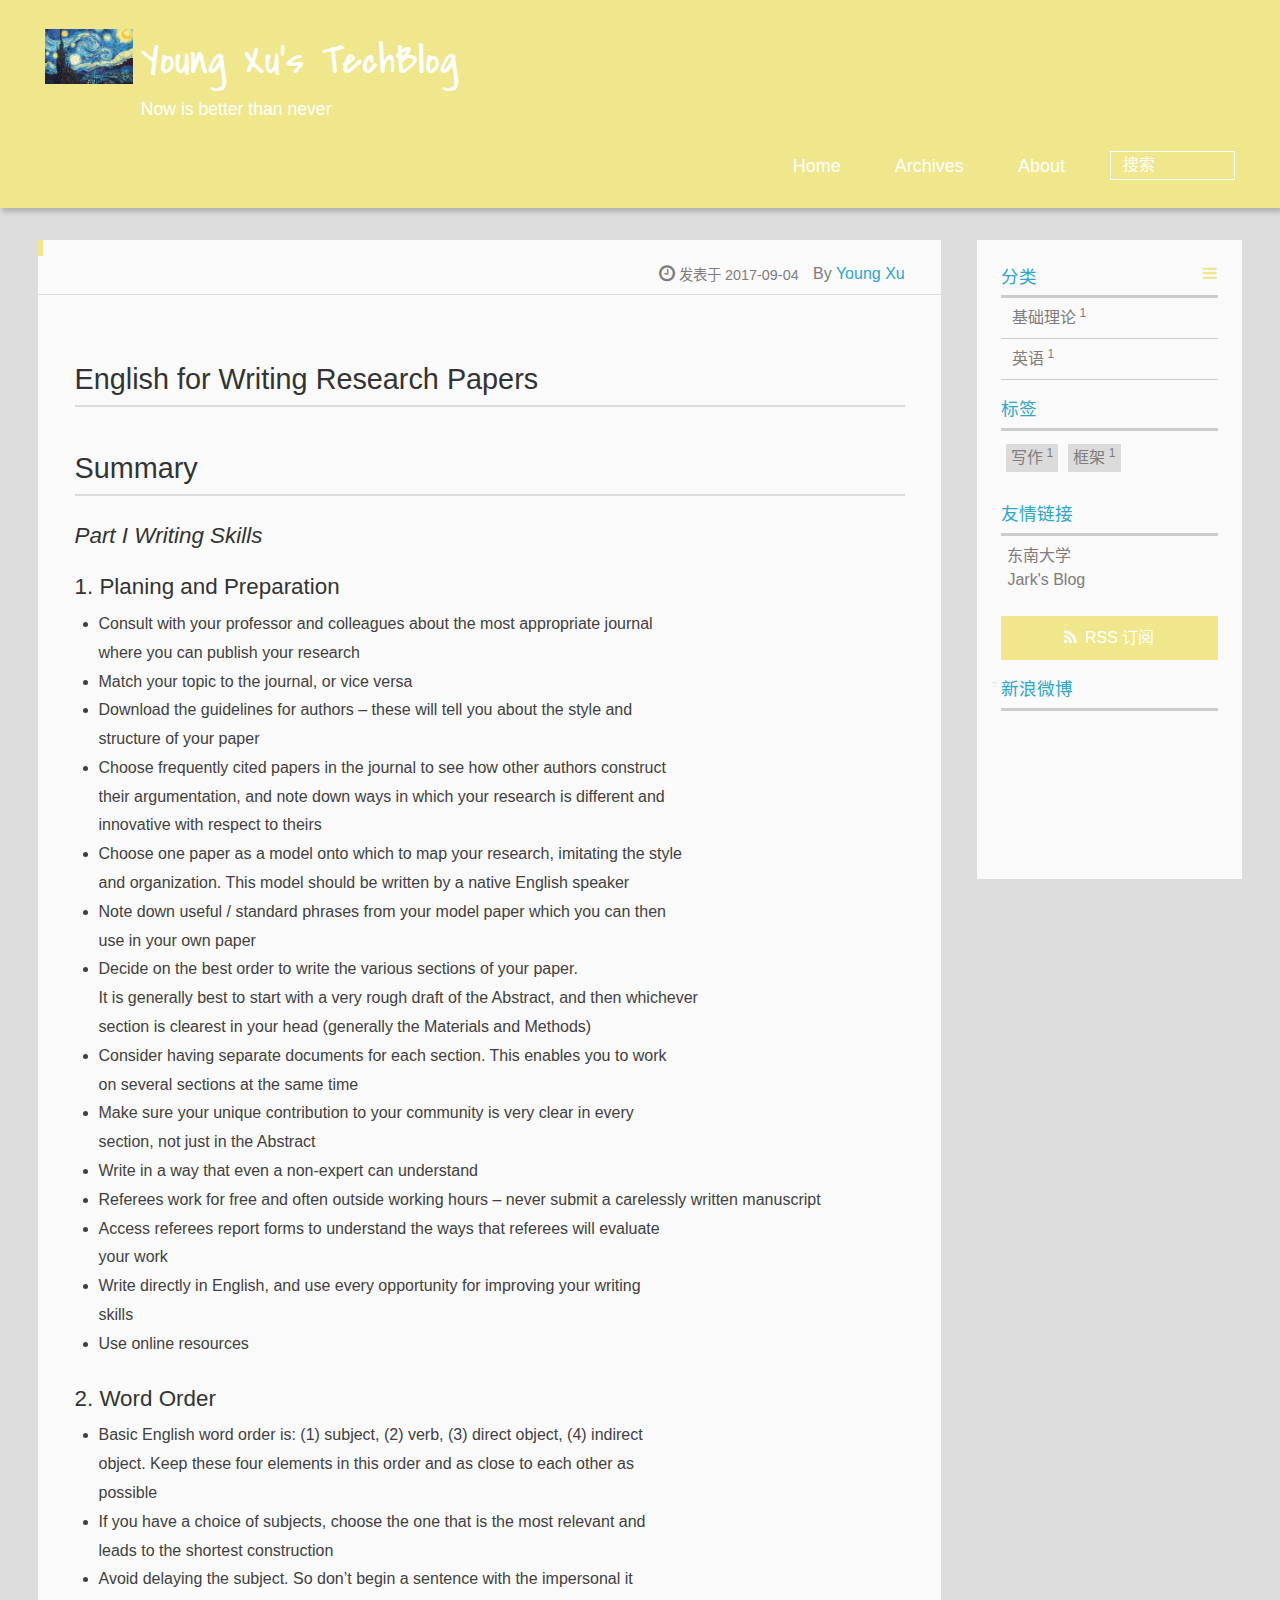
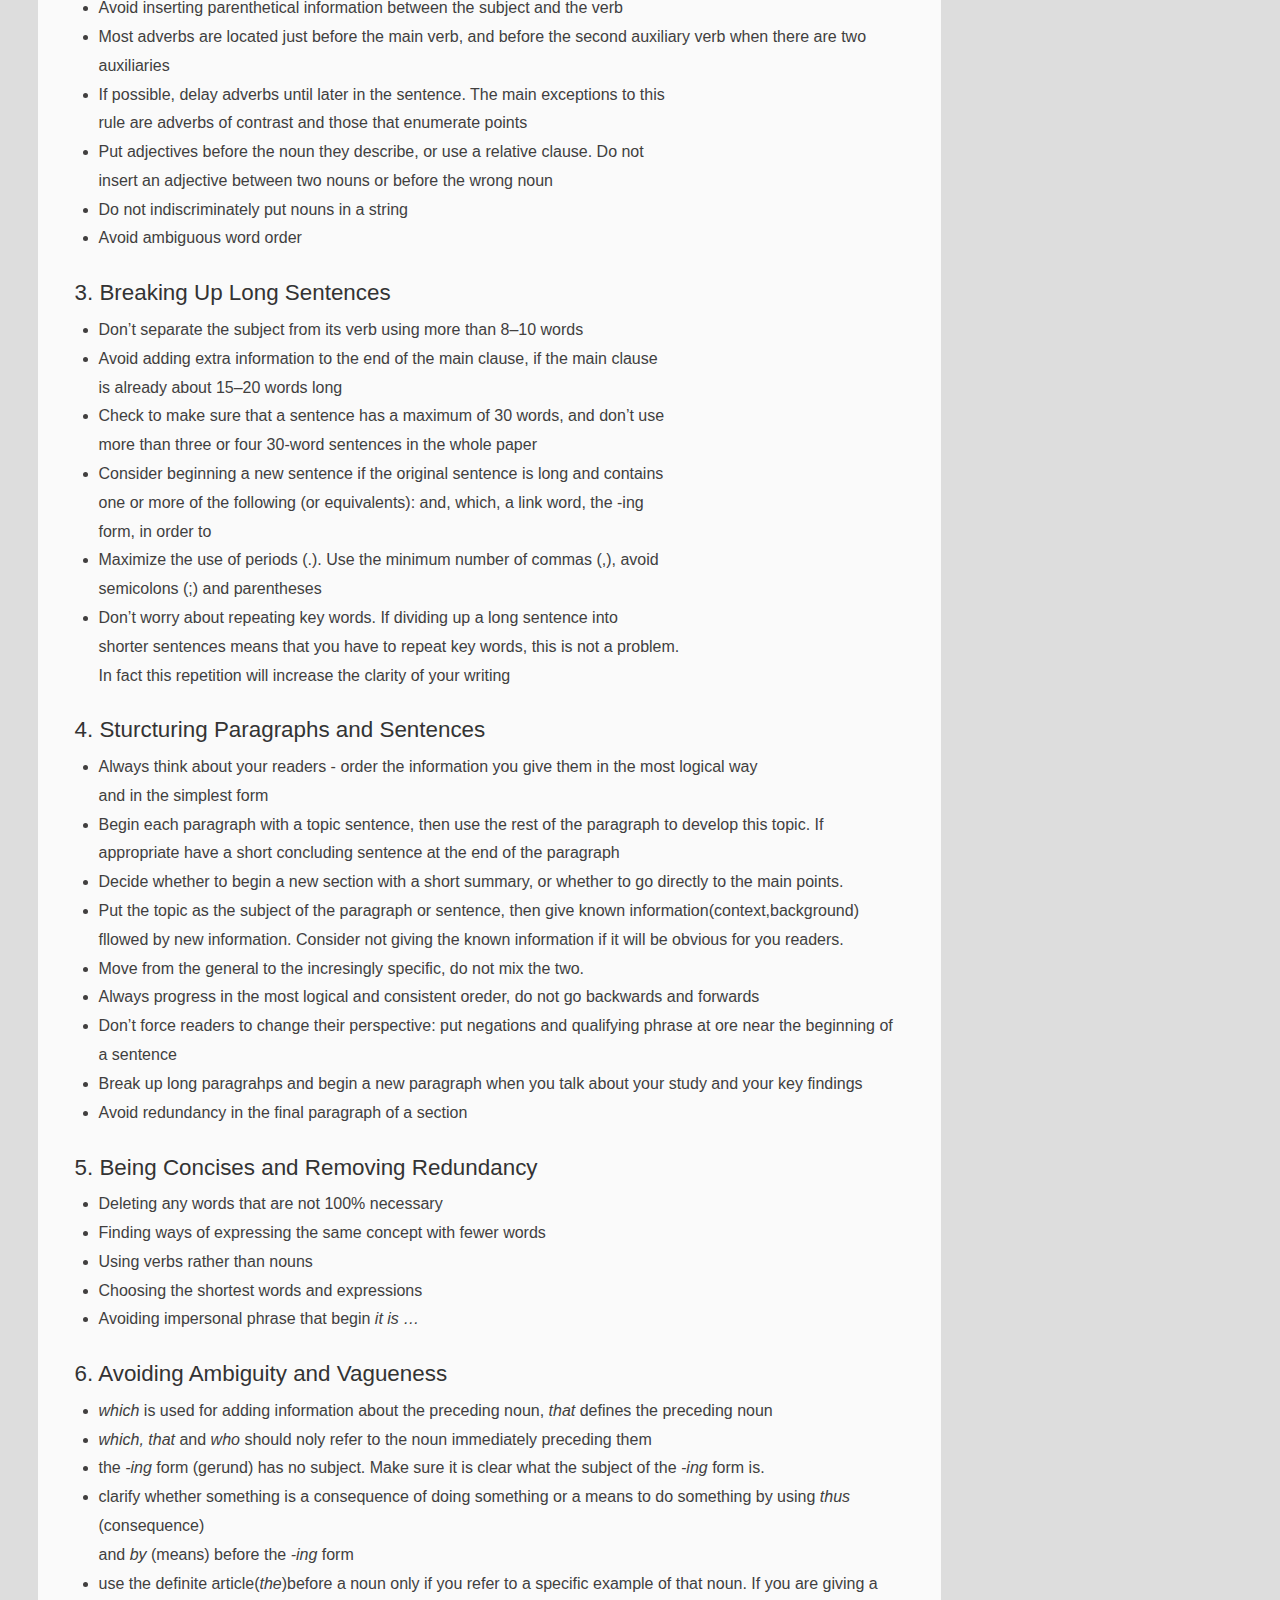
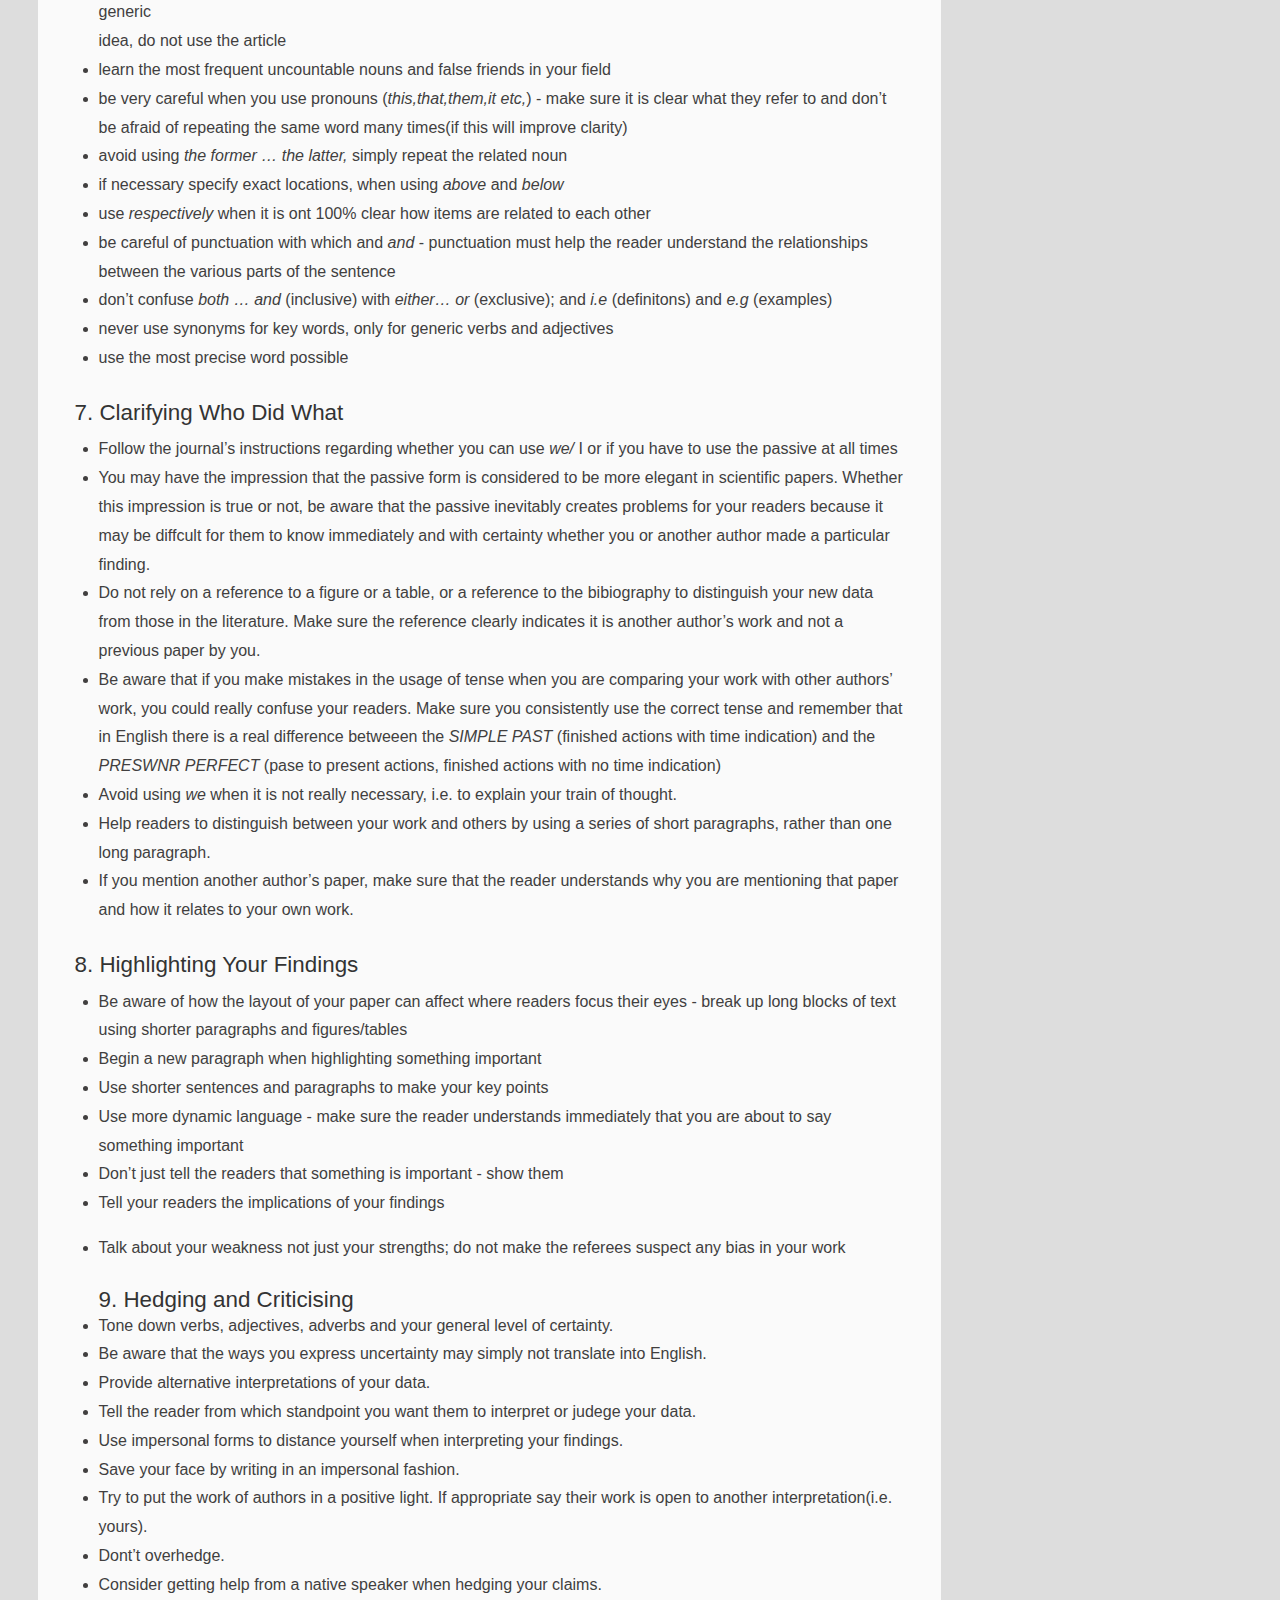
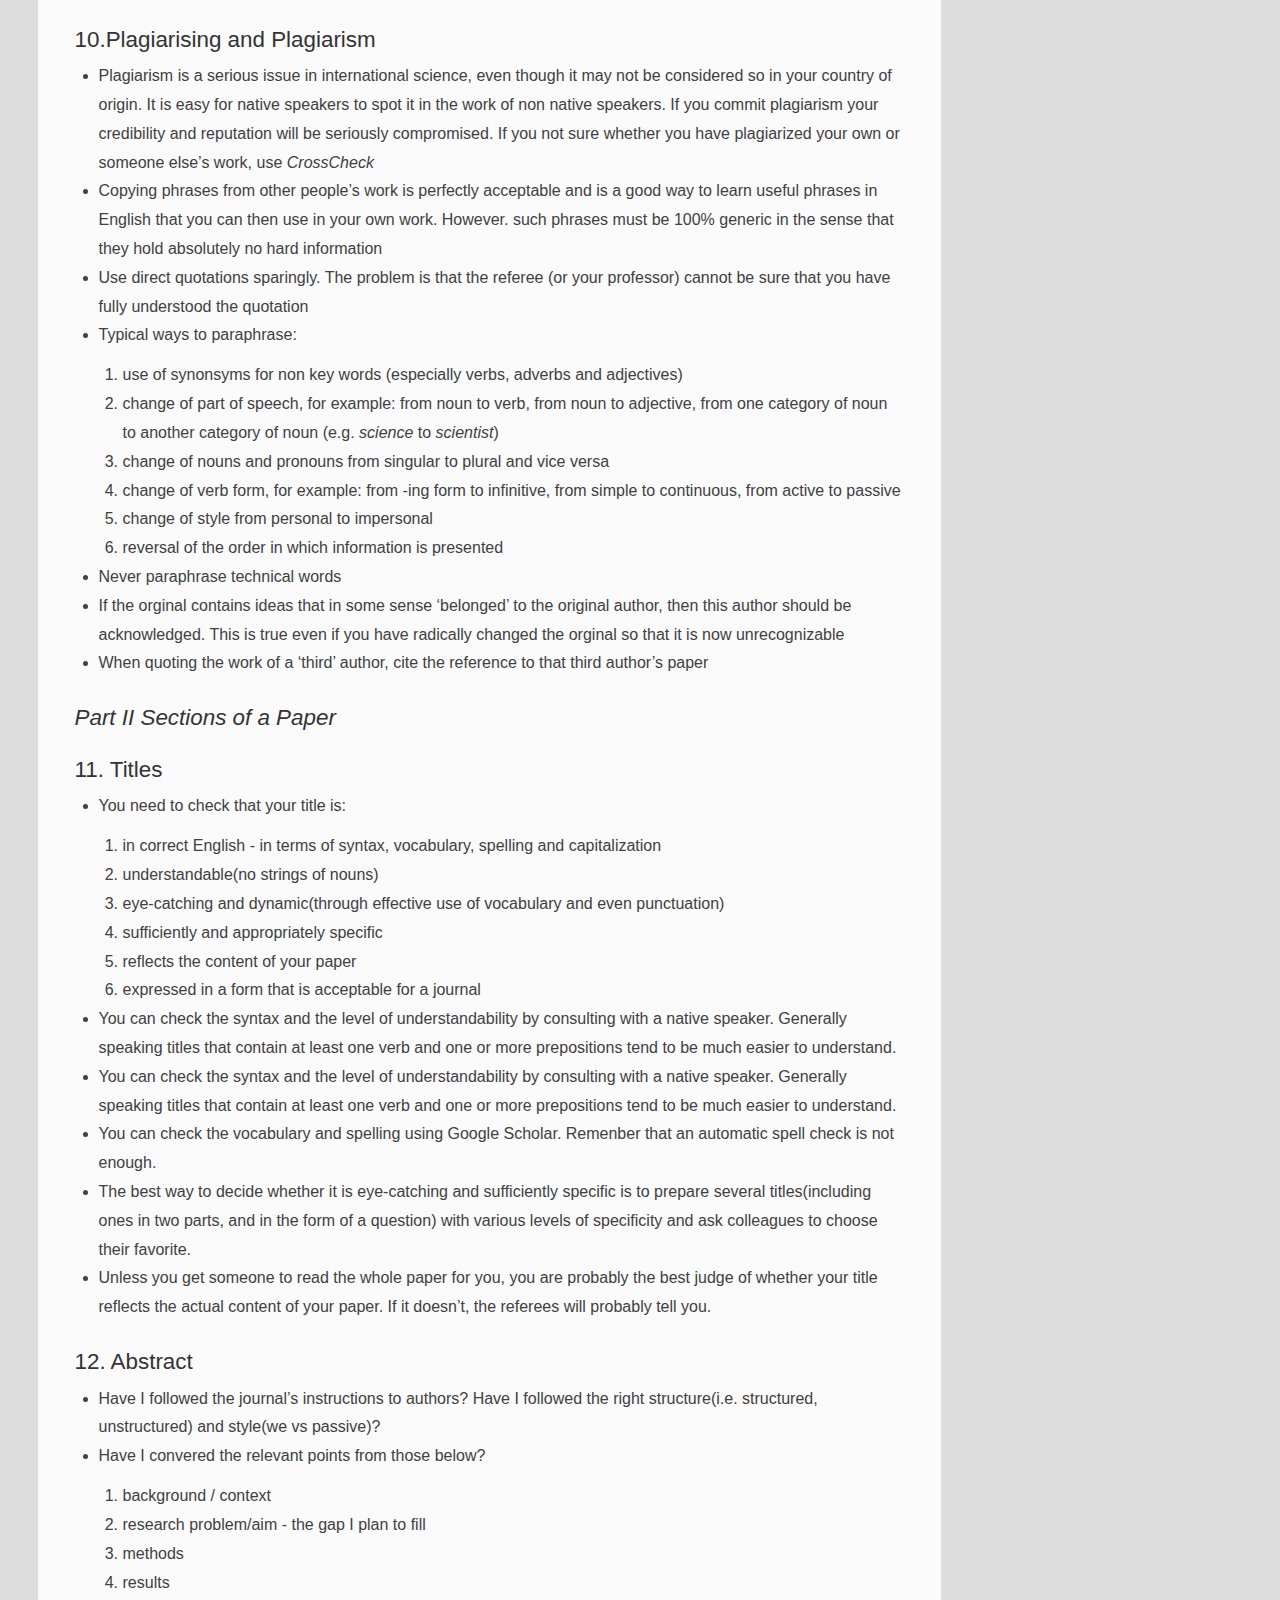
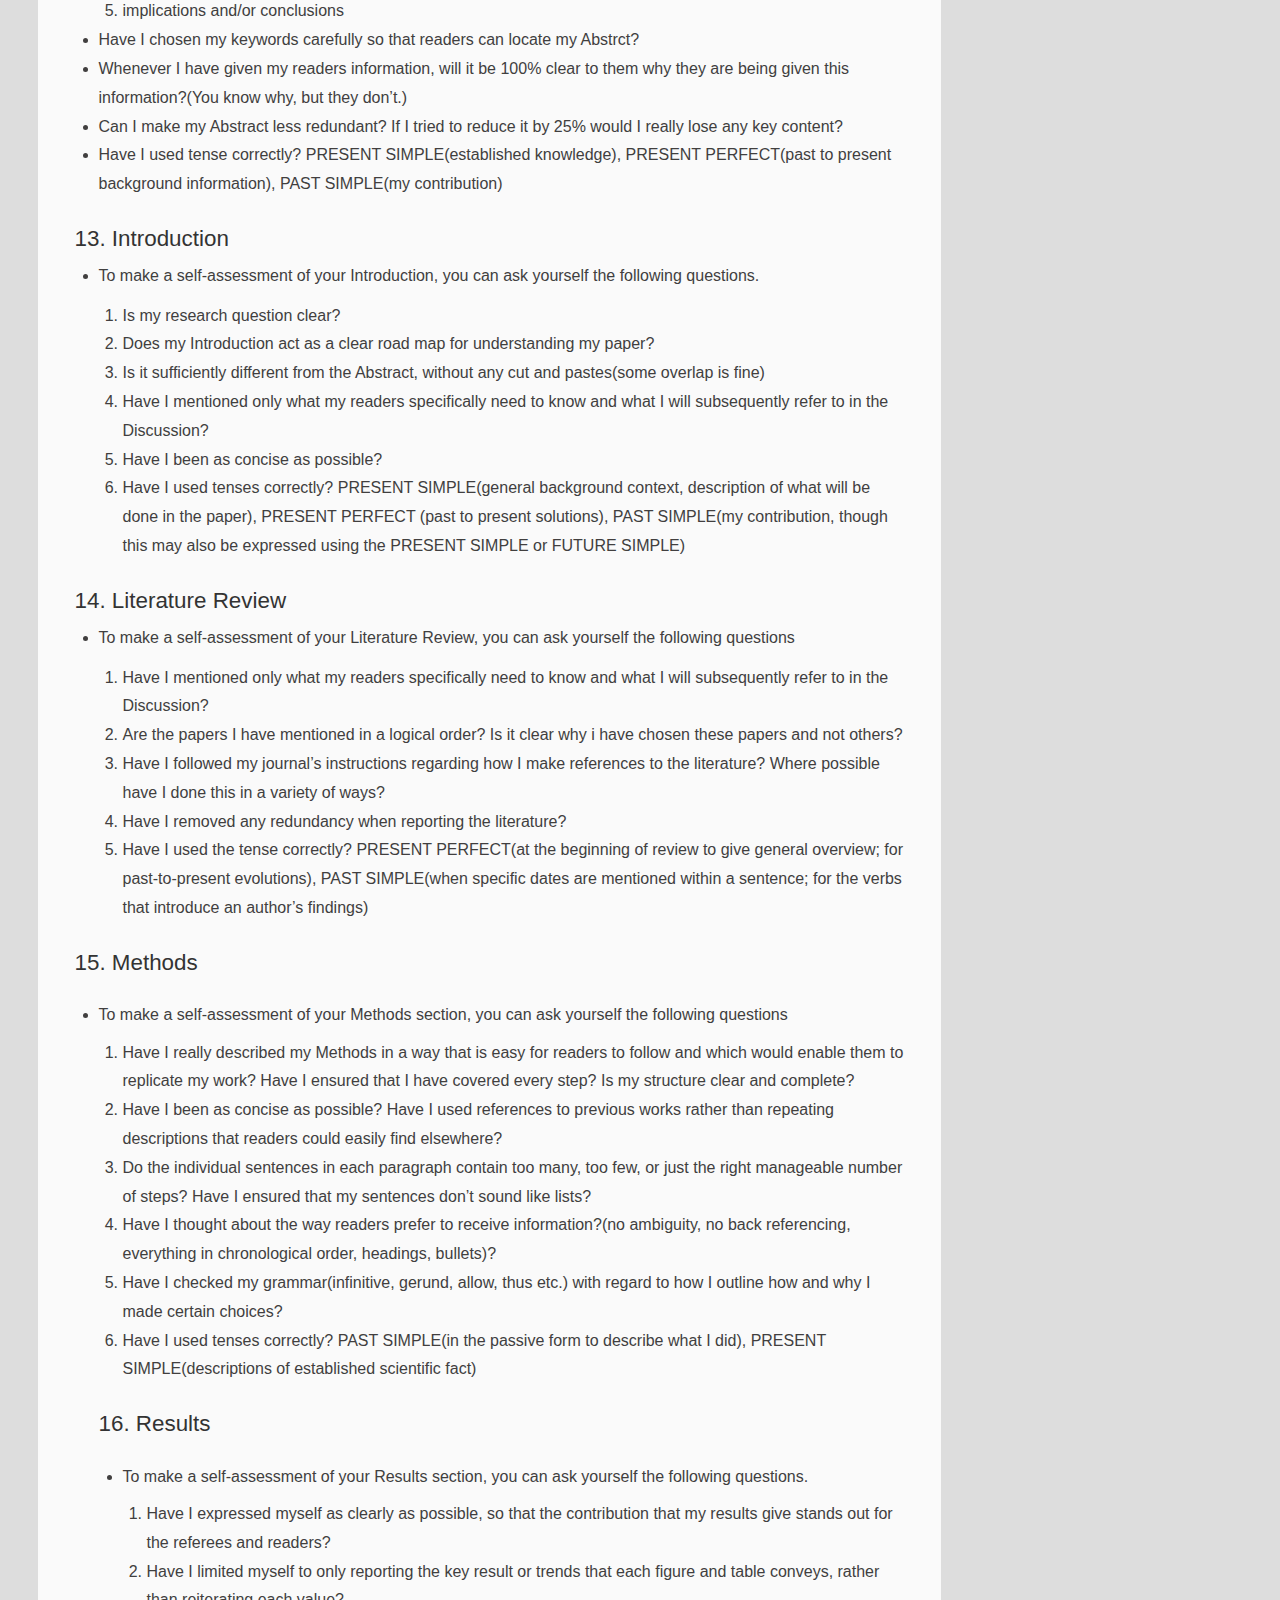
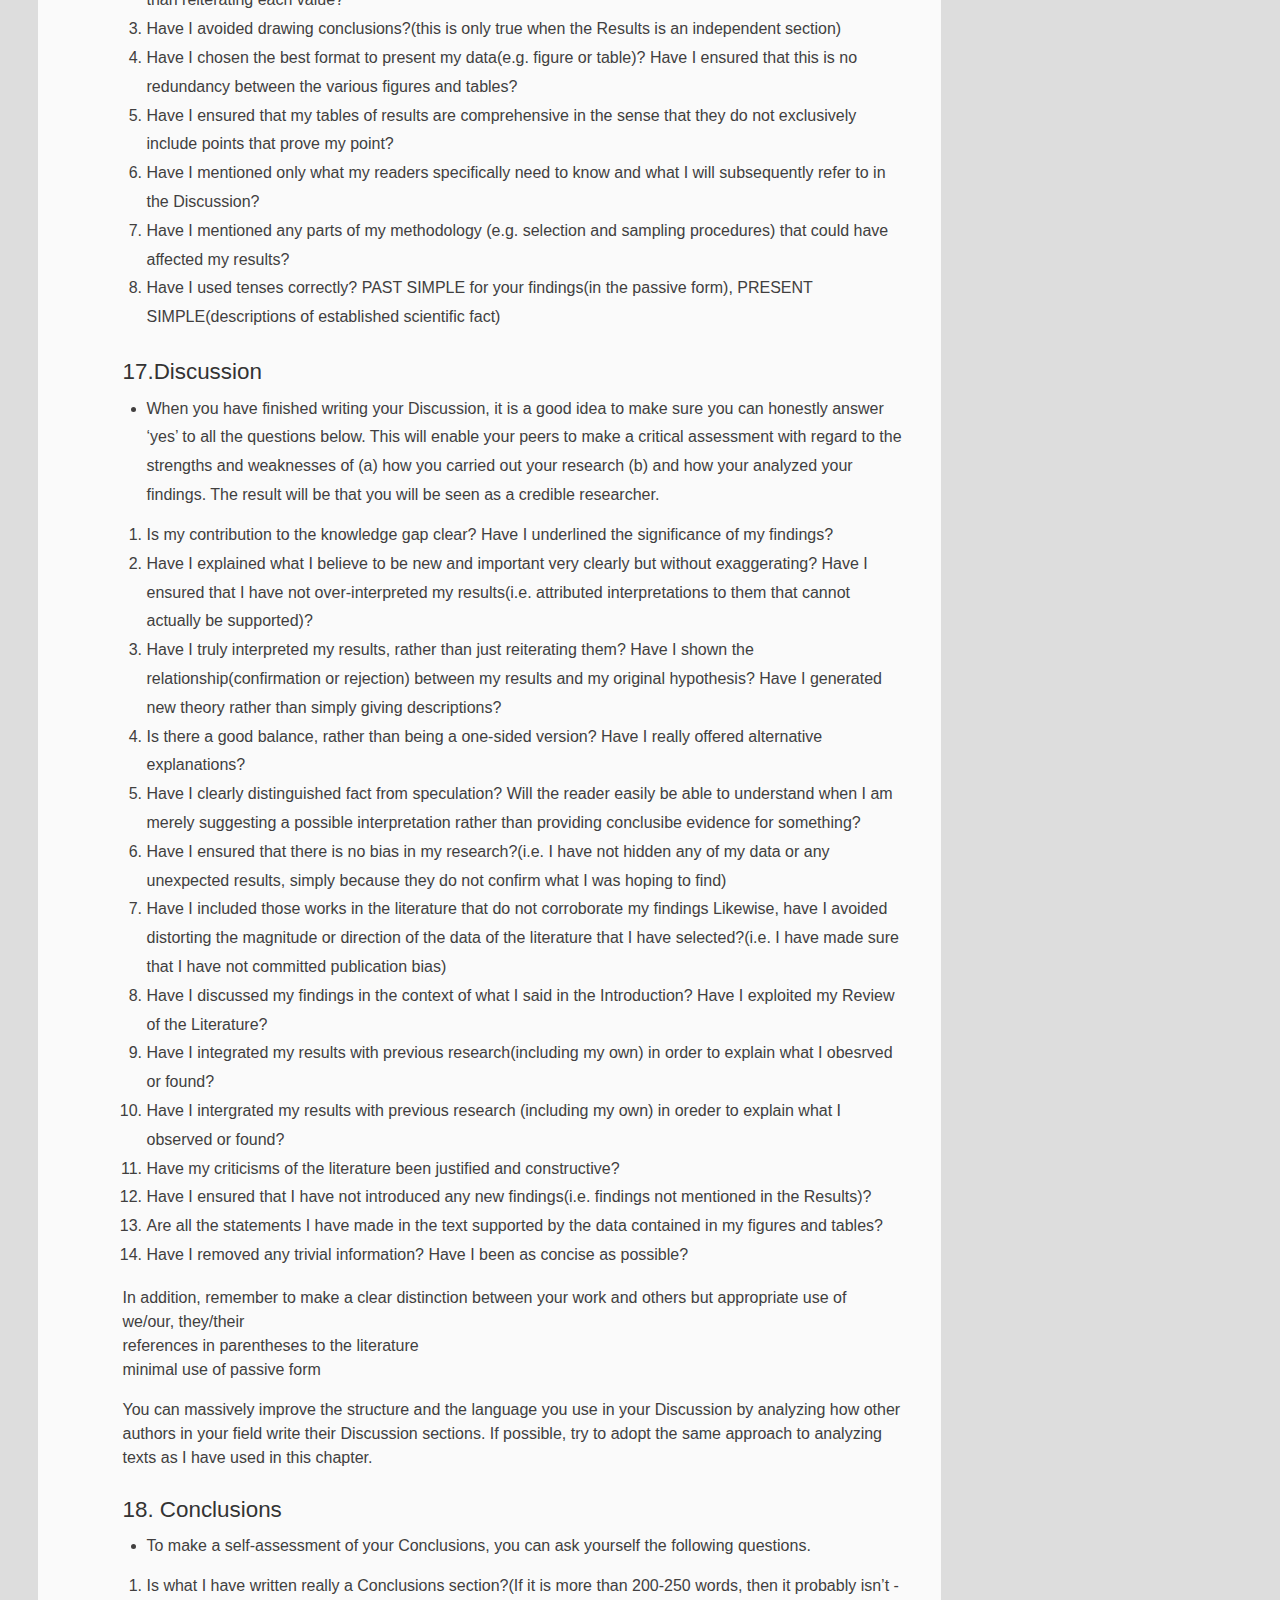
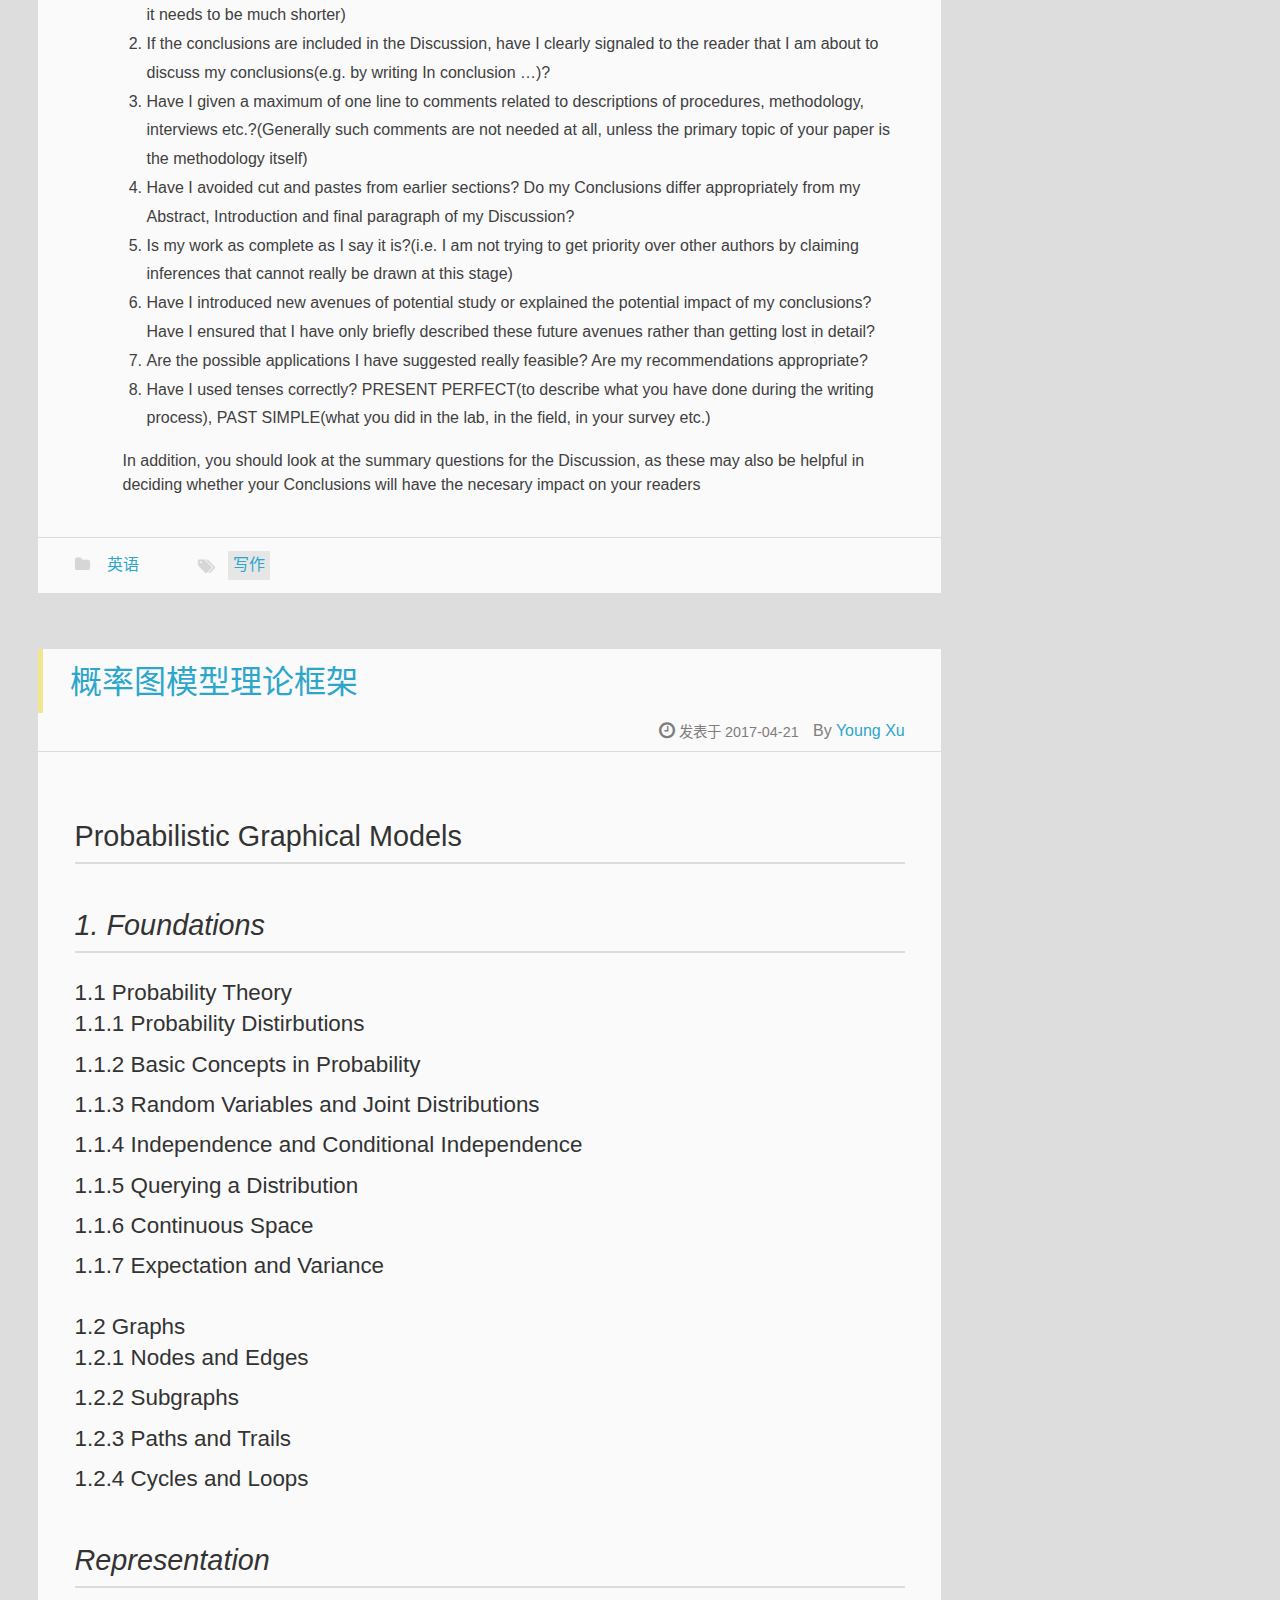
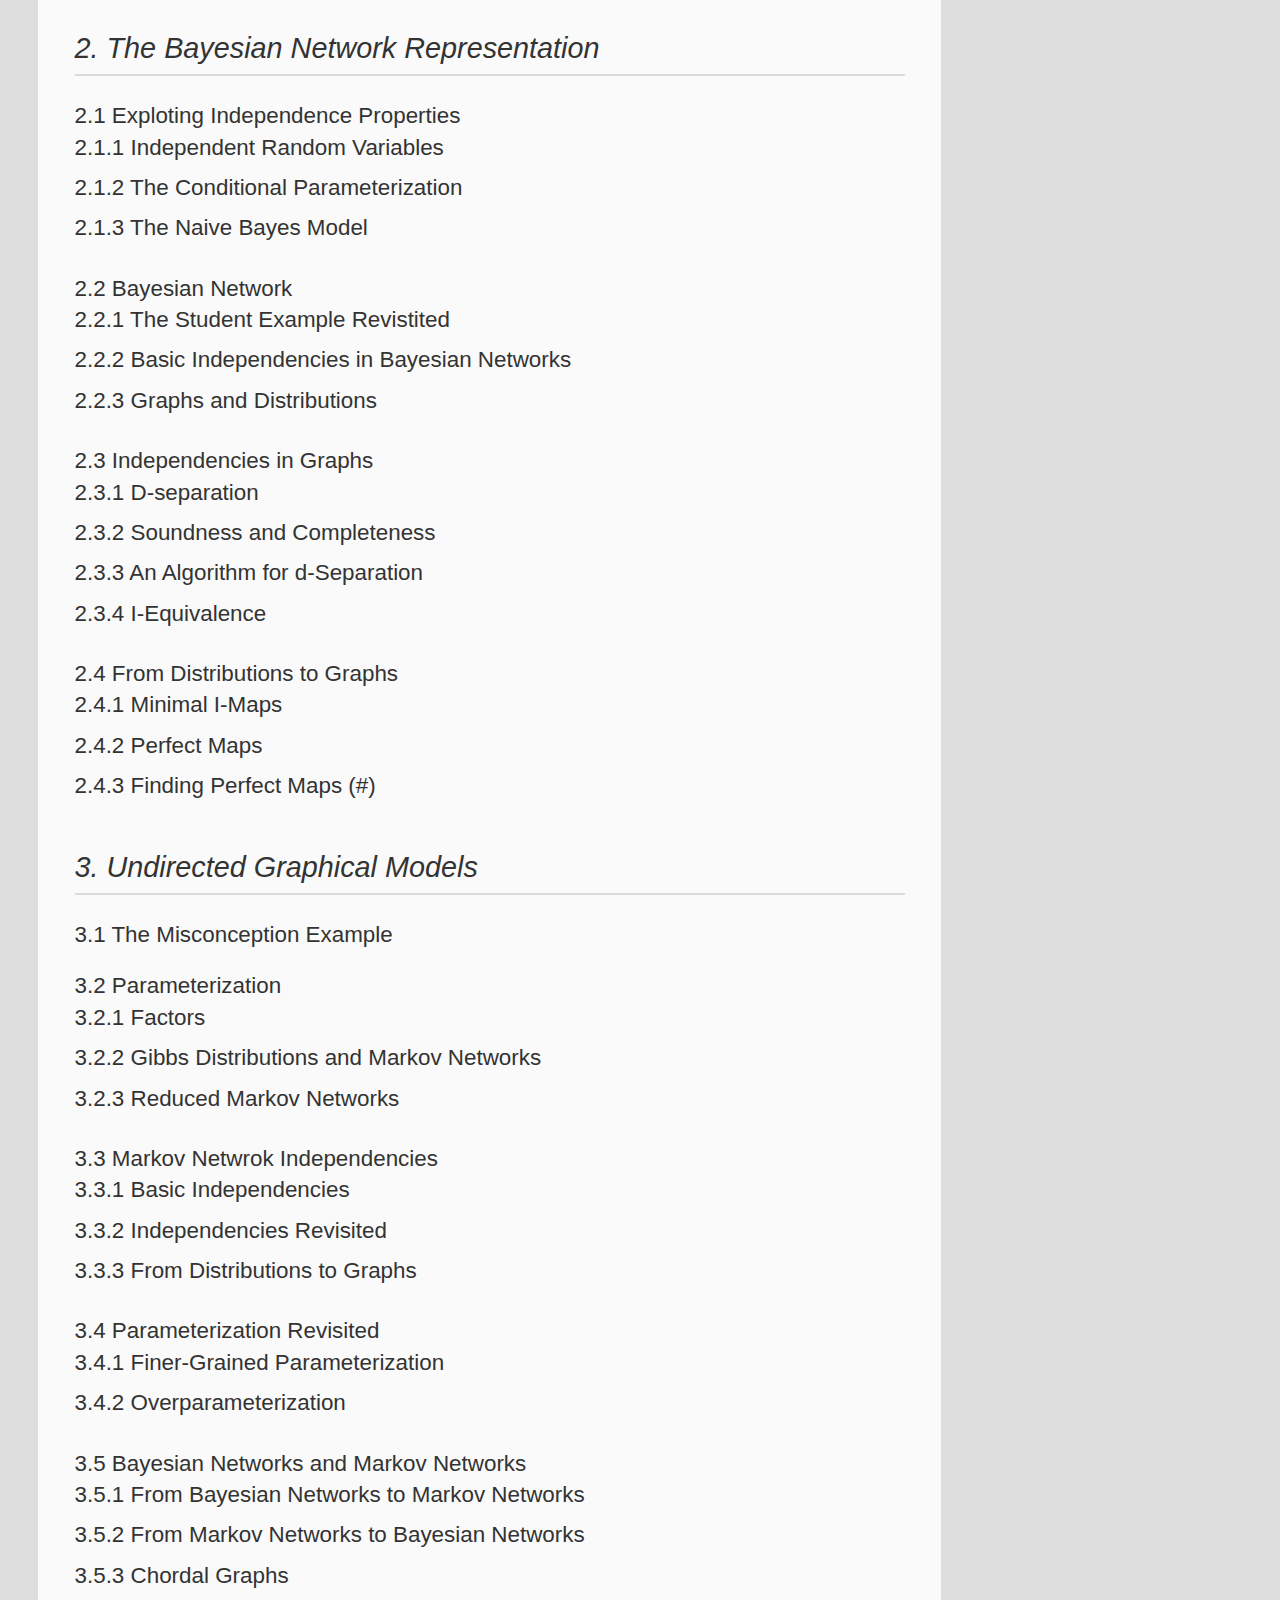
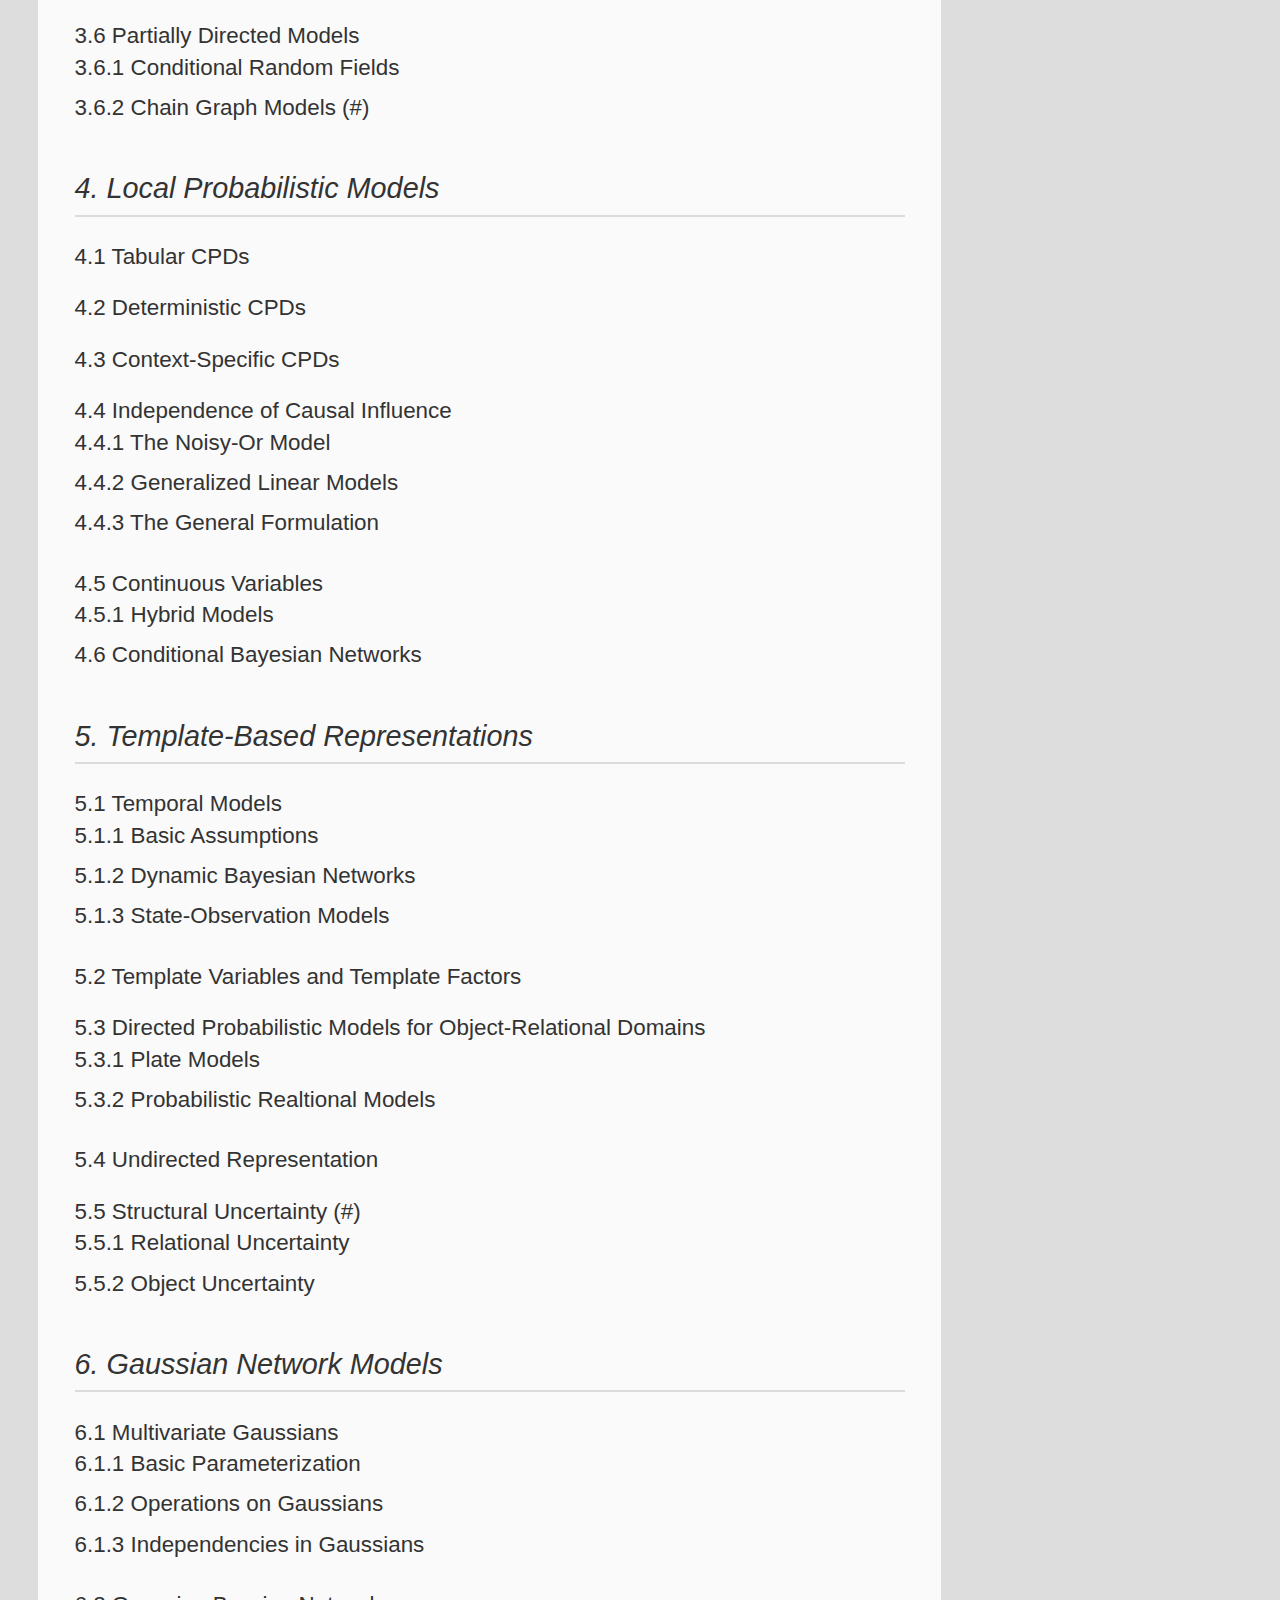
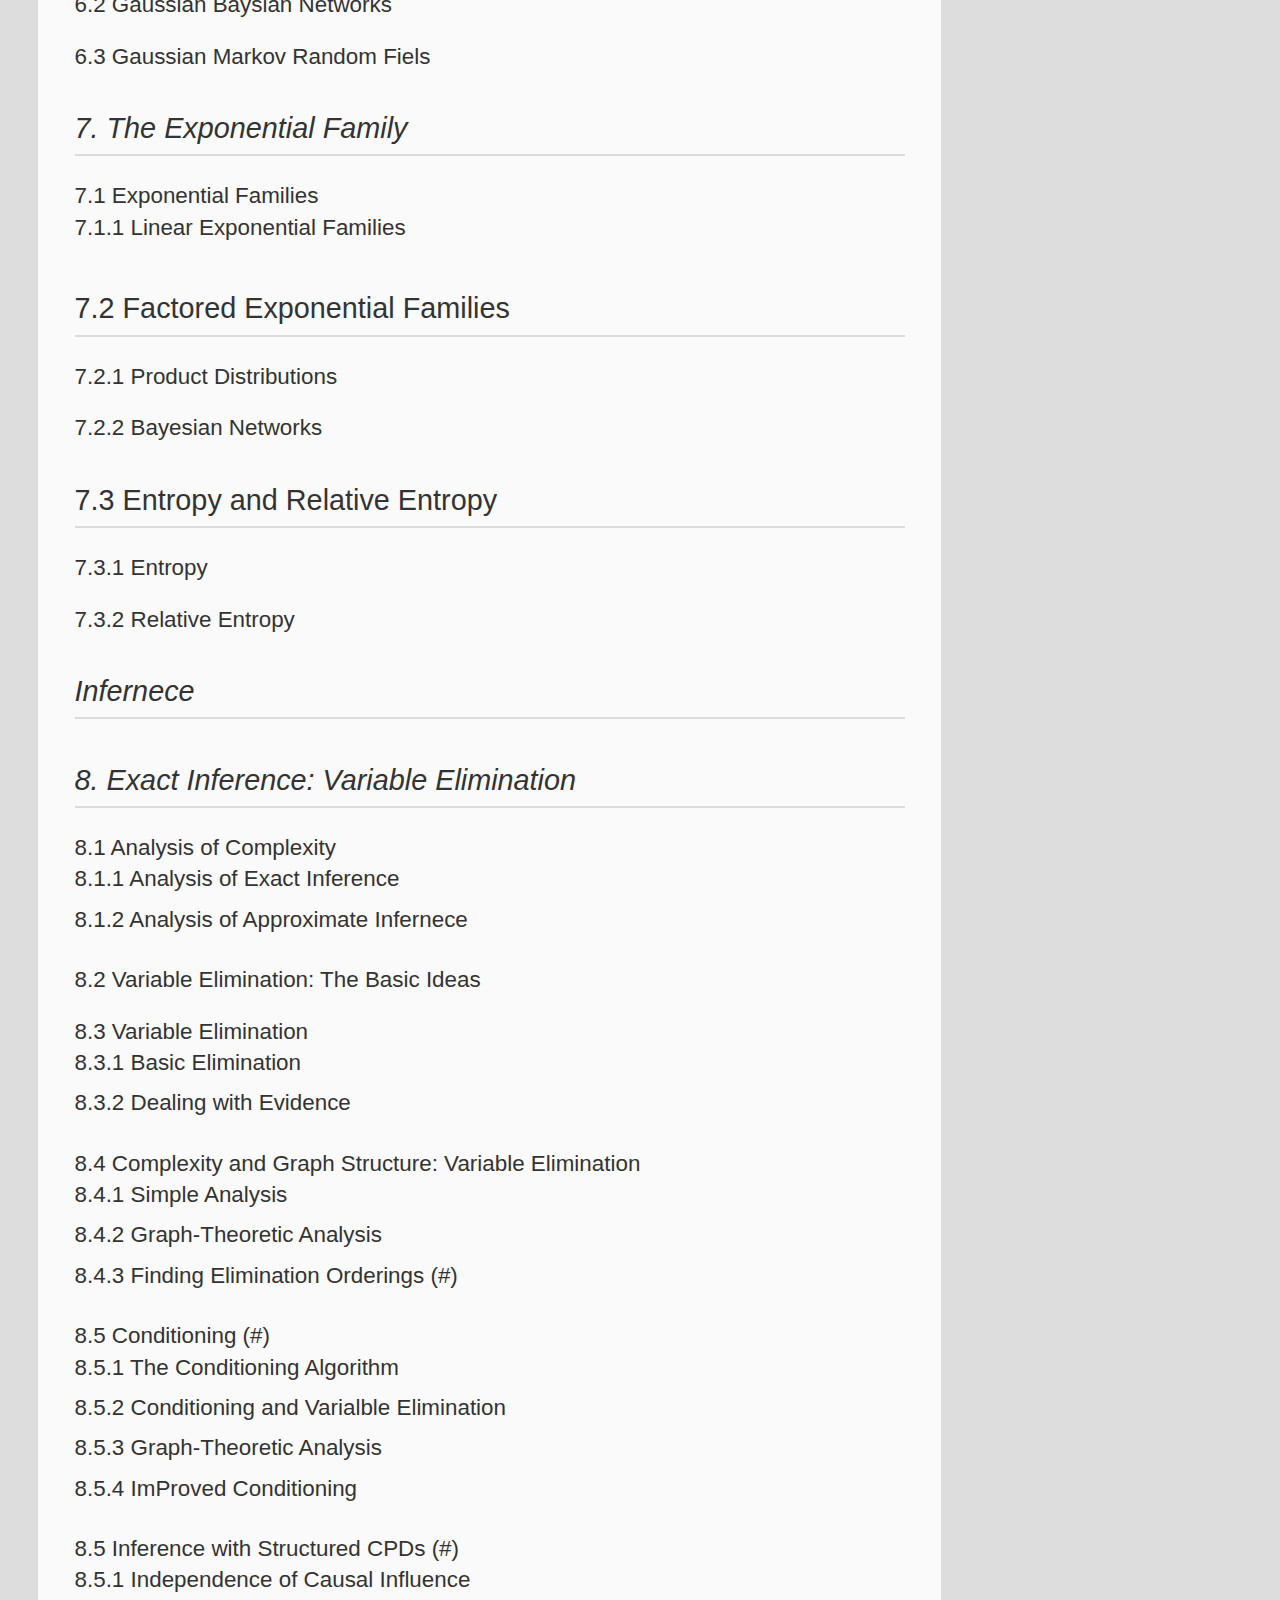
<file: index.html>
<!DOCTYPE HTML>
<html lang="zh-CN">
<head>
  <meta charset="UTF-8">
  
    <title>Young Xu&#39;s TechBlog</title>
    <meta name="viewport" content="width=device-width, initial-scale=1,user-scalable=no">
    
    <meta name="author" content="Young Xu">
    

    
    <meta name="description" content="Live a life you will remember">
<meta property="og:type" content="website">
<meta property="og:title" content="Young Xu's TechBlog">
<meta property="og:url" content="http://yoursite.com/index.html">
<meta property="og:site_name" content="Young Xu's TechBlog">
<meta property="og:description" content="Live a life you will remember">
<meta name="twitter:card" content="summary">
<meta name="twitter:title" content="Young Xu's TechBlog">
<meta name="twitter:description" content="Live a life you will remember">

    
    <link rel="alternative" href="/atom.xml" title="Young Xu&#39;s TechBlog" type="application/atom+xml">
    
    
    <link rel="icon" href="/img/favicon.ico">
    
    
    <link rel="apple-touch-icon" href="/img/jacman.jpg">
    <link rel="apple-touch-icon-precomposed" href="/img/jacman.jpg">
    
    <link rel="stylesheet" href="/css/style.css">
</head>

  <body>
    <header>
      
<div>
		
			<div id="imglogo">
				<a href="/"><img src="/img/night.jpg" alt="Young Xu&#39;s TechBlog" title="Young Xu&#39;s TechBlog"/></a>
			</div>
			
			<div id="textlogo">
				<h1 class="site-name"><a href="/" title="Young Xu&#39;s TechBlog">Young Xu&#39;s TechBlog</a></h1>
				<h2 class="blog-motto">Now is better than never</h2>
			</div>
			<div class="navbar"><a class="navbutton navmobile" href="#" title="菜单">
			</a></div>
			<nav class="animated">
				<ul>
					<ul>
					 
						<li><a href="/">Home</a></li>
					
						<li><a href="/archives">Archives</a></li>
					
						<li><a href="/about">About</a></li>
					
					<li>
 					
					<form class="search" action="//google.com/search" method="get" accept-charset="utf-8">
						<label>Search</label>
						<input type="search" id="search" name="q" autocomplete="off" maxlength="20" placeholder="搜索" />
						<input type="hidden" name="q" value="site:yoursite.com">
					</form>
					
					</li>
				</ul>
			</nav>			
</div>
    </header>
    <div id="container">
      <div id="main">

   
    
    <article class="post-expand post" itemprop="articleBody"> 
        <header class="article-info clearfix">
  <h1 itemprop="name">
    
      <a href="/2017/09/04/ERW/" title="" itemprop="url"></a>
  </h1>
  <p class="article-author">By
       
		<a href="/about" title="Young Xu" target="_blank" itemprop="author">Young Xu</a>
		
  <p class="article-time">
    <time datetime="2017-09-04T07:50:29.948Z" itemprop="datePublished"> 发表于 2017-09-04</time>
    
  </p>
</header>
    <div class="article-content">
        
        <h1 id="English-for-Writing-Research-Papers"><a href="#English-for-Writing-Research-Papers" class="headerlink" title="English for Writing Research Papers"></a>English for Writing Research Papers</h1><h2 id="Summary"><a href="#Summary" class="headerlink" title="Summary"></a>Summary</h2><h3 id="Part-I-Writing-Skills"><a href="#Part-I-Writing-Skills" class="headerlink" title="Part I Writing Skills"></a><em>Part I Writing Skills</em></h3><h3 id="1-Planing-and-Preparation"><a href="#1-Planing-and-Preparation" class="headerlink" title="1. Planing and Preparation"></a>1. Planing and Preparation</h3><ul>
<li>Consult with your professor and colleagues about the most appropriate journal<br>where you can publish your research</li>
<li>Match your topic to the journal, or vice versa</li>
<li>Download the guidelines for authors – these will tell you about the style and<br>structure of your paper</li>
<li>Choose frequently cited papers in the journal to see how other authors construct<br>their argumentation, and note down ways in which your research is different and<br>innovative with respect to theirs</li>
<li>Choose one paper as a model onto which to map your research, imitating the style<br>and organization. This model should be written by a native English speaker</li>
<li>Note down useful / standard phrases from your model paper which you can then<br>use in your own paper</li>
<li>Decide on the best order to write the various sections of your paper.<br>It is generally best to start with a very rough draft of the Abstract, and then whichever<br>section is clearest in your head (generally the Materials and Methods)</li>
<li>Consider having separate documents for each section. This enables you to work<br>on several sections at the same time</li>
<li>Make sure your unique contribution to your community is very clear in every<br>section, not just in the Abstract</li>
<li>Write in a way that even a non-expert can understand</li>
<li>Referees work for free and often outside working hours – never submit a carelessly written manuscript</li>
<li>Access referees report forms to understand the ways that referees will evaluate<br>your work</li>
<li>Write directly in English, and use every opportunity for improving your writing<br>skills</li>
<li>Use online resources</li>
</ul>
<h3 id="2-Word-Order"><a href="#2-Word-Order" class="headerlink" title="2. Word Order"></a>2. Word Order</h3><ul>
<li>Basic English word order is: (1) subject, (2) verb, (3) direct object, (4) indirect<br>object. Keep these four elements in this order and as close to each other as<br>possible</li>
<li>If you have a choice of subjects, choose the one that is the most relevant and<br>leads to the shortest construction</li>
<li>Avoid delaying the subject. So don’t begin a sentence with the impersonal it</li>
<li>Avoid inserting parenthetical information between the subject and the verb</li>
<li>Most adverbs are located just before the main verb, and before the second auxiliary verb when there are two auxiliaries</li>
<li>If possible, delay adverbs until later in the sentence. The main exceptions to this<br>rule are adverbs of contrast and those that enumerate points</li>
<li>Put adjectives before the noun they describe, or use a relative clause. Do not<br>insert an adjective between two nouns or before the wrong noun</li>
<li>Do not indiscriminately put nouns in a string</li>
<li>Avoid ambiguous word order</li>
</ul>
<h3 id="3-Breaking-Up-Long-Sentences"><a href="#3-Breaking-Up-Long-Sentences" class="headerlink" title="3. Breaking Up Long Sentences"></a>3. Breaking Up Long Sentences</h3><ul>
<li>Don’t separate the subject from its verb using more than 8–10 words</li>
<li>Avoid adding extra information to the end of the main clause, if the main clause<br>is already about 15–20 words long</li>
<li>Check to make sure that a sentence has a maximum of 30 words, and don’t use<br>more than three or four 30-word sentences in the whole paper</li>
<li>Consider beginning a new sentence if the original sentence is long and contains<br>one or more of the following (or equivalents): and, which, a link word, the -ing<br>form, in order to</li>
<li>Maximize the use of periods (.). Use the minimum number of commas (,), avoid<br>semicolons (;) and parentheses</li>
<li>Don’t worry about repeating key words. If dividing up a long sentence into<br>shorter sentences means that you have to repeat key words, this is not a problem.<br>In fact this repetition will increase the clarity of your writing</li>
</ul>
<h3 id="4-Sturcturing-Paragraphs-and-Sentences"><a href="#4-Sturcturing-Paragraphs-and-Sentences" class="headerlink" title="4. Sturcturing Paragraphs and Sentences"></a>4. Sturcturing Paragraphs and Sentences</h3><ul>
<li>Always think about your readers - order the information you give them in the most logical way<br>and in the simplest form</li>
<li>Begin each paragraph with a topic sentence, then use the rest of the paragraph to develop this topic. If<br>appropriate have a short concluding sentence at the end of the paragraph</li>
<li>Decide whether to begin a new section with a short summary, or whether to go directly to the main points.</li>
<li>Put the topic as the subject of the paragraph or sentence, then give known information(context,background)<br>fllowed by new information. Consider not giving the known information if it will be obvious for you readers.</li>
<li>Move from the general to the incresingly specific, do not mix the two.</li>
<li>Always progress in the most logical and consistent oreder, do not go backwards and forwards</li>
<li>Don’t force readers to change their perspective: put negations and qualifying phrase at ore near the beginning of<br>a sentence</li>
<li>Break up long paragrahps and begin a new paragraph when you talk about your study and your key findings</li>
<li>Avoid redundancy in the final paragraph of a section</li>
</ul>
<h3 id="5-Being-Concises-and-Removing-Redundancy"><a href="#5-Being-Concises-and-Removing-Redundancy" class="headerlink" title="5. Being Concises and Removing Redundancy"></a>5. Being Concises and Removing Redundancy</h3><ul>
<li>Deleting any words that are not 100% necessary</li>
<li>Finding ways of expressing the same concept with fewer words</li>
<li>Using verbs rather than nouns</li>
<li>Choosing the shortest words and expressions</li>
<li>Avoiding impersonal phrase that begin <em>it is …</em></li>
</ul>
<h3 id="6-Avoiding-Ambiguity-and-Vagueness"><a href="#6-Avoiding-Ambiguity-and-Vagueness" class="headerlink" title="6. Avoiding Ambiguity and Vagueness"></a>6. Avoiding Ambiguity and Vagueness</h3><ul>
<li><em>which</em> is used for adding information about the preceding noun, <em>that</em> defines the preceding noun</li>
<li><em>which, that</em> and <em>who</em> should noly refer to the noun immediately preceding them</li>
<li>the <em>-ing</em> form (gerund) has no subject. Make sure it is clear what the subject of the <em>-ing</em> form is.</li>
<li>clarify whether something is a consequence of doing something or a means to do something by using <em>thus</em> (consequence)<br>and <em>by</em> (means) before the <em>-ing</em> form</li>
<li>use the definite article(<em>the</em>)before a noun only if you refer to a specific example of that noun. If you are giving a generic<br>idea, do not use the article</li>
<li>learn the most frequent uncountable nouns and false friends in your field</li>
<li>be very careful when you use pronouns (<em>this,that,them,it etc,</em>) - make sure it is clear what they refer to and don’t be afraid of repeating the same word many times(if this will improve clarity)</li>
<li>avoid using <em>the former … the latter,</em> simply repeat the related noun</li>
<li>if necessary specify exact locations, when using <em>above</em> and <em>below</em></li>
<li>use <em>respectively</em> when it is ont 100% clear how items are related to each other</li>
<li>be careful of punctuation with which and <em>and</em> - punctuation must help the reader understand the relationships between the various parts of the sentence</li>
<li>don’t confuse <em>both … and</em> (inclusive) with <em>either… or</em> (exclusive); and <em>i.e</em> (definitons) and <em>e.g</em> (examples)</li>
<li>never use synonyms for key words, only for generic verbs and adjectives</li>
<li>use the most precise word possible</li>
</ul>
<h3 id="7-Clarifying-Who-Did-What"><a href="#7-Clarifying-Who-Did-What" class="headerlink" title="7. Clarifying Who Did What"></a>7. Clarifying Who Did What</h3><ul>
<li>Follow the journal’s instructions regarding whether you can use <em>we/</em> I or if you have to use the passive at all times</li>
<li>You may have the impression that the passive form is considered to be more elegant in scientific papers. Whether this impression is true or not, be aware that the passive inevitably creates problems for your readers because it may be diffcult for them to know immediately and with certainty whether you or another author made a particular finding.</li>
<li>Do not rely on a reference to a figure or a table, or a reference to the bibiography to distinguish your new data from those in the literature. Make sure the reference clearly indicates it is another author’s work and not a previous paper by you.</li>
<li>Be aware that if you make mistakes in the usage of tense when you are comparing your work with other authors’ work, you could really confuse your readers. Make sure you consistently use the correct tense and remember that in English there is a real difference betweeen the <em>SIMPLE PAST</em> (finished actions with time indication) and the <em>PRESWNR PERFECT</em> (pase to present actions, finished actions with no time indication)</li>
<li>Avoid using <em>we</em> when it is not really necessary, i.e. to explain your train of thought.</li>
<li>Help readers to distinguish between your work and others by using a series of short paragraphs, rather than one long paragraph.</li>
<li>If you mention another author’s paper, make sure that the reader understands why you are mentioning that paper and how it relates to your own work.</li>
</ul>
<h3 id="8-Highlighting-Your-Findings"><a href="#8-Highlighting-Your-Findings" class="headerlink" title="8. Highlighting Your Findings"></a>8. Highlighting Your Findings</h3><ul>
<li>Be aware of how the layout of your paper can affect where readers focus their eyes - break up long blocks of text using shorter paragraphs and figures/tables</li>
<li>Begin a new paragraph when highlighting something important</li>
<li>Use shorter sentences and paragraphs to make your key points</li>
<li>Use more dynamic language - make sure the reader understands immediately that you are about to say something important</li>
<li>Don’t just tell the readers that something is important - show them</li>
<li>Tell your readers the implications of your findings</li>
<li><p>Talk about your weakness not just your strengths; do not make the referees suspect any bias in your work</p>
<h3 id="9-Hedging-and-Criticising"><a href="#9-Hedging-and-Criticising" class="headerlink" title="9. Hedging and Criticising"></a>9. Hedging and Criticising</h3></li>
<li>Tone down verbs, adjectives, adverbs and your general level of certainty.</li>
<li>Be aware that the ways you express uncertainty may simply not translate into English.</li>
<li>Provide alternative interpretations of your data.</li>
<li>Tell the reader from which standpoint you want them to interpret or judege your data.</li>
<li>Use impersonal forms to distance yourself when interpreting your findings.</li>
<li>Save your face by writing in an impersonal fashion.</li>
<li>Try to put the work of authors in a positive light. If appropriate say their work is open to another interpretation(i.e. yours).</li>
<li>Dont’t overhedge.</li>
<li>Consider getting help from a native speaker when hedging your claims.</li>
</ul>
<h3 id="10-Plagiarising-and-Plagiarism"><a href="#10-Plagiarising-and-Plagiarism" class="headerlink" title="10.Plagiarising and Plagiarism"></a>10.Plagiarising and Plagiarism</h3><ul>
<li>Plagiarism is a serious issue in international science, even though it may not be considered so in your country of origin. It is easy for native speakers to spot it in the work of non native speakers. If you commit plagiarism your credibility and reputation will be seriously compromised. If you not sure whether you have plagiarized your own or someone else’s work, use <em>CrossCheck</em></li>
<li>Copying phrases from other people’s work is perfectly acceptable and is a good  way to learn useful phrases in English that you can then use in your own work. However. such phrases must be 100% generic in the sense that they hold absolutely no hard information</li>
<li>Use direct quotations sparingly. The problem is that the referee (or your professor) cannot be sure that you have fully understood the quotation</li>
<li>Typical ways to paraphrase:<ol>
<li>use of synonsyms for non key words (especially verbs, adverbs and adjectives)</li>
<li>change of part of speech, for example: from noun to verb, from noun to adjective, from one category of noun to another category of  noun (e.g. <em>science</em> to <em>scientist</em>)</li>
<li>change of nouns and pronouns from singular to plural and vice versa</li>
<li>change of verb form, for example: from -ing form to infinitive, from simple to continuous, from active to passive</li>
<li>change of style from personal to impersonal</li>
<li>reversal of the order in which information is presented</li>
</ol>
</li>
<li>Never paraphrase technical words</li>
<li>If the orginal contains ideas that in some sense ‘belonged’ to the original author, then this author should be acknowledged. This is true even if you have radically changed the orginal so that it is now unrecognizable</li>
<li>When quoting the work of a ‘third’ author, cite the reference to that third author’s paper</li>
</ul>
<h3 id="Part-II-Sections-of-a-Paper"><a href="#Part-II-Sections-of-a-Paper" class="headerlink" title="Part II Sections of a Paper"></a><em>Part II Sections of a Paper</em></h3><h3 id="11-Titles"><a href="#11-Titles" class="headerlink" title="11. Titles"></a>11. Titles</h3><ul>
<li>You need to check that your title is:<ol>
<li>in correct English - in terms of syntax, vocabulary, spelling and capitalization</li>
<li>understandable(no strings of nouns)</li>
<li>eye-catching and dynamic(through effective use of vocabulary and even punctuation)</li>
<li>sufficiently and appropriately specific</li>
<li>reflects the content of your paper</li>
<li>expressed in a form that is acceptable for a journal</li>
</ol>
</li>
<li>You can check the syntax and the level of understandability by consulting with a native speaker. Generally speaking titles that contain at least one verb and one or more prepositions tend to be much easier to understand.</li>
<li>You can check the syntax and the level of understandability by consulting with a native speaker. Generally speaking titles that contain at least one verb and one or more prepositions tend to be much easier to understand.</li>
<li>You can check the vocabulary and spelling using Google Scholar. Remenber that an automatic spell check is not enough.</li>
<li>The best way to decide whether it is eye-catching and sufficiently specific is to prepare several titles(including ones in two parts, and in the form of a question) with various levels of specificity and ask colleagues to choose their favorite.</li>
<li>Unless you get someone to read the whole paper for you, you are probably the best judge of whether your title reflects the actual content of your paper. If it doesn’t, the referees will probably tell you.</li>
</ul>
<h3 id="12-Abstract"><a href="#12-Abstract" class="headerlink" title="12. Abstract"></a>12. Abstract</h3><ul>
<li>Have I followed the journal’s instructions to authors? Have I followed the right structure(i.e. structured, unstructured) and style(we vs passive)?</li>
<li>Have I convered the relevant points from those below?<ol>
<li>background / context</li>
<li>research problem/aim - the gap I plan to fill</li>
<li>methods</li>
<li>results</li>
<li>implications and/or conclusions</li>
</ol>
</li>
<li>Have I chosen my keywords carefully so that readers can locate my Abstrct?</li>
<li>Whenever I have given my readers information, will it be 100% clear to them why they are being given this information?(You know why, but they don’t.)</li>
<li>Can I make my Abstract less redundant? If I tried to reduce it by 25% would I really lose any key content?</li>
<li>Have I used tense correctly? PRESENT SIMPLE(established knowledge), PRESENT PERFECT(past to present background information), PAST SIMPLE(my contribution)</li>
</ul>
<h3 id="13-Introduction"><a href="#13-Introduction" class="headerlink" title="13. Introduction"></a>13. Introduction</h3><ul>
<li>To make a self-assessment of your Introduction, you can ask yourself the following questions.<ol>
<li>Is my research question clear?</li>
<li>Does my Introduction act as a clear road map for understanding my paper?</li>
<li>Is it sufficiently different from the Abstract, without any cut and pastes(some overlap is fine)</li>
<li>Have I mentioned only what my readers specifically need to know and what I will subsequently refer to in the Discussion?</li>
<li>Have I been as concise as possible?</li>
<li>Have I used tenses correctly? PRESENT SIMPLE(general background context, description of what will be done in the paper), PRESENT PERFECT (past to present solutions), PAST SIMPLE(my contribution, though this may also be expressed using the PRESENT SIMPLE or FUTURE SIMPLE)</li>
</ol>
</li>
</ul>
<h3 id="14-Literature-Review"><a href="#14-Literature-Review" class="headerlink" title="14. Literature Review"></a>14. Literature Review</h3><ul>
<li>To make a self-assessment of your Literature Review, you can ask yourself the following questions<ol>
<li>Have I mentioned only what my readers specifically need to know and what I will subsequently refer to in the Discussion?</li>
<li>Are the papers I have mentioned in a logical order? Is it clear why i have chosen these papers and not others?</li>
<li>Have I followed my journal’s instructions regarding how I make references to the literature? Where possible have I done this in a variety of ways?</li>
<li>Have I removed any redundancy when reporting the literature?</li>
<li>Have I used the tense correctly? PRESENT PERFECT(at the beginning of review to give general overview; for past-to-present evolutions), PAST SIMPLE(when specific dates are mentioned within a sentence; for the verbs that introduce an author’s findings)</li>
</ol>
</li>
</ul>
<h3 id="15-Methods"><a href="#15-Methods" class="headerlink" title="15. Methods"></a>15. Methods</h3><ul>
<li><p>To make a self-assessment of your Methods section, you can ask yourself the following questions</p>
<ol>
<li>Have I really described my Methods in a way that is easy for readers to follow and which would enable them to replicate my work? Have I ensured that I have covered every step? Is my structure clear and complete?</li>
<li>Have I been as concise as possible? Have I used references to previous works rather than repeating descriptions that readers could easily find elsewhere?</li>
<li>Do the individual sentences in each paragraph contain too many, too few, or just the right manageable number of steps? Have I ensured that my sentences don’t sound like lists?</li>
<li>Have I thought about the way readers prefer to receive information?(no ambiguity, no back referencing, everything in chronological order, headings, bullets)?</li>
<li>Have I checked my grammar(infinitive, gerund, allow, thus etc.) with regard to how I outline how and why I made certain choices?</li>
<li>Have I used tenses correctly? PAST SIMPLE(in the passive form to describe what I did), PRESENT SIMPLE(descriptions of established scientific fact)</li>
</ol>
<h3 id="16-Results"><a href="#16-Results" class="headerlink" title="16. Results"></a>16. Results</h3><ul>
<li><p>To make a self-assessment of your Results section, you can ask yourself the following questions.</p>
<ol>
<li>Have I expressed myself as clearly as possible, so that the contribution that my results give stands out for the referees and readers?</li>
<li>Have I limited myself to only reporting the key result or trends that each figure and table conveys, rather than reiterating each value?</li>
<li>Have I avoided drawing conclusions?(this is only true when the Results is an independent section)</li>
<li>Have I chosen the best format to present my data(e.g. figure or table)? Have I ensured that this is no redundancy between the various figures and tables?</li>
<li>Have I ensured that my tables of results are comprehensive in the sense that they do not exclusively include points that prove my point?</li>
<li>Have I mentioned only what my readers specifically need to know and what I will subsequently refer to in the Discussion?</li>
<li>Have I mentioned any parts of my methodology (e.g. selection and sampling procedures) that could have affected my results?</li>
<li>Have I used tenses correctly? PAST SIMPLE for your findings(in the passive form), PRESENT SIMPLE(descriptions of established scientific fact)</li>
</ol>
<h3 id="17-Discussion"><a href="#17-Discussion" class="headerlink" title="17.Discussion"></a>17.Discussion</h3><ul>
<li>When you have finished writing your Discussion, it is a good idea to make sure you can honestly answer ‘yes’ to all the questions below. This will enable your peers to make a critical assessment with regard to the strengths and weaknesses of (a) how you carried out your research (b) and how your analyzed your findings. The result will be that you will be seen as a credible researcher.</li>
</ul>
<ol>
<li>Is my contribution to the knowledge gap clear? Have I underlined the significance of my findings?</li>
<li>Have I explained what I believe to be new and important very clearly but without exaggerating? Have I ensured that I have not over-interpreted my results(i.e. attributed interpretations to them that cannot actually be supported)?</li>
<li>Have I truly interpreted my results, rather than just reiterating them? Have I shown the relationship(confirmation or rejection) between my results and my original hypothesis? Have I generated new theory rather than simply giving descriptions?</li>
<li>Is there a good balance, rather than being a one-sided version? Have I really offered alternative explanations?</li>
<li>Have I clearly distinguished fact from speculation? Will the reader easily be able to understand when I am merely suggesting a possible interpretation rather than providing conclusibe evidence for something?</li>
<li>Have I ensured that there is no bias in my research?(i.e. I have not hidden any of my data or any unexpected results, simply because they do not confirm what I was hoping to find)</li>
<li>Have I included those works in the literature that do not corroborate my findings Likewise, have I avoided distorting the magnitude or direction of the data of the literature that I have selected?(i.e. I have made sure that I have not committed publication bias)</li>
<li>Have I discussed my findings in the context of what I said in the Introduction? Have I exploited my Review of the Literature?</li>
<li>Have I integrated my results with previous research(including my own) in order to explain what I obesrved or found?</li>
<li>Have I intergrated my results with previous research (including my own) in oreder to explain what I observed or found?</li>
<li>Have my criticisms of the literature been justified and constructive?</li>
<li>Have I ensured that I have not introduced any new findings(i.e. findings not mentioned in the Results)?</li>
<li>Are all the statements I have made in the text supported by the data contained in my figures and tables?</li>
<li>Have I removed any trivial information? Have I been as concise as possible?</li>
</ol>
<p>In addition, remember to make a clear distinction between your work and others but appropriate use of<br>we/our, they/their<br>references in parentheses to the literature<br>minimal use of passive form</p>
<p>You can massively improve the structure and the language you use in your Discussion by analyzing how other authors in your field write their Discussion sections. If possible, try to adopt the same approach to analyzing texts as I have used in this chapter.</p>
<h3 id="18-Conclusions"><a href="#18-Conclusions" class="headerlink" title="18. Conclusions"></a>18. Conclusions</h3><ul>
<li>To make a self-assessment of your Conclusions, you can ask yourself the following questions.</li>
</ul>
<ol>
<li>Is what I have written really a Conclusions section?(If it is more than 200-250 words, then it probably isn’t - it needs to be much shorter)</li>
<li>If the conclusions are included in the Discussion, have I clearly signaled to the reader that I am about to discuss my conclusions(e.g. by writing In conclusion …)?</li>
<li>Have I given a maximum of one line to comments related to descriptions of procedures, methodology, interviews etc.?(Generally such comments are not needed at all, unless the primary topic of your paper is the methodology itself)</li>
<li>Have I avoided cut and pastes from earlier sections? Do my Conclusions differ appropriately from my Abstract, Introduction and final paragraph of my Discussion?</li>
<li>Is my work as complete as I say it is?(i.e. I am not trying to get priority over other authors by claiming inferences that cannot really be drawn at this stage)</li>
<li>Have I introduced new avenues of potential study or explained the potential impact of my conclusions? Have I ensured that I have only briefly described these future avenues rather than getting lost in detail?</li>
<li>Are the possible applications I have suggested really feasible? Are my recommendations appropriate?</li>
<li>Have I used tenses correctly? PRESENT PERFECT(to describe what you have done during the writing process), PAST SIMPLE(what you did in the lab, in the field, in your survey etc.)</li>
</ol>
<p>In addition, you should look at the summary questions for the Discussion, as these may also be helpful in deciding whether your Conclusions will have the necesary impact on your readers</p>
</li>
</ul>
</li>
</ul>

        
        
        <p class="article-more-link">
          
       </p>
    </div>
    <footer class="article-footer clearfix">
<div class="article-catetags">

<div class="article-categories">
  <span></span>
  <a class="article-category-link" href="/categories/英语/">英语</a>
</div>


  <div class="article-tags">
  
  <span></span> <a href="/tags/写作/">写作</a>
  </div>

</div>




<div class="comments-count">
	
</div>

</footer>


    </article>






   
    
    <article class="post-expand post" itemprop="articleBody"> 
        <header class="article-info clearfix">
  <h1 itemprop="name">
    
      <a href="/2017/04/21/概率图模型理论框架/" title="概率图模型理论框架" itemprop="url">概率图模型理论框架</a>
  </h1>
  <p class="article-author">By
       
		<a href="/about" title="Young Xu" target="_blank" itemprop="author">Young Xu</a>
		
  <p class="article-time">
    <time datetime="2017-04-21T02:50:26.061Z" itemprop="datePublished"> 发表于 2017-04-21</time>
    
  </p>
</header>
    <div class="article-content">
        
        <h1 id="Probabilistic-Graphical-Models"><a href="#Probabilistic-Graphical-Models" class="headerlink" title="Probabilistic Graphical Models"></a>Probabilistic Graphical Models</h1><h2 id="1-Foundations"><a href="#1-Foundations" class="headerlink" title="1. Foundations"></a><em>1. Foundations</em></h2><h3 id="1-1-Probability-Theory"><a href="#1-1-Probability-Theory" class="headerlink" title="1.1 Probability Theory"></a>1.1 Probability Theory</h3><h4 id="1-1-1-Probability-Distirbutions"><a href="#1-1-1-Probability-Distirbutions" class="headerlink" title="1.1.1 Probability Distirbutions"></a>1.1.1 Probability Distirbutions</h4><h4 id="1-1-2-Basic-Concepts-in-Probability"><a href="#1-1-2-Basic-Concepts-in-Probability" class="headerlink" title="1.1.2 Basic Concepts in Probability"></a>1.1.2 Basic Concepts in Probability</h4><h4 id="1-1-3-Random-Variables-and-Joint-Distributions"><a href="#1-1-3-Random-Variables-and-Joint-Distributions" class="headerlink" title="1.1.3 Random Variables and Joint Distributions"></a>1.1.3 Random Variables and Joint Distributions</h4><h4 id="1-1-4-Independence-and-Conditional-Independence"><a href="#1-1-4-Independence-and-Conditional-Independence" class="headerlink" title="1.1.4 Independence and Conditional Independence"></a>1.1.4 Independence and Conditional Independence</h4><h4 id="1-1-5-Querying-a-Distribution"><a href="#1-1-5-Querying-a-Distribution" class="headerlink" title="1.1.5 Querying a Distribution"></a>1.1.5 Querying a Distribution</h4><h4 id="1-1-6-Continuous-Space"><a href="#1-1-6-Continuous-Space" class="headerlink" title="1.1.6 Continuous Space"></a>1.1.6 Continuous Space</h4><h4 id="1-1-7-Expectation-and-Variance"><a href="#1-1-7-Expectation-and-Variance" class="headerlink" title="1.1.7 Expectation and Variance"></a>1.1.7 Expectation and Variance</h4><h3 id="1-2-Graphs"><a href="#1-2-Graphs" class="headerlink" title="1.2 Graphs"></a>1.2 Graphs</h3><h4 id="1-2-1-Nodes-and-Edges"><a href="#1-2-1-Nodes-and-Edges" class="headerlink" title="1.2.1 Nodes and Edges"></a>1.2.1 Nodes and Edges</h4><h4 id="1-2-2-Subgraphs"><a href="#1-2-2-Subgraphs" class="headerlink" title="1.2.2 Subgraphs"></a>1.2.2 Subgraphs</h4><h4 id="1-2-3-Paths-and-Trails"><a href="#1-2-3-Paths-and-Trails" class="headerlink" title="1.2.3 Paths and Trails"></a>1.2.3 Paths and Trails</h4><h4 id="1-2-4-Cycles-and-Loops"><a href="#1-2-4-Cycles-and-Loops" class="headerlink" title="1.2.4 Cycles and Loops"></a>1.2.4 Cycles and Loops</h4><h1 id="Representation"><a href="#Representation" class="headerlink" title="Representation"></a><em>Representation</em></h1><h2 id="2-The-Bayesian-Network-Representation"><a href="#2-The-Bayesian-Network-Representation" class="headerlink" title="2. The Bayesian Network Representation"></a><em>2. The Bayesian Network Representation</em></h2><h3 id="2-1-Exploting-Independence-Properties"><a href="#2-1-Exploting-Independence-Properties" class="headerlink" title="2.1 Exploting Independence Properties"></a>2.1 Exploting Independence Properties</h3><h4 id="2-1-1-Independent-Random-Variables"><a href="#2-1-1-Independent-Random-Variables" class="headerlink" title="2.1.1 Independent Random Variables"></a>2.1.1 Independent Random Variables</h4><h4 id="2-1-2-The-Conditional-Parameterization"><a href="#2-1-2-The-Conditional-Parameterization" class="headerlink" title="2.1.2 The Conditional Parameterization"></a>2.1.2 The Conditional Parameterization</h4><h4 id="2-1-3-The-Naive-Bayes-Model"><a href="#2-1-3-The-Naive-Bayes-Model" class="headerlink" title="2.1.3 The Naive Bayes Model"></a>2.1.3 The Naive Bayes Model</h4><h3 id="2-2-Bayesian-Network"><a href="#2-2-Bayesian-Network" class="headerlink" title="2.2 Bayesian Network"></a>2.2 Bayesian Network</h3><h4 id="2-2-1-The-Student-Example-Revistited"><a href="#2-2-1-The-Student-Example-Revistited" class="headerlink" title="2.2.1 The Student Example Revistited"></a>2.2.1 The Student Example Revistited</h4><h4 id="2-2-2-Basic-Independencies-in-Bayesian-Networks"><a href="#2-2-2-Basic-Independencies-in-Bayesian-Networks" class="headerlink" title="2.2.2 Basic Independencies in Bayesian Networks"></a>2.2.2 Basic Independencies in Bayesian Networks</h4><h4 id="2-2-3-Graphs-and-Distributions"><a href="#2-2-3-Graphs-and-Distributions" class="headerlink" title="2.2.3 Graphs and Distributions"></a>2.2.3 Graphs and Distributions</h4><h3 id="2-3-Independencies-in-Graphs"><a href="#2-3-Independencies-in-Graphs" class="headerlink" title="2.3 Independencies in Graphs"></a>2.3 Independencies in Graphs</h3><h4 id="2-3-1-D-separation"><a href="#2-3-1-D-separation" class="headerlink" title="2.3.1 D-separation"></a>2.3.1 D-separation</h4><h4 id="2-3-2-Soundness-and-Completeness"><a href="#2-3-2-Soundness-and-Completeness" class="headerlink" title="2.3.2 Soundness and Completeness"></a>2.3.2 Soundness and Completeness</h4><h4 id="2-3-3-An-Algorithm-for-d-Separation"><a href="#2-3-3-An-Algorithm-for-d-Separation" class="headerlink" title="2.3.3 An Algorithm for d-Separation"></a>2.3.3 An Algorithm for d-Separation</h4><h4 id="2-3-4-I-Equivalence"><a href="#2-3-4-I-Equivalence" class="headerlink" title="2.3.4 I-Equivalence"></a>2.3.4 I-Equivalence</h4><h3 id="2-4-From-Distributions-to-Graphs"><a href="#2-4-From-Distributions-to-Graphs" class="headerlink" title="2.4 From Distributions to Graphs"></a>2.4 From Distributions to Graphs</h3><h4 id="2-4-1-Minimal-I-Maps"><a href="#2-4-1-Minimal-I-Maps" class="headerlink" title="2.4.1 Minimal I-Maps"></a>2.4.1 Minimal I-Maps</h4><h4 id="2-4-2-Perfect-Maps"><a href="#2-4-2-Perfect-Maps" class="headerlink" title="2.4.2 Perfect Maps"></a>2.4.2 Perfect Maps</h4><h4 id="2-4-3-Finding-Perfect-Maps"><a href="#2-4-3-Finding-Perfect-Maps" class="headerlink" title="2.4.3 Finding Perfect Maps (#)"></a>2.4.3 Finding Perfect Maps (#)</h4><h2 id="3-Undirected-Graphical-Models"><a href="#3-Undirected-Graphical-Models" class="headerlink" title="3. Undirected Graphical Models"></a><em>3. Undirected Graphical Models</em></h2><h3 id="3-1-The-Misconception-Example"><a href="#3-1-The-Misconception-Example" class="headerlink" title="3.1 The Misconception Example"></a>3.1 The Misconception Example</h3><h3 id="3-2-Parameterization"><a href="#3-2-Parameterization" class="headerlink" title="3.2 Parameterization"></a>3.2 Parameterization</h3><h4 id="3-2-1-Factors"><a href="#3-2-1-Factors" class="headerlink" title="3.2.1 Factors"></a>3.2.1 Factors</h4><h4 id="3-2-2-Gibbs-Distributions-and-Markov-Networks"><a href="#3-2-2-Gibbs-Distributions-and-Markov-Networks" class="headerlink" title="3.2.2 Gibbs Distributions and Markov Networks"></a>3.2.2 Gibbs Distributions and Markov Networks</h4><h4 id="3-2-3-Reduced-Markov-Networks"><a href="#3-2-3-Reduced-Markov-Networks" class="headerlink" title="3.2.3 Reduced Markov Networks"></a>3.2.3 Reduced Markov Networks</h4><h3 id="3-3-Markov-Netwrok-Independencies"><a href="#3-3-Markov-Netwrok-Independencies" class="headerlink" title="3.3 Markov Netwrok Independencies"></a>3.3 Markov Netwrok Independencies</h3><h4 id="3-3-1-Basic-Independencies"><a href="#3-3-1-Basic-Independencies" class="headerlink" title="3.3.1 Basic Independencies"></a>3.3.1 Basic Independencies</h4><h4 id="3-3-2-Independencies-Revisited"><a href="#3-3-2-Independencies-Revisited" class="headerlink" title="3.3.2 Independencies Revisited"></a>3.3.2 Independencies Revisited</h4><h4 id="3-3-3-From-Distributions-to-Graphs"><a href="#3-3-3-From-Distributions-to-Graphs" class="headerlink" title="3.3.3 From Distributions to Graphs"></a>3.3.3 From Distributions to Graphs</h4><h3 id="3-4-Parameterization-Revisited"><a href="#3-4-Parameterization-Revisited" class="headerlink" title="3.4 Parameterization Revisited"></a>3.4 Parameterization Revisited</h3><h4 id="3-4-1-Finer-Grained-Parameterization"><a href="#3-4-1-Finer-Grained-Parameterization" class="headerlink" title="3.4.1 Finer-Grained Parameterization"></a>3.4.1 Finer-Grained Parameterization</h4><h4 id="3-4-2-Overparameterization"><a href="#3-4-2-Overparameterization" class="headerlink" title="3.4.2 Overparameterization"></a>3.4.2 Overparameterization</h4><h3 id="3-5-Bayesian-Networks-and-Markov-Networks"><a href="#3-5-Bayesian-Networks-and-Markov-Networks" class="headerlink" title="3.5 Bayesian Networks and Markov Networks"></a>3.5 Bayesian Networks and Markov Networks</h3><h4 id="3-5-1-From-Bayesian-Networks-to-Markov-Networks"><a href="#3-5-1-From-Bayesian-Networks-to-Markov-Networks" class="headerlink" title="3.5.1 From Bayesian Networks to Markov Networks"></a>3.5.1 From Bayesian Networks to Markov Networks</h4><h4 id="3-5-2-From-Markov-Networks-to-Bayesian-Networks"><a href="#3-5-2-From-Markov-Networks-to-Bayesian-Networks" class="headerlink" title="3.5.2 From Markov Networks to Bayesian Networks"></a>3.5.2 From Markov Networks to Bayesian Networks</h4><h4 id="3-5-3-Chordal-Graphs"><a href="#3-5-3-Chordal-Graphs" class="headerlink" title="3.5.3 Chordal Graphs"></a>3.5.3 Chordal Graphs</h4><h3 id="3-6-Partially-Directed-Models"><a href="#3-6-Partially-Directed-Models" class="headerlink" title="3.6 Partially Directed Models"></a>3.6 Partially Directed Models</h3><h4 id="3-6-1-Conditional-Random-Fields"><a href="#3-6-1-Conditional-Random-Fields" class="headerlink" title="3.6.1 Conditional Random Fields"></a>3.6.1 Conditional Random Fields</h4><h4 id="3-6-2-Chain-Graph-Models"><a href="#3-6-2-Chain-Graph-Models" class="headerlink" title="3.6.2 Chain Graph Models (#)"></a>3.6.2 Chain Graph Models (#)</h4><h2 id="4-Local-Probabilistic-Models"><a href="#4-Local-Probabilistic-Models" class="headerlink" title="4. Local Probabilistic Models"></a><em>4. Local Probabilistic Models</em></h2><h3 id="4-1-Tabular-CPDs"><a href="#4-1-Tabular-CPDs" class="headerlink" title="4.1 Tabular CPDs"></a>4.1 Tabular CPDs</h3><h3 id="4-2-Deterministic-CPDs"><a href="#4-2-Deterministic-CPDs" class="headerlink" title="4.2 Deterministic CPDs"></a>4.2 Deterministic CPDs</h3><h3 id="4-3-Context-Specific-CPDs"><a href="#4-3-Context-Specific-CPDs" class="headerlink" title="4.3 Context-Specific CPDs"></a>4.3 Context-Specific CPDs</h3><h3 id="4-4-Independence-of-Causal-Influence"><a href="#4-4-Independence-of-Causal-Influence" class="headerlink" title="4.4 Independence of Causal Influence"></a>4.4 Independence of Causal Influence</h3><h4 id="4-4-1-The-Noisy-Or-Model"><a href="#4-4-1-The-Noisy-Or-Model" class="headerlink" title="4.4.1 The Noisy-Or Model"></a>4.4.1 The Noisy-Or Model</h4><h4 id="4-4-2-Generalized-Linear-Models"><a href="#4-4-2-Generalized-Linear-Models" class="headerlink" title="4.4.2 Generalized Linear Models"></a>4.4.2 Generalized Linear Models</h4><h4 id="4-4-3-The-General-Formulation"><a href="#4-4-3-The-General-Formulation" class="headerlink" title="4.4.3 The General Formulation"></a>4.4.3 The General Formulation</h4><h3 id="4-5-Continuous-Variables"><a href="#4-5-Continuous-Variables" class="headerlink" title="4.5 Continuous Variables"></a>4.5 Continuous Variables</h3><h4 id="4-5-1-Hybrid-Models"><a href="#4-5-1-Hybrid-Models" class="headerlink" title="4.5.1 Hybrid Models"></a>4.5.1 Hybrid Models</h4><h4 id="4-6-Conditional-Bayesian-Networks"><a href="#4-6-Conditional-Bayesian-Networks" class="headerlink" title="4.6 Conditional Bayesian Networks"></a>4.6 Conditional Bayesian Networks</h4><h2 id="5-Template-Based-Representations"><a href="#5-Template-Based-Representations" class="headerlink" title="5. Template-Based Representations"></a><em>5. Template-Based Representations</em></h2><h3 id="5-1-Temporal-Models"><a href="#5-1-Temporal-Models" class="headerlink" title="5.1 Temporal Models"></a>5.1 Temporal Models</h3><h4 id="5-1-1-Basic-Assumptions"><a href="#5-1-1-Basic-Assumptions" class="headerlink" title="5.1.1 Basic Assumptions"></a>5.1.1 Basic Assumptions</h4><h4 id="5-1-2-Dynamic-Bayesian-Networks"><a href="#5-1-2-Dynamic-Bayesian-Networks" class="headerlink" title="5.1.2 Dynamic Bayesian Networks"></a>5.1.2 Dynamic Bayesian Networks</h4><h4 id="5-1-3-State-Observation-Models"><a href="#5-1-3-State-Observation-Models" class="headerlink" title="5.1.3 State-Observation Models"></a>5.1.3 State-Observation Models</h4><h3 id="5-2-Template-Variables-and-Template-Factors"><a href="#5-2-Template-Variables-and-Template-Factors" class="headerlink" title="5.2 Template Variables and Template Factors"></a>5.2 Template Variables and Template Factors</h3><h3 id="5-3-Directed-Probabilistic-Models-for-Object-Relational-Domains"><a href="#5-3-Directed-Probabilistic-Models-for-Object-Relational-Domains" class="headerlink" title="5.3 Directed Probabilistic Models for Object-Relational Domains"></a>5.3 Directed Probabilistic Models for Object-Relational Domains</h3><h4 id="5-3-1-Plate-Models"><a href="#5-3-1-Plate-Models" class="headerlink" title="5.3.1 Plate Models"></a>5.3.1 Plate Models</h4><h4 id="5-3-2-Probabilistic-Realtional-Models"><a href="#5-3-2-Probabilistic-Realtional-Models" class="headerlink" title="5.3.2 Probabilistic Realtional Models"></a>5.3.2 Probabilistic Realtional Models</h4><h3 id="5-4-Undirected-Representation"><a href="#5-4-Undirected-Representation" class="headerlink" title="5.4 Undirected Representation"></a>5.4 Undirected Representation</h3><h3 id="5-5-Structural-Uncertainty"><a href="#5-5-Structural-Uncertainty" class="headerlink" title="5.5 Structural Uncertainty (#)"></a>5.5 Structural Uncertainty (#)</h3><h4 id="5-5-1-Relational-Uncertainty"><a href="#5-5-1-Relational-Uncertainty" class="headerlink" title="5.5.1 Relational Uncertainty"></a>5.5.1 Relational Uncertainty</h4><h4 id="5-5-2-Object-Uncertainty"><a href="#5-5-2-Object-Uncertainty" class="headerlink" title="5.5.2 Object Uncertainty"></a>5.5.2 Object Uncertainty</h4><h2 id="6-Gaussian-Network-Models"><a href="#6-Gaussian-Network-Models" class="headerlink" title="6. Gaussian Network Models"></a><em>6. Gaussian Network Models</em></h2><h3 id="6-1-Multivariate-Gaussians"><a href="#6-1-Multivariate-Gaussians" class="headerlink" title="6.1 Multivariate Gaussians"></a>6.1 Multivariate Gaussians</h3><h4 id="6-1-1-Basic-Parameterization"><a href="#6-1-1-Basic-Parameterization" class="headerlink" title="6.1.1 Basic Parameterization"></a>6.1.1 Basic Parameterization</h4><h4 id="6-1-2-Operations-on-Gaussians"><a href="#6-1-2-Operations-on-Gaussians" class="headerlink" title="6.1.2 Operations on Gaussians"></a>6.1.2 Operations on Gaussians</h4><h4 id="6-1-3-Independencies-in-Gaussians"><a href="#6-1-3-Independencies-in-Gaussians" class="headerlink" title="6.1.3 Independencies in Gaussians"></a>6.1.3 Independencies in Gaussians</h4><h3 id="6-2-Gaussian-Baysian-Networks"><a href="#6-2-Gaussian-Baysian-Networks" class="headerlink" title="6.2 Gaussian Baysian Networks"></a>6.2 Gaussian Baysian Networks</h3><h3 id="6-3-Gaussian-Markov-Random-Fiels"><a href="#6-3-Gaussian-Markov-Random-Fiels" class="headerlink" title="6.3 Gaussian Markov Random Fiels"></a>6.3 Gaussian Markov Random Fiels</h3><h2 id="7-The-Exponential-Family"><a href="#7-The-Exponential-Family" class="headerlink" title="7. The Exponential Family"></a><em>7. The Exponential Family</em></h2><h3 id="7-1-Exponential-Families"><a href="#7-1-Exponential-Families" class="headerlink" title="7.1 Exponential Families"></a>7.1 Exponential Families</h3><h4 id="7-1-1-Linear-Exponential-Families"><a href="#7-1-1-Linear-Exponential-Families" class="headerlink" title="7.1.1 Linear Exponential Families"></a>7.1.1 Linear Exponential Families</h4><h2 id="7-2-Factored-Exponential-Families"><a href="#7-2-Factored-Exponential-Families" class="headerlink" title="7.2 Factored Exponential Families"></a>7.2 Factored Exponential Families</h2><h3 id="7-2-1-Product-Distributions"><a href="#7-2-1-Product-Distributions" class="headerlink" title="7.2.1 Product Distributions"></a>7.2.1 Product Distributions</h3><h3 id="7-2-2-Bayesian-Networks"><a href="#7-2-2-Bayesian-Networks" class="headerlink" title="7.2.2 Bayesian Networks"></a>7.2.2 Bayesian Networks</h3><h2 id="7-3-Entropy-and-Relative-Entropy"><a href="#7-3-Entropy-and-Relative-Entropy" class="headerlink" title="7.3 Entropy and Relative Entropy"></a>7.3 Entropy and Relative Entropy</h2><h3 id="7-3-1-Entropy"><a href="#7-3-1-Entropy" class="headerlink" title="7.3.1 Entropy"></a>7.3.1 Entropy</h3><h3 id="7-3-2-Relative-Entropy"><a href="#7-3-2-Relative-Entropy" class="headerlink" title="7.3.2 Relative Entropy"></a>7.3.2 Relative Entropy</h3><h1 id="Infernece"><a href="#Infernece" class="headerlink" title="Infernece"></a><em>Infernece</em></h1><h2 id="8-Exact-Inference-Variable-Elimination"><a href="#8-Exact-Inference-Variable-Elimination" class="headerlink" title="8. Exact Inference: Variable Elimination"></a><em>8. Exact Inference: Variable Elimination</em></h2><h3 id="8-1-Analysis-of-Complexity"><a href="#8-1-Analysis-of-Complexity" class="headerlink" title="8.1 Analysis of Complexity"></a>8.1 Analysis of Complexity</h3><h4 id="8-1-1-Analysis-of-Exact-Inference"><a href="#8-1-1-Analysis-of-Exact-Inference" class="headerlink" title="8.1.1 Analysis of Exact Inference"></a>8.1.1 Analysis of Exact Inference</h4><h4 id="8-1-2-Analysis-of-Approximate-Infernece"><a href="#8-1-2-Analysis-of-Approximate-Infernece" class="headerlink" title="8.1.2 Analysis of Approximate Infernece"></a>8.1.2 Analysis of Approximate Infernece</h4><h3 id="8-2-Variable-Elimination-The-Basic-Ideas"><a href="#8-2-Variable-Elimination-The-Basic-Ideas" class="headerlink" title="8.2 Variable Elimination: The Basic Ideas"></a>8.2 Variable Elimination: The Basic Ideas</h3><h3 id="8-3-Variable-Elimination"><a href="#8-3-Variable-Elimination" class="headerlink" title="8.3 Variable Elimination"></a>8.3 Variable Elimination</h3><h4 id="8-3-1-Basic-Elimination"><a href="#8-3-1-Basic-Elimination" class="headerlink" title="8.3.1 Basic Elimination"></a>8.3.1 Basic Elimination</h4><h4 id="8-3-2-Dealing-with-Evidence"><a href="#8-3-2-Dealing-with-Evidence" class="headerlink" title="8.3.2 Dealing with Evidence"></a>8.3.2 Dealing with Evidence</h4><h3 id="8-4-Complexity-and-Graph-Structure-Variable-Elimination"><a href="#8-4-Complexity-and-Graph-Structure-Variable-Elimination" class="headerlink" title="8.4 Complexity and Graph Structure: Variable Elimination"></a>8.4 Complexity and Graph Structure: Variable Elimination</h3><h4 id="8-4-1-Simple-Analysis"><a href="#8-4-1-Simple-Analysis" class="headerlink" title="8.4.1 Simple Analysis"></a>8.4.1 Simple Analysis</h4><h4 id="8-4-2-Graph-Theoretic-Analysis"><a href="#8-4-2-Graph-Theoretic-Analysis" class="headerlink" title="8.4.2 Graph-Theoretic Analysis"></a>8.4.2 Graph-Theoretic Analysis</h4><h4 id="8-4-3-Finding-Elimination-Orderings"><a href="#8-4-3-Finding-Elimination-Orderings" class="headerlink" title="8.4.3 Finding Elimination Orderings (#)"></a>8.4.3 Finding Elimination Orderings (#)</h4><h3 id="8-5-Conditioning"><a href="#8-5-Conditioning" class="headerlink" title="8.5 Conditioning (#)"></a>8.5 Conditioning (#)</h3><h4 id="8-5-1-The-Conditioning-Algorithm"><a href="#8-5-1-The-Conditioning-Algorithm" class="headerlink" title="8.5.1 The Conditioning Algorithm"></a>8.5.1 The Conditioning Algorithm</h4><h4 id="8-5-2-Conditioning-and-Varialble-Elimination"><a href="#8-5-2-Conditioning-and-Varialble-Elimination" class="headerlink" title="8.5.2 Conditioning and Varialble Elimination"></a>8.5.2 Conditioning and Varialble Elimination</h4><h4 id="8-5-3-Graph-Theoretic-Analysis"><a href="#8-5-3-Graph-Theoretic-Analysis" class="headerlink" title="8.5.3 Graph-Theoretic Analysis"></a>8.5.3 Graph-Theoretic Analysis</h4><h4 id="8-5-4-ImProved-Conditioning"><a href="#8-5-4-ImProved-Conditioning" class="headerlink" title="8.5.4 ImProved Conditioning"></a>8.5.4 ImProved Conditioning</h4><h3 id="8-5-Inference-with-Structured-CPDs"><a href="#8-5-Inference-with-Structured-CPDs" class="headerlink" title="8.5 Inference with Structured CPDs (#)"></a>8.5 Inference with Structured CPDs (#)</h3><h4 id="8-5-1-Independence-of-Causal-Influence"><a href="#8-5-1-Independence-of-Causal-Influence" class="headerlink" title="8.5.1 Independence of Causal Influence"></a>8.5.1 Independence of Causal Influence</h4><h4 id="8-5-2-Context-Specific-Independence"><a href="#8-5-2-Context-Specific-Independence" class="headerlink" title="8.5.2 Context-Specific Independence"></a>8.5.2 Context-Specific Independence</h4><h2 id="9-Exact-Inference-Clique-Trees"><a href="#9-Exact-Inference-Clique-Trees" class="headerlink" title="9. Exact Inference: Clique Trees"></a><em>9. Exact Inference: Clique Trees</em></h2><h3 id="9-1-Variable-Elimination-and-Clique-Trees"><a href="#9-1-Variable-Elimination-and-Clique-Trees" class="headerlink" title="9.1 Variable Elimination and Clique Trees"></a>9.1 Variable Elimination and Clique Trees</h3><h4 id="9-1-1-Cluster-Graphs"><a href="#9-1-1-Cluster-Graphs" class="headerlink" title="9.1.1 Cluster Graphs"></a>9.1.1 Cluster Graphs</h4><h4 id="9-1-2-Clique-Trees"><a href="#9-1-2-Clique-Trees" class="headerlink" title="9.1.2 Clique Trees"></a>9.1.2 Clique Trees</h4><h3 id="9-2-Message-Passing-Sum-Product"><a href="#9-2-Message-Passing-Sum-Product" class="headerlink" title="9.2 Message Passing: Sum Product"></a>9.2 Message Passing: Sum Product</h3><h4 id="9-2-1-Variable-Elimination-in-a-Clique-Tree"><a href="#9-2-1-Variable-Elimination-in-a-Clique-Tree" class="headerlink" title="9.2.1 Variable Elimination in a Clique Tree"></a>9.2.1 Variable Elimination in a Clique Tree</h4><h4 id="9-2-2-Clique-Tree-Calibration"><a href="#9-2-2-Clique-Tree-Calibration" class="headerlink" title="9.2.2 Clique Tree Calibration"></a>9.2.2 Clique Tree Calibration</h4><h4 id="9-2-3-A-Calibrated-Clique-Tree-as-a-Distribution"><a href="#9-2-3-A-Calibrated-Clique-Tree-as-a-Distribution" class="headerlink" title="9.2.3 A Calibrated Clique Tree as a Distribution"></a>9.2.3 A Calibrated Clique Tree as a Distribution</h4><h3 id="9-3-Message-Passing-Belief-Update"><a href="#9-3-Message-Passing-Belief-Update" class="headerlink" title="9.3 Message Passing: Belief Update"></a>9.3 Message Passing: Belief Update</h3><h4 id="9-3-1-Message-Passing-with-Division"><a href="#9-3-1-Message-Passing-with-Division" class="headerlink" title="9.3.1 Message Passing with Division"></a>9.3.1 Message Passing with Division</h4><h4 id="9-3-2-Equivalence-of-Sum-Product-and-Belief-Update-Messages"><a href="#9-3-2-Equivalence-of-Sum-Product-and-Belief-Update-Messages" class="headerlink" title="9.3.2 Equivalence of Sum-Product and Belief Update Messages"></a>9.3.2 Equivalence of Sum-Product and Belief Update Messages</h4><h4 id="9-3-3-Answering-Queries"><a href="#9-3-3-Answering-Queries" class="headerlink" title="9.3.3 Answering Queries"></a>9.3.3 Answering Queries</h4><h3 id="9-4-Constructiong-a-Clique-Tree"><a href="#9-4-Constructiong-a-Clique-Tree" class="headerlink" title="9.4 Constructiong a Clique Tree"></a>9.4 Constructiong a Clique Tree</h3><h4 id="9-4-1-Clique-Trees-from-Variable-Elimination"><a href="#9-4-1-Clique-Trees-from-Variable-Elimination" class="headerlink" title="9.4.1 Clique Trees from Variable Elimination"></a>9.4.1 Clique Trees from Variable Elimination</h4><h4 id="9-4-2-Clique-Trees-form-Chordal-Graphs"><a href="#9-4-2-Clique-Trees-form-Chordal-Graphs" class="headerlink" title="9.4.2 Clique Trees form Chordal Graphs"></a>9.4.2 Clique Trees form Chordal Graphs</h4><h2 id="10-Inference-as-Optimization"><a href="#10-Inference-as-Optimization" class="headerlink" title="10. Inference as Optimization"></a><em>10. Inference as Optimization</em></h2><h3 id="10-1-Introduction"><a href="#10-1-Introduction" class="headerlink" title="10.1 Introduction"></a>10.1 Introduction</h3><h4 id="10-1-1-Exact-Inference-Revisited"><a href="#10-1-1-Exact-Inference-Revisited" class="headerlink" title="10.1.1 Exact Inference Revisited (#)"></a>10.1.1 Exact Inference Revisited (#)</h4><h4 id="10-1-2-The-Energy-Functional"><a href="#10-1-2-The-Energy-Functional" class="headerlink" title="10.1.2 The Energy Functional"></a>10.1.2 The Energy Functional</h4><h4 id="10-1-3-Optimizing-the-Energy-Functional"><a href="#10-1-3-Optimizing-the-Energy-Functional" class="headerlink" title="10.1.3 Optimizing the Energy Functional"></a>10.1.3 Optimizing the Energy Functional</h4><h3 id="10-2-Exact-Inference-as-Optimization"><a href="#10-2-Exact-Inference-as-Optimization" class="headerlink" title="10.2 Exact Inference as Optimization"></a>10.2 Exact Inference as Optimization</h3><h4 id="10-2-1-Fixed-Poing-Characterization"><a href="#10-2-1-Fixed-Poing-Characterization" class="headerlink" title="10.2.1 Fixed-Poing Characterization"></a>10.2.1 Fixed-Poing Characterization</h4><h4 id="10-2-2-Inference-as-Optimization"><a href="#10-2-2-Inference-as-Optimization" class="headerlink" title="10.2.2 Inference as Optimization"></a>10.2.2 Inference as Optimization</h4><h3 id="10-3-Propagation-Based-Approximation"><a href="#10-3-Propagation-Based-Approximation" class="headerlink" title="10.3 Propagation-Based Approximation"></a>10.3 Propagation-Based Approximation</h3><h4 id="10-3-1-A-Simple-Example"><a href="#10-3-1-A-Simple-Example" class="headerlink" title="10.3.1 A Simple Example"></a>10.3.1 A Simple Example</h4><h4 id="10-3-2-Cluster-Graph-Belief-Progagation"><a href="#10-3-2-Cluster-Graph-Belief-Progagation" class="headerlink" title="10.3.2 Cluster-Graph Belief Progagation"></a>10.3.2 Cluster-Graph Belief Progagation</h4><h4 id="10-3-3-Properties-of-Cluster-Graph-Belief-Propagation"><a href="#10-3-3-Properties-of-Cluster-Graph-Belief-Propagation" class="headerlink" title="10.3.3 Properties of Cluster-Graph Belief Propagation"></a>10.3.3 Properties of Cluster-Graph Belief Propagation</h4><h4 id="10-3-4-Analyzing-Convergence"><a href="#10-3-4-Analyzing-Convergence" class="headerlink" title="10.3.4 Analyzing Convergence (#)"></a>10.3.4 Analyzing Convergence (#)</h4><h4 id="10-3-5-Constructiong-Cluster-Graphs"><a href="#10-3-5-Constructiong-Cluster-Graphs" class="headerlink" title="10.3.5 Constructiong Cluster Graphs"></a>10.3.5 Constructiong Cluster Graphs</h4><h4 id="10-3-6-Variatioanal-Analysis"><a href="#10-3-6-Variatioanal-Analysis" class="headerlink" title="10.3.6 Variatioanal Analysis"></a>10.3.6 Variatioanal Analysis</h4><h4 id="10-3-7-Other-Enrtopy-Approximations"><a href="#10-3-7-Other-Enrtopy-Approximations" class="headerlink" title="10.3.7 Other Enrtopy Approximations (#)"></a>10.3.7 Other Enrtopy Approximations (#)</h4><h3 id="10-4-Propagation-with-Approximate-Messages"><a href="#10-4-Propagation-with-Approximate-Messages" class="headerlink" title="10.4 Propagation with Approximate Messages (#)"></a>10.4 Propagation with Approximate Messages (#)</h3><h4 id="10-4-1-Facotrized-Messages"><a href="#10-4-1-Facotrized-Messages" class="headerlink" title="10.4.1 Facotrized Messages"></a>10.4.1 Facotrized Messages</h4><h4 id="10-4-2-Approximate-Message-Computation"><a href="#10-4-2-Approximate-Message-Computation" class="headerlink" title="10.4.2 Approximate Message Computation"></a>10.4.2 Approximate Message Computation</h4><h4 id="10-4-3-Inference-with-Approximate-Messages"><a href="#10-4-3-Inference-with-Approximate-Messages" class="headerlink" title="10.4.3 Inference with Approximate Messages"></a>10.4.3 Inference with Approximate Messages</h4><h4 id="10-4-4-Expectation-Propagation"><a href="#10-4-4-Expectation-Propagation" class="headerlink" title="10.4.4 Expectation Propagation"></a>10.4.4 Expectation Propagation</h4><h4 id="10-4-5-Variational-Analysis"><a href="#10-4-5-Variational-Analysis" class="headerlink" title="10.4.5 Variational Analysis"></a>10.4.5 Variational Analysis</h4><h3 id="10-5-Structured-Variatioanl-Approximations"><a href="#10-5-Structured-Variatioanl-Approximations" class="headerlink" title="10.5 Structured Variatioanl Approximations"></a>10.5 Structured Variatioanl Approximations</h3><h4 id="10-5-1-The-Mean-Field-Approximation"><a href="#10-5-1-The-Mean-Field-Approximation" class="headerlink" title="10.5.1 The Mean Field Approximation"></a>10.5.1 The Mean Field Approximation</h4><h4 id="10-5-2-Structured-Approximations"><a href="#10-5-2-Structured-Approximations" class="headerlink" title="10.5.2 Structured Approximations"></a>10.5.2 Structured Approximations</h4><h4 id="10-5-3-Local-Variational-Methods"><a href="#10-5-3-Local-Variational-Methods" class="headerlink" title="10.5.3 Local Variational Methods (#)"></a>10.5.3 Local Variational Methods (#)</h4><h2 id="11-Particle-Based-Approximate-Inference"><a href="#11-Particle-Based-Approximate-Inference" class="headerlink" title="11. Particle-Based Approximate Inference"></a><em>11. Particle-Based Approximate Inference</em></h2><h3 id="11-1-Forward-Sampling"><a href="#11-1-Forward-Sampling" class="headerlink" title="11.1 Forward Sampling"></a>11.1 Forward Sampling</h3><h4 id="11-1-1-Sampling-from-a-Bayesian-Network"><a href="#11-1-1-Sampling-from-a-Bayesian-Network" class="headerlink" title="11.1.1 Sampling from a Bayesian Network"></a>11.1.1 Sampling from a Bayesian Network</h4><h4 id="11-1-2-Analysis-of-Error"><a href="#11-1-2-Analysis-of-Error" class="headerlink" title="11.1.2 Analysis of Error"></a>11.1.2 Analysis of Error</h4><h4 id="11-1-3-Conditional-Probability-Queries"><a href="#11-1-3-Conditional-Probability-Queries" class="headerlink" title="11.1.3 Conditional Probability Queries"></a>11.1.3 Conditional Probability Queries</h4><h3 id="11-2-Likelihood-Weighting-and-Importance-Sampling"><a href="#11-2-Likelihood-Weighting-and-Importance-Sampling" class="headerlink" title="11.2 Likelihood Weighting and Importance Sampling"></a>11.2 Likelihood Weighting and Importance Sampling</h3><h4 id="11-2-1-Likelihood-Weighting-Intuition"><a href="#11-2-1-Likelihood-Weighting-Intuition" class="headerlink" title="11.2.1 Likelihood Weighting: Intuition"></a>11.2.1 Likelihood Weighting: Intuition</h4><h4 id="11-2-2-Importance-Sampling"><a href="#11-2-2-Importance-Sampling" class="headerlink" title="11.2.2 Importance Sampling"></a>11.2.2 Importance Sampling</h4><h4 id="11-2-3-Importance-Sampling-for-Bayesian-Networks"><a href="#11-2-3-Importance-Sampling-for-Bayesian-Networks" class="headerlink" title="11.2.3 Importance Sampling for Bayesian Networks"></a>11.2.3 Importance Sampling for Bayesian Networks</h4><h4 id="11-2-4-Importance-Sampling-Revisisted"><a href="#11-2-4-Importance-Sampling-Revisisted" class="headerlink" title="11.2.4 Importance Sampling Revisisted"></a>11.2.4 Importance Sampling Revisisted</h4><h3 id="11-3-Markov-Chain-Monte-Carlo-Mehtods"><a href="#11-3-Markov-Chain-Monte-Carlo-Mehtods" class="headerlink" title="11.3 Markov Chain Monte Carlo Mehtods"></a>11.3 Markov Chain Monte Carlo Mehtods</h3><h4 id="11-3-1-Gibbs-Sampling-Algorithm"><a href="#11-3-1-Gibbs-Sampling-Algorithm" class="headerlink" title="11.3.1 Gibbs Sampling Algorithm"></a>11.3.1 Gibbs Sampling Algorithm</h4><h4 id="11-3-2-Markov-Chains"><a href="#11-3-2-Markov-Chains" class="headerlink" title="11.3.2 Markov Chains"></a>11.3.2 Markov Chains</h4><h4 id="11-3-3-Gibbs-Sampling-Revisited"><a href="#11-3-3-Gibbs-Sampling-Revisited" class="headerlink" title="11.3.3 Gibbs Sampling Revisited"></a>11.3.3 Gibbs Sampling Revisited</h4><h4 id="11-3-4-A-Broader-Class-of-Markov-Chains"><a href="#11-3-4-A-Broader-Class-of-Markov-Chains" class="headerlink" title="11.3.4 A Broader Class of Markov Chains (#)"></a>11.3.4 A Broader Class of Markov Chains (#)</h4><h4 id="11-3-4-Using-a-Markov-Chain"><a href="#11-3-4-Using-a-Markov-Chain" class="headerlink" title="11.3.4 Using a Markov Chain"></a>11.3.4 Using a Markov Chain</h4><h3 id="11-4-Collapsed-Particles"><a href="#11-4-Collapsed-Particles" class="headerlink" title="11.4 Collapsed Particles"></a>11.4 Collapsed Particles</h3><h4 id="11-4-1-Collapsed-Likelihood-Weighting"><a href="#11-4-1-Collapsed-Likelihood-Weighting" class="headerlink" title="11.4.1 Collapsed Likelihood Weighting (#)"></a>11.4.1 Collapsed Likelihood Weighting (#)</h4><h4 id="11-4-2-Collapsed-MCMC"><a href="#11-4-2-Collapsed-MCMC" class="headerlink" title="11.4.2 Collapsed MCMC"></a>11.4.2 Collapsed MCMC</h4><h4 id="11-5-Deterministic-Search-Methods"><a href="#11-5-Deterministic-Search-Methods" class="headerlink" title="11.5 Deterministic Search Methods (#)"></a>11.5 Deterministic Search Methods (#)</h4><h2 id="12-MAP-Inference"><a href="#12-MAP-Inference" class="headerlink" title="12. MAP Inference"></a><em>12. MAP Inference</em></h2><h3 id="12-1-Overview"><a href="#12-1-Overview" class="headerlink" title="12.1 Overview"></a>12.1 Overview</h3><h4 id="12-1-1-Computational-Complexity"><a href="#12-1-1-Computational-Complexity" class="headerlink" title="12.1.1 Computational Complexity"></a>12.1.1 Computational Complexity</h4><h4 id="12-1-2-Overview-of-Solution-Methods"><a href="#12-1-2-Overview-of-Solution-Methods" class="headerlink" title="12.1.2 Overview of Solution Methods"></a>12.1.2 Overview of Solution Methods</h4><h3 id="12-2-Variable-Elimination-for-Marginal-MAP"><a href="#12-2-Variable-Elimination-for-Marginal-MAP" class="headerlink" title="12.2 Variable Elimination for (Marginal) MAP"></a>12.2 Variable Elimination for (Marginal) MAP</h3><h4 id="12-2-1-Max-Product-Variable-Elimination"><a href="#12-2-1-Max-Product-Variable-Elimination" class="headerlink" title="12.2.1 Max-Product Variable Elimination"></a>12.2.1 Max-Product Variable Elimination</h4><h4 id="12-2-2-Finding-the-Most-Probalbe-Assignment"><a href="#12-2-2-Finding-the-Most-Probalbe-Assignment" class="headerlink" title="12.2.2 Finding the Most Probalbe Assignment"></a>12.2.2 Finding the Most Probalbe Assignment</h4><h4 id="12-2-3-Variable-Elimination-for-Marginal-MAP"><a href="#12-2-3-Variable-Elimination-for-Marginal-MAP" class="headerlink" title="12.2.3 Variable Elimination for Marginal MAP (#)"></a>12.2.3 Variable Elimination for Marginal MAP (#)</h4><h3 id="12-3-Max-Product-in-Clique-Trees"><a href="#12-3-Max-Product-in-Clique-Trees" class="headerlink" title="12.3 Max-Product in Clique Trees"></a>12.3 Max-Product in Clique Trees</h3><h4 id="12-3-1-Computing-Max-Marginals"><a href="#12-3-1-Computing-Max-Marginals" class="headerlink" title="12.3.1 Computing Max-Marginals"></a>12.3.1 Computing Max-Marginals</h4><h4 id="12-3-2-Message-Passing-as-Reparameterization"><a href="#12-3-2-Message-Passing-as-Reparameterization" class="headerlink" title="12.3.2 Message Passing as Reparameterization"></a>12.3.2 Message Passing as Reparameterization</h4><h4 id="12-3-3-Decoding-Max-Marginals"><a href="#12-3-3-Decoding-Max-Marginals" class="headerlink" title="12.3.3 Decoding Max-Marginals"></a>12.3.3 Decoding Max-Marginals</h4><h3 id="12-4-Max-Product-Belief-Propagation-in-Loopy-Cluster-Graphs"><a href="#12-4-Max-Product-Belief-Propagation-in-Loopy-Cluster-Graphs" class="headerlink" title="12.4 Max-Product Belief Propagation in Loopy Cluster Graphs"></a>12.4 Max-Product Belief Propagation in Loopy Cluster Graphs</h3><h4 id="12-4-1-Standard-Max-Product-Message-Passing"><a href="#12-4-1-Standard-Max-Product-Message-Passing" class="headerlink" title="12.4.1 Standard Max-Product Message Passing"></a>12.4.1 Standard Max-Product Message Passing</h4><h4 id="12-4-2-Max-Product-BP-with-Counting-Numbers"><a href="#12-4-2-Max-Product-BP-with-Counting-Numbers" class="headerlink" title="12.4.2 Max-Product BP with Counting Numbers (#)"></a>12.4.2 Max-Product BP with Counting Numbers (#)</h4><h3 id="12-5-MAP-as-a-Linear-Optimization-Problem"><a href="#12-5-MAP-as-a-Linear-Optimization-Problem" class="headerlink" title="12.5 MAP as a Linear Optimization Problem"></a>12.5 MAP as a Linear Optimization Problem</h3><h4 id="12-5-1-The-Integer-Program-Formulation"><a href="#12-5-1-The-Integer-Program-Formulation" class="headerlink" title="12.5.1 The Integer Program Formulation"></a>12.5.1 The Integer Program Formulation</h4><h4 id="12-5-2-Linear-Programming-Relaxation"><a href="#12-5-2-Linear-Programming-Relaxation" class="headerlink" title="12.5.2 Linear Programming Relaxation"></a>12.5.2 Linear Programming Relaxation</h4><h4 id="12-5-3-Low-Temperature-Limits"><a href="#12-5-3-Low-Temperature-Limits" class="headerlink" title="12.5.3 Low-Temperature Limits"></a>12.5.3 Low-Temperature Limits</h4><h3 id="12-6-Using-Graph-Cuts-for-MAP"><a href="#12-6-Using-Graph-Cuts-for-MAP" class="headerlink" title="12.6 Using Graph Cuts for MAP"></a>12.6 Using Graph Cuts for MAP</h3><h4 id="12-6-1-Inference-Using-Graph-Cuts"><a href="#12-6-1-Inference-Using-Graph-Cuts" class="headerlink" title="12.6.1 Inference Using Graph Cuts"></a>12.6.1 Inference Using Graph Cuts</h4><h4 id="12-6-2-Nonbinary-Variables"><a href="#12-6-2-Nonbinary-Variables" class="headerlink" title="12.6.2 Nonbinary Variables"></a>12.6.2 Nonbinary Variables</h4><h3 id="12-7-Local-Search-Algorithms"><a href="#12-7-Local-Search-Algorithms" class="headerlink" title="12.7 Local Search Algorithms"></a>12.7 Local Search Algorithms</h3><h2 id="13-Inference-in-Hybrid-Networks"><a href="#13-Inference-in-Hybrid-Networks" class="headerlink" title="13. Inference in Hybrid Networks"></a><em>13. Inference in Hybrid Networks</em></h2><h3 id="13-1-Variable-Elimination-in-Gaussian-Networks"><a href="#13-1-Variable-Elimination-in-Gaussian-Networks" class="headerlink" title="13.1 Variable Elimination in Gaussian Networks"></a>13.1 Variable Elimination in Gaussian Networks</h3><h4 id="13-1-1-Canonical-Forms"><a href="#13-1-1-Canonical-Forms" class="headerlink" title="13.1.1 Canonical Forms"></a>13.1.1 Canonical Forms</h4><h4 id="13-1-2-Sum-Product-Algorithms"><a href="#13-1-2-Sum-Product-Algorithms" class="headerlink" title="13.1.2 Sum-Product Algorithms"></a>13.1.2 Sum-Product Algorithms</h4><h4 id="13-1-3-Gaussian-Belief-Propagation"><a href="#13-1-3-Gaussian-Belief-Propagation" class="headerlink" title="13.1.3 Gaussian Belief Propagation"></a>13.1.3 Gaussian Belief Propagation</h4><h3 id="13-2-Hybird-Networks"><a href="#13-2-Hybird-Networks" class="headerlink" title="13.2 Hybird Networks"></a>13.2 Hybird Networks</h3><h4 id="13-2-1-The-Difficulities"><a href="#13-2-1-The-Difficulities" class="headerlink" title="13.2.1 The Difficulities"></a>13.2.1 The Difficulities</h4><h4 id="13-2-2-Factor-Operations-for-Hybrid-Gaussian-Networks"><a href="#13-2-2-Factor-Operations-for-Hybrid-Gaussian-Networks" class="headerlink" title="13.2.2 Factor Operations for Hybrid Gaussian Networks"></a>13.2.2 Factor Operations for Hybrid Gaussian Networks</h4><h4 id="13-2-3-EP-for-CLG-Networks"><a href="#13-2-3-EP-for-CLG-Networks" class="headerlink" title="13.2.3 EP for CLG Networks"></a>13.2.3 EP for CLG Networks</h4><h4 id="13-2-4-An-“Exact”-ClG-Algorithm"><a href="#13-2-4-An-“Exact”-ClG-Algorithm" class="headerlink" title="13.2.4 An “Exact” ClG Algorithm (#)"></a>13.2.4 An “Exact” ClG Algorithm (#)</h4><h3 id="13-3-Nonlinear-Dependencies"><a href="#13-3-Nonlinear-Dependencies" class="headerlink" title="13.3 Nonlinear Dependencies"></a>13.3 Nonlinear Dependencies</h3><h4 id="13-3-1-Linearization"><a href="#13-3-1-Linearization" class="headerlink" title="13.3.1 Linearization"></a>13.3.1 Linearization</h4><h4 id="13-3-2-Expectation-Propagation-with-Gaussian-Approximation"><a href="#13-3-2-Expectation-Propagation-with-Gaussian-Approximation" class="headerlink" title="13.3.2 Expectation Propagation with Gaussian Approximation"></a>13.3.2 Expectation Propagation with Gaussian Approximation</h4><h3 id="13-4-Particle-Based-Approximation-Methods"><a href="#13-4-Particle-Based-Approximation-Methods" class="headerlink" title="13.4 Particle-Based Approximation Methods"></a>13.4 Particle-Based Approximation Methods</h3><h4 id="13-4-1-Sampling-in-Continuous-Spaces"><a href="#13-4-1-Sampling-in-Continuous-Spaces" class="headerlink" title="13.4.1 Sampling in Continuous Spaces"></a>13.4.1 Sampling in Continuous Spaces</h4><h4 id="13-4-2-Forwrad-Sampling-in-Bayesian-Networks"><a href="#13-4-2-Forwrad-Sampling-in-Bayesian-Networks" class="headerlink" title="13.4.2 Forwrad Sampling in Bayesian Networks"></a>13.4.2 Forwrad Sampling in Bayesian Networks</h4><h4 id="13-4-3-MCMC-Methods"><a href="#13-4-3-MCMC-Methods" class="headerlink" title="13.4.3 MCMC Methods"></a>13.4.3 MCMC Methods</h4><h4 id="13-4-4-Collapsed-Particles"><a href="#13-4-4-Collapsed-Particles" class="headerlink" title="13.4.4 Collapsed Particles"></a>13.4.4 Collapsed Particles</h4><h4 id="13-4-5-Nonparametric-Message-Passing"><a href="#13-4-5-Nonparametric-Message-Passing" class="headerlink" title="13.4.5 Nonparametric Message Passing"></a>13.4.5 Nonparametric Message Passing</h4><h2 id="14-Inference-in-Temporal-Models"><a href="#14-Inference-in-Temporal-Models" class="headerlink" title="14. Inference in Temporal Models"></a><em>14. Inference in Temporal Models</em></h2><h3 id="14-1-Exact-Inference"><a href="#14-1-Exact-Inference" class="headerlink" title="14.1 Exact Inference"></a>14.1 Exact Inference</h3><h4 id="14-1-1-Filtering-in-State-Observation-Models"><a href="#14-1-1-Filtering-in-State-Observation-Models" class="headerlink" title="14.1.1 Filtering in State-Observation Models"></a>14.1.1 Filtering in State-Observation Models</h4><h4 id="14-1-2-Filtering-as-Clique-Tree-Propagation"><a href="#14-1-2-Filtering-as-Clique-Tree-Propagation" class="headerlink" title="14.1.2 Filtering as Clique Tree Propagation"></a>14.1.2 Filtering as Clique Tree Propagation</h4><h4 id="14-1-3-Clique-Tree-Inference-in-DBNs"><a href="#14-1-3-Clique-Tree-Inference-in-DBNs" class="headerlink" title="14.1.3 Clique Tree Inference in DBNs"></a>14.1.3 Clique Tree Inference in DBNs</h4><h4 id="14-1-4-Entanglement"><a href="#14-1-4-Entanglement" class="headerlink" title="14.1.4 Entanglement"></a>14.1.4 Entanglement</h4><h3 id="14-2-Approximate-Inference"><a href="#14-2-Approximate-Inference" class="headerlink" title="14.2 Approximate Inference"></a>14.2 Approximate Inference</h3><h4 id="14-2-1-Key-Ideas"><a href="#14-2-1-Key-Ideas" class="headerlink" title="14.2.1 Key Ideas"></a>14.2.1 Key Ideas</h4><h4 id="14-2-2-Factored-Belief-State-Methods"><a href="#14-2-2-Factored-Belief-State-Methods" class="headerlink" title="14.2.2 Factored Belief State Methods"></a>14.2.2 Factored Belief State Methods</h4><h4 id="14-2-3-Particle-Filtering"><a href="#14-2-3-Particle-Filtering" class="headerlink" title="14.2.3 Particle Filtering"></a>14.2.3 Particle Filtering</h4><h4 id="14-2-4-Deterministic-Search-Techniques"><a href="#14-2-4-Deterministic-Search-Techniques" class="headerlink" title="14.2.4 Deterministic Search Techniques"></a>14.2.4 Deterministic Search Techniques</h4><h3 id="14-3-Hybrid-DBNs"><a href="#14-3-Hybrid-DBNs" class="headerlink" title="14.3 Hybrid DBNs"></a>14.3 Hybrid DBNs</h3><h4 id="14-3-1-Continuous-Models"><a href="#14-3-1-Continuous-Models" class="headerlink" title="14.3.1 Continuous Models"></a>14.3.1 Continuous Models</h4><h4 id="14-3-2-Hybrid-Models"><a href="#14-3-2-Hybrid-Models" class="headerlink" title="14.3.2 Hybrid Models"></a>14.3.2 Hybrid Models</h4><h2 id="15-Learning-Graphical-Models-Overview"><a href="#15-Learning-Graphical-Models-Overview" class="headerlink" title="15. Learning Graphical Models: Overview"></a><em>15. Learning Graphical Models: Overview</em></h2><h3 id="15-1-Goal-of-Learning"><a href="#15-1-Goal-of-Learning" class="headerlink" title="15.1 Goal of Learning"></a>15.1 Goal of Learning</h3><h4 id="15-1-1-Density-Estimation"><a href="#15-1-1-Density-Estimation" class="headerlink" title="15.1.1 Density Estimation"></a>15.1.1 Density Estimation</h4><h4 id="15-1-2-Specific-Prediction-Tasks"><a href="#15-1-2-Specific-Prediction-Tasks" class="headerlink" title="15.1.2 Specific Prediction Tasks"></a>15.1.2 Specific Prediction Tasks</h4><h4 id="15-1-3-Knowledge-Discovery"><a href="#15-1-3-Knowledge-Discovery" class="headerlink" title="15.1.3 Knowledge Discovery"></a>15.1.3 Knowledge Discovery</h4><h3 id="15-2-Learning-as-Optimization"><a href="#15-2-Learning-as-Optimization" class="headerlink" title="15.2 Learning as Optimization"></a>15.2 Learning as Optimization</h3><h4 id="15-2-1-Empirical-Risk-as-Overfitting"><a href="#15-2-1-Empirical-Risk-as-Overfitting" class="headerlink" title="15.2.1 Empirical Risk as Overfitting"></a>15.2.1 Empirical Risk as Overfitting</h4><h4 id="15-2-2-Discriminative-versus-Generative-Training"><a href="#15-2-2-Discriminative-versus-Generative-Training" class="headerlink" title="15.2.2 Discriminative versus Generative Training"></a>15.2.2 Discriminative versus Generative Training</h4><h3 id="15-3-Learning-Tasks"><a href="#15-3-Learning-Tasks" class="headerlink" title="15.3 Learning Tasks"></a>15.3 Learning Tasks</h3><h4 id="15-3-1-Model-Constraints"><a href="#15-3-1-Model-Constraints" class="headerlink" title="15.3.1 Model Constraints"></a>15.3.1 Model Constraints</h4><h4 id="15-3-2-Data-Observability"><a href="#15-3-2-Data-Observability" class="headerlink" title="15.3.2 Data Observability"></a>15.3.2 Data Observability</h4><h4 id="15-3-3-Taxonmomy-of-Learning-Tasks"><a href="#15-3-3-Taxonmomy-of-Learning-Tasks" class="headerlink" title="15.3.3 Taxonmomy of Learning Tasks"></a>15.3.3 Taxonmomy of Learning Tasks</h4><h2 id="16-Parameter-Estimation"><a href="#16-Parameter-Estimation" class="headerlink" title="16. Parameter Estimation"></a><em>16. Parameter Estimation</em></h2><h3 id="16-1-Maximum-Likelihood-Estimation"><a href="#16-1-Maximum-Likelihood-Estimation" class="headerlink" title="16.1 Maximum Likelihood Estimation"></a>16.1 Maximum Likelihood Estimation</h3><h4 id="16-1-1-The-Thumbtack-Example"><a href="#16-1-1-The-Thumbtack-Example" class="headerlink" title="16.1.1 The Thumbtack Example"></a>16.1.1 The Thumbtack Example</h4><h4 id="16-1-2-The-Maximum-Likelihood-Principle"><a href="#16-1-2-The-Maximum-Likelihood-Principle" class="headerlink" title="16.1.2 The Maximum Likelihood Principle"></a>16.1.2 The Maximum Likelihood Principle</h4><h3 id="16-2-MLE-for-Bayesian-Networks"><a href="#16-2-MLE-for-Bayesian-Networks" class="headerlink" title="16.2 MLE for Bayesian Networks"></a>16.2 MLE for Bayesian Networks</h3><h4 id="16-2-1-A-Simple-Example"><a href="#16-2-1-A-Simple-Example" class="headerlink" title="16.2.1 A Simple Example"></a>16.2.1 A Simple Example</h4><h4 id="16-2-2-Global-Likelihood-Decomposition"><a href="#16-2-2-Global-Likelihood-Decomposition" class="headerlink" title="16.2.2 Global Likelihood Decomposition"></a>16.2.2 Global Likelihood Decomposition</h4><h4 id="16-2-3-Table-CPDs"><a href="#16-2-3-Table-CPDs" class="headerlink" title="16.2.3 Table-CPDs"></a>16.2.3 Table-CPDs</h4><h4 id="16-2-4-Gaussian-Bayesian-Networks"><a href="#16-2-4-Gaussian-Bayesian-Networks" class="headerlink" title="16.2.4 Gaussian Bayesian Networks (#)"></a>16.2.4 Gaussian Bayesian Networks (#)</h4><h4 id="16-2-5-Maximum-Likelihood-Estimation-as-M-Projection"><a href="#16-2-5-Maximum-Likelihood-Estimation-as-M-Projection" class="headerlink" title="16.2.5 Maximum Likelihood Estimation as M-Projection"></a>16.2.5 Maximum Likelihood Estimation as M-Projection</h4><h3 id="16-3-Bayesian-Parameter-Estimation"><a href="#16-3-Bayesian-Parameter-Estimation" class="headerlink" title="16.3 Bayesian Parameter Estimation"></a>16.3 Bayesian Parameter Estimation</h3><h4 id="16-3-1-Parameter-Independence-and-Global-Decompotion"><a href="#16-3-1-Parameter-Independence-and-Global-Decompotion" class="headerlink" title="16.3.1 Parameter Independence and Global Decompotion"></a>16.3.1 Parameter Independence and Global Decompotion</h4><h4 id="16-3-2-Local-Decompostion"><a href="#16-3-2-Local-Decompostion" class="headerlink" title="16.3.2 Local Decompostion"></a>16.3.2 Local Decompostion</h4><h4 id="16-3-3-Priors-for-Baysian-Network-Learning"><a href="#16-3-3-Priors-for-Baysian-Network-Learning" class="headerlink" title="16.3.3 Priors for Baysian Network Learning"></a>16.3.3 Priors for Baysian Network Learning</h4><h4 id="16-3-4-MAP-Estimation"><a href="#16-3-4-MAP-Estimation" class="headerlink" title="16.3.4 MAP Estimation (#)"></a>16.3.4 MAP Estimation (#)</h4><h3 id="16-4-Learning-Models-with-Shared-Parameters"><a href="#16-4-Learning-Models-with-Shared-Parameters" class="headerlink" title="16.4 Learning Models with Shared Parameters"></a>16.4 Learning Models with Shared Parameters</h3><h4 id="16-4-1-Global-Parameter-Sharing"><a href="#16-4-1-Global-Parameter-Sharing" class="headerlink" title="16.4.1 Global Parameter Sharing"></a>16.4.1 Global Parameter Sharing</h4><h4 id="16-4-2-Local-Parameter-Sharing"><a href="#16-4-2-Local-Parameter-Sharing" class="headerlink" title="16.4.2 Local Parameter Sharing"></a>16.4.2 Local Parameter Sharing</h4><h4 id="16-4-3-Bayesian-Inference-with-Shared-Parameters"><a href="#16-4-3-Bayesian-Inference-with-Shared-Parameters" class="headerlink" title="16.4.3 Bayesian Inference with Shared Parameters"></a>16.4.3 Bayesian Inference with Shared Parameters</h4><h4 id="16-4-4-Hierarchical-Priors"><a href="#16-4-4-Hierarchical-Priors" class="headerlink" title="16.4.4 Hierarchical Priors (#)"></a>16.4.4 Hierarchical Priors (#)</h4><h3 id="16-5-Generalization-Analysis"><a href="#16-5-Generalization-Analysis" class="headerlink" title="16.5 Generalization Analysis"></a>16.5 Generalization Analysis</h3><h4 id="16-5-1-Asymptotic-Analysis"><a href="#16-5-1-Asymptotic-Analysis" class="headerlink" title="16.5.1 Asymptotic Analysis"></a>16.5.1 Asymptotic Analysis</h4><h4 id="16-5-2-PAC-Bounds"><a href="#16-5-2-PAC-Bounds" class="headerlink" title="16.5.2 PAC-Bounds"></a>16.5.2 PAC-Bounds</h4><h2 id="17-Structure-Learning-in-Baysian-Networks"><a href="#17-Structure-Learning-in-Baysian-Networks" class="headerlink" title="17. Structure Learning in Baysian Networks"></a><em>17. Structure Learning in Baysian Networks</em></h2><h3 id="17-1-Constraint-Based-Approcaches"><a href="#17-1-Constraint-Based-Approcaches" class="headerlink" title="17.1 Constraint-Based Approcaches"></a>17.1 Constraint-Based Approcaches</h3><h4 id="17-1-1-General-Framework"><a href="#17-1-1-General-Framework" class="headerlink" title="17.1.1 General Framework"></a>17.1.1 General Framework</h4><h4 id="17-1-2-Independence-Tests"><a href="#17-1-2-Independence-Tests" class="headerlink" title="17.1.2 Independence Tests"></a>17.1.2 Independence Tests</h4><h3 id="17-2-Structure-Scores"><a href="#17-2-Structure-Scores" class="headerlink" title="17.2 Structure Scores"></a>17.2 Structure Scores</h3><h4 id="17-2-1-Likelihood-Scores"><a href="#17-2-1-Likelihood-Scores" class="headerlink" title="17.2.1 Likelihood Scores"></a>17.2.1 Likelihood Scores</h4><h4 id="17-2-2-Bayesian-Score"><a href="#17-2-2-Bayesian-Score" class="headerlink" title="17.2.2 Bayesian Score"></a>17.2.2 Bayesian Score</h4><h4 id="17-2-3-Marginal-Likelihood-for-a-Single-Variable"><a href="#17-2-3-Marginal-Likelihood-for-a-Single-Variable" class="headerlink" title="17.2.3 Marginal Likelihood for a Single Variable"></a>17.2.3 Marginal Likelihood for a Single Variable</h4><h4 id="17-2-4-Bayesian-Score-for-Bayesian-Networks"><a href="#17-2-4-Bayesian-Score-for-Bayesian-Networks" class="headerlink" title="17.2.4 Bayesian Score for Bayesian Networks"></a>17.2.4 Bayesian Score for Bayesian Networks</h4><h4 id="17-2-4-Understanding-the-Bayesian-Score"><a href="#17-2-4-Understanding-the-Bayesian-Score" class="headerlink" title="17.2.4 Understanding the Bayesian Score"></a>17.2.4 Understanding the Bayesian Score</h4><h4 id="17-2-5-Priors"><a href="#17-2-5-Priors" class="headerlink" title="17.2.5 Priors"></a>17.2.5 Priors</h4><h4 id="17-2-6-Score-Equivalence"><a href="#17-2-6-Score-Equivalence" class="headerlink" title="17.2.6 Score Equivalence (#)"></a>17.2.6 Score Equivalence (#)</h4><h3 id="17-3-Strucutre-Search"><a href="#17-3-Strucutre-Search" class="headerlink" title="17.3 Strucutre Search"></a>17.3 Strucutre Search</h3><h4 id="17-3-1-Learning-Tree-Structured-Networks"><a href="#17-3-1-Learning-Tree-Structured-Networks" class="headerlink" title="17.3.1 Learning Tree-Structured Networks"></a>17.3.1 Learning Tree-Structured Networks</h4><h4 id="17-3-2-Known-Order"><a href="#17-3-2-Known-Order" class="headerlink" title="17.3.2 Known Order"></a>17.3.2 Known Order</h4><h4 id="17-3-3-General-Graphs"><a href="#17-3-3-General-Graphs" class="headerlink" title="17.3.3 General Graphs"></a>17.3.3 General Graphs</h4><h4 id="17-3-4-Learning-with-Equivalence-Classes-）"><a href="#17-3-4-Learning-with-Equivalence-Classes-）" class="headerlink" title="17.3.4 Learning with Equivalence Classes (#）"></a>17.3.4 Learning with Equivalence Classes (#）</h4><h3 id="17-4-Bayesian-Model-Averaging"><a href="#17-4-Bayesian-Model-Averaging" class="headerlink" title="17.4 Bayesian Model Averaging (#)"></a>17.4 Bayesian Model Averaging (#)</h3><h4 id="17-4-1-Basic-Theory"><a href="#17-4-1-Basic-Theory" class="headerlink" title="17.4.1 Basic Theory"></a>17.4.1 Basic Theory</h4><h4 id="17-4-2-Model-AVeraging-Given-an-Order"><a href="#17-4-2-Model-AVeraging-Given-an-Order" class="headerlink" title="17.4.2 Model AVeraging Given an Order"></a>17.4.2 Model AVeraging Given an Order</h4><h4 id="17-4-3-The-General-Case"><a href="#17-4-3-The-General-Case" class="headerlink" title="17.4.3 The General Case"></a>17.4.3 The General Case</h4><h3 id="17-5-Learning-Models-with-Additional-Structure"><a href="#17-5-Learning-Models-with-Additional-Structure" class="headerlink" title="17.5 Learning Models with Additional Structure"></a>17.5 Learning Models with Additional Structure</h3><h4 id="17-5-1-Learning-with-Local-Structure"><a href="#17-5-1-Learning-with-Local-Structure" class="headerlink" title="17.5.1 Learning with Local Structure"></a>17.5.1 Learning with Local Structure</h4><h4 id="17-5-2-Learning-Template-Models"><a href="#17-5-2-Learning-Template-Models" class="headerlink" title="17.5.2 Learning Template Models"></a>17.5.2 Learning Template Models</h4><h2 id="18-Partially-Observed-Data"><a href="#18-Partially-Observed-Data" class="headerlink" title="18. Partially Observed Data"></a><em>18. Partially Observed Data</em></h2><h3 id="18-1-Foundations"><a href="#18-1-Foundations" class="headerlink" title="18.1 Foundations"></a>18.1 Foundations</h3><h4 id="18-1-1-Likelihood-of-Data-and-Observation-Models"><a href="#18-1-1-Likelihood-of-Data-and-Observation-Models" class="headerlink" title="18.1.1 Likelihood of Data and Observation Models"></a>18.1.1 Likelihood of Data and Observation Models</h4><h4 id="18-1-2-Decoupling-of-Observation-Mechanism"><a href="#18-1-2-Decoupling-of-Observation-Mechanism" class="headerlink" title="18.1.2 Decoupling of Observation Mechanism"></a>18.1.2 Decoupling of Observation Mechanism</h4><h4 id="18-1-3-The-Likelihood-Function"><a href="#18-1-3-The-Likelihood-Function" class="headerlink" title="18.1.3 The Likelihood Function"></a>18.1.3 The Likelihood Function</h4><h4 id="18-1-4-Identifiability"><a href="#18-1-4-Identifiability" class="headerlink" title="18.1.4 Identifiability"></a>18.1.4 Identifiability</h4><h3 id="18-2-Parameter-Estimation"><a href="#18-2-Parameter-Estimation" class="headerlink" title="18.2 Parameter Estimation"></a>18.2 Parameter Estimation</h3><h4 id="18-2-1-Gradient-Ascent"><a href="#18-2-1-Gradient-Ascent" class="headerlink" title="18.2.1 Gradient Ascent"></a>18.2.1 Gradient Ascent</h4><h4 id="18-2-2-Expectation-Maximization-EM"><a href="#18-2-2-Expectation-Maximization-EM" class="headerlink" title="18.2.2 Expectation Maximization (EM)"></a>18.2.2 Expectation Maximization (EM)</h4><h4 id="18-2-3-Comparison-Gradient-Ascent-versus-EM"><a href="#18-2-3-Comparison-Gradient-Ascent-versus-EM" class="headerlink" title="18.2.3 Comparison: Gradient Ascent versus EM"></a>18.2.3 Comparison: Gradient Ascent versus EM</h4><h4 id="18-2-4-Approximate-Inference"><a href="#18-2-4-Approximate-Inference" class="headerlink" title="18.2.4 Approximate Inference (#)"></a>18.2.4 Approximate Inference (#)</h4><h3 id="18-3-Bayesian-Learning-with-Incomplete-Data"><a href="#18-3-Bayesian-Learning-with-Incomplete-Data" class="headerlink" title="18.3 Bayesian Learning with Incomplete Data (#)"></a>18.3 Bayesian Learning with Incomplete Data (#)</h3><h4 id="18-3-1-Overview"><a href="#18-3-1-Overview" class="headerlink" title="18.3.1 Overview"></a>18.3.1 Overview</h4><h4 id="18-3-2-MCMC-Sampling"><a href="#18-3-2-MCMC-Sampling" class="headerlink" title="18.3.2 MCMC Sampling"></a>18.3.2 MCMC Sampling</h4><h4 id="18-3-3-Variational-Bayesian-Learning"><a href="#18-3-3-Variational-Bayesian-Learning" class="headerlink" title="18.3.3 Variational Bayesian Learning"></a>18.3.3 Variational Bayesian Learning</h4><h3 id="18-4-Structure-Learning"><a href="#18-4-Structure-Learning" class="headerlink" title="18.4 Structure Learning"></a>18.4 Structure Learning</h3><h4 id="18-4-1-Scoring-Structures"><a href="#18-4-1-Scoring-Structures" class="headerlink" title="18.4.1 Scoring Structures"></a>18.4.1 Scoring Structures</h4><h4 id="18-4-2-Structure-Search"><a href="#18-4-2-Structure-Search" class="headerlink" title="18.4.2 Structure Search"></a>18.4.2 Structure Search</h4><h4 id="18-4-3-Structural-EM"><a href="#18-4-3-Structural-EM" class="headerlink" title="18.4.3 Structural EM"></a>18.4.3 Structural EM</h4><h3 id="18-5-Learning-Models-with-Hideen-Variables"><a href="#18-5-Learning-Models-with-Hideen-Variables" class="headerlink" title="18.5 Learning Models with Hideen Variables"></a>18.5 Learning Models with Hideen Variables</h3><h4 id="18-5-1-Information-Content-of-Hidden-Varialbles"><a href="#18-5-1-Information-Content-of-Hidden-Varialbles" class="headerlink" title="18.5.1 Information Content of Hidden Varialbles"></a>18.5.1 Information Content of Hidden Varialbles</h4><h4 id="18-5-2-Determining-the-Cardinality"><a href="#18-5-2-Determining-the-Cardinality" class="headerlink" title="18.5.2 Determining the Cardinality"></a>18.5.2 Determining the Cardinality</h4><h4 id="18-5-3-Introducing-Hidden-Variables"><a href="#18-5-3-Introducing-Hidden-Variables" class="headerlink" title="18.5.3 Introducing Hidden Variables"></a>18.5.3 Introducing Hidden Variables</h4><h2 id="19-Learning-Undirected-Models"><a href="#19-Learning-Undirected-Models" class="headerlink" title="19. Learning Undirected Models"></a><em>19. Learning Undirected Models</em></h2><h3 id="19-1-Overview"><a href="#19-1-Overview" class="headerlink" title="19.1 Overview"></a>19.1 Overview</h3><h3 id="19-2-The-Likelihood-Function"><a href="#19-2-The-Likelihood-Function" class="headerlink" title="19.2 The Likelihood Function"></a>19.2 The Likelihood Function</h3><h4 id="19-2-1-An-Example"><a href="#19-2-1-An-Example" class="headerlink" title="19.2.1 An Example"></a>19.2.1 An Example</h4><h4 id="19-2-2-Form-of-the-Likelihood-Function"><a href="#19-2-2-Form-of-the-Likelihood-Function" class="headerlink" title="19.2.2 Form of the Likelihood Function"></a>19.2.2 Form of the Likelihood Function</h4><h4 id="19-2-3-Properties-of-the-Likelihood-Function"><a href="#19-2-3-Properties-of-the-Likelihood-Function" class="headerlink" title="19.2.3 Properties of the Likelihood Function"></a>19.2.3 Properties of the Likelihood Function</h4><h3 id="19-3-Maximum-Conditiaonal-Likelihood-Parameter-Estimation"><a href="#19-3-Maximum-Conditiaonal-Likelihood-Parameter-Estimation" class="headerlink" title="19.3 Maximum (Conditiaonal) Likelihood Parameter Estimation"></a>19.3 Maximum (Conditiaonal) Likelihood Parameter Estimation</h3><h4 id="19-3-1-Maximum-Likelihood-Estimation"><a href="#19-3-1-Maximum-Likelihood-Estimation" class="headerlink" title="19.3.1 Maximum Likelihood Estimation"></a>19.3.1 Maximum Likelihood Estimation</h4><h4 id="19-3-2-Conditionally-Trained-Models"><a href="#19-3-2-Conditionally-Trained-Models" class="headerlink" title="19.3.2 Conditionally Trained Models"></a>19.3.2 Conditionally Trained Models</h4><h4 id="19-3-3-Learning-with-Missing-Data"><a href="#19-3-3-Learning-with-Missing-Data" class="headerlink" title="19.3.3 Learning with Missing Data"></a>19.3.3 Learning with Missing Data</h4><h4 id="19-3-4-Maximum-Entropy-and-Maximum-Likelihood"><a href="#19-3-4-Maximum-Entropy-and-Maximum-Likelihood" class="headerlink" title="19.3.4 Maximum Entropy and Maximum Likelihood (#)"></a>19.3.4 Maximum Entropy and Maximum Likelihood (#)</h4><h3 id="19-4-Parameter-Priors-and-Regularization"><a href="#19-4-Parameter-Priors-and-Regularization" class="headerlink" title="19.4 Parameter Priors and Regularization"></a>19.4 Parameter Priors and Regularization</h3><h4 id="19-4-1-Local-Priors"><a href="#19-4-1-Local-Priors" class="headerlink" title="19.4.1 Local Priors"></a>19.4.1 Local Priors</h4><h4 id="19-4-2-Global-Priors"><a href="#19-4-2-Global-Priors" class="headerlink" title="19.4.2 Global Priors"></a>19.4.2 Global Priors</h4><h3 id="19-5-Learning-with-Approximate-Inference"><a href="#19-5-Learning-with-Approximate-Inference" class="headerlink" title="19.5 Learning with Approximate Inference"></a>19.5 Learning with Approximate Inference</h3><h4 id="19-5-1-Belief-Propagation"><a href="#19-5-1-Belief-Propagation" class="headerlink" title="19.5.1 Belief Propagation"></a>19.5.1 Belief Propagation</h4><h4 id="19-5-2-Map-Based-Learning"><a href="#19-5-2-Map-Based-Learning" class="headerlink" title="19.5.2 Map-Based Learning (#)"></a>19.5.2 Map-Based Learning (#)</h4><h3 id="19-6-Alternative-Objectives"><a href="#19-6-Alternative-Objectives" class="headerlink" title="19.6 Alternative Objectives"></a>19.6 Alternative Objectives</h3><h4 id="19-6-1-Pseudolikelihood-and-Its-Generalizations"><a href="#19-6-1-Pseudolikelihood-and-Its-Generalizations" class="headerlink" title="19.6.1 Pseudolikelihood and Its Generalizations"></a>19.6.1 Pseudolikelihood and Its Generalizations</h4><h4 id="19-6-2-Constrastive-Optimization-Criteria"><a href="#19-6-2-Constrastive-Optimization-Criteria" class="headerlink" title="19.6.2 Constrastive Optimization Criteria"></a>19.6.2 Constrastive Optimization Criteria</h4><h3 id="19-7-Structure-Learning"><a href="#19-7-Structure-Learning" class="headerlink" title="19.7 Structure Learning"></a>19.7 Structure Learning</h3><h4 id="19-7-1-Structure-Learning-Using-Independence-Tests"><a href="#19-7-1-Structure-Learning-Using-Independence-Tests" class="headerlink" title="19.7.1 Structure Learning Using Independence Tests"></a>19.7.1 Structure Learning Using Independence Tests</h4><h4 id="19-7-2-Score-Based-Learning-Hypothesis-Spaces"><a href="#19-7-2-Score-Based-Learning-Hypothesis-Spaces" class="headerlink" title="19.7.2 Score-Based Learning: Hypothesis Spaces"></a>19.7.2 Score-Based Learning: Hypothesis Spaces</h4><h4 id="19-7-3-Objective-Functions"><a href="#19-7-3-Objective-Functions" class="headerlink" title="19.7.3 Objective Functions"></a>19.7.3 Objective Functions</h4><h4 id="19-7-4-Optimization-Task"><a href="#19-7-4-Optimization-Task" class="headerlink" title="19.7.4 Optimization Task"></a>19.7.4 Optimization Task</h4><h4 id="19-7-5-Evaluating-Changes-to-the-Model"><a href="#19-7-5-Evaluating-Changes-to-the-Model" class="headerlink" title="19.7.5 Evaluating Changes to the Model"></a>19.7.5 Evaluating Changes to the Model</h4><h2 id="20-Causality"><a href="#20-Causality" class="headerlink" title="20. Causality"></a><em>20. Causality</em></h2><h3 id="20-1-Motivation-and-Overview"><a href="#20-1-Motivation-and-Overview" class="headerlink" title="20.1 Motivation and Overview"></a>20.1 Motivation and Overview</h3><h4 id="20-1-1-Conditioning-and-Intervention"><a href="#20-1-1-Conditioning-and-Intervention" class="headerlink" title="20.1.1 Conditioning and Intervention"></a>20.1.1 Conditioning and Intervention</h4><h4 id="20-1-2-Correlation-and-Causation"><a href="#20-1-2-Correlation-and-Causation" class="headerlink" title="20.1.2 Correlation and Causation"></a>20.1.2 Correlation and Causation</h4><h3 id="20-2-Causal-Models"><a href="#20-2-Causal-Models" class="headerlink" title="20.2 Causal Models"></a>20.2 Causal Models</h3><h4 id="20-3-Structural-Causal-Identifiability"><a href="#20-3-Structural-Causal-Identifiability" class="headerlink" title="20.3 Structural Causal Identifiability"></a>20.3 Structural Causal Identifiability</h4><h4 id="20-3-1-Query-Simplification-Rules"><a href="#20-3-1-Query-Simplification-Rules" class="headerlink" title="20.3.1 Query Simplification Rules"></a>20.3.1 Query Simplification Rules</h4><h4 id="20-3-2-Interated-Query-Simplification"><a href="#20-3-2-Interated-Query-Simplification" class="headerlink" title="20.3.2 Interated Query Simplification"></a>20.3.2 Interated Query Simplification</h4><h3 id="20-4-Mechanisms-and-Response-Variables"><a href="#20-4-Mechanisms-and-Response-Variables" class="headerlink" title="20.4 Mechanisms and Response Variables (#)"></a>20.4 Mechanisms and Response Variables (#)</h3><h3 id="20-5-Partial-Identifiability-in-Functional-Causal-Models"><a href="#20-5-Partial-Identifiability-in-Functional-Causal-Models" class="headerlink" title="20.5 Partial Identifiability in Functional Causal Models (#)"></a>20.5 Partial Identifiability in Functional Causal Models (#)</h3><h3 id="20-6-Counterfactual-Queries"><a href="#20-6-Counterfactual-Queries" class="headerlink" title="20.6 Counterfactual Queries (#)"></a>20.6 Counterfactual Queries (#)</h3><h4 id="20-6-1-Twinned-Netwroks"><a href="#20-6-1-Twinned-Netwroks" class="headerlink" title="20.6.1 Twinned Netwroks"></a>20.6.1 Twinned Netwroks</h4><h4 id="20-6-2-Bounds-on-Counterfactual-Queries"><a href="#20-6-2-Bounds-on-Counterfactual-Queries" class="headerlink" title="20.6.2 Bounds on Counterfactual Queries"></a>20.6.2 Bounds on Counterfactual Queries</h4><h3 id="20-7-Learning-Causal-Models"><a href="#20-7-Learning-Causal-Models" class="headerlink" title="20.7 Learning Causal Models"></a>20.7 Learning Causal Models</h3><h4 id="20-7-1-Learning-Causal-Models-without-Confounding-Factors"><a href="#20-7-1-Learning-Causal-Models-without-Confounding-Factors" class="headerlink" title="20.7.1 Learning Causal Models without Confounding Factors"></a>20.7.1 Learning Causal Models without Confounding Factors</h4><h4 id="20-7-2-Learning-from-Interventional-Data"><a href="#20-7-2-Learning-from-Interventional-Data" class="headerlink" title="20.7.2 Learning from Interventional Data"></a>20.7.2 Learning from Interventional Data</h4><h4 id="20-7-3-Dealing-with-Latent-Variables"><a href="#20-7-3-Dealing-with-Latent-Variables" class="headerlink" title="20.7.3 Dealing with Latent Variables (#)"></a>20.7.3 Dealing with Latent Variables (#)</h4><h4 id="20-7-4-Learning-Functional-Causal-Models"><a href="#20-7-4-Learning-Functional-Causal-Models" class="headerlink" title="20.7.4 Learning Functional Causal Models (#)"></a>20.7.4 Learning Functional Causal Models (#)</h4><h2 id="21-Utilities-and-Decisions"><a href="#21-Utilities-and-Decisions" class="headerlink" title="21. Utilities and Decisions"></a><em>21. Utilities and Decisions</em></h2><h3 id="21-1-Foundations-Maximizing-Expected-Utility"><a href="#21-1-Foundations-Maximizing-Expected-Utility" class="headerlink" title="21.1 Foundations: Maximizing Expected Utility"></a>21.1 Foundations: Maximizing Expected Utility</h3><h4 id="21-1-1-Decision-Making-Under-Uncertainty"><a href="#21-1-1-Decision-Making-Under-Uncertainty" class="headerlink" title="21.1.1 Decision Making Under Uncertainty"></a>21.1.1 Decision Making Under Uncertainty</h4><h4 id="21-1-2-Theoretical-Justification"><a href="#21-1-2-Theoretical-Justification" class="headerlink" title="21.1.2 Theoretical Justification (#)"></a>21.1.2 Theoretical Justification (#)</h4><h3 id="21-2-Utility-Curves"><a href="#21-2-Utility-Curves" class="headerlink" title="21.2 Utility Curves"></a>21.2 Utility Curves</h3><h4 id="21-2-1-Utility-of-Money"><a href="#21-2-1-Utility-of-Money" class="headerlink" title="21.2.1 Utility of Money"></a>21.2.1 Utility of Money</h4><h4 id="21-2-2-Attitudes-Toward-Risk"><a href="#21-2-2-Attitudes-Toward-Risk" class="headerlink" title="21.2.2 Attitudes Toward Risk"></a>21.2.2 Attitudes Toward Risk</h4><h4 id="21-2-3-Rationality"><a href="#21-2-3-Rationality" class="headerlink" title="21.2.3 Rationality"></a>21.2.3 Rationality</h4><h3 id="21-3-Utility-Elicitation"><a href="#21-3-Utility-Elicitation" class="headerlink" title="21.3 Utility Elicitation"></a>21.3 Utility Elicitation</h3><h4 id="21-3-1-Utility-Elicitation-Procedures"><a href="#21-3-1-Utility-Elicitation-Procedures" class="headerlink" title="21.3.1 Utility Elicitation Procedures"></a>21.3.1 Utility Elicitation Procedures</h4><h4 id="21-3-2-Utility-of-Human-Life"><a href="#21-3-2-Utility-of-Human-Life" class="headerlink" title="21.3.2 Utility of Human Life"></a>21.3.2 Utility of Human Life</h4><h3 id="21-4-Utilities-of-Complex-Outcomes"><a href="#21-4-Utilities-of-Complex-Outcomes" class="headerlink" title="21.4 Utilities of Complex Outcomes"></a>21.4 Utilities of Complex Outcomes</h3><h4 id="21-4-1-Preference-and-Utility-Independence"><a href="#21-4-1-Preference-and-Utility-Independence" class="headerlink" title="21.4.1 Preference and Utility Independence (#)"></a>21.4.1 Preference and Utility Independence (#)</h4><h4 id="21-4-2-Additive-Independence-Properties"><a href="#21-4-2-Additive-Independence-Properties" class="headerlink" title="21.4.2 Additive Independence Properties"></a>21.4.2 Additive Independence Properties</h4><h2 id="22-Structured-Decision-Problems"><a href="#22-Structured-Decision-Problems" class="headerlink" title="22. Structured Decision Problems"></a><em>22. Structured Decision Problems</em></h2><h3 id="22-1-Decision-Trees"><a href="#22-1-Decision-Trees" class="headerlink" title="22.1 Decision Trees"></a>22.1 Decision Trees</h3><h4 id="22-1-1-Representation"><a href="#22-1-1-Representation" class="headerlink" title="22.1.1 Representation"></a>22.1.1 Representation</h4><h4 id="22-1-2-Backward-Induction-Algorithm"><a href="#22-1-2-Backward-Induction-Algorithm" class="headerlink" title="22.1.2 Backward Induction Algorithm"></a>22.1.2 Backward Induction Algorithm</h4><h3 id="22-2-Influence-Diagrams"><a href="#22-2-Influence-Diagrams" class="headerlink" title="22.2 Influence Diagrams"></a>22.2 Influence Diagrams</h3><h4 id="22-2-1-Basic-Representation"><a href="#22-2-1-Basic-Representation" class="headerlink" title="22.2.1 Basic Representation"></a>22.2.1 Basic Representation</h4><h4 id="22-2-2-Decision-Rules"><a href="#22-2-2-Decision-Rules" class="headerlink" title="22.2.2 Decision Rules"></a>22.2.2 Decision Rules</h4><h4 id="22-2-3-Semantics-and-Optimality-Criterion"><a href="#22-2-3-Semantics-and-Optimality-Criterion" class="headerlink" title="22.2.3 Semantics and Optimality Criterion"></a>22.2.3 Semantics and Optimality Criterion</h4><h3 id="22-3-Backward-Induction-in-Influence-Diagrams"><a href="#22-3-Backward-Induction-in-Influence-Diagrams" class="headerlink" title="22.3 Backward Induction in Influence Diagrams"></a>22.3 Backward Induction in Influence Diagrams</h3><h4 id="22-3-1-Decision-Trees-for-Influence-Diagrams"><a href="#22-3-1-Decision-Trees-for-Influence-Diagrams" class="headerlink" title="22.3.1 Decision Trees for Influence Diagrams"></a>22.3.1 Decision Trees for Influence Diagrams</h4><h4 id="22-3-2-Sum-Max-Sum-Rule"><a href="#22-3-2-Sum-Max-Sum-Rule" class="headerlink" title="22.3.2 Sum-Max-Sum Rule"></a>22.3.2 Sum-Max-Sum Rule</h4><h3 id="22-4-Computing-Expected-Utilities"><a href="#22-4-Computing-Expected-Utilities" class="headerlink" title="22.4 Computing Expected Utilities"></a>22.4 Computing Expected Utilities</h3><h4 id="22-4-1-Simple-Variable-Elimination"><a href="#22-4-1-Simple-Variable-Elimination" class="headerlink" title="22.4.1 Simple Variable Elimination"></a>22.4.1 Simple Variable Elimination</h4><h4 id="22-4-2-Multiple-Utility-Variables-Simple-Approaches"><a href="#22-4-2-Multiple-Utility-Variables-Simple-Approaches" class="headerlink" title="22.4.2 Multiple Utility Variables: Simple Approaches"></a>22.4.2 Multiple Utility Variables: Simple Approaches</h4><h4 id="22-4-3-Generalized-Variable-Elimination"><a href="#22-4-3-Generalized-Variable-Elimination" class="headerlink" title="22.4.3 Generalized Variable Elimination (#)"></a>22.4.3 Generalized Variable Elimination (#)</h4><h3 id="22-5-Optimization-in-Influence-Diagrams"><a href="#22-5-Optimization-in-Influence-Diagrams" class="headerlink" title="22.5 Optimization in Influence Diagrams"></a>22.5 Optimization in Influence Diagrams</h3><h4 id="22-5-1-Optimizaing-a-Single-Decision-Rule"><a href="#22-5-1-Optimizaing-a-Single-Decision-Rule" class="headerlink" title="22.5.1 Optimizaing a Single Decision Rule"></a>22.5.1 Optimizaing a Single Decision Rule</h4><h4 id="22-5-2-Iterated-Optimization-Algorithm"><a href="#22-5-2-Iterated-Optimization-Algorithm" class="headerlink" title="22.5.2 Iterated Optimization Algorithm"></a>22.5.2 Iterated Optimization Algorithm</h4><h4 id="22-5-3-Strategic-Relevance-and-Global-Optimality"><a href="#22-5-3-Strategic-Relevance-and-Global-Optimality" class="headerlink" title="22.5.3 Strategic Relevance and Global Optimality"></a>22.5.3 Strategic Relevance and Global Optimality</h4><h3 id="22-6-Ignoring-Irrelevant-Information"><a href="#22-6-Ignoring-Irrelevant-Information" class="headerlink" title="22.6 Ignoring Irrelevant Information"></a>22.6 Ignoring Irrelevant Information</h3><h3 id="22-7-Value-of-Information"><a href="#22-7-Value-of-Information" class="headerlink" title="22.7 Value of Information"></a>22.7 Value of Information</h3><h4 id="22-7-1-Single-Observations"><a href="#22-7-1-Single-Observations" class="headerlink" title="22.7.1 Single Observations"></a>22.7.1 Single Observations</h4><h4 id="22-7-2-Multiple-Observations"><a href="#22-7-2-Multiple-Observations" class="headerlink" title="22.7.2 Multiple Observations"></a>22.7.2 Multiple Observations</h4>
        
        
        <p class="article-more-link">
          
       </p>
    </div>
    <footer class="article-footer clearfix">
<div class="article-catetags">

<div class="article-categories">
  <span></span>
  <a class="article-category-link" href="/categories/基础理论/">基础理论</a>
</div>


  <div class="article-tags">
  
  <span></span> <a href="/tags/框架/">框架</a>
  </div>

</div>




<div class="comments-count">
	
</div>

</footer>


    </article>






   
    
    <article class="post-expand post" itemprop="articleBody"> 
        <header class="article-info clearfix">
  <h1 itemprop="name">
    
      <a href="/2017/03/03/hello-world/" title="Hello World" itemprop="url">Hello World</a>
  </h1>
  <p class="article-author">By
       
		<a href="/about" title="Young Xu" target="_blank" itemprop="author">Young Xu</a>
		
  <p class="article-time">
    <time datetime="2017-03-03T13:27:13.665Z" itemprop="datePublished"> 发表于 2017-03-03</time>
    
  </p>
</header>
    <div class="article-content">
        
        <p>Welcome to <a href="https://hexo.io/" target="_blank" rel="external">Hexo</a>! This is your very first post. Check <a href="https://hexo.io/docs/" target="_blank" rel="external">documentation</a> for more info. If you get any problems when using Hexo, you can find the answer in <a href="https://hexo.io/docs/troubleshooting.html" target="_blank" rel="external">troubleshooting</a> or you can ask me on <a href="https://github.com/hexojs/hexo/issues" target="_blank" rel="external">GitHub</a>.</p>
<h2 id="Quick-Start"><a href="#Quick-Start" class="headerlink" title="Quick Start"></a>Quick Start</h2><h3 id="Create-a-new-post"><a href="#Create-a-new-post" class="headerlink" title="Create a new post"></a>Create a new post</h3><figure class="highlight bash"><table><tr><td class="gutter"><pre><div class="line">1</div></pre></td><td class="code"><pre><div class="line">$ hexo new <span class="string">"My New Post"</span></div></pre></td></tr></table></figure>
<p>More info: <a href="https://hexo.io/docs/writing.html" target="_blank" rel="external">Writing</a></p>
<h3 id="Run-server"><a href="#Run-server" class="headerlink" title="Run server"></a>Run server</h3><figure class="highlight bash"><table><tr><td class="gutter"><pre><div class="line">1</div></pre></td><td class="code"><pre><div class="line">$ hexo server</div></pre></td></tr></table></figure>
<p>More info: <a href="https://hexo.io/docs/server.html" target="_blank" rel="external">Server</a></p>
<h3 id="Generate-static-files"><a href="#Generate-static-files" class="headerlink" title="Generate static files"></a>Generate static files</h3><figure class="highlight bash"><table><tr><td class="gutter"><pre><div class="line">1</div></pre></td><td class="code"><pre><div class="line">$ hexo generate</div></pre></td></tr></table></figure>
<p>More info: <a href="https://hexo.io/docs/generating.html" target="_blank" rel="external">Generating</a></p>
<h3 id="Deploy-to-remote-sites"><a href="#Deploy-to-remote-sites" class="headerlink" title="Deploy to remote sites"></a>Deploy to remote sites</h3><figure class="highlight bash"><table><tr><td class="gutter"><pre><div class="line">1</div></pre></td><td class="code"><pre><div class="line">$ hexo deploy</div></pre></td></tr></table></figure>
<p>More info: <a href="https://hexo.io/docs/deployment.html" target="_blank" rel="external">Deployment</a></p>

        
        
        <p class="article-more-link">
          
       </p>
    </div>
    <footer class="article-footer clearfix">
<div class="article-catetags">


</div>




<div class="comments-count">
	
</div>

</footer>


    </article>







</div>
      <div class="openaside"><a class="navbutton" href="#" title="显示侧边栏"></a></div>

<div id="asidepart">
<div class="closeaside"><a class="closebutton" href="#" title="隐藏侧边栏"></a></div>
<aside class="clearfix">

  


  
<div class="categorieslist">
	<p class="asidetitle">分类</p>
		<ul>
		
		  
			<li><a href="/categories/基础理论/" title="基础理论">基础理论<sup>1</sup></a></li>
		  
		
		  
			<li><a href="/categories/英语/" title="英语">英语<sup>1</sup></a></li>
		  
		
		</ul>
</div>


  
<div class="tagslist">
	<p class="asidetitle">标签</p>
		<ul class="clearfix">
		
			
				<li><a href="/tags/写作/" title="写作">写作<sup>1</sup></a></li>
			
		
			
				<li><a href="/tags/框架/" title="框架">框架<sup>1</sup></a></li>
			
		
		</ul>
</div>


  <div class="linkslist">
  <p class="asidetitle">友情链接</p>
    <ul>
        
          <li>
            
            	<a href="http://seu.edu.cn" target="_blank" title="东南大学">东南大学</a>
            
          </li>
        
          <li>
            
            	<a href="http://wuchong.me" target="_blank" title="Jark&#39;s Blog">Jark&#39;s Blog</a>
            
          </li>
        
    </ul>
</div>

  


  <div class="rsspart">
	<a href="/atom.xml" target="_blank" title="rss">RSS 订阅</a>
</div>

  <div class="weiboshow">
  <p class="asidetitle">新浪微博</p>
    <iframe width="100%" height="119" class="share_self"  frameborder="0" scrolling="no" src="http://widget.weibo.com/weiboshow/index.php?language=&width=0&height=119&fansRow=2&ptype=1&speed=0&skin=9&isTitle=1&noborder=1&isWeibo=0&isFans=0&uid=null&verifier=&dpc=1"></iframe>
</div>


</aside>
</div>
    </div>
    <footer><div id="footer" >
	
	<div class="line">
		<span></span>
		<div class="author"></div>
	</div>
	
	
	<section class="info">
		<p> Hello ,I&#39;m Young Xu in SEU. <br/>
			This is my blog,believe it or not.</p>
	</section>
	 
	<div class="social-font" class="clearfix">
		
		<a href="http://weibo.com/MagicXYoung" target="_blank" class="icon-weibo" title="微博"></a>
		
		
		
		
		
		
		
		
		<a href="http://www.zhihu.com/people/xu-yang-33-4" target="_blank" class="icon-zhihu" title="知乎"></a>
		
		
		
	</div>
			
		

		<p class="copyright">
		Powered by <a href="http://hexo.io" target="_blank" title="hexo">hexo</a> and Theme by <a href="https://github.com/wuchong/jacman" target="_blank" title="jacman">Jacman</a> © 2017 
		
		<a href="/about" target="_blank" title="Young Xu">Young Xu</a>
		
		
		</p>
</div>
</footer>
    <script src="/js/jquery-2.0.3.min.js"></script>
<script src="/js/jquery.imagesloaded.min.js"></script>
<script src="/js/gallery.js"></script>
<script src="/js/jquery.qrcode-0.12.0.min.js"></script>

<script type="text/javascript">
$(document).ready(function(){ 
  $('.navbar').click(function(){
    $('header nav').toggleClass('shownav');
  });
  var myWidth = 0;
  function getSize(){
    if( typeof( window.innerWidth ) == 'number' ) {
      myWidth = window.innerWidth;
    } else if( document.documentElement && document.documentElement.clientWidth) {
      myWidth = document.documentElement.clientWidth;
    };
  };
  var m = $('#main'),
      a = $('#asidepart'),
      c = $('.closeaside'),
      o = $('.openaside');
  c.click(function(){
    a.addClass('fadeOut').css('display', 'none');
    o.css('display', 'block').addClass('fadeIn');
    m.addClass('moveMain');
  });
  o.click(function(){
    o.css('display', 'none').removeClass('beforeFadeIn');
    a.css('display', 'block').removeClass('fadeOut').addClass('fadeIn');      
    m.removeClass('moveMain');
  });
  $(window).scroll(function(){
    o.css("top",Math.max(80,260-$(this).scrollTop()));
  });
  
  $(window).resize(function(){
    getSize(); 
    if (myWidth >= 1024) {
      $('header nav').removeClass('shownav');
    }else{
      m.removeClass('moveMain');
      a.css('display', 'block').removeClass('fadeOut');
      o.css('display', 'none');
        
    }
  });
});
</script>










<link rel="stylesheet" href="/fancybox/jquery.fancybox.css" media="screen" type="text/css">
<script src="/fancybox/jquery.fancybox.pack.js"></script>
<script type="text/javascript">
$(document).ready(function(){ 
  $('.article-content').each(function(i){
    $(this).find('img').each(function(){
      if ($(this).parent().hasClass('fancybox')) return;
      var alt = this.alt;
      if (alt) $(this).after('<span class="caption">' + alt + '</span>');
      $(this).wrap('<a href="' + this.src + '" title="' + alt + '" class="fancybox"></a>');
    });
    $(this).find('.fancybox').each(function(){
      $(this).attr('rel', 'article' + i);
    });
  });
  if($.fancybox){
    $('.fancybox').fancybox();
  }
}); 
</script>



<!-- Analytics Begin -->



<script>
var _hmt = _hmt || [];
(function() {
  var hm = document.createElement("script");
  hm.src = "//hm.baidu.com/hm.js?e6d1f421bbc9962127a50488f9ed37d1";
  var s = document.getElementsByTagName("script")[0]; 
  s.parentNode.insertBefore(hm, s);
})();
</script>



<!-- Analytics End -->

<!-- Totop Begin -->

	<div id="totop">
	<a title="返回顶部"><img src="/img/scrollup.png"/></a>
	</div>
	<script src="/js/totop.js"></script>

<!-- Totop End -->

<!-- MathJax Begin -->
<!-- mathjax config similar to math.stackexchange -->


<!-- MathJax End -->

<!-- Tiny_search Begin -->

<!-- Tiny_search End -->

  </body>
 </html>
</file>
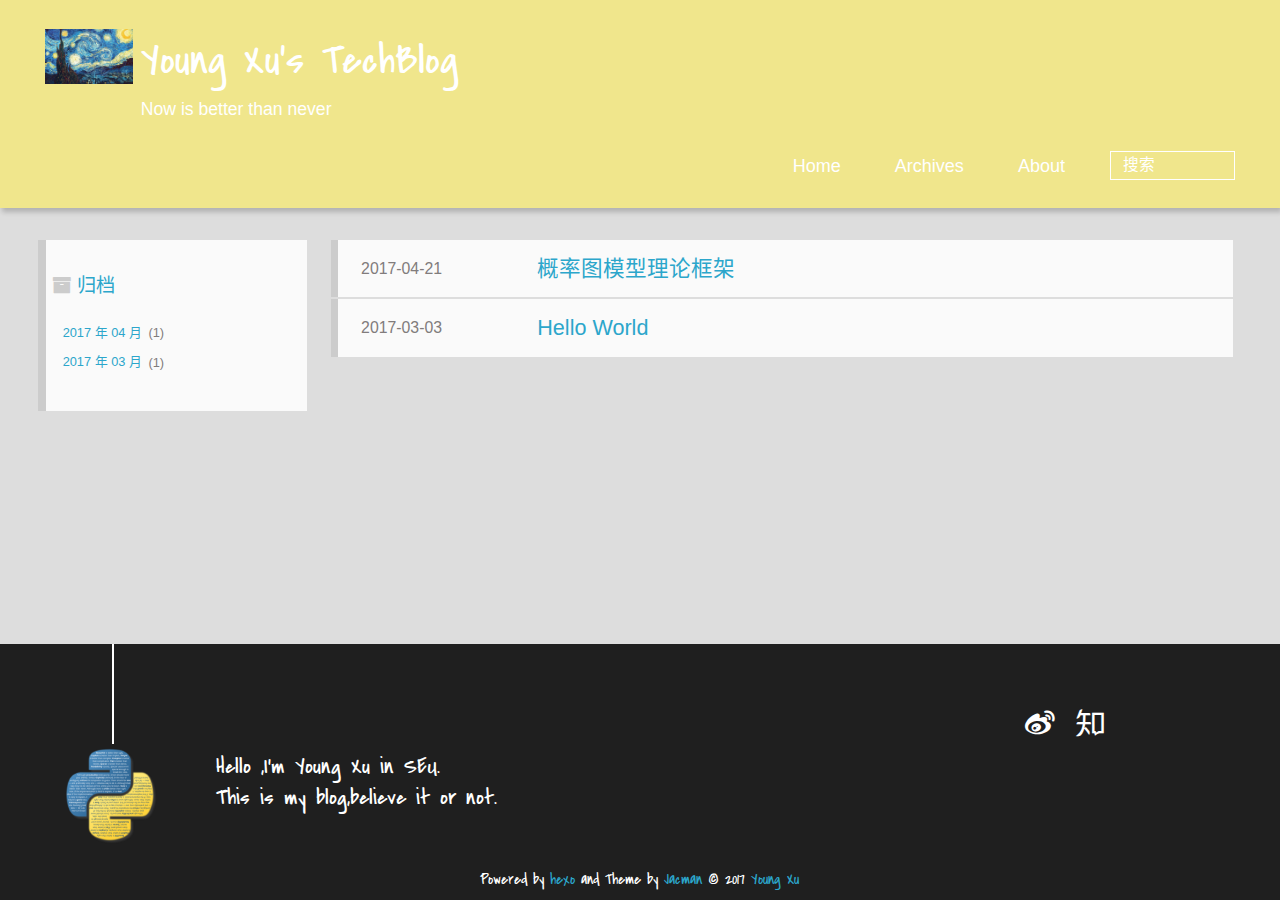
<file: archives/index.html>
<!DOCTYPE HTML>
<html lang="zh-CN">
<head>
  <meta charset="UTF-8">
  
    <title>归档 | Young Xu&#39;s TechBlog</title>
    <meta name="viewport" content="width=device-width, initial-scale=1,user-scalable=no">
    
    <meta name="author" content="Young Xu">
    

    
    <meta name="description" content="Live a life you will remember">
<meta property="og:type" content="website">
<meta property="og:title" content="Young Xu's TechBlog">
<meta property="og:url" content="http://yoursite.com/archives/index.html">
<meta property="og:site_name" content="Young Xu's TechBlog">
<meta property="og:description" content="Live a life you will remember">
<meta name="twitter:card" content="summary">
<meta name="twitter:title" content="Young Xu's TechBlog">
<meta name="twitter:description" content="Live a life you will remember">

    
    <link rel="alternative" href="/atom.xml" title="Young Xu&#39;s TechBlog" type="application/atom+xml">
    
    
    <link rel="icon" href="/img/favicon.ico">
    
    
    <link rel="apple-touch-icon" href="/img/jacman.jpg">
    <link rel="apple-touch-icon-precomposed" href="/img/jacman.jpg">
    
    <link rel="stylesheet" href="/css/style.css">
</head>

    <body>
      <header>
        
<div>
		
			<div id="imglogo">
				<a href="/"><img src="/img/night.jpg" alt="Young Xu&#39;s TechBlog" title="Young Xu&#39;s TechBlog"/></a>
			</div>
			
			<div id="textlogo">
				<h1 class="site-name"><a href="/" title="Young Xu&#39;s TechBlog">Young Xu&#39;s TechBlog</a></h1>
				<h2 class="blog-motto">Now is better than never</h2>
			</div>
			<div class="navbar"><a class="navbutton navmobile" href="#" title="菜单">
			</a></div>
			<nav class="animated">
				<ul>
					<ul>
					 
						<li><a href="/">Home</a></li>
					
						<li><a href="/archives">Archives</a></li>
					
						<li><a href="/about">About</a></li>
					
					<li>
 					
					<form class="search" action="//google.com/search" method="get" accept-charset="utf-8">
						<label>Search</label>
						<input type="search" id="search" name="q" autocomplete="off" maxlength="20" placeholder="搜索" />
						<input type="hidden" name="q" value="site:yoursite.com">
					</form>
					
					</li>
				</ul>
			</nav>			
</div>
      </header>
      <div id="container">
        

<div class="archive-title" >
  <h2 class="archive-icon">归档</h2>
  
  <div class="archiveslist archive-float clearfix">
   <ul class="archive-list"><li class="archive-list-item"><a class="archive-list-link" href="/archives/2017/04/">2017 年 04 月</a><span class="archive-list-count">1</span></li><li class="archive-list-item"><a class="archive-list-link" href="/archives/2017/03/">2017 年 03 月</a><span class="archive-list-count">1</span></li></ul>
 </div>
  
</div>
<div id="main" class="archive-part clearfix">
  <div id="archive-page">

  <section class="post" itemscope itemprop="blogPost">
  
    <a href="/2017/04/21/概率图模型理论框架/" title="概率图模型理论框架" itemprop="url">
  

    <time datetime="2017-04-21T02:50:26.061Z" itemprop="datePublished">2017-04-21</time>


    <h1 itemprop="name">概率图模型理论框架</h1>

  </a>
</section>

  <section class="post" itemscope itemprop="blogPost">
  
    <a href="/2017/03/03/hello-world/" title="Hello World" itemprop="url">
  

    <time datetime="2017-03-03T13:27:13.665Z" itemprop="datePublished">2017-03-03</time>


    <h1 itemprop="name">Hello World</h1>

  </a>
</section>


  </div>
</div>

      </div>
      <footer><div id="footer" >
	
	<div class="line">
		<span></span>
		<div class="author"></div>
	</div>
	
	
	<section class="info">
		<p> Hello ,I&#39;m Young Xu in SEU. <br/>
			This is my blog,believe it or not.</p>
	</section>
	 
	<div class="social-font" class="clearfix">
		
		<a href="http://weibo.com/MagicXYoung" target="_blank" class="icon-weibo" title="微博"></a>
		
		
		
		
		
		
		
		
		<a href="http://www.zhihu.com/people/xu-yang-33-4" target="_blank" class="icon-zhihu" title="知乎"></a>
		
		
		
	</div>
			
		

		<p class="copyright">
		Powered by <a href="http://hexo.io" target="_blank" title="hexo">hexo</a> and Theme by <a href="https://github.com/wuchong/jacman" target="_blank" title="jacman">Jacman</a> © 2017 
		
		<a href="/about" target="_blank" title="Young Xu">Young Xu</a>
		
		
		</p>
</div>
</footer>
      <script src="/js/jquery-2.0.3.min.js"></script>
<script src="/js/jquery.imagesloaded.min.js"></script>
<script src="/js/gallery.js"></script>
<script src="/js/jquery.qrcode-0.12.0.min.js"></script>

<script type="text/javascript">
$(document).ready(function(){ 
  $('.navbar').click(function(){
    $('header nav').toggleClass('shownav');
  });
  var myWidth = 0;
  function getSize(){
    if( typeof( window.innerWidth ) == 'number' ) {
      myWidth = window.innerWidth;
    } else if( document.documentElement && document.documentElement.clientWidth) {
      myWidth = document.documentElement.clientWidth;
    };
  };
  var m = $('#main'),
      a = $('#asidepart'),
      c = $('.closeaside'),
      o = $('.openaside');
  c.click(function(){
    a.addClass('fadeOut').css('display', 'none');
    o.css('display', 'block').addClass('fadeIn');
    m.addClass('moveMain');
  });
  o.click(function(){
    o.css('display', 'none').removeClass('beforeFadeIn');
    a.css('display', 'block').removeClass('fadeOut').addClass('fadeIn');      
    m.removeClass('moveMain');
  });
  $(window).scroll(function(){
    o.css("top",Math.max(80,260-$(this).scrollTop()));
  });
  
  $(window).resize(function(){
    getSize(); 
    if (myWidth >= 1024) {
      $('header nav').removeClass('shownav');
    }else{
      m.removeClass('moveMain');
      a.css('display', 'block').removeClass('fadeOut');
      o.css('display', 'none');
        
    }
  });
});
</script>










<link rel="stylesheet" href="/fancybox/jquery.fancybox.css" media="screen" type="text/css">
<script src="/fancybox/jquery.fancybox.pack.js"></script>
<script type="text/javascript">
$(document).ready(function(){ 
  $('.article-content').each(function(i){
    $(this).find('img').each(function(){
      if ($(this).parent().hasClass('fancybox')) return;
      var alt = this.alt;
      if (alt) $(this).after('<span class="caption">' + alt + '</span>');
      $(this).wrap('<a href="' + this.src + '" title="' + alt + '" class="fancybox"></a>');
    });
    $(this).find('.fancybox').each(function(){
      $(this).attr('rel', 'article' + i);
    });
  });
  if($.fancybox){
    $('.fancybox').fancybox();
  }
}); 
</script>



<!-- Analytics Begin -->



<script>
var _hmt = _hmt || [];
(function() {
  var hm = document.createElement("script");
  hm.src = "//hm.baidu.com/hm.js?e6d1f421bbc9962127a50488f9ed37d1";
  var s = document.getElementsByTagName("script")[0]; 
  s.parentNode.insertBefore(hm, s);
})();
</script>



<!-- Analytics End -->

<!-- Totop Begin -->

	<div id="totop">
	<a title="返回顶部"><img src="/img/scrollup.png"/></a>
	</div>
	<script src="/js/totop.js"></script>

<!-- Totop End -->

<!-- MathJax Begin -->
<!-- mathjax config similar to math.stackexchange -->


<!-- MathJax End -->

<!-- Tiny_search Begin -->

<!-- Tiny_search End -->

    </body>
   </html>
</file>
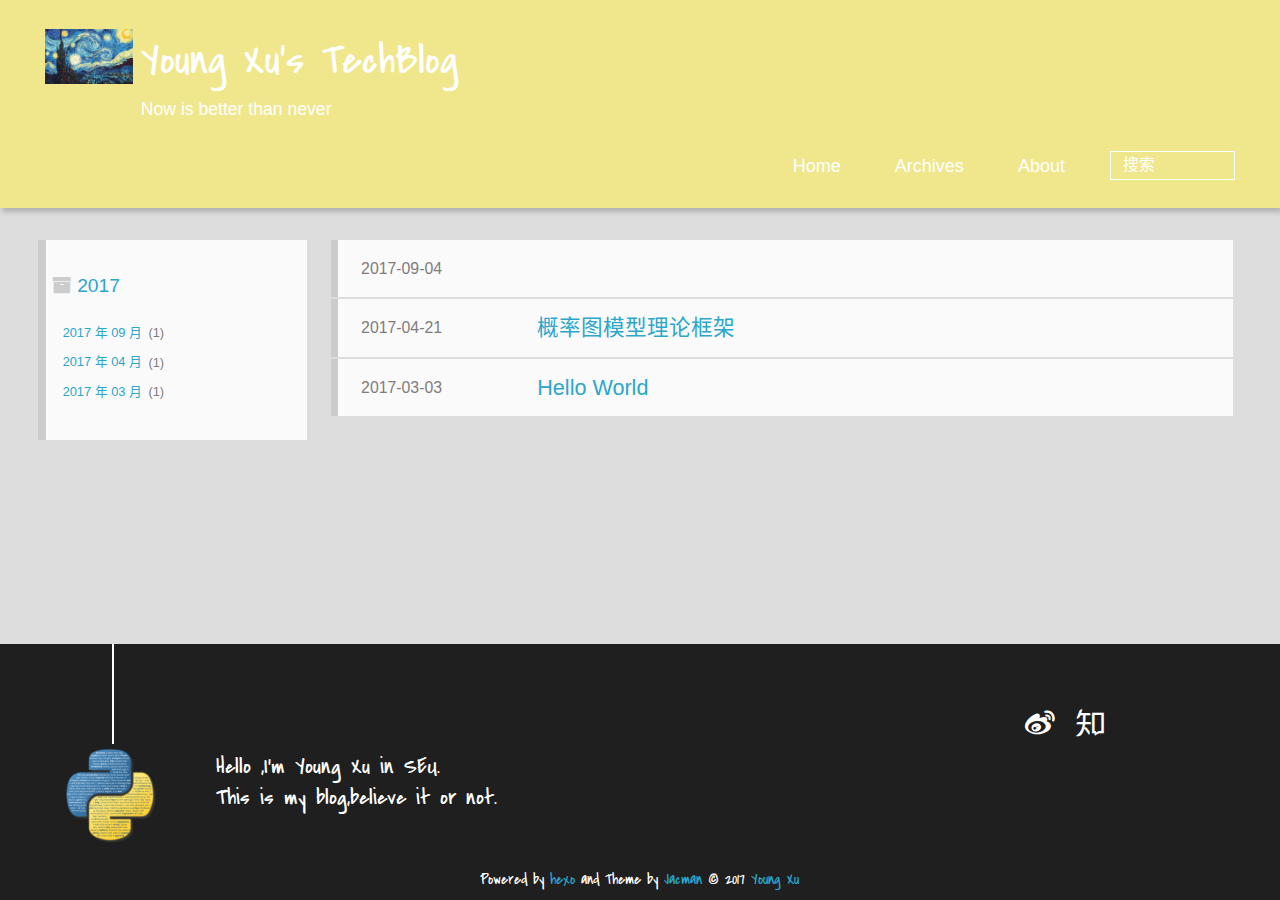
<file: archives/2017/index.html>
<!DOCTYPE HTML>
<html lang="zh-CN">
<head>
  <meta charset="UTF-8">
  
    <title>归档: 2017 | Young Xu&#39;s TechBlog</title>
    <meta name="viewport" content="width=device-width, initial-scale=1,user-scalable=no">
    
    <meta name="author" content="Young Xu">
    

    
    <meta name="description" content="Live a life you will remember">
<meta property="og:type" content="website">
<meta property="og:title" content="Young Xu's TechBlog">
<meta property="og:url" content="http://yoursite.com/archives/2017/index.html">
<meta property="og:site_name" content="Young Xu's TechBlog">
<meta property="og:description" content="Live a life you will remember">
<meta name="twitter:card" content="summary">
<meta name="twitter:title" content="Young Xu's TechBlog">
<meta name="twitter:description" content="Live a life you will remember">

    
    <link rel="alternative" href="/atom.xml" title="Young Xu&#39;s TechBlog" type="application/atom+xml">
    
    
    <link rel="icon" href="/img/favicon.ico">
    
    
    <link rel="apple-touch-icon" href="/img/jacman.jpg">
    <link rel="apple-touch-icon-precomposed" href="/img/jacman.jpg">
    
    <link rel="stylesheet" href="/css/style.css">
</head>

    <body>
      <header>
        
<div>
		
			<div id="imglogo">
				<a href="/"><img src="/img/night.jpg" alt="Young Xu&#39;s TechBlog" title="Young Xu&#39;s TechBlog"/></a>
			</div>
			
			<div id="textlogo">
				<h1 class="site-name"><a href="/" title="Young Xu&#39;s TechBlog">Young Xu&#39;s TechBlog</a></h1>
				<h2 class="blog-motto">Now is better than never</h2>
			</div>
			<div class="navbar"><a class="navbutton navmobile" href="#" title="菜单">
			</a></div>
			<nav class="animated">
				<ul>
					<ul>
					 
						<li><a href="/">Home</a></li>
					
						<li><a href="/archives">Archives</a></li>
					
						<li><a href="/about">About</a></li>
					
					<li>
 					
					<form class="search" action="//google.com/search" method="get" accept-charset="utf-8">
						<label>Search</label>
						<input type="search" id="search" name="q" autocomplete="off" maxlength="20" placeholder="搜索" />
						<input type="hidden" name="q" value="site:yoursite.com">
					</form>
					
					</li>
				</ul>
			</nav>			
</div>
      </header>
      <div id="container">
        

<div class="archive-title" >
  <h2 class="archive-icon">2017</h2>
  
  <div class="archiveslist archive-float clearfix">
   <ul class="archive-list"><li class="archive-list-item"><a class="archive-list-link" href="/archives/2017/09/">2017 年 09 月</a><span class="archive-list-count">1</span></li><li class="archive-list-item"><a class="archive-list-link" href="/archives/2017/04/">2017 年 04 月</a><span class="archive-list-count">1</span></li><li class="archive-list-item"><a class="archive-list-link" href="/archives/2017/03/">2017 年 03 月</a><span class="archive-list-count">1</span></li></ul>
 </div>
  
</div>
<div id="main" class="archive-part clearfix">
  <div id="archive-page">

  <section class="post" itemscope itemprop="blogPost">
  
    <a href="/2017/09/04/ERW/" title="" itemprop="url">
  

    <time datetime="2017-09-04T07:50:29.948Z" itemprop="datePublished">2017-09-04</time>


    <h1 itemprop="name">&nbsp;</h1>

  </a>
</section>

  <section class="post" itemscope itemprop="blogPost">
  
    <a href="/2017/04/21/概率图模型理论框架/" title="概率图模型理论框架" itemprop="url">
  

    <time datetime="2017-04-21T02:50:26.061Z" itemprop="datePublished">2017-04-21</time>


    <h1 itemprop="name">概率图模型理论框架</h1>

  </a>
</section>

  <section class="post" itemscope itemprop="blogPost">
  
    <a href="/2017/03/03/hello-world/" title="Hello World" itemprop="url">
  

    <time datetime="2017-03-03T13:27:13.665Z" itemprop="datePublished">2017-03-03</time>


    <h1 itemprop="name">Hello World</h1>

  </a>
</section>


  </div>
</div>

      </div>
      <footer><div id="footer" >
	
	<div class="line">
		<span></span>
		<div class="author"></div>
	</div>
	
	
	<section class="info">
		<p> Hello ,I&#39;m Young Xu in SEU. <br/>
			This is my blog,believe it or not.</p>
	</section>
	 
	<div class="social-font" class="clearfix">
		
		<a href="http://weibo.com/MagicXYoung" target="_blank" class="icon-weibo" title="微博"></a>
		
		
		
		
		
		
		
		
		<a href="http://www.zhihu.com/people/xu-yang-33-4" target="_blank" class="icon-zhihu" title="知乎"></a>
		
		
		
	</div>
			
		

		<p class="copyright">
		Powered by <a href="http://hexo.io" target="_blank" title="hexo">hexo</a> and Theme by <a href="https://github.com/wuchong/jacman" target="_blank" title="jacman">Jacman</a> © 2017 
		
		<a href="/about" target="_blank" title="Young Xu">Young Xu</a>
		
		
		</p>
</div>
</footer>
      <script src="/js/jquery-2.0.3.min.js"></script>
<script src="/js/jquery.imagesloaded.min.js"></script>
<script src="/js/gallery.js"></script>
<script src="/js/jquery.qrcode-0.12.0.min.js"></script>

<script type="text/javascript">
$(document).ready(function(){ 
  $('.navbar').click(function(){
    $('header nav').toggleClass('shownav');
  });
  var myWidth = 0;
  function getSize(){
    if( typeof( window.innerWidth ) == 'number' ) {
      myWidth = window.innerWidth;
    } else if( document.documentElement && document.documentElement.clientWidth) {
      myWidth = document.documentElement.clientWidth;
    };
  };
  var m = $('#main'),
      a = $('#asidepart'),
      c = $('.closeaside'),
      o = $('.openaside');
  c.click(function(){
    a.addClass('fadeOut').css('display', 'none');
    o.css('display', 'block').addClass('fadeIn');
    m.addClass('moveMain');
  });
  o.click(function(){
    o.css('display', 'none').removeClass('beforeFadeIn');
    a.css('display', 'block').removeClass('fadeOut').addClass('fadeIn');      
    m.removeClass('moveMain');
  });
  $(window).scroll(function(){
    o.css("top",Math.max(80,260-$(this).scrollTop()));
  });
  
  $(window).resize(function(){
    getSize(); 
    if (myWidth >= 1024) {
      $('header nav').removeClass('shownav');
    }else{
      m.removeClass('moveMain');
      a.css('display', 'block').removeClass('fadeOut');
      o.css('display', 'none');
        
    }
  });
});
</script>










<link rel="stylesheet" href="/fancybox/jquery.fancybox.css" media="screen" type="text/css">
<script src="/fancybox/jquery.fancybox.pack.js"></script>
<script type="text/javascript">
$(document).ready(function(){ 
  $('.article-content').each(function(i){
    $(this).find('img').each(function(){
      if ($(this).parent().hasClass('fancybox')) return;
      var alt = this.alt;
      if (alt) $(this).after('<span class="caption">' + alt + '</span>');
      $(this).wrap('<a href="' + this.src + '" title="' + alt + '" class="fancybox"></a>');
    });
    $(this).find('.fancybox').each(function(){
      $(this).attr('rel', 'article' + i);
    });
  });
  if($.fancybox){
    $('.fancybox').fancybox();
  }
}); 
</script>



<!-- Analytics Begin -->



<script>
var _hmt = _hmt || [];
(function() {
  var hm = document.createElement("script");
  hm.src = "//hm.baidu.com/hm.js?e6d1f421bbc9962127a50488f9ed37d1";
  var s = document.getElementsByTagName("script")[0]; 
  s.parentNode.insertBefore(hm, s);
})();
</script>



<!-- Analytics End -->

<!-- Totop Begin -->

	<div id="totop">
	<a title="返回顶部"><img src="/img/scrollup.png"/></a>
	</div>
	<script src="/js/totop.js"></script>

<!-- Totop End -->

<!-- MathJax Begin -->
<!-- mathjax config similar to math.stackexchange -->


<!-- MathJax End -->

<!-- Tiny_search Begin -->

<!-- Tiny_search End -->

    </body>
   </html>
</file>
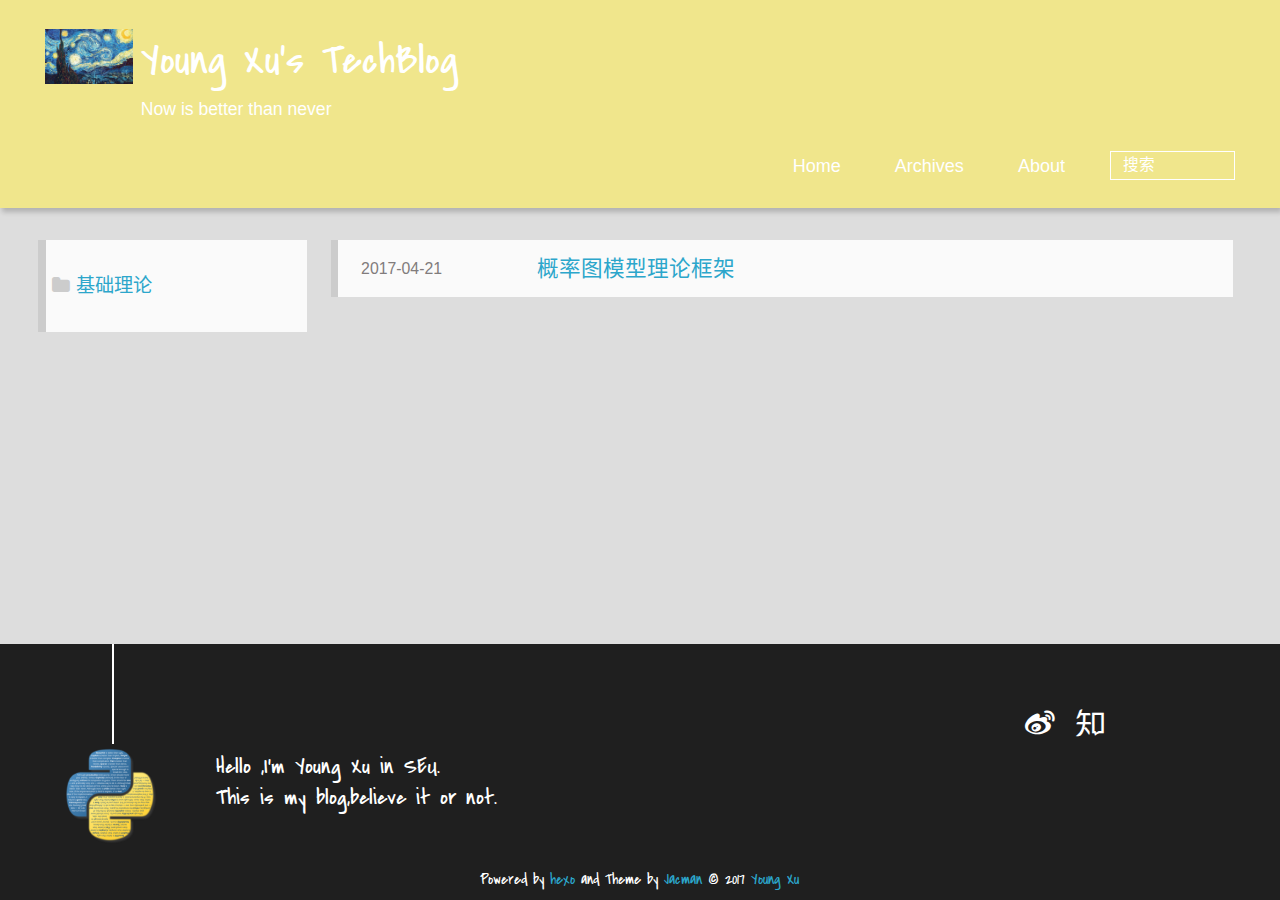
<file: categories/基础理论/index.html>
<!DOCTYPE HTML>
<html lang="zh-CN">
<head>
  <meta charset="UTF-8">
  
    <title>分类 : 基础理论 | Young Xu&#39;s TechBlog</title>
    <meta name="viewport" content="width=device-width, initial-scale=1,user-scalable=no">
    
    <meta name="author" content="Young Xu">
    

    
    <meta name="description" content="Live a life you will remember">
<meta property="og:type" content="website">
<meta property="og:title" content="Young Xu's TechBlog">
<meta property="og:url" content="http://yoursite.com/categories/基础理论/index.html">
<meta property="og:site_name" content="Young Xu's TechBlog">
<meta property="og:description" content="Live a life you will remember">
<meta name="twitter:card" content="summary">
<meta name="twitter:title" content="Young Xu's TechBlog">
<meta name="twitter:description" content="Live a life you will remember">

    
    <link rel="alternative" href="/atom.xml" title="Young Xu&#39;s TechBlog" type="application/atom+xml">
    
    
    <link rel="icon" href="/img/favicon.ico">
    
    
    <link rel="apple-touch-icon" href="/img/jacman.jpg">
    <link rel="apple-touch-icon-precomposed" href="/img/jacman.jpg">
    
    <link rel="stylesheet" href="/css/style.css">
</head>

    <body>
      <header>
        
<div>
		
			<div id="imglogo">
				<a href="/"><img src="/img/night.jpg" alt="Young Xu&#39;s TechBlog" title="Young Xu&#39;s TechBlog"/></a>
			</div>
			
			<div id="textlogo">
				<h1 class="site-name"><a href="/" title="Young Xu&#39;s TechBlog">Young Xu&#39;s TechBlog</a></h1>
				<h2 class="blog-motto">Now is better than never</h2>
			</div>
			<div class="navbar"><a class="navbutton navmobile" href="#" title="菜单">
			</a></div>
			<nav class="animated">
				<ul>
					<ul>
					 
						<li><a href="/">Home</a></li>
					
						<li><a href="/archives">Archives</a></li>
					
						<li><a href="/about">About</a></li>
					
					<li>
 					
					<form class="search" action="//google.com/search" method="get" accept-charset="utf-8">
						<label>Search</label>
						<input type="search" id="search" name="q" autocomplete="off" maxlength="20" placeholder="搜索" />
						<input type="hidden" name="q" value="site:yoursite.com">
					</form>
					
					</li>
				</ul>
			</nav>			
</div>
      </header>
      <div id="container">
        

<div class="archive-title" >
  <h2 class="category-icon">基础理论</h2>
  
</div>
<div id="main" class="archive-part clearfix">
  <div id="archive-page">

  <section class="post" itemscope itemprop="blogPost">
  
    <a href="/2017/04/21/概率图模型理论框架/" title="概率图模型理论框架" itemprop="url">
  

    <time datetime="2017-04-21T02:50:26.061Z" itemprop="datePublished">2017-04-21</time>


    <h1 itemprop="name">概率图模型理论框架</h1>

  </a>
</section>


  </div>
</div>

      </div>
      <footer><div id="footer" >
	
	<div class="line">
		<span></span>
		<div class="author"></div>
	</div>
	
	
	<section class="info">
		<p> Hello ,I&#39;m Young Xu in SEU. <br/>
			This is my blog,believe it or not.</p>
	</section>
	 
	<div class="social-font" class="clearfix">
		
		<a href="http://weibo.com/MagicXYoung" target="_blank" class="icon-weibo" title="微博"></a>
		
		
		
		
		
		
		
		
		<a href="http://www.zhihu.com/people/xu-yang-33-4" target="_blank" class="icon-zhihu" title="知乎"></a>
		
		
		
	</div>
			
		

		<p class="copyright">
		Powered by <a href="http://hexo.io" target="_blank" title="hexo">hexo</a> and Theme by <a href="https://github.com/wuchong/jacman" target="_blank" title="jacman">Jacman</a> © 2017 
		
		<a href="/about" target="_blank" title="Young Xu">Young Xu</a>
		
		
		</p>
</div>
</footer>
      <script src="/js/jquery-2.0.3.min.js"></script>
<script src="/js/jquery.imagesloaded.min.js"></script>
<script src="/js/gallery.js"></script>
<script src="/js/jquery.qrcode-0.12.0.min.js"></script>

<script type="text/javascript">
$(document).ready(function(){ 
  $('.navbar').click(function(){
    $('header nav').toggleClass('shownav');
  });
  var myWidth = 0;
  function getSize(){
    if( typeof( window.innerWidth ) == 'number' ) {
      myWidth = window.innerWidth;
    } else if( document.documentElement && document.documentElement.clientWidth) {
      myWidth = document.documentElement.clientWidth;
    };
  };
  var m = $('#main'),
      a = $('#asidepart'),
      c = $('.closeaside'),
      o = $('.openaside');
  c.click(function(){
    a.addClass('fadeOut').css('display', 'none');
    o.css('display', 'block').addClass('fadeIn');
    m.addClass('moveMain');
  });
  o.click(function(){
    o.css('display', 'none').removeClass('beforeFadeIn');
    a.css('display', 'block').removeClass('fadeOut').addClass('fadeIn');      
    m.removeClass('moveMain');
  });
  $(window).scroll(function(){
    o.css("top",Math.max(80,260-$(this).scrollTop()));
  });
  
  $(window).resize(function(){
    getSize(); 
    if (myWidth >= 1024) {
      $('header nav').removeClass('shownav');
    }else{
      m.removeClass('moveMain');
      a.css('display', 'block').removeClass('fadeOut');
      o.css('display', 'none');
        
    }
  });
});
</script>










<link rel="stylesheet" href="/fancybox/jquery.fancybox.css" media="screen" type="text/css">
<script src="/fancybox/jquery.fancybox.pack.js"></script>
<script type="text/javascript">
$(document).ready(function(){ 
  $('.article-content').each(function(i){
    $(this).find('img').each(function(){
      if ($(this).parent().hasClass('fancybox')) return;
      var alt = this.alt;
      if (alt) $(this).after('<span class="caption">' + alt + '</span>');
      $(this).wrap('<a href="' + this.src + '" title="' + alt + '" class="fancybox"></a>');
    });
    $(this).find('.fancybox').each(function(){
      $(this).attr('rel', 'article' + i);
    });
  });
  if($.fancybox){
    $('.fancybox').fancybox();
  }
}); 
</script>



<!-- Analytics Begin -->



<script>
var _hmt = _hmt || [];
(function() {
  var hm = document.createElement("script");
  hm.src = "//hm.baidu.com/hm.js?e6d1f421bbc9962127a50488f9ed37d1";
  var s = document.getElementsByTagName("script")[0]; 
  s.parentNode.insertBefore(hm, s);
})();
</script>



<!-- Analytics End -->

<!-- Totop Begin -->

	<div id="totop">
	<a title="返回顶部"><img src="/img/scrollup.png"/></a>
	</div>
	<script src="/js/totop.js"></script>

<!-- Totop End -->

<!-- MathJax Begin -->
<!-- mathjax config similar to math.stackexchange -->


<!-- MathJax End -->

<!-- Tiny_search Begin -->

<!-- Tiny_search End -->

    </body>
   </html>
</file>
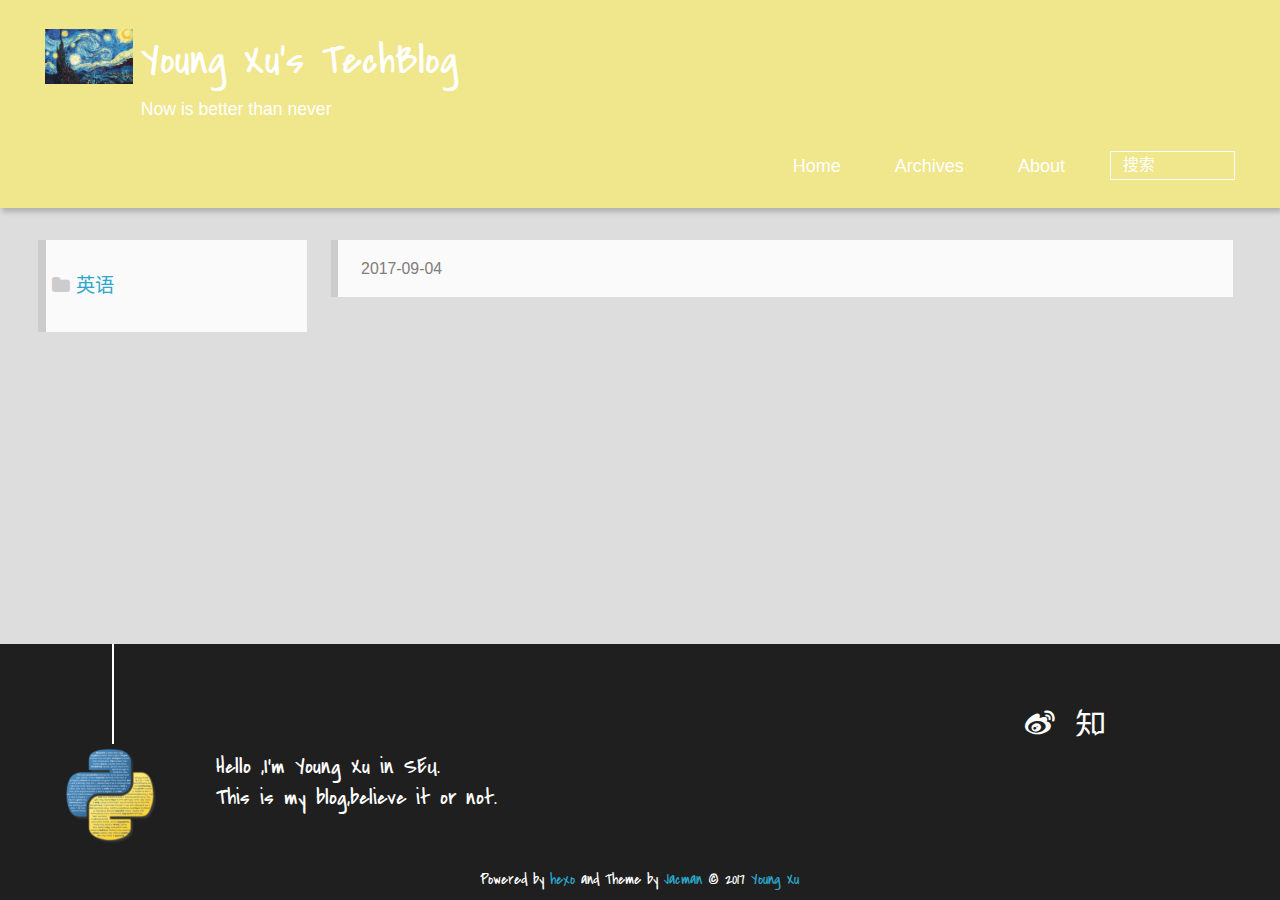
<file: categories/英语/index.html>
<!DOCTYPE HTML>
<html lang="zh-CN">
<head>
  <meta charset="UTF-8">
  
    <title>分类 : 英语 | Young Xu&#39;s TechBlog</title>
    <meta name="viewport" content="width=device-width, initial-scale=1,user-scalable=no">
    
    <meta name="author" content="Young Xu">
    

    
    <meta name="description" content="Live a life you will remember">
<meta property="og:type" content="website">
<meta property="og:title" content="Young Xu's TechBlog">
<meta property="og:url" content="http://yoursite.com/categories/英语/index.html">
<meta property="og:site_name" content="Young Xu's TechBlog">
<meta property="og:description" content="Live a life you will remember">
<meta name="twitter:card" content="summary">
<meta name="twitter:title" content="Young Xu's TechBlog">
<meta name="twitter:description" content="Live a life you will remember">

    
    <link rel="alternative" href="/atom.xml" title="Young Xu&#39;s TechBlog" type="application/atom+xml">
    
    
    <link rel="icon" href="/img/favicon.ico">
    
    
    <link rel="apple-touch-icon" href="/img/jacman.jpg">
    <link rel="apple-touch-icon-precomposed" href="/img/jacman.jpg">
    
    <link rel="stylesheet" href="/css/style.css">
</head>

    <body>
      <header>
        
<div>
		
			<div id="imglogo">
				<a href="/"><img src="/img/night.jpg" alt="Young Xu&#39;s TechBlog" title="Young Xu&#39;s TechBlog"/></a>
			</div>
			
			<div id="textlogo">
				<h1 class="site-name"><a href="/" title="Young Xu&#39;s TechBlog">Young Xu&#39;s TechBlog</a></h1>
				<h2 class="blog-motto">Now is better than never</h2>
			</div>
			<div class="navbar"><a class="navbutton navmobile" href="#" title="菜单">
			</a></div>
			<nav class="animated">
				<ul>
					<ul>
					 
						<li><a href="/">Home</a></li>
					
						<li><a href="/archives">Archives</a></li>
					
						<li><a href="/about">About</a></li>
					
					<li>
 					
					<form class="search" action="//google.com/search" method="get" accept-charset="utf-8">
						<label>Search</label>
						<input type="search" id="search" name="q" autocomplete="off" maxlength="20" placeholder="搜索" />
						<input type="hidden" name="q" value="site:yoursite.com">
					</form>
					
					</li>
				</ul>
			</nav>			
</div>
      </header>
      <div id="container">
        

<div class="archive-title" >
  <h2 class="category-icon">英语</h2>
  
</div>
<div id="main" class="archive-part clearfix">
  <div id="archive-page">

  <section class="post" itemscope itemprop="blogPost">
  
    <a href="/2017/09/04/ERW/" title="" itemprop="url">
  

    <time datetime="2017-09-04T07:50:29.948Z" itemprop="datePublished">2017-09-04</time>


    <h1 itemprop="name">&nbsp;</h1>

  </a>
</section>


  </div>
</div>

      </div>
      <footer><div id="footer" >
	
	<div class="line">
		<span></span>
		<div class="author"></div>
	</div>
	
	
	<section class="info">
		<p> Hello ,I&#39;m Young Xu in SEU. <br/>
			This is my blog,believe it or not.</p>
	</section>
	 
	<div class="social-font" class="clearfix">
		
		<a href="http://weibo.com/MagicXYoung" target="_blank" class="icon-weibo" title="微博"></a>
		
		
		
		
		
		
		
		
		<a href="http://www.zhihu.com/people/xu-yang-33-4" target="_blank" class="icon-zhihu" title="知乎"></a>
		
		
		
	</div>
			
		

		<p class="copyright">
		Powered by <a href="http://hexo.io" target="_blank" title="hexo">hexo</a> and Theme by <a href="https://github.com/wuchong/jacman" target="_blank" title="jacman">Jacman</a> © 2017 
		
		<a href="/about" target="_blank" title="Young Xu">Young Xu</a>
		
		
		</p>
</div>
</footer>
      <script src="/js/jquery-2.0.3.min.js"></script>
<script src="/js/jquery.imagesloaded.min.js"></script>
<script src="/js/gallery.js"></script>
<script src="/js/jquery.qrcode-0.12.0.min.js"></script>

<script type="text/javascript">
$(document).ready(function(){ 
  $('.navbar').click(function(){
    $('header nav').toggleClass('shownav');
  });
  var myWidth = 0;
  function getSize(){
    if( typeof( window.innerWidth ) == 'number' ) {
      myWidth = window.innerWidth;
    } else if( document.documentElement && document.documentElement.clientWidth) {
      myWidth = document.documentElement.clientWidth;
    };
  };
  var m = $('#main'),
      a = $('#asidepart'),
      c = $('.closeaside'),
      o = $('.openaside');
  c.click(function(){
    a.addClass('fadeOut').css('display', 'none');
    o.css('display', 'block').addClass('fadeIn');
    m.addClass('moveMain');
  });
  o.click(function(){
    o.css('display', 'none').removeClass('beforeFadeIn');
    a.css('display', 'block').removeClass('fadeOut').addClass('fadeIn');      
    m.removeClass('moveMain');
  });
  $(window).scroll(function(){
    o.css("top",Math.max(80,260-$(this).scrollTop()));
  });
  
  $(window).resize(function(){
    getSize(); 
    if (myWidth >= 1024) {
      $('header nav').removeClass('shownav');
    }else{
      m.removeClass('moveMain');
      a.css('display', 'block').removeClass('fadeOut');
      o.css('display', 'none');
        
    }
  });
});
</script>










<link rel="stylesheet" href="/fancybox/jquery.fancybox.css" media="screen" type="text/css">
<script src="/fancybox/jquery.fancybox.pack.js"></script>
<script type="text/javascript">
$(document).ready(function(){ 
  $('.article-content').each(function(i){
    $(this).find('img').each(function(){
      if ($(this).parent().hasClass('fancybox')) return;
      var alt = this.alt;
      if (alt) $(this).after('<span class="caption">' + alt + '</span>');
      $(this).wrap('<a href="' + this.src + '" title="' + alt + '" class="fancybox"></a>');
    });
    $(this).find('.fancybox').each(function(){
      $(this).attr('rel', 'article' + i);
    });
  });
  if($.fancybox){
    $('.fancybox').fancybox();
  }
}); 
</script>



<!-- Analytics Begin -->



<script>
var _hmt = _hmt || [];
(function() {
  var hm = document.createElement("script");
  hm.src = "//hm.baidu.com/hm.js?e6d1f421bbc9962127a50488f9ed37d1";
  var s = document.getElementsByTagName("script")[0]; 
  s.parentNode.insertBefore(hm, s);
})();
</script>



<!-- Analytics End -->

<!-- Totop Begin -->

	<div id="totop">
	<a title="返回顶部"><img src="/img/scrollup.png"/></a>
	</div>
	<script src="/js/totop.js"></script>

<!-- Totop End -->

<!-- MathJax Begin -->
<!-- mathjax config similar to math.stackexchange -->


<!-- MathJax End -->

<!-- Tiny_search Begin -->

<!-- Tiny_search End -->

    </body>
   </html>
</file>
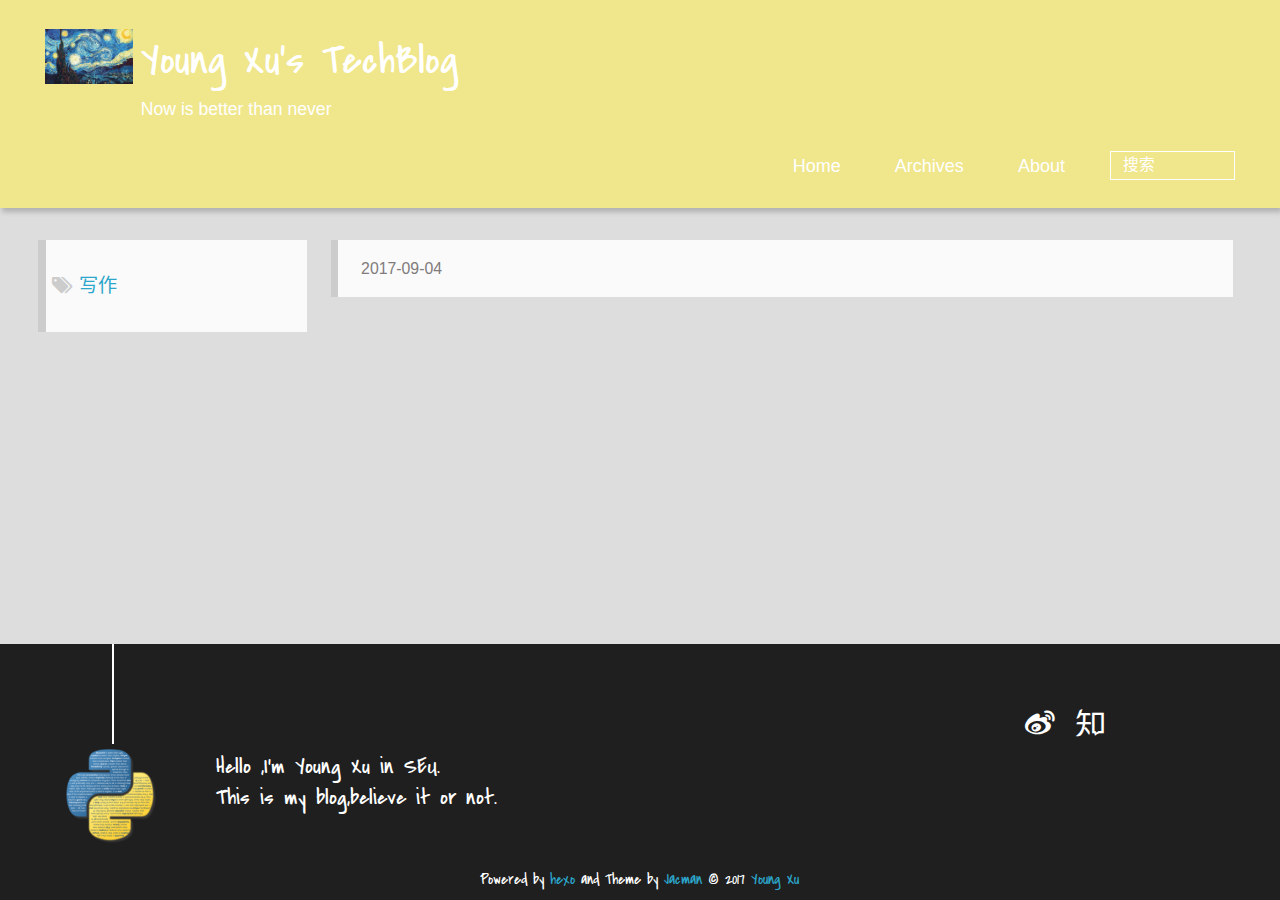
<file: tags/写作/index.html>
<!DOCTYPE HTML>
<html lang="zh-CN">
<head>
  <meta charset="UTF-8">
  
    <title>标签 : 写作 | Young Xu&#39;s TechBlog</title>
    <meta name="viewport" content="width=device-width, initial-scale=1,user-scalable=no">
    
    <meta name="author" content="Young Xu">
    

    
    <meta name="description" content="Live a life you will remember">
<meta property="og:type" content="website">
<meta property="og:title" content="Young Xu's TechBlog">
<meta property="og:url" content="http://yoursite.com/tags/写作/index.html">
<meta property="og:site_name" content="Young Xu's TechBlog">
<meta property="og:description" content="Live a life you will remember">
<meta name="twitter:card" content="summary">
<meta name="twitter:title" content="Young Xu's TechBlog">
<meta name="twitter:description" content="Live a life you will remember">

    
    <link rel="alternative" href="/atom.xml" title="Young Xu&#39;s TechBlog" type="application/atom+xml">
    
    
    <link rel="icon" href="/img/favicon.ico">
    
    
    <link rel="apple-touch-icon" href="/img/jacman.jpg">
    <link rel="apple-touch-icon-precomposed" href="/img/jacman.jpg">
    
    <link rel="stylesheet" href="/css/style.css">
</head>

    <body>
      <header>
        
<div>
		
			<div id="imglogo">
				<a href="/"><img src="/img/night.jpg" alt="Young Xu&#39;s TechBlog" title="Young Xu&#39;s TechBlog"/></a>
			</div>
			
			<div id="textlogo">
				<h1 class="site-name"><a href="/" title="Young Xu&#39;s TechBlog">Young Xu&#39;s TechBlog</a></h1>
				<h2 class="blog-motto">Now is better than never</h2>
			</div>
			<div class="navbar"><a class="navbutton navmobile" href="#" title="菜单">
			</a></div>
			<nav class="animated">
				<ul>
					<ul>
					 
						<li><a href="/">Home</a></li>
					
						<li><a href="/archives">Archives</a></li>
					
						<li><a href="/about">About</a></li>
					
					<li>
 					
					<form class="search" action="//google.com/search" method="get" accept-charset="utf-8">
						<label>Search</label>
						<input type="search" id="search" name="q" autocomplete="off" maxlength="20" placeholder="搜索" />
						<input type="hidden" name="q" value="site:yoursite.com">
					</form>
					
					</li>
				</ul>
			</nav>			
</div>
      </header>
      <div id="container">
        

<div class="archive-title" >
  <h2 class="tag-icon">写作</h2>
  
</div>
<div id="main" class="archive-part clearfix">
  <div id="archive-page">

  <section class="post" itemscope itemprop="blogPost">
  
    <a href="/2017/09/04/ERW/" title="" itemprop="url">
  

    <time datetime="2017-09-04T07:50:29.948Z" itemprop="datePublished">2017-09-04</time>


    <h1 itemprop="name">&nbsp;</h1>

  </a>
</section>


  </div>
</div>

      </div>
      <footer><div id="footer" >
	
	<div class="line">
		<span></span>
		<div class="author"></div>
	</div>
	
	
	<section class="info">
		<p> Hello ,I&#39;m Young Xu in SEU. <br/>
			This is my blog,believe it or not.</p>
	</section>
	 
	<div class="social-font" class="clearfix">
		
		<a href="http://weibo.com/MagicXYoung" target="_blank" class="icon-weibo" title="微博"></a>
		
		
		
		
		
		
		
		
		<a href="http://www.zhihu.com/people/xu-yang-33-4" target="_blank" class="icon-zhihu" title="知乎"></a>
		
		
		
	</div>
			
		

		<p class="copyright">
		Powered by <a href="http://hexo.io" target="_blank" title="hexo">hexo</a> and Theme by <a href="https://github.com/wuchong/jacman" target="_blank" title="jacman">Jacman</a> © 2017 
		
		<a href="/about" target="_blank" title="Young Xu">Young Xu</a>
		
		
		</p>
</div>
</footer>
      <script src="/js/jquery-2.0.3.min.js"></script>
<script src="/js/jquery.imagesloaded.min.js"></script>
<script src="/js/gallery.js"></script>
<script src="/js/jquery.qrcode-0.12.0.min.js"></script>

<script type="text/javascript">
$(document).ready(function(){ 
  $('.navbar').click(function(){
    $('header nav').toggleClass('shownav');
  });
  var myWidth = 0;
  function getSize(){
    if( typeof( window.innerWidth ) == 'number' ) {
      myWidth = window.innerWidth;
    } else if( document.documentElement && document.documentElement.clientWidth) {
      myWidth = document.documentElement.clientWidth;
    };
  };
  var m = $('#main'),
      a = $('#asidepart'),
      c = $('.closeaside'),
      o = $('.openaside');
  c.click(function(){
    a.addClass('fadeOut').css('display', 'none');
    o.css('display', 'block').addClass('fadeIn');
    m.addClass('moveMain');
  });
  o.click(function(){
    o.css('display', 'none').removeClass('beforeFadeIn');
    a.css('display', 'block').removeClass('fadeOut').addClass('fadeIn');      
    m.removeClass('moveMain');
  });
  $(window).scroll(function(){
    o.css("top",Math.max(80,260-$(this).scrollTop()));
  });
  
  $(window).resize(function(){
    getSize(); 
    if (myWidth >= 1024) {
      $('header nav').removeClass('shownav');
    }else{
      m.removeClass('moveMain');
      a.css('display', 'block').removeClass('fadeOut');
      o.css('display', 'none');
        
    }
  });
});
</script>










<link rel="stylesheet" href="/fancybox/jquery.fancybox.css" media="screen" type="text/css">
<script src="/fancybox/jquery.fancybox.pack.js"></script>
<script type="text/javascript">
$(document).ready(function(){ 
  $('.article-content').each(function(i){
    $(this).find('img').each(function(){
      if ($(this).parent().hasClass('fancybox')) return;
      var alt = this.alt;
      if (alt) $(this).after('<span class="caption">' + alt + '</span>');
      $(this).wrap('<a href="' + this.src + '" title="' + alt + '" class="fancybox"></a>');
    });
    $(this).find('.fancybox').each(function(){
      $(this).attr('rel', 'article' + i);
    });
  });
  if($.fancybox){
    $('.fancybox').fancybox();
  }
}); 
</script>



<!-- Analytics Begin -->



<script>
var _hmt = _hmt || [];
(function() {
  var hm = document.createElement("script");
  hm.src = "//hm.baidu.com/hm.js?e6d1f421bbc9962127a50488f9ed37d1";
  var s = document.getElementsByTagName("script")[0]; 
  s.parentNode.insertBefore(hm, s);
})();
</script>



<!-- Analytics End -->

<!-- Totop Begin -->

	<div id="totop">
	<a title="返回顶部"><img src="/img/scrollup.png"/></a>
	</div>
	<script src="/js/totop.js"></script>

<!-- Totop End -->

<!-- MathJax Begin -->
<!-- mathjax config similar to math.stackexchange -->


<!-- MathJax End -->

<!-- Tiny_search Begin -->

<!-- Tiny_search End -->

    </body>
   </html>
</file>
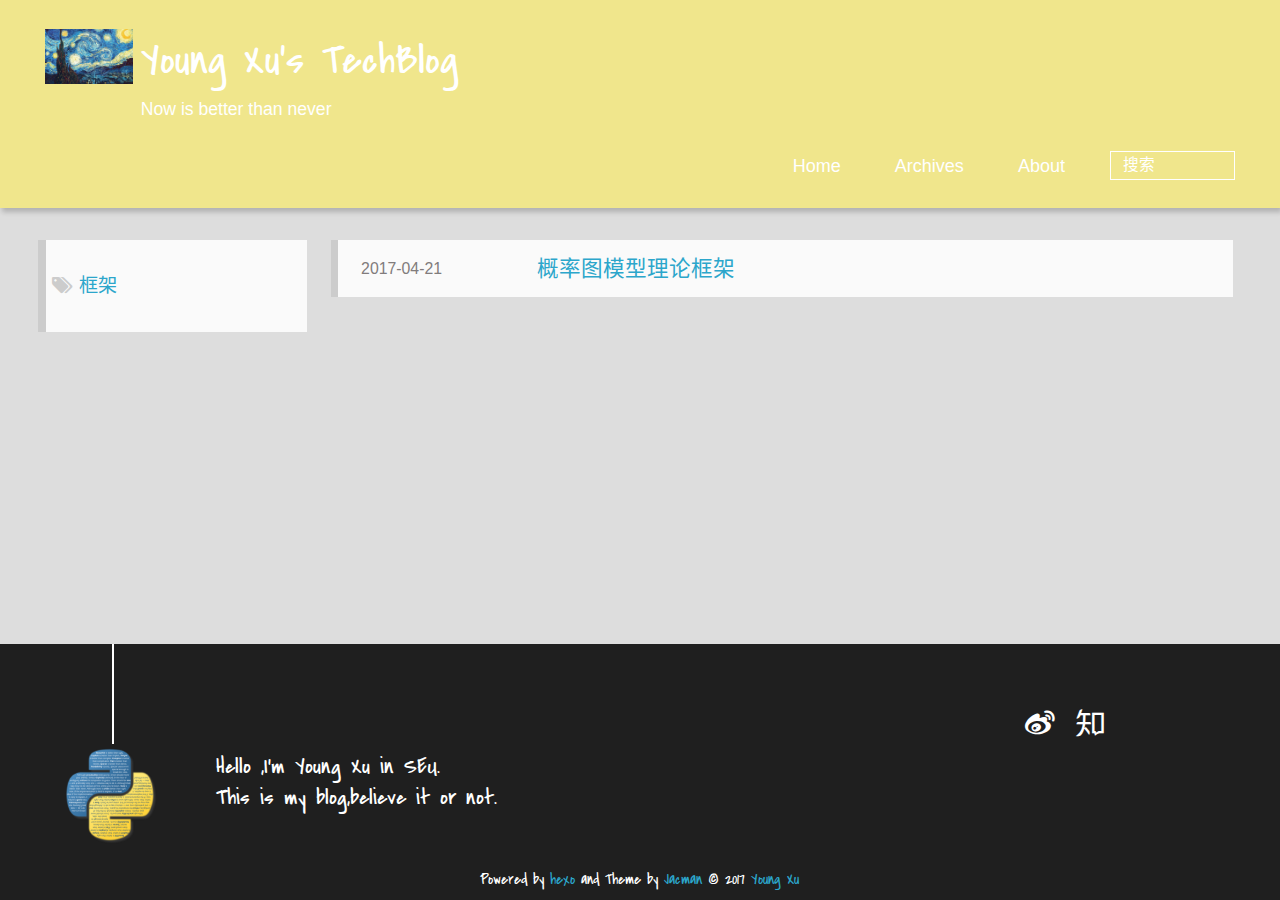
<file: tags/框架/index.html>
<!DOCTYPE HTML>
<html lang="zh-CN">
<head>
  <meta charset="UTF-8">
  
    <title>标签 : 框架 | Young Xu&#39;s TechBlog</title>
    <meta name="viewport" content="width=device-width, initial-scale=1,user-scalable=no">
    
    <meta name="author" content="Young Xu">
    

    
    <meta name="description" content="Live a life you will remember">
<meta property="og:type" content="website">
<meta property="og:title" content="Young Xu's TechBlog">
<meta property="og:url" content="http://yoursite.com/tags/框架/index.html">
<meta property="og:site_name" content="Young Xu's TechBlog">
<meta property="og:description" content="Live a life you will remember">
<meta name="twitter:card" content="summary">
<meta name="twitter:title" content="Young Xu's TechBlog">
<meta name="twitter:description" content="Live a life you will remember">

    
    <link rel="alternative" href="/atom.xml" title="Young Xu&#39;s TechBlog" type="application/atom+xml">
    
    
    <link rel="icon" href="/img/favicon.ico">
    
    
    <link rel="apple-touch-icon" href="/img/jacman.jpg">
    <link rel="apple-touch-icon-precomposed" href="/img/jacman.jpg">
    
    <link rel="stylesheet" href="/css/style.css">
</head>

    <body>
      <header>
        
<div>
		
			<div id="imglogo">
				<a href="/"><img src="/img/night.jpg" alt="Young Xu&#39;s TechBlog" title="Young Xu&#39;s TechBlog"/></a>
			</div>
			
			<div id="textlogo">
				<h1 class="site-name"><a href="/" title="Young Xu&#39;s TechBlog">Young Xu&#39;s TechBlog</a></h1>
				<h2 class="blog-motto">Now is better than never</h2>
			</div>
			<div class="navbar"><a class="navbutton navmobile" href="#" title="菜单">
			</a></div>
			<nav class="animated">
				<ul>
					<ul>
					 
						<li><a href="/">Home</a></li>
					
						<li><a href="/archives">Archives</a></li>
					
						<li><a href="/about">About</a></li>
					
					<li>
 					
					<form class="search" action="//google.com/search" method="get" accept-charset="utf-8">
						<label>Search</label>
						<input type="search" id="search" name="q" autocomplete="off" maxlength="20" placeholder="搜索" />
						<input type="hidden" name="q" value="site:yoursite.com">
					</form>
					
					</li>
				</ul>
			</nav>			
</div>
      </header>
      <div id="container">
        

<div class="archive-title" >
  <h2 class="tag-icon">框架</h2>
  
</div>
<div id="main" class="archive-part clearfix">
  <div id="archive-page">

  <section class="post" itemscope itemprop="blogPost">
  
    <a href="/2017/04/21/概率图模型理论框架/" title="概率图模型理论框架" itemprop="url">
  

    <time datetime="2017-04-21T02:50:26.061Z" itemprop="datePublished">2017-04-21</time>


    <h1 itemprop="name">概率图模型理论框架</h1>

  </a>
</section>


  </div>
</div>

      </div>
      <footer><div id="footer" >
	
	<div class="line">
		<span></span>
		<div class="author"></div>
	</div>
	
	
	<section class="info">
		<p> Hello ,I&#39;m Young Xu in SEU. <br/>
			This is my blog,believe it or not.</p>
	</section>
	 
	<div class="social-font" class="clearfix">
		
		<a href="http://weibo.com/MagicXYoung" target="_blank" class="icon-weibo" title="微博"></a>
		
		
		
		
		
		
		
		
		<a href="http://www.zhihu.com/people/xu-yang-33-4" target="_blank" class="icon-zhihu" title="知乎"></a>
		
		
		
	</div>
			
		

		<p class="copyright">
		Powered by <a href="http://hexo.io" target="_blank" title="hexo">hexo</a> and Theme by <a href="https://github.com/wuchong/jacman" target="_blank" title="jacman">Jacman</a> © 2017 
		
		<a href="/about" target="_blank" title="Young Xu">Young Xu</a>
		
		
		</p>
</div>
</footer>
      <script src="/js/jquery-2.0.3.min.js"></script>
<script src="/js/jquery.imagesloaded.min.js"></script>
<script src="/js/gallery.js"></script>
<script src="/js/jquery.qrcode-0.12.0.min.js"></script>

<script type="text/javascript">
$(document).ready(function(){ 
  $('.navbar').click(function(){
    $('header nav').toggleClass('shownav');
  });
  var myWidth = 0;
  function getSize(){
    if( typeof( window.innerWidth ) == 'number' ) {
      myWidth = window.innerWidth;
    } else if( document.documentElement && document.documentElement.clientWidth) {
      myWidth = document.documentElement.clientWidth;
    };
  };
  var m = $('#main'),
      a = $('#asidepart'),
      c = $('.closeaside'),
      o = $('.openaside');
  c.click(function(){
    a.addClass('fadeOut').css('display', 'none');
    o.css('display', 'block').addClass('fadeIn');
    m.addClass('moveMain');
  });
  o.click(function(){
    o.css('display', 'none').removeClass('beforeFadeIn');
    a.css('display', 'block').removeClass('fadeOut').addClass('fadeIn');      
    m.removeClass('moveMain');
  });
  $(window).scroll(function(){
    o.css("top",Math.max(80,260-$(this).scrollTop()));
  });
  
  $(window).resize(function(){
    getSize(); 
    if (myWidth >= 1024) {
      $('header nav').removeClass('shownav');
    }else{
      m.removeClass('moveMain');
      a.css('display', 'block').removeClass('fadeOut');
      o.css('display', 'none');
        
    }
  });
});
</script>










<link rel="stylesheet" href="/fancybox/jquery.fancybox.css" media="screen" type="text/css">
<script src="/fancybox/jquery.fancybox.pack.js"></script>
<script type="text/javascript">
$(document).ready(function(){ 
  $('.article-content').each(function(i){
    $(this).find('img').each(function(){
      if ($(this).parent().hasClass('fancybox')) return;
      var alt = this.alt;
      if (alt) $(this).after('<span class="caption">' + alt + '</span>');
      $(this).wrap('<a href="' + this.src + '" title="' + alt + '" class="fancybox"></a>');
    });
    $(this).find('.fancybox').each(function(){
      $(this).attr('rel', 'article' + i);
    });
  });
  if($.fancybox){
    $('.fancybox').fancybox();
  }
}); 
</script>



<!-- Analytics Begin -->



<script>
var _hmt = _hmt || [];
(function() {
  var hm = document.createElement("script");
  hm.src = "//hm.baidu.com/hm.js?e6d1f421bbc9962127a50488f9ed37d1";
  var s = document.getElementsByTagName("script")[0]; 
  s.parentNode.insertBefore(hm, s);
})();
</script>



<!-- Analytics End -->

<!-- Totop Begin -->

	<div id="totop">
	<a title="返回顶部"><img src="/img/scrollup.png"/></a>
	</div>
	<script src="/js/totop.js"></script>

<!-- Totop End -->

<!-- MathJax Begin -->
<!-- mathjax config similar to math.stackexchange -->


<!-- MathJax End -->

<!-- Tiny_search Begin -->

<!-- Tiny_search End -->

    </body>
   </html>
</file>
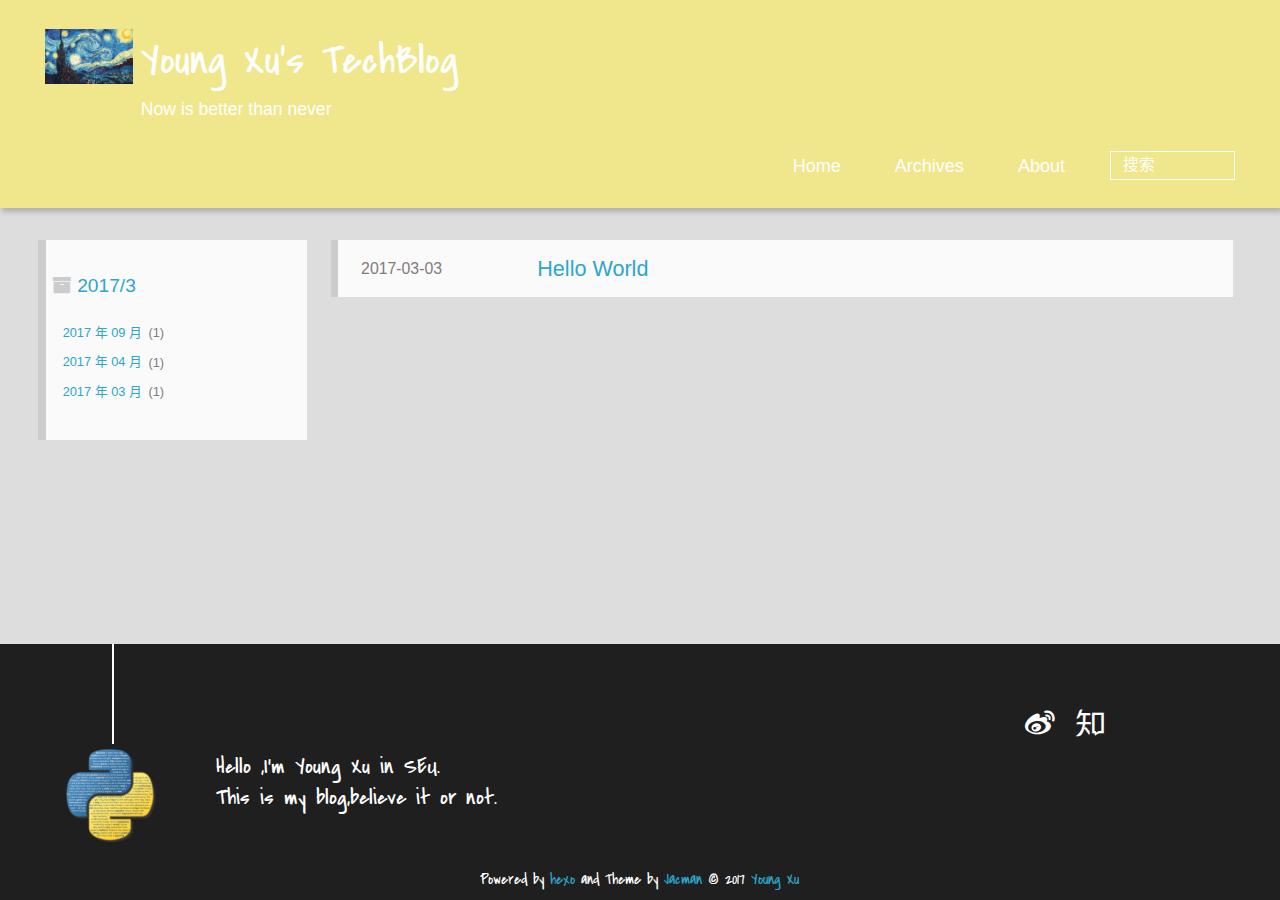
<file: archives/2017/03/index.html>
<!DOCTYPE HTML>
<html lang="zh-CN">
<head>
  <meta charset="UTF-8">
  
    <title>归档: 2017/3 | Young Xu&#39;s TechBlog</title>
    <meta name="viewport" content="width=device-width, initial-scale=1,user-scalable=no">
    
    <meta name="author" content="Young Xu">
    

    
    <meta name="description" content="Live a life you will remember">
<meta property="og:type" content="website">
<meta property="og:title" content="Young Xu's TechBlog">
<meta property="og:url" content="http://yoursite.com/archives/2017/03/index.html">
<meta property="og:site_name" content="Young Xu's TechBlog">
<meta property="og:description" content="Live a life you will remember">
<meta name="twitter:card" content="summary">
<meta name="twitter:title" content="Young Xu's TechBlog">
<meta name="twitter:description" content="Live a life you will remember">

    
    <link rel="alternative" href="/atom.xml" title="Young Xu&#39;s TechBlog" type="application/atom+xml">
    
    
    <link rel="icon" href="/img/favicon.ico">
    
    
    <link rel="apple-touch-icon" href="/img/jacman.jpg">
    <link rel="apple-touch-icon-precomposed" href="/img/jacman.jpg">
    
    <link rel="stylesheet" href="/css/style.css">
</head>

    <body>
      <header>
        
<div>
		
			<div id="imglogo">
				<a href="/"><img src="/img/night.jpg" alt="Young Xu&#39;s TechBlog" title="Young Xu&#39;s TechBlog"/></a>
			</div>
			
			<div id="textlogo">
				<h1 class="site-name"><a href="/" title="Young Xu&#39;s TechBlog">Young Xu&#39;s TechBlog</a></h1>
				<h2 class="blog-motto">Now is better than never</h2>
			</div>
			<div class="navbar"><a class="navbutton navmobile" href="#" title="菜单">
			</a></div>
			<nav class="animated">
				<ul>
					<ul>
					 
						<li><a href="/">Home</a></li>
					
						<li><a href="/archives">Archives</a></li>
					
						<li><a href="/about">About</a></li>
					
					<li>
 					
					<form class="search" action="//google.com/search" method="get" accept-charset="utf-8">
						<label>Search</label>
						<input type="search" id="search" name="q" autocomplete="off" maxlength="20" placeholder="搜索" />
						<input type="hidden" name="q" value="site:yoursite.com">
					</form>
					
					</li>
				</ul>
			</nav>			
</div>
      </header>
      <div id="container">
        

<div class="archive-title" >
  <h2 class="archive-icon">2017/3</h2>
  
  <div class="archiveslist archive-float clearfix">
   <ul class="archive-list"><li class="archive-list-item"><a class="archive-list-link" href="/archives/2017/09/">2017 年 09 月</a><span class="archive-list-count">1</span></li><li class="archive-list-item"><a class="archive-list-link" href="/archives/2017/04/">2017 年 04 月</a><span class="archive-list-count">1</span></li><li class="archive-list-item"><a class="archive-list-link" href="/archives/2017/03/">2017 年 03 月</a><span class="archive-list-count">1</span></li></ul>
 </div>
  
</div>
<div id="main" class="archive-part clearfix">
  <div id="archive-page">

  <section class="post" itemscope itemprop="blogPost">
  
    <a href="/2017/03/03/hello-world/" title="Hello World" itemprop="url">
  

    <time datetime="2017-03-03T13:27:13.665Z" itemprop="datePublished">2017-03-03</time>


    <h1 itemprop="name">Hello World</h1>

  </a>
</section>


  </div>
</div>

      </div>
      <footer><div id="footer" >
	
	<div class="line">
		<span></span>
		<div class="author"></div>
	</div>
	
	
	<section class="info">
		<p> Hello ,I&#39;m Young Xu in SEU. <br/>
			This is my blog,believe it or not.</p>
	</section>
	 
	<div class="social-font" class="clearfix">
		
		<a href="http://weibo.com/MagicXYoung" target="_blank" class="icon-weibo" title="微博"></a>
		
		
		
		
		
		
		
		
		<a href="http://www.zhihu.com/people/xu-yang-33-4" target="_blank" class="icon-zhihu" title="知乎"></a>
		
		
		
	</div>
			
		

		<p class="copyright">
		Powered by <a href="http://hexo.io" target="_blank" title="hexo">hexo</a> and Theme by <a href="https://github.com/wuchong/jacman" target="_blank" title="jacman">Jacman</a> © 2017 
		
		<a href="/about" target="_blank" title="Young Xu">Young Xu</a>
		
		
		</p>
</div>
</footer>
      <script src="/js/jquery-2.0.3.min.js"></script>
<script src="/js/jquery.imagesloaded.min.js"></script>
<script src="/js/gallery.js"></script>
<script src="/js/jquery.qrcode-0.12.0.min.js"></script>

<script type="text/javascript">
$(document).ready(function(){ 
  $('.navbar').click(function(){
    $('header nav').toggleClass('shownav');
  });
  var myWidth = 0;
  function getSize(){
    if( typeof( window.innerWidth ) == 'number' ) {
      myWidth = window.innerWidth;
    } else if( document.documentElement && document.documentElement.clientWidth) {
      myWidth = document.documentElement.clientWidth;
    };
  };
  var m = $('#main'),
      a = $('#asidepart'),
      c = $('.closeaside'),
      o = $('.openaside');
  c.click(function(){
    a.addClass('fadeOut').css('display', 'none');
    o.css('display', 'block').addClass('fadeIn');
    m.addClass('moveMain');
  });
  o.click(function(){
    o.css('display', 'none').removeClass('beforeFadeIn');
    a.css('display', 'block').removeClass('fadeOut').addClass('fadeIn');      
    m.removeClass('moveMain');
  });
  $(window).scroll(function(){
    o.css("top",Math.max(80,260-$(this).scrollTop()));
  });
  
  $(window).resize(function(){
    getSize(); 
    if (myWidth >= 1024) {
      $('header nav').removeClass('shownav');
    }else{
      m.removeClass('moveMain');
      a.css('display', 'block').removeClass('fadeOut');
      o.css('display', 'none');
        
    }
  });
});
</script>










<link rel="stylesheet" href="/fancybox/jquery.fancybox.css" media="screen" type="text/css">
<script src="/fancybox/jquery.fancybox.pack.js"></script>
<script type="text/javascript">
$(document).ready(function(){ 
  $('.article-content').each(function(i){
    $(this).find('img').each(function(){
      if ($(this).parent().hasClass('fancybox')) return;
      var alt = this.alt;
      if (alt) $(this).after('<span class="caption">' + alt + '</span>');
      $(this).wrap('<a href="' + this.src + '" title="' + alt + '" class="fancybox"></a>');
    });
    $(this).find('.fancybox').each(function(){
      $(this).attr('rel', 'article' + i);
    });
  });
  if($.fancybox){
    $('.fancybox').fancybox();
  }
}); 
</script>



<!-- Analytics Begin -->



<script>
var _hmt = _hmt || [];
(function() {
  var hm = document.createElement("script");
  hm.src = "//hm.baidu.com/hm.js?e6d1f421bbc9962127a50488f9ed37d1";
  var s = document.getElementsByTagName("script")[0]; 
  s.parentNode.insertBefore(hm, s);
})();
</script>



<!-- Analytics End -->

<!-- Totop Begin -->

	<div id="totop">
	<a title="返回顶部"><img src="/img/scrollup.png"/></a>
	</div>
	<script src="/js/totop.js"></script>

<!-- Totop End -->

<!-- MathJax Begin -->
<!-- mathjax config similar to math.stackexchange -->


<!-- MathJax End -->

<!-- Tiny_search Begin -->

<!-- Tiny_search End -->

    </body>
   </html>
</file>
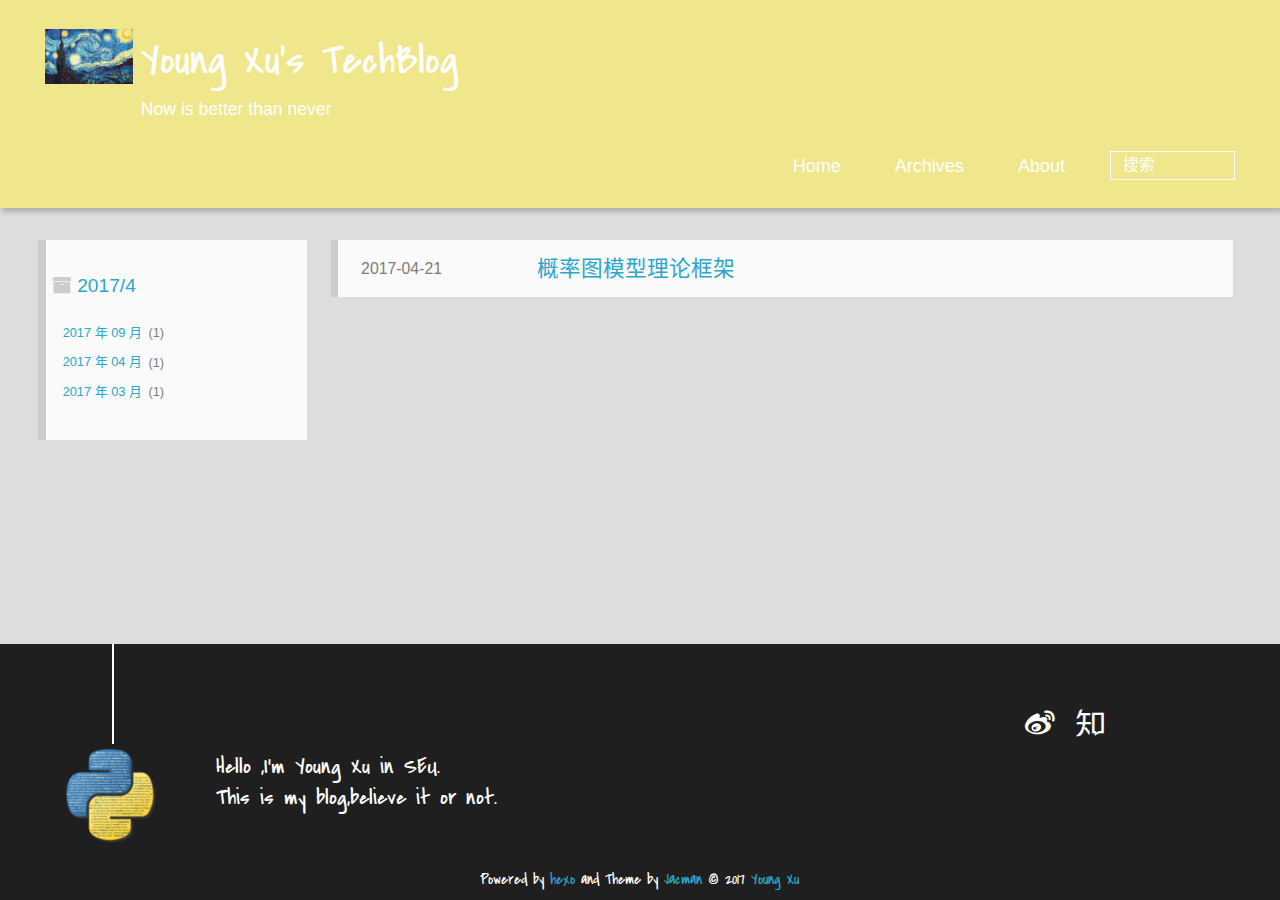
<file: archives/2017/04/index.html>
<!DOCTYPE HTML>
<html lang="zh-CN">
<head>
  <meta charset="UTF-8">
  
    <title>归档: 2017/4 | Young Xu&#39;s TechBlog</title>
    <meta name="viewport" content="width=device-width, initial-scale=1,user-scalable=no">
    
    <meta name="author" content="Young Xu">
    

    
    <meta name="description" content="Live a life you will remember">
<meta property="og:type" content="website">
<meta property="og:title" content="Young Xu's TechBlog">
<meta property="og:url" content="http://yoursite.com/archives/2017/04/index.html">
<meta property="og:site_name" content="Young Xu's TechBlog">
<meta property="og:description" content="Live a life you will remember">
<meta name="twitter:card" content="summary">
<meta name="twitter:title" content="Young Xu's TechBlog">
<meta name="twitter:description" content="Live a life you will remember">

    
    <link rel="alternative" href="/atom.xml" title="Young Xu&#39;s TechBlog" type="application/atom+xml">
    
    
    <link rel="icon" href="/img/favicon.ico">
    
    
    <link rel="apple-touch-icon" href="/img/jacman.jpg">
    <link rel="apple-touch-icon-precomposed" href="/img/jacman.jpg">
    
    <link rel="stylesheet" href="/css/style.css">
</head>

    <body>
      <header>
        
<div>
		
			<div id="imglogo">
				<a href="/"><img src="/img/night.jpg" alt="Young Xu&#39;s TechBlog" title="Young Xu&#39;s TechBlog"/></a>
			</div>
			
			<div id="textlogo">
				<h1 class="site-name"><a href="/" title="Young Xu&#39;s TechBlog">Young Xu&#39;s TechBlog</a></h1>
				<h2 class="blog-motto">Now is better than never</h2>
			</div>
			<div class="navbar"><a class="navbutton navmobile" href="#" title="菜单">
			</a></div>
			<nav class="animated">
				<ul>
					<ul>
					 
						<li><a href="/">Home</a></li>
					
						<li><a href="/archives">Archives</a></li>
					
						<li><a href="/about">About</a></li>
					
					<li>
 					
					<form class="search" action="//google.com/search" method="get" accept-charset="utf-8">
						<label>Search</label>
						<input type="search" id="search" name="q" autocomplete="off" maxlength="20" placeholder="搜索" />
						<input type="hidden" name="q" value="site:yoursite.com">
					</form>
					
					</li>
				</ul>
			</nav>			
</div>
      </header>
      <div id="container">
        

<div class="archive-title" >
  <h2 class="archive-icon">2017/4</h2>
  
  <div class="archiveslist archive-float clearfix">
   <ul class="archive-list"><li class="archive-list-item"><a class="archive-list-link" href="/archives/2017/09/">2017 年 09 月</a><span class="archive-list-count">1</span></li><li class="archive-list-item"><a class="archive-list-link" href="/archives/2017/04/">2017 年 04 月</a><span class="archive-list-count">1</span></li><li class="archive-list-item"><a class="archive-list-link" href="/archives/2017/03/">2017 年 03 月</a><span class="archive-list-count">1</span></li></ul>
 </div>
  
</div>
<div id="main" class="archive-part clearfix">
  <div id="archive-page">

  <section class="post" itemscope itemprop="blogPost">
  
    <a href="/2017/04/21/概率图模型理论框架/" title="概率图模型理论框架" itemprop="url">
  

    <time datetime="2017-04-21T02:50:26.061Z" itemprop="datePublished">2017-04-21</time>


    <h1 itemprop="name">概率图模型理论框架</h1>

  </a>
</section>


  </div>
</div>

      </div>
      <footer><div id="footer" >
	
	<div class="line">
		<span></span>
		<div class="author"></div>
	</div>
	
	
	<section class="info">
		<p> Hello ,I&#39;m Young Xu in SEU. <br/>
			This is my blog,believe it or not.</p>
	</section>
	 
	<div class="social-font" class="clearfix">
		
		<a href="http://weibo.com/MagicXYoung" target="_blank" class="icon-weibo" title="微博"></a>
		
		
		
		
		
		
		
		
		<a href="http://www.zhihu.com/people/xu-yang-33-4" target="_blank" class="icon-zhihu" title="知乎"></a>
		
		
		
	</div>
			
		

		<p class="copyright">
		Powered by <a href="http://hexo.io" target="_blank" title="hexo">hexo</a> and Theme by <a href="https://github.com/wuchong/jacman" target="_blank" title="jacman">Jacman</a> © 2017 
		
		<a href="/about" target="_blank" title="Young Xu">Young Xu</a>
		
		
		</p>
</div>
</footer>
      <script src="/js/jquery-2.0.3.min.js"></script>
<script src="/js/jquery.imagesloaded.min.js"></script>
<script src="/js/gallery.js"></script>
<script src="/js/jquery.qrcode-0.12.0.min.js"></script>

<script type="text/javascript">
$(document).ready(function(){ 
  $('.navbar').click(function(){
    $('header nav').toggleClass('shownav');
  });
  var myWidth = 0;
  function getSize(){
    if( typeof( window.innerWidth ) == 'number' ) {
      myWidth = window.innerWidth;
    } else if( document.documentElement && document.documentElement.clientWidth) {
      myWidth = document.documentElement.clientWidth;
    };
  };
  var m = $('#main'),
      a = $('#asidepart'),
      c = $('.closeaside'),
      o = $('.openaside');
  c.click(function(){
    a.addClass('fadeOut').css('display', 'none');
    o.css('display', 'block').addClass('fadeIn');
    m.addClass('moveMain');
  });
  o.click(function(){
    o.css('display', 'none').removeClass('beforeFadeIn');
    a.css('display', 'block').removeClass('fadeOut').addClass('fadeIn');      
    m.removeClass('moveMain');
  });
  $(window).scroll(function(){
    o.css("top",Math.max(80,260-$(this).scrollTop()));
  });
  
  $(window).resize(function(){
    getSize(); 
    if (myWidth >= 1024) {
      $('header nav').removeClass('shownav');
    }else{
      m.removeClass('moveMain');
      a.css('display', 'block').removeClass('fadeOut');
      o.css('display', 'none');
        
    }
  });
});
</script>










<link rel="stylesheet" href="/fancybox/jquery.fancybox.css" media="screen" type="text/css">
<script src="/fancybox/jquery.fancybox.pack.js"></script>
<script type="text/javascript">
$(document).ready(function(){ 
  $('.article-content').each(function(i){
    $(this).find('img').each(function(){
      if ($(this).parent().hasClass('fancybox')) return;
      var alt = this.alt;
      if (alt) $(this).after('<span class="caption">' + alt + '</span>');
      $(this).wrap('<a href="' + this.src + '" title="' + alt + '" class="fancybox"></a>');
    });
    $(this).find('.fancybox').each(function(){
      $(this).attr('rel', 'article' + i);
    });
  });
  if($.fancybox){
    $('.fancybox').fancybox();
  }
}); 
</script>



<!-- Analytics Begin -->



<script>
var _hmt = _hmt || [];
(function() {
  var hm = document.createElement("script");
  hm.src = "//hm.baidu.com/hm.js?e6d1f421bbc9962127a50488f9ed37d1";
  var s = document.getElementsByTagName("script")[0]; 
  s.parentNode.insertBefore(hm, s);
})();
</script>



<!-- Analytics End -->

<!-- Totop Begin -->

	<div id="totop">
	<a title="返回顶部"><img src="/img/scrollup.png"/></a>
	</div>
	<script src="/js/totop.js"></script>

<!-- Totop End -->

<!-- MathJax Begin -->
<!-- mathjax config similar to math.stackexchange -->


<!-- MathJax End -->

<!-- Tiny_search Begin -->

<!-- Tiny_search End -->

    </body>
   </html>
</file>
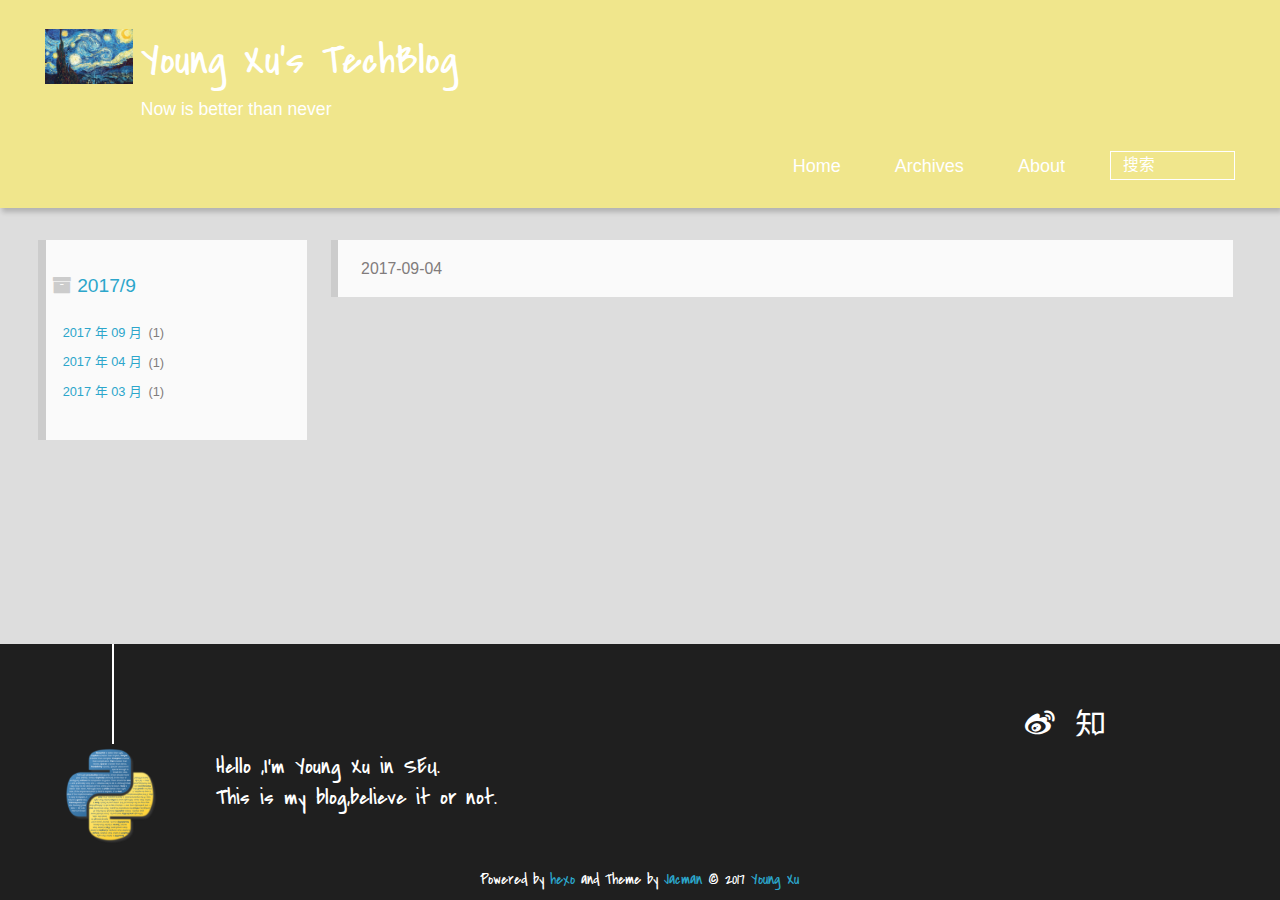
<file: archives/2017/09/index.html>
<!DOCTYPE HTML>
<html lang="zh-CN">
<head>
  <meta charset="UTF-8">
  
    <title>归档: 2017/9 | Young Xu&#39;s TechBlog</title>
    <meta name="viewport" content="width=device-width, initial-scale=1,user-scalable=no">
    
    <meta name="author" content="Young Xu">
    

    
    <meta name="description" content="Live a life you will remember">
<meta property="og:type" content="website">
<meta property="og:title" content="Young Xu's TechBlog">
<meta property="og:url" content="http://yoursite.com/archives/2017/09/index.html">
<meta property="og:site_name" content="Young Xu's TechBlog">
<meta property="og:description" content="Live a life you will remember">
<meta name="twitter:card" content="summary">
<meta name="twitter:title" content="Young Xu's TechBlog">
<meta name="twitter:description" content="Live a life you will remember">

    
    <link rel="alternative" href="/atom.xml" title="Young Xu&#39;s TechBlog" type="application/atom+xml">
    
    
    <link rel="icon" href="/img/favicon.ico">
    
    
    <link rel="apple-touch-icon" href="/img/jacman.jpg">
    <link rel="apple-touch-icon-precomposed" href="/img/jacman.jpg">
    
    <link rel="stylesheet" href="/css/style.css">
</head>

    <body>
      <header>
        
<div>
		
			<div id="imglogo">
				<a href="/"><img src="/img/night.jpg" alt="Young Xu&#39;s TechBlog" title="Young Xu&#39;s TechBlog"/></a>
			</div>
			
			<div id="textlogo">
				<h1 class="site-name"><a href="/" title="Young Xu&#39;s TechBlog">Young Xu&#39;s TechBlog</a></h1>
				<h2 class="blog-motto">Now is better than never</h2>
			</div>
			<div class="navbar"><a class="navbutton navmobile" href="#" title="菜单">
			</a></div>
			<nav class="animated">
				<ul>
					<ul>
					 
						<li><a href="/">Home</a></li>
					
						<li><a href="/archives">Archives</a></li>
					
						<li><a href="/about">About</a></li>
					
					<li>
 					
					<form class="search" action="//google.com/search" method="get" accept-charset="utf-8">
						<label>Search</label>
						<input type="search" id="search" name="q" autocomplete="off" maxlength="20" placeholder="搜索" />
						<input type="hidden" name="q" value="site:yoursite.com">
					</form>
					
					</li>
				</ul>
			</nav>			
</div>
      </header>
      <div id="container">
        

<div class="archive-title" >
  <h2 class="archive-icon">2017/9</h2>
  
  <div class="archiveslist archive-float clearfix">
   <ul class="archive-list"><li class="archive-list-item"><a class="archive-list-link" href="/archives/2017/09/">2017 年 09 月</a><span class="archive-list-count">1</span></li><li class="archive-list-item"><a class="archive-list-link" href="/archives/2017/04/">2017 年 04 月</a><span class="archive-list-count">1</span></li><li class="archive-list-item"><a class="archive-list-link" href="/archives/2017/03/">2017 年 03 月</a><span class="archive-list-count">1</span></li></ul>
 </div>
  
</div>
<div id="main" class="archive-part clearfix">
  <div id="archive-page">

  <section class="post" itemscope itemprop="blogPost">
  
    <a href="/2017/09/04/ERW/" title="" itemprop="url">
  

    <time datetime="2017-09-04T07:50:29.948Z" itemprop="datePublished">2017-09-04</time>


    <h1 itemprop="name">&nbsp;</h1>

  </a>
</section>


  </div>
</div>

      </div>
      <footer><div id="footer" >
	
	<div class="line">
		<span></span>
		<div class="author"></div>
	</div>
	
	
	<section class="info">
		<p> Hello ,I&#39;m Young Xu in SEU. <br/>
			This is my blog,believe it or not.</p>
	</section>
	 
	<div class="social-font" class="clearfix">
		
		<a href="http://weibo.com/MagicXYoung" target="_blank" class="icon-weibo" title="微博"></a>
		
		
		
		
		
		
		
		
		<a href="http://www.zhihu.com/people/xu-yang-33-4" target="_blank" class="icon-zhihu" title="知乎"></a>
		
		
		
	</div>
			
		

		<p class="copyright">
		Powered by <a href="http://hexo.io" target="_blank" title="hexo">hexo</a> and Theme by <a href="https://github.com/wuchong/jacman" target="_blank" title="jacman">Jacman</a> © 2017 
		
		<a href="/about" target="_blank" title="Young Xu">Young Xu</a>
		
		
		</p>
</div>
</footer>
      <script src="/js/jquery-2.0.3.min.js"></script>
<script src="/js/jquery.imagesloaded.min.js"></script>
<script src="/js/gallery.js"></script>
<script src="/js/jquery.qrcode-0.12.0.min.js"></script>

<script type="text/javascript">
$(document).ready(function(){ 
  $('.navbar').click(function(){
    $('header nav').toggleClass('shownav');
  });
  var myWidth = 0;
  function getSize(){
    if( typeof( window.innerWidth ) == 'number' ) {
      myWidth = window.innerWidth;
    } else if( document.documentElement && document.documentElement.clientWidth) {
      myWidth = document.documentElement.clientWidth;
    };
  };
  var m = $('#main'),
      a = $('#asidepart'),
      c = $('.closeaside'),
      o = $('.openaside');
  c.click(function(){
    a.addClass('fadeOut').css('display', 'none');
    o.css('display', 'block').addClass('fadeIn');
    m.addClass('moveMain');
  });
  o.click(function(){
    o.css('display', 'none').removeClass('beforeFadeIn');
    a.css('display', 'block').removeClass('fadeOut').addClass('fadeIn');      
    m.removeClass('moveMain');
  });
  $(window).scroll(function(){
    o.css("top",Math.max(80,260-$(this).scrollTop()));
  });
  
  $(window).resize(function(){
    getSize(); 
    if (myWidth >= 1024) {
      $('header nav').removeClass('shownav');
    }else{
      m.removeClass('moveMain');
      a.css('display', 'block').removeClass('fadeOut');
      o.css('display', 'none');
        
    }
  });
});
</script>










<link rel="stylesheet" href="/fancybox/jquery.fancybox.css" media="screen" type="text/css">
<script src="/fancybox/jquery.fancybox.pack.js"></script>
<script type="text/javascript">
$(document).ready(function(){ 
  $('.article-content').each(function(i){
    $(this).find('img').each(function(){
      if ($(this).parent().hasClass('fancybox')) return;
      var alt = this.alt;
      if (alt) $(this).after('<span class="caption">' + alt + '</span>');
      $(this).wrap('<a href="' + this.src + '" title="' + alt + '" class="fancybox"></a>');
    });
    $(this).find('.fancybox').each(function(){
      $(this).attr('rel', 'article' + i);
    });
  });
  if($.fancybox){
    $('.fancybox').fancybox();
  }
}); 
</script>



<!-- Analytics Begin -->



<script>
var _hmt = _hmt || [];
(function() {
  var hm = document.createElement("script");
  hm.src = "//hm.baidu.com/hm.js?e6d1f421bbc9962127a50488f9ed37d1";
  var s = document.getElementsByTagName("script")[0]; 
  s.parentNode.insertBefore(hm, s);
})();
</script>



<!-- Analytics End -->

<!-- Totop Begin -->

	<div id="totop">
	<a title="返回顶部"><img src="/img/scrollup.png"/></a>
	</div>
	<script src="/js/totop.js"></script>

<!-- Totop End -->

<!-- MathJax Begin -->
<!-- mathjax config similar to math.stackexchange -->


<!-- MathJax End -->

<!-- Tiny_search Begin -->

<!-- Tiny_search End -->

    </body>
   </html>
</file>
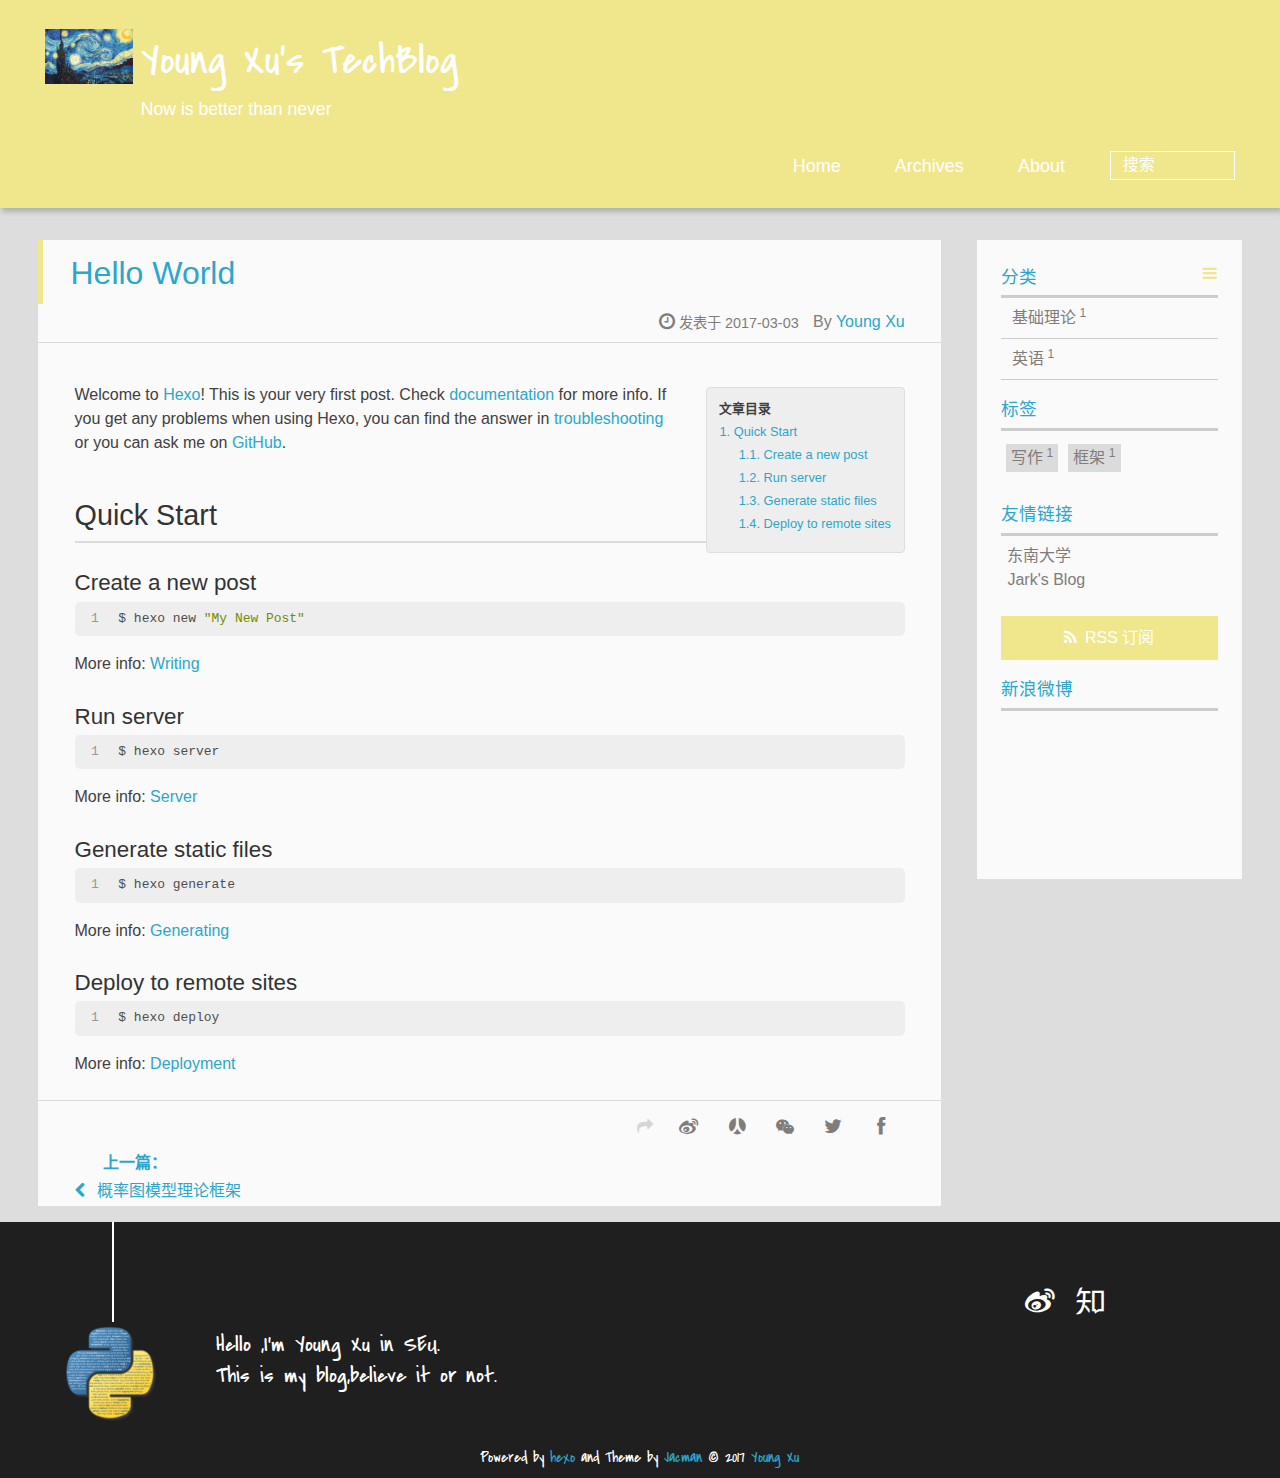
<file: 2017/03/03/hello-world/index.html>
<!DOCTYPE HTML>
<html lang="zh-CN">
<head>
  <meta charset="UTF-8">
  
    <title>Hello World | Young Xu&#39;s TechBlog</title>
    <meta name="viewport" content="width=device-width, initial-scale=1,user-scalable=no">
    
    <meta name="author" content="Young Xu">
    

    
    <meta name="description" content="Welcome to Hexo! This is your very first post. Check documentation for more info. If you get any problems when using Hexo, you can find the answer in troubleshooting or you can ask me on GitHub.
Quick">
<meta property="og:type" content="article">
<meta property="og:title" content="Hello World">
<meta property="og:url" content="http://yoursite.com/2017/03/03/hello-world/index.html">
<meta property="og:site_name" content="Young Xu's TechBlog">
<meta property="og:description" content="Welcome to Hexo! This is your very first post. Check documentation for more info. If you get any problems when using Hexo, you can find the answer in troubleshooting or you can ask me on GitHub.
Quick">
<meta property="og:updated_time" content="2017-03-03T13:27:13.673Z">
<meta name="twitter:card" content="summary">
<meta name="twitter:title" content="Hello World">
<meta name="twitter:description" content="Welcome to Hexo! This is your very first post. Check documentation for more info. If you get any problems when using Hexo, you can find the answer in troubleshooting or you can ask me on GitHub.
Quick">

    
    <link rel="alternative" href="/atom.xml" title="Young Xu&#39;s TechBlog" type="application/atom+xml">
    
    
    <link rel="icon" href="/img/favicon.ico">
    
    
    <link rel="apple-touch-icon" href="/img/jacman.jpg">
    <link rel="apple-touch-icon-precomposed" href="/img/jacman.jpg">
    
    <link rel="stylesheet" href="/css/style.css">
</head>

  <body>
    <header>
      
<div>
		
			<div id="imglogo">
				<a href="/"><img src="/img/night.jpg" alt="Young Xu&#39;s TechBlog" title="Young Xu&#39;s TechBlog"/></a>
			</div>
			
			<div id="textlogo">
				<h1 class="site-name"><a href="/" title="Young Xu&#39;s TechBlog">Young Xu&#39;s TechBlog</a></h1>
				<h2 class="blog-motto">Now is better than never</h2>
			</div>
			<div class="navbar"><a class="navbutton navmobile" href="#" title="菜单">
			</a></div>
			<nav class="animated">
				<ul>
					<ul>
					 
						<li><a href="/">Home</a></li>
					
						<li><a href="/archives">Archives</a></li>
					
						<li><a href="/about">About</a></li>
					
					<li>
 					
					<form class="search" action="//google.com/search" method="get" accept-charset="utf-8">
						<label>Search</label>
						<input type="search" id="search" name="q" autocomplete="off" maxlength="20" placeholder="搜索" />
						<input type="hidden" name="q" value="site:yoursite.com">
					</form>
					
					</li>
				</ul>
			</nav>			
</div>
    </header>
    <div id="container">
      <div id="main" class="post" itemscope itemprop="blogPost">
  
	<article itemprop="articleBody"> 
		<header class="article-info clearfix">
  <h1 itemprop="name">
    
      <a href="/2017/03/03/hello-world/" title="Hello World" itemprop="url">Hello World</a>
  </h1>
  <p class="article-author">By
       
		<a href="/about" title="Young Xu" target="_blank" itemprop="author">Young Xu</a>
		
  <p class="article-time">
    <time datetime="2017-03-03T13:27:13.665Z" itemprop="datePublished"> 发表于 2017-03-03</time>
    
  </p>
</header>
	<div class="article-content">
		
		<div id="toc" class="toc-article">
			<strong class="toc-title">文章目录</strong>
		
			<ol class="toc"><li class="toc-item toc-level-2"><a class="toc-link" href="#Quick-Start"><span class="toc-number">1.</span> <span class="toc-text">Quick Start</span></a><ol class="toc-child"><li class="toc-item toc-level-3"><a class="toc-link" href="#Create-a-new-post"><span class="toc-number">1.1.</span> <span class="toc-text">Create a new post</span></a></li><li class="toc-item toc-level-3"><a class="toc-link" href="#Run-server"><span class="toc-number">1.2.</span> <span class="toc-text">Run server</span></a></li><li class="toc-item toc-level-3"><a class="toc-link" href="#Generate-static-files"><span class="toc-number">1.3.</span> <span class="toc-text">Generate static files</span></a></li><li class="toc-item toc-level-3"><a class="toc-link" href="#Deploy-to-remote-sites"><span class="toc-number">1.4.</span> <span class="toc-text">Deploy to remote sites</span></a></li></ol></li></ol>
		
		</div>
		
		<p>Welcome to <a href="https://hexo.io/" target="_blank" rel="external">Hexo</a>! This is your very first post. Check <a href="https://hexo.io/docs/" target="_blank" rel="external">documentation</a> for more info. If you get any problems when using Hexo, you can find the answer in <a href="https://hexo.io/docs/troubleshooting.html" target="_blank" rel="external">troubleshooting</a> or you can ask me on <a href="https://github.com/hexojs/hexo/issues" target="_blank" rel="external">GitHub</a>.</p>
<h2 id="Quick-Start"><a href="#Quick-Start" class="headerlink" title="Quick Start"></a>Quick Start</h2><h3 id="Create-a-new-post"><a href="#Create-a-new-post" class="headerlink" title="Create a new post"></a>Create a new post</h3><figure class="highlight bash"><table><tr><td class="gutter"><pre><div class="line">1</div></pre></td><td class="code"><pre><div class="line">$ hexo new <span class="string">"My New Post"</span></div></pre></td></tr></table></figure>
<p>More info: <a href="https://hexo.io/docs/writing.html" target="_blank" rel="external">Writing</a></p>
<h3 id="Run-server"><a href="#Run-server" class="headerlink" title="Run server"></a>Run server</h3><figure class="highlight bash"><table><tr><td class="gutter"><pre><div class="line">1</div></pre></td><td class="code"><pre><div class="line">$ hexo server</div></pre></td></tr></table></figure>
<p>More info: <a href="https://hexo.io/docs/server.html" target="_blank" rel="external">Server</a></p>
<h3 id="Generate-static-files"><a href="#Generate-static-files" class="headerlink" title="Generate static files"></a>Generate static files</h3><figure class="highlight bash"><table><tr><td class="gutter"><pre><div class="line">1</div></pre></td><td class="code"><pre><div class="line">$ hexo generate</div></pre></td></tr></table></figure>
<p>More info: <a href="https://hexo.io/docs/generating.html" target="_blank" rel="external">Generating</a></p>
<h3 id="Deploy-to-remote-sites"><a href="#Deploy-to-remote-sites" class="headerlink" title="Deploy to remote sites"></a>Deploy to remote sites</h3><figure class="highlight bash"><table><tr><td class="gutter"><pre><div class="line">1</div></pre></td><td class="code"><pre><div class="line">$ hexo deploy</div></pre></td></tr></table></figure>
<p>More info: <a href="https://hexo.io/docs/deployment.html" target="_blank" rel="external">Deployment</a></p>
  
	</div>
		<footer class="article-footer clearfix">
<div class="article-catetags">


</div>



	<div class="article-share" id="share">
	
	  <div data-url="http://yoursite.com/2017/03/03/hello-world/" data-title="Hello World | Young Xu&#39;s TechBlog" data-tsina="null" class="share clearfix">
	  </div>
	
	</div>


</footer>

   	       
	</article>
	
<nav class="article-nav clearfix">
 
 <div class="prev" >
 <a href="/2017/04/21/概率图模型理论框架/" title="概率图模型理论框架">
  <strong>上一篇：</strong><br/>
  <span>
  概率图模型理论框架</span>
</a>
</div>


</nav>

	

</div>  
      <div class="openaside"><a class="navbutton" href="#" title="显示侧边栏"></a></div>

  <div id="toc" class="toc-aside">
  <strong class="toc-title">文章目录</strong>
 
 <ol class="toc"><li class="toc-item toc-level-2"><a class="toc-link" href="#Quick-Start"><span class="toc-number">1.</span> <span class="toc-text">Quick Start</span></a><ol class="toc-child"><li class="toc-item toc-level-3"><a class="toc-link" href="#Create-a-new-post"><span class="toc-number">1.1.</span> <span class="toc-text">Create a new post</span></a></li><li class="toc-item toc-level-3"><a class="toc-link" href="#Run-server"><span class="toc-number">1.2.</span> <span class="toc-text">Run server</span></a></li><li class="toc-item toc-level-3"><a class="toc-link" href="#Generate-static-files"><span class="toc-number">1.3.</span> <span class="toc-text">Generate static files</span></a></li><li class="toc-item toc-level-3"><a class="toc-link" href="#Deploy-to-remote-sites"><span class="toc-number">1.4.</span> <span class="toc-text">Deploy to remote sites</span></a></li></ol></li></ol>
 
  </div>

<div id="asidepart">
<div class="closeaside"><a class="closebutton" href="#" title="隐藏侧边栏"></a></div>
<aside class="clearfix">

  


  
<div class="categorieslist">
	<p class="asidetitle">分类</p>
		<ul>
		
		  
			<li><a href="/categories/基础理论/" title="基础理论">基础理论<sup>1</sup></a></li>
		  
		
		  
			<li><a href="/categories/英语/" title="英语">英语<sup>1</sup></a></li>
		  
		
		</ul>
</div>


  
<div class="tagslist">
	<p class="asidetitle">标签</p>
		<ul class="clearfix">
		
			
				<li><a href="/tags/写作/" title="写作">写作<sup>1</sup></a></li>
			
		
			
				<li><a href="/tags/框架/" title="框架">框架<sup>1</sup></a></li>
			
		
		</ul>
</div>


  <div class="linkslist">
  <p class="asidetitle">友情链接</p>
    <ul>
        
          <li>
            
            	<a href="http://seu.edu.cn" target="_blank" title="东南大学">东南大学</a>
            
          </li>
        
          <li>
            
            	<a href="http://wuchong.me" target="_blank" title="Jark&#39;s Blog">Jark&#39;s Blog</a>
            
          </li>
        
    </ul>
</div>

  


  <div class="rsspart">
	<a href="/atom.xml" target="_blank" title="rss">RSS 订阅</a>
</div>

  <div class="weiboshow">
  <p class="asidetitle">新浪微博</p>
    <iframe width="100%" height="119" class="share_self"  frameborder="0" scrolling="no" src="http://widget.weibo.com/weiboshow/index.php?language=&width=0&height=119&fansRow=2&ptype=1&speed=0&skin=9&isTitle=1&noborder=1&isWeibo=0&isFans=0&uid=null&verifier=&dpc=1"></iframe>
</div>


</aside>
</div>
    </div>
    <footer><div id="footer" >
	
	<div class="line">
		<span></span>
		<div class="author"></div>
	</div>
	
	
	<section class="info">
		<p> Hello ,I&#39;m Young Xu in SEU. <br/>
			This is my blog,believe it or not.</p>
	</section>
	 
	<div class="social-font" class="clearfix">
		
		<a href="http://weibo.com/MagicXYoung" target="_blank" class="icon-weibo" title="微博"></a>
		
		
		
		
		
		
		
		
		<a href="http://www.zhihu.com/people/xu-yang-33-4" target="_blank" class="icon-zhihu" title="知乎"></a>
		
		
		
	</div>
			
		

		<p class="copyright">
		Powered by <a href="http://hexo.io" target="_blank" title="hexo">hexo</a> and Theme by <a href="https://github.com/wuchong/jacman" target="_blank" title="jacman">Jacman</a> © 2017 
		
		<a href="/about" target="_blank" title="Young Xu">Young Xu</a>
		
		
		</p>
</div>
</footer>
    <script src="/js/jquery-2.0.3.min.js"></script>
<script src="/js/jquery.imagesloaded.min.js"></script>
<script src="/js/gallery.js"></script>
<script src="/js/jquery.qrcode-0.12.0.min.js"></script>

<script type="text/javascript">
$(document).ready(function(){ 
  $('.navbar').click(function(){
    $('header nav').toggleClass('shownav');
  });
  var myWidth = 0;
  function getSize(){
    if( typeof( window.innerWidth ) == 'number' ) {
      myWidth = window.innerWidth;
    } else if( document.documentElement && document.documentElement.clientWidth) {
      myWidth = document.documentElement.clientWidth;
    };
  };
  var m = $('#main'),
      a = $('#asidepart'),
      c = $('.closeaside'),
      o = $('.openaside');
  c.click(function(){
    a.addClass('fadeOut').css('display', 'none');
    o.css('display', 'block').addClass('fadeIn');
    m.addClass('moveMain');
  });
  o.click(function(){
    o.css('display', 'none').removeClass('beforeFadeIn');
    a.css('display', 'block').removeClass('fadeOut').addClass('fadeIn');      
    m.removeClass('moveMain');
  });
  $(window).scroll(function(){
    o.css("top",Math.max(80,260-$(this).scrollTop()));
  });
  
  $(window).resize(function(){
    getSize(); 
    if (myWidth >= 1024) {
      $('header nav').removeClass('shownav');
    }else{
      m.removeClass('moveMain');
      a.css('display', 'block').removeClass('fadeOut');
      o.css('display', 'none');
      
      $('#toc.toc-aside').css('display', 'none');
        
    }
  });
});
</script>

<script type="text/javascript">
$(document).ready(function(){ 
  var ai = $('.article-content>iframe'),
      ae = $('.article-content>embed'),
      t  = $('#toc'),
      ta = $('#toc.toc-aside'),
      o  = $('.openaside'),
      c  = $('.closeaside');
  if(ai.length>0){
    ai.wrap('<div class="video-container" />');
  };
  if(ae.length>0){
   ae.wrap('<div class="video-container" />');
  };
  c.click(function(){
    ta.css('display', 'block').addClass('fadeIn');
  });
  o.click(function(){
    ta.css('display', 'none');
  });
  $(window).scroll(function(){
    ta.css("top",Math.max(140,320-$(this).scrollTop()));
  });
});
</script>


<script type="text/javascript">
$(document).ready(function(){ 
  var $this = $('.share'),
      url = $this.attr('data-url'),
      encodedUrl = encodeURIComponent(url),
      title = $this.attr('data-title'),
      tsina = $this.attr('data-tsina'),
      description = $this.attr('description');
  var html = [
  '<div class="hoverqrcode clearfix"></div>',
  '<a class="overlay" id="qrcode"></a>',
  '<a href="https://www.facebook.com/sharer.php?u=' + encodedUrl + '" class="article-share-facebook" target="_blank" title="Facebook"></a>',
  '<a href="https://twitter.com/intent/tweet?url=' + encodedUrl + '" class="article-share-twitter" target="_blank" title="Twitter"></a>',
  '<a href="#qrcode" class="article-share-qrcode" title="微信"></a>',
  '<a href="http://widget.renren.com/dialog/share?resourceUrl=' + encodedUrl + '&srcUrl=' + encodedUrl + '&title=' + title +'" class="article-share-renren" target="_blank" title="人人"></a>',
  '<a href="http://service.weibo.com/share/share.php?title='+title+'&url='+encodedUrl +'&ralateUid='+ tsina +'&searchPic=true&style=number' +'" class="article-share-weibo" target="_blank" title="微博"></a>',
  '<span title="Share to"></span>'
  ].join('');
  $this.append(html);

  $('.hoverqrcode').hide();

  var myWidth = 0;
  function updatehoverqrcode(){
    if( typeof( window.innerWidth ) == 'number' ) {
      myWidth = window.innerWidth;
    } else if( document.documentElement && document.documentElement.clientWidth) {
      myWidth = document.documentElement.clientWidth;
    };
    var qrsize = myWidth > 1024 ? 200:100;
    var options = {render: 'image', size: qrsize, fill: '#2ca6cb', text: url, radius: 0.5, quiet: 1};
    var p = $('.article-share-qrcode').position();
    $('.hoverqrcode').empty().css('width', qrsize).css('height', qrsize)
                          .css('left', p.left-qrsize/2+20).css('top', p.top-qrsize-10)
                          .qrcode(options);
  };
  $(window).resize(function(){
    $('.hoverqrcode').hide();
  });
  $('.article-share-qrcode').click(function(){
    updatehoverqrcode();
    $('.hoverqrcode').toggle();
  });
  $('.article-share-qrcode').hover(function(){}, function(){
      $('.hoverqrcode').hide();
  });
});   
</script>









<link rel="stylesheet" href="/fancybox/jquery.fancybox.css" media="screen" type="text/css">
<script src="/fancybox/jquery.fancybox.pack.js"></script>
<script type="text/javascript">
$(document).ready(function(){ 
  $('.article-content').each(function(i){
    $(this).find('img').each(function(){
      if ($(this).parent().hasClass('fancybox')) return;
      var alt = this.alt;
      if (alt) $(this).after('<span class="caption">' + alt + '</span>');
      $(this).wrap('<a href="' + this.src + '" title="' + alt + '" class="fancybox"></a>');
    });
    $(this).find('.fancybox').each(function(){
      $(this).attr('rel', 'article' + i);
    });
  });
  if($.fancybox){
    $('.fancybox').fancybox();
  }
}); 
</script>



<!-- Analytics Begin -->



<script>
var _hmt = _hmt || [];
(function() {
  var hm = document.createElement("script");
  hm.src = "//hm.baidu.com/hm.js?e6d1f421bbc9962127a50488f9ed37d1";
  var s = document.getElementsByTagName("script")[0]; 
  s.parentNode.insertBefore(hm, s);
})();
</script>



<!-- Analytics End -->

<!-- Totop Begin -->

	<div id="totop">
	<a title="返回顶部"><img src="/img/scrollup.png"/></a>
	</div>
	<script src="/js/totop.js"></script>

<!-- Totop End -->

<!-- MathJax Begin -->
<!-- mathjax config similar to math.stackexchange -->


<!-- MathJax End -->

<!-- Tiny_search Begin -->

<!-- Tiny_search End -->

  </body>
</html>
</file>
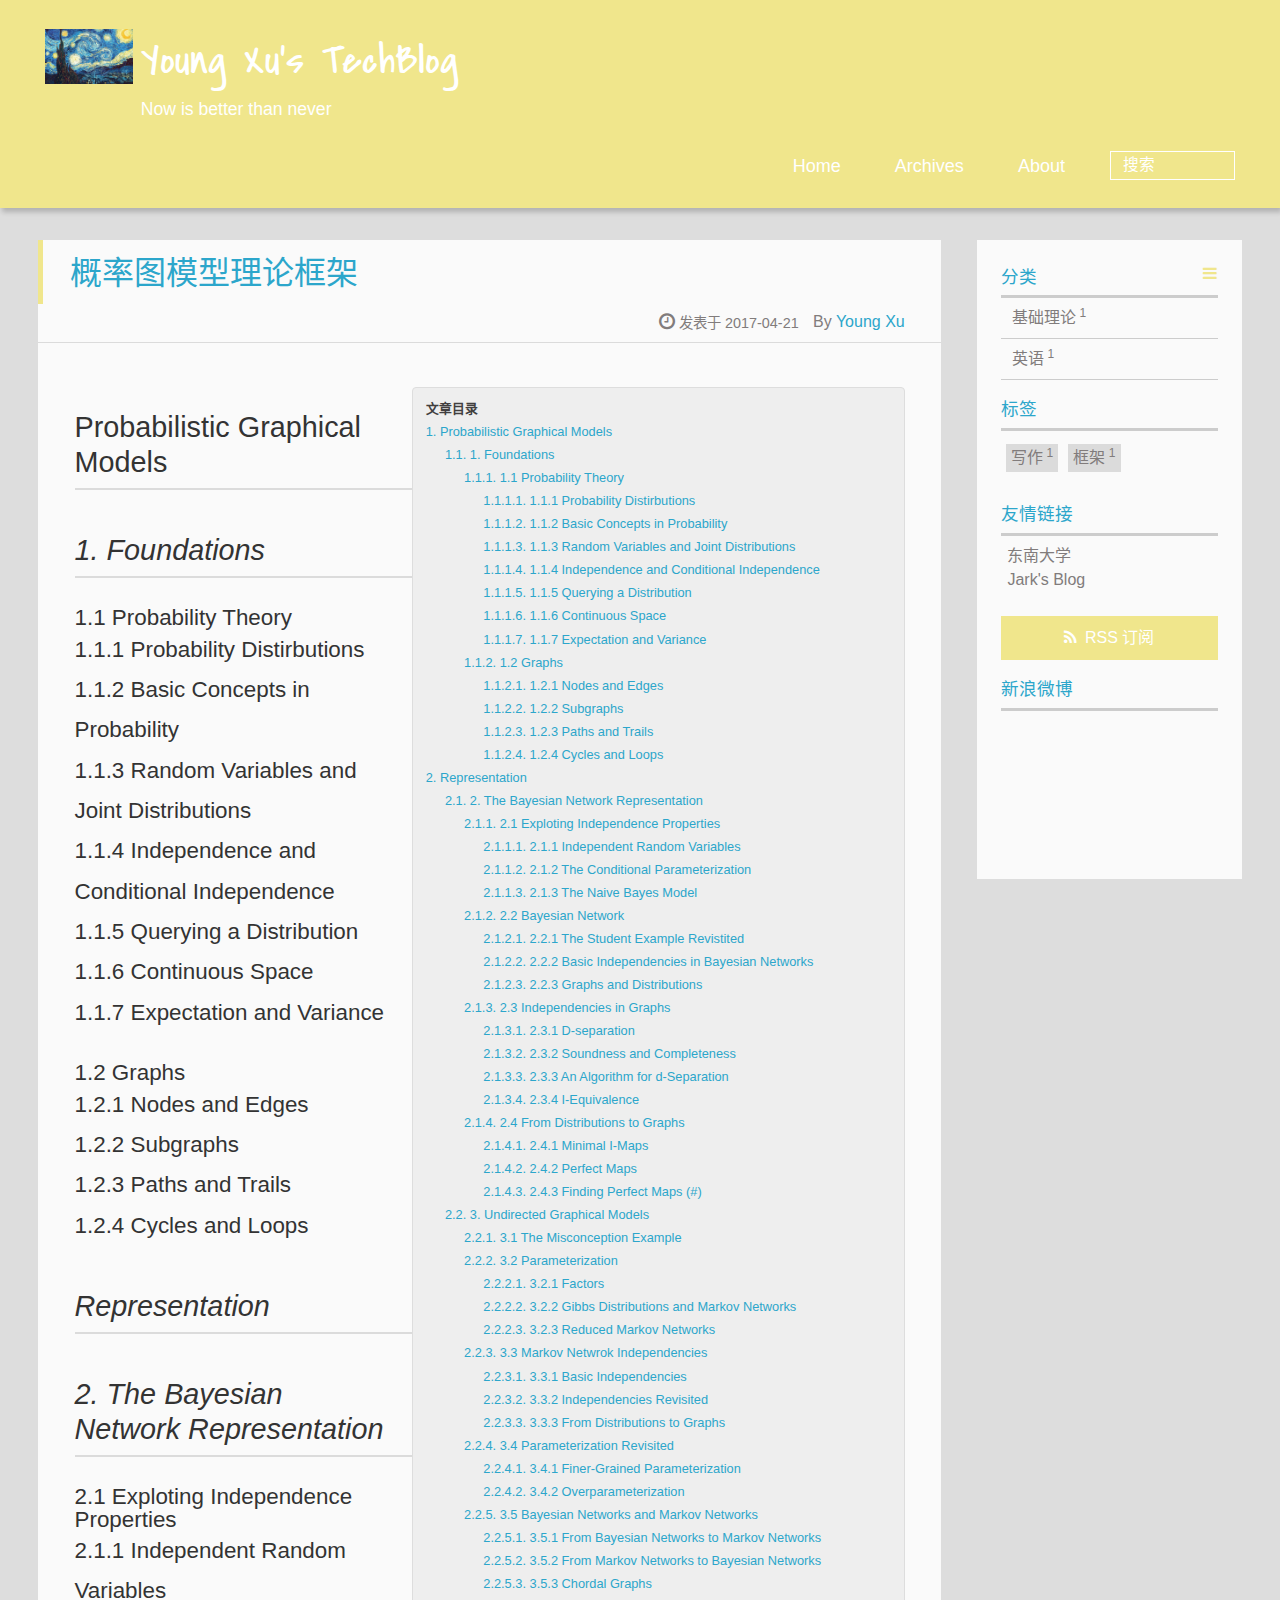
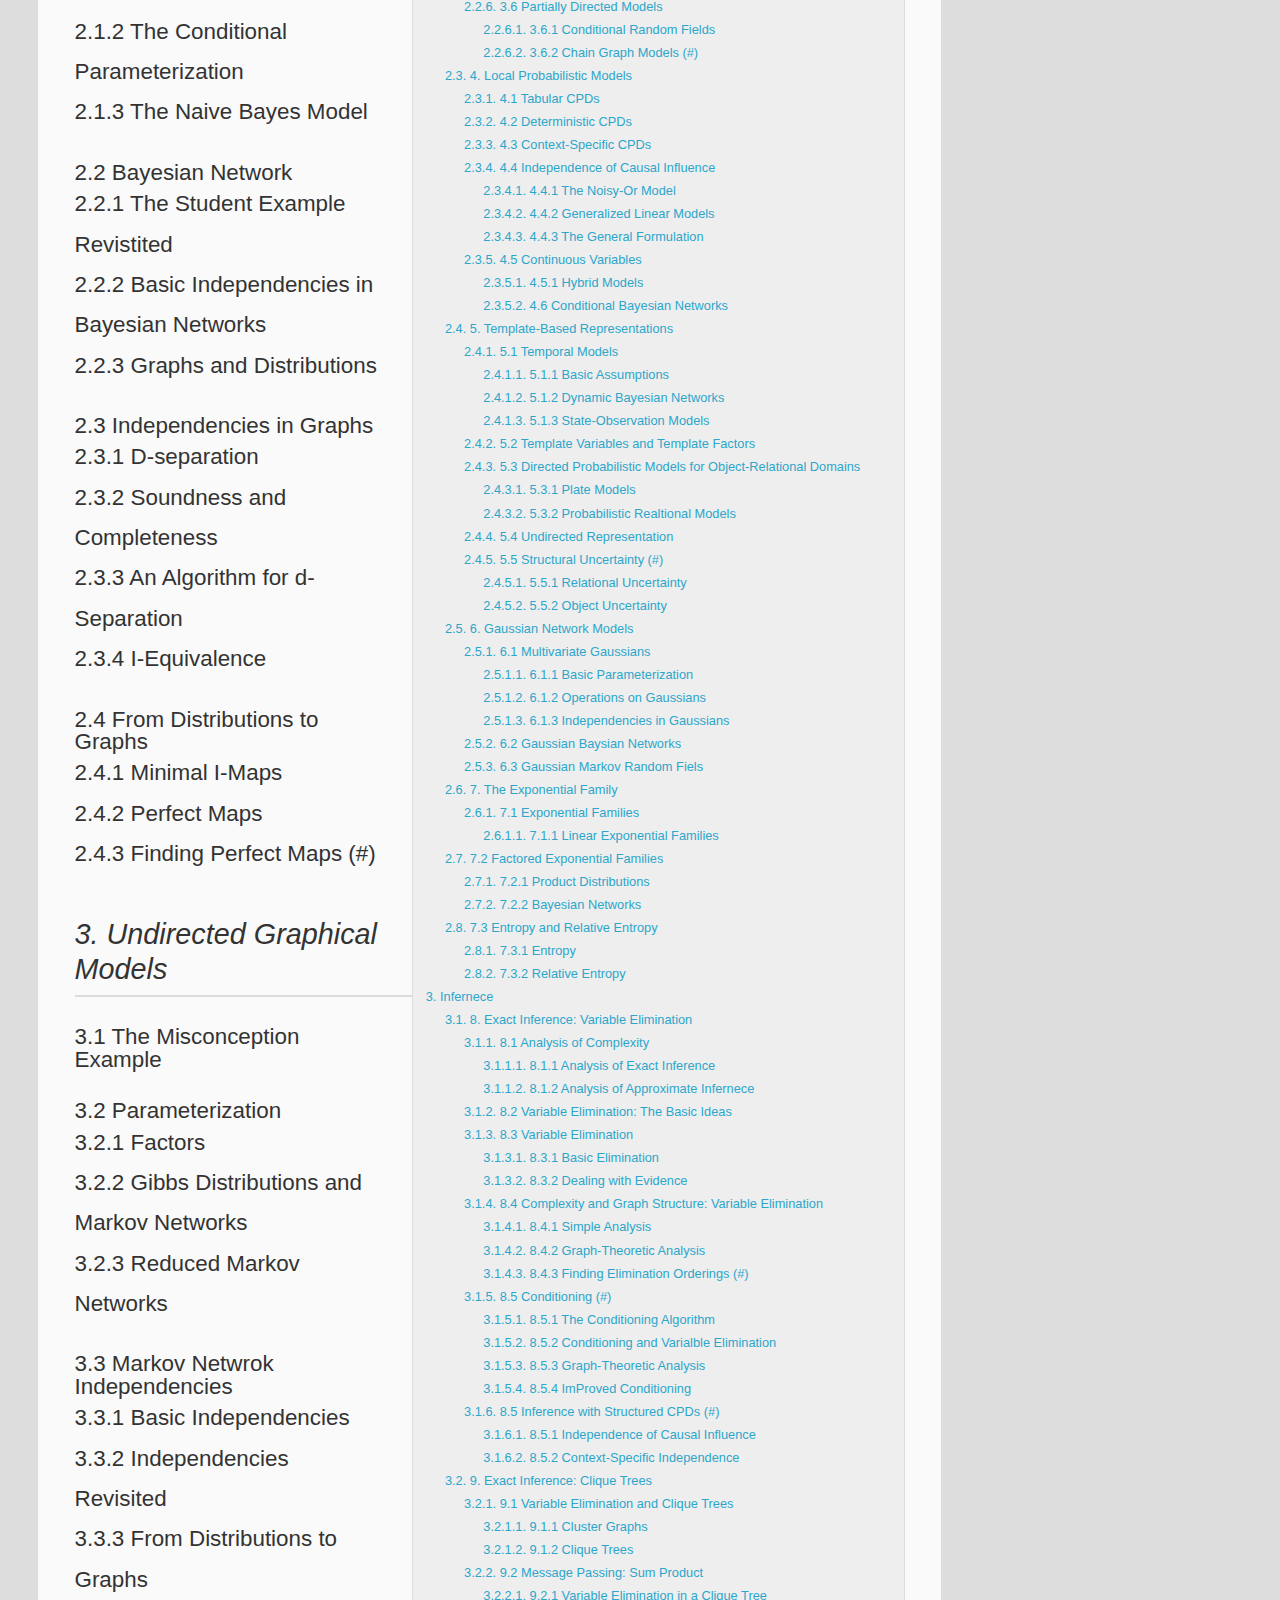
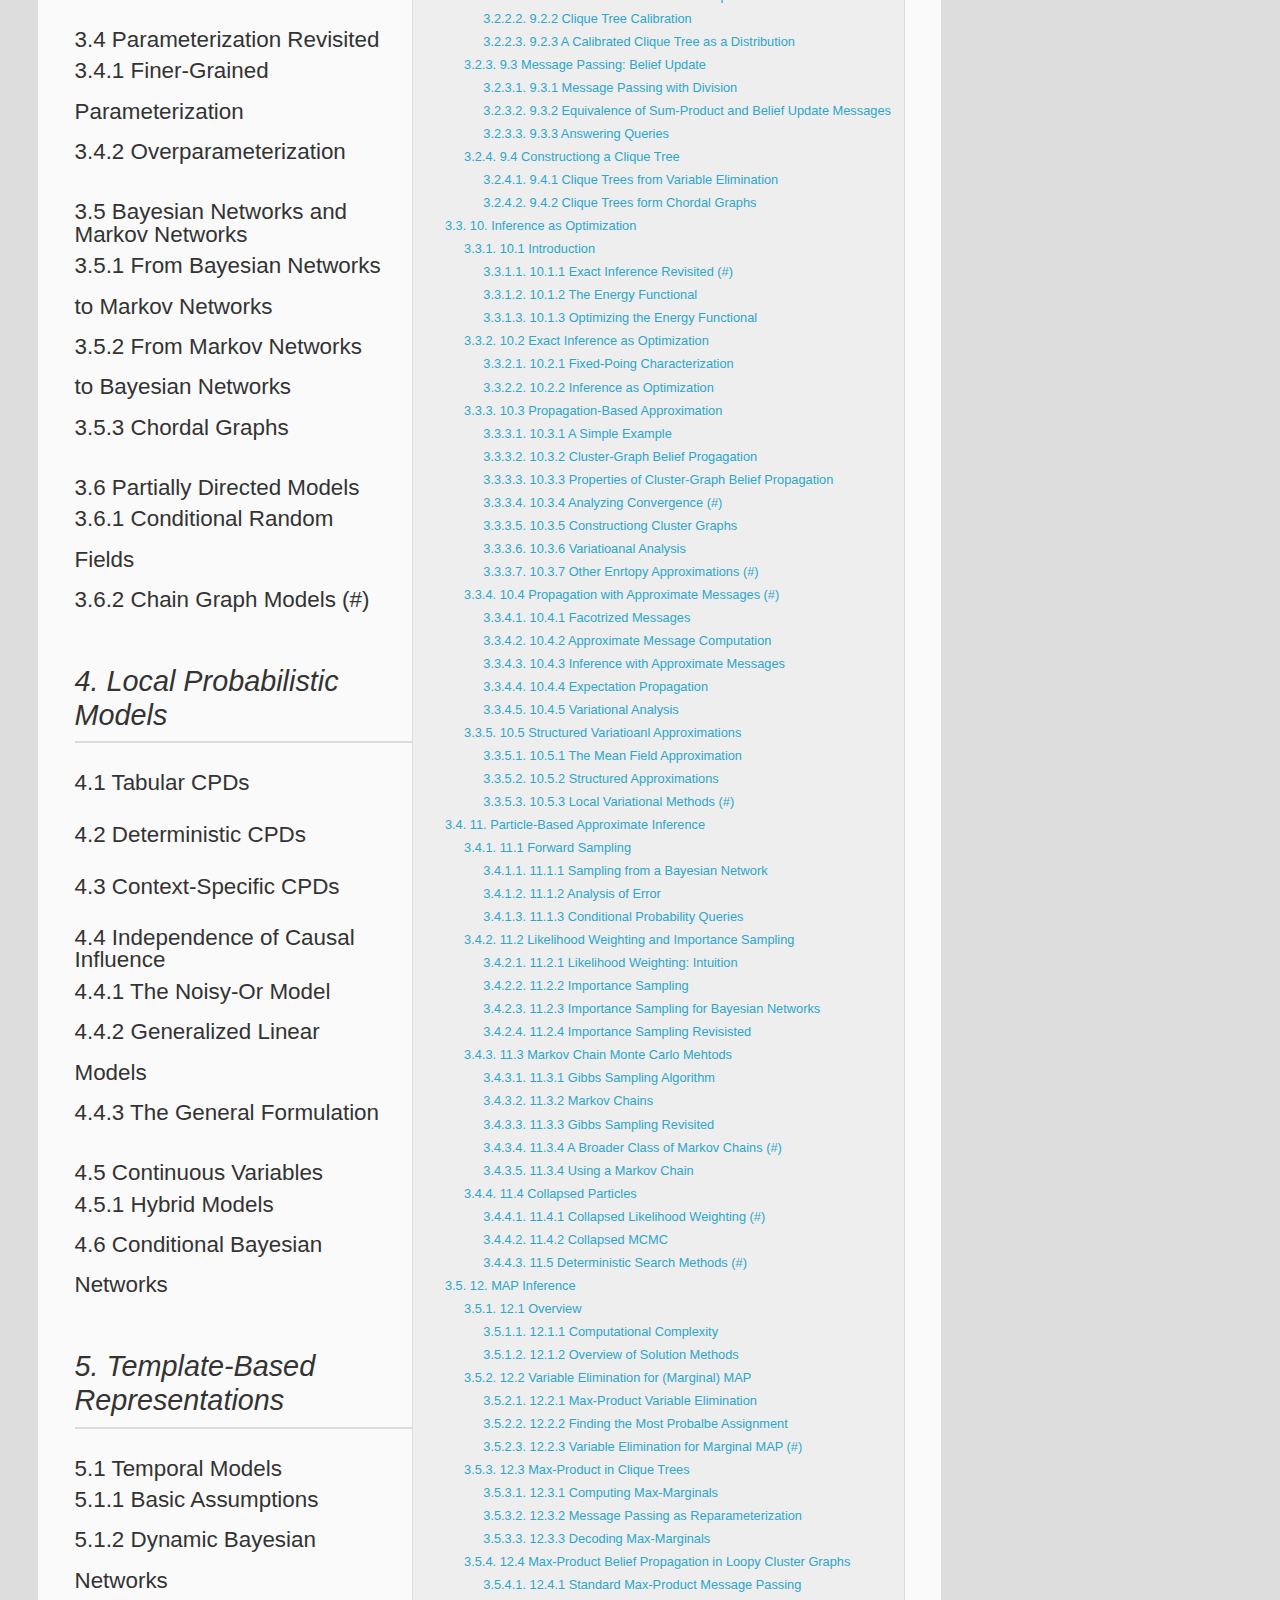
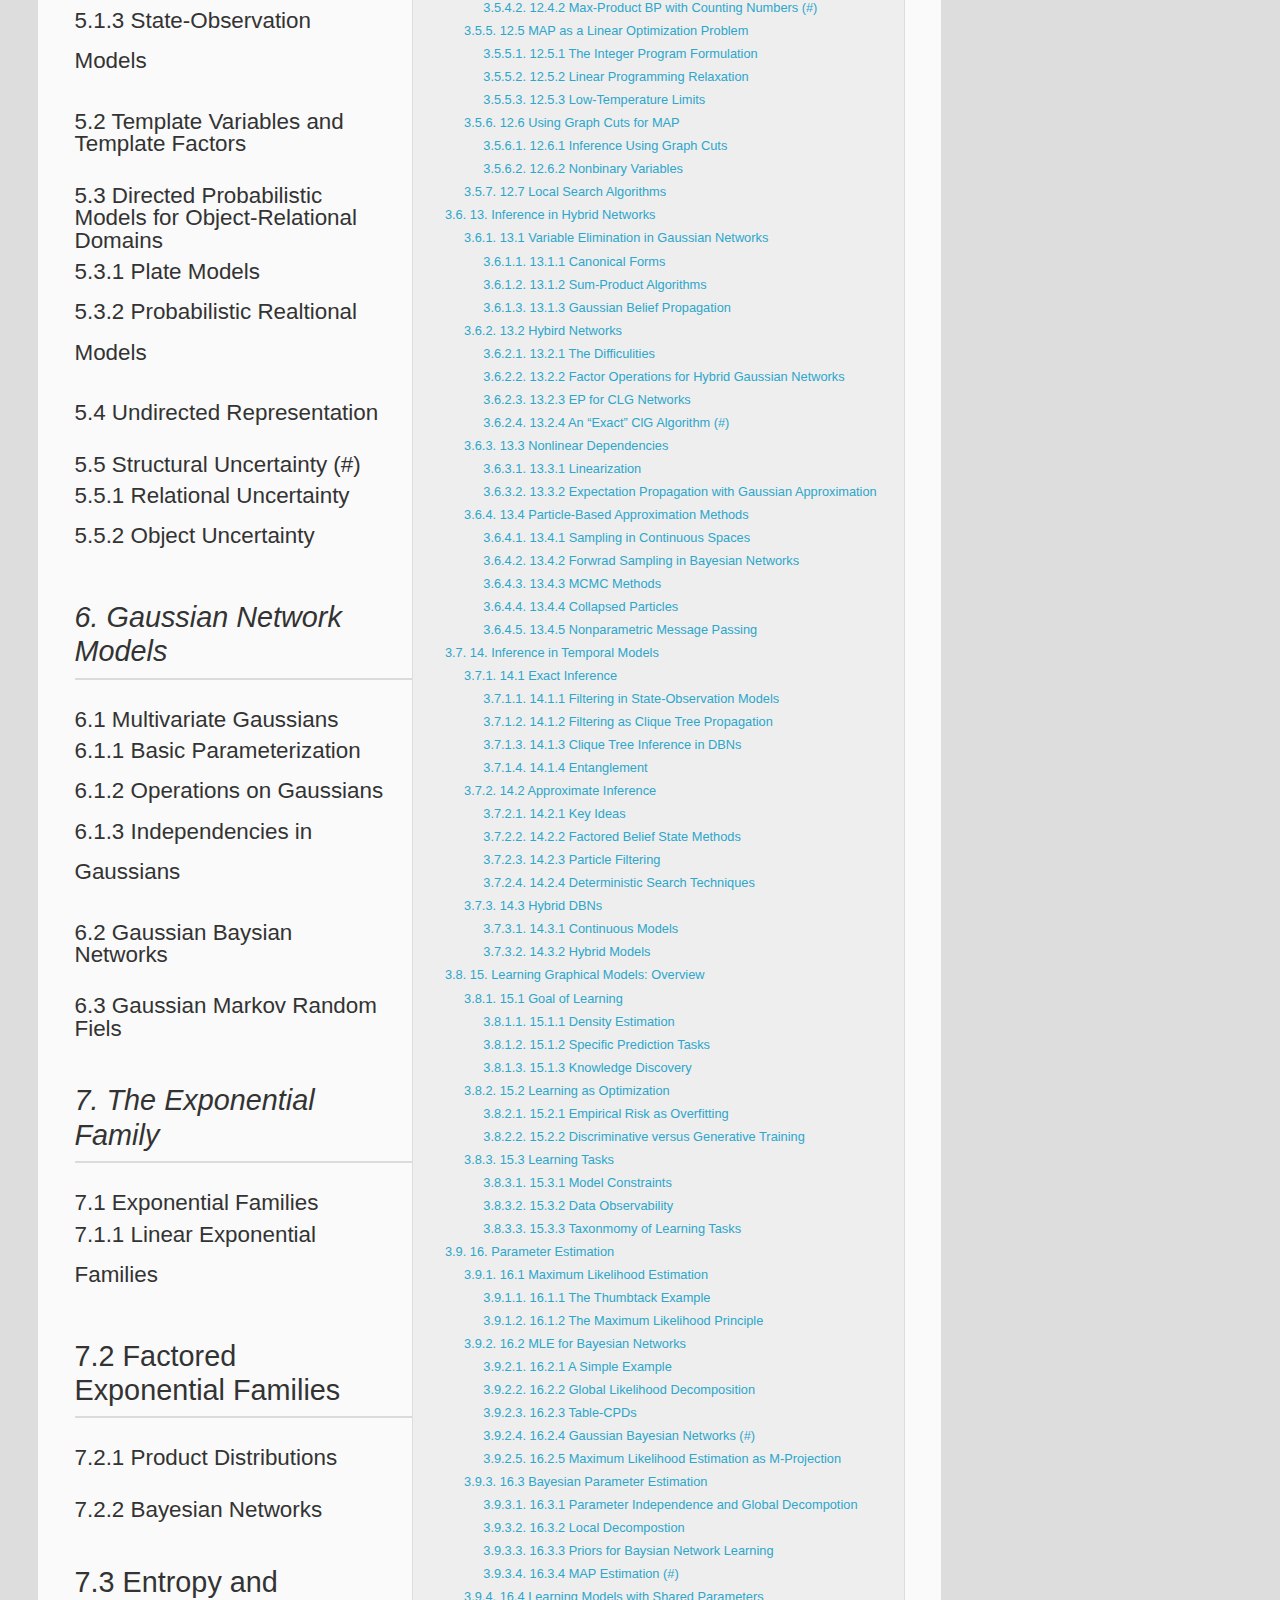
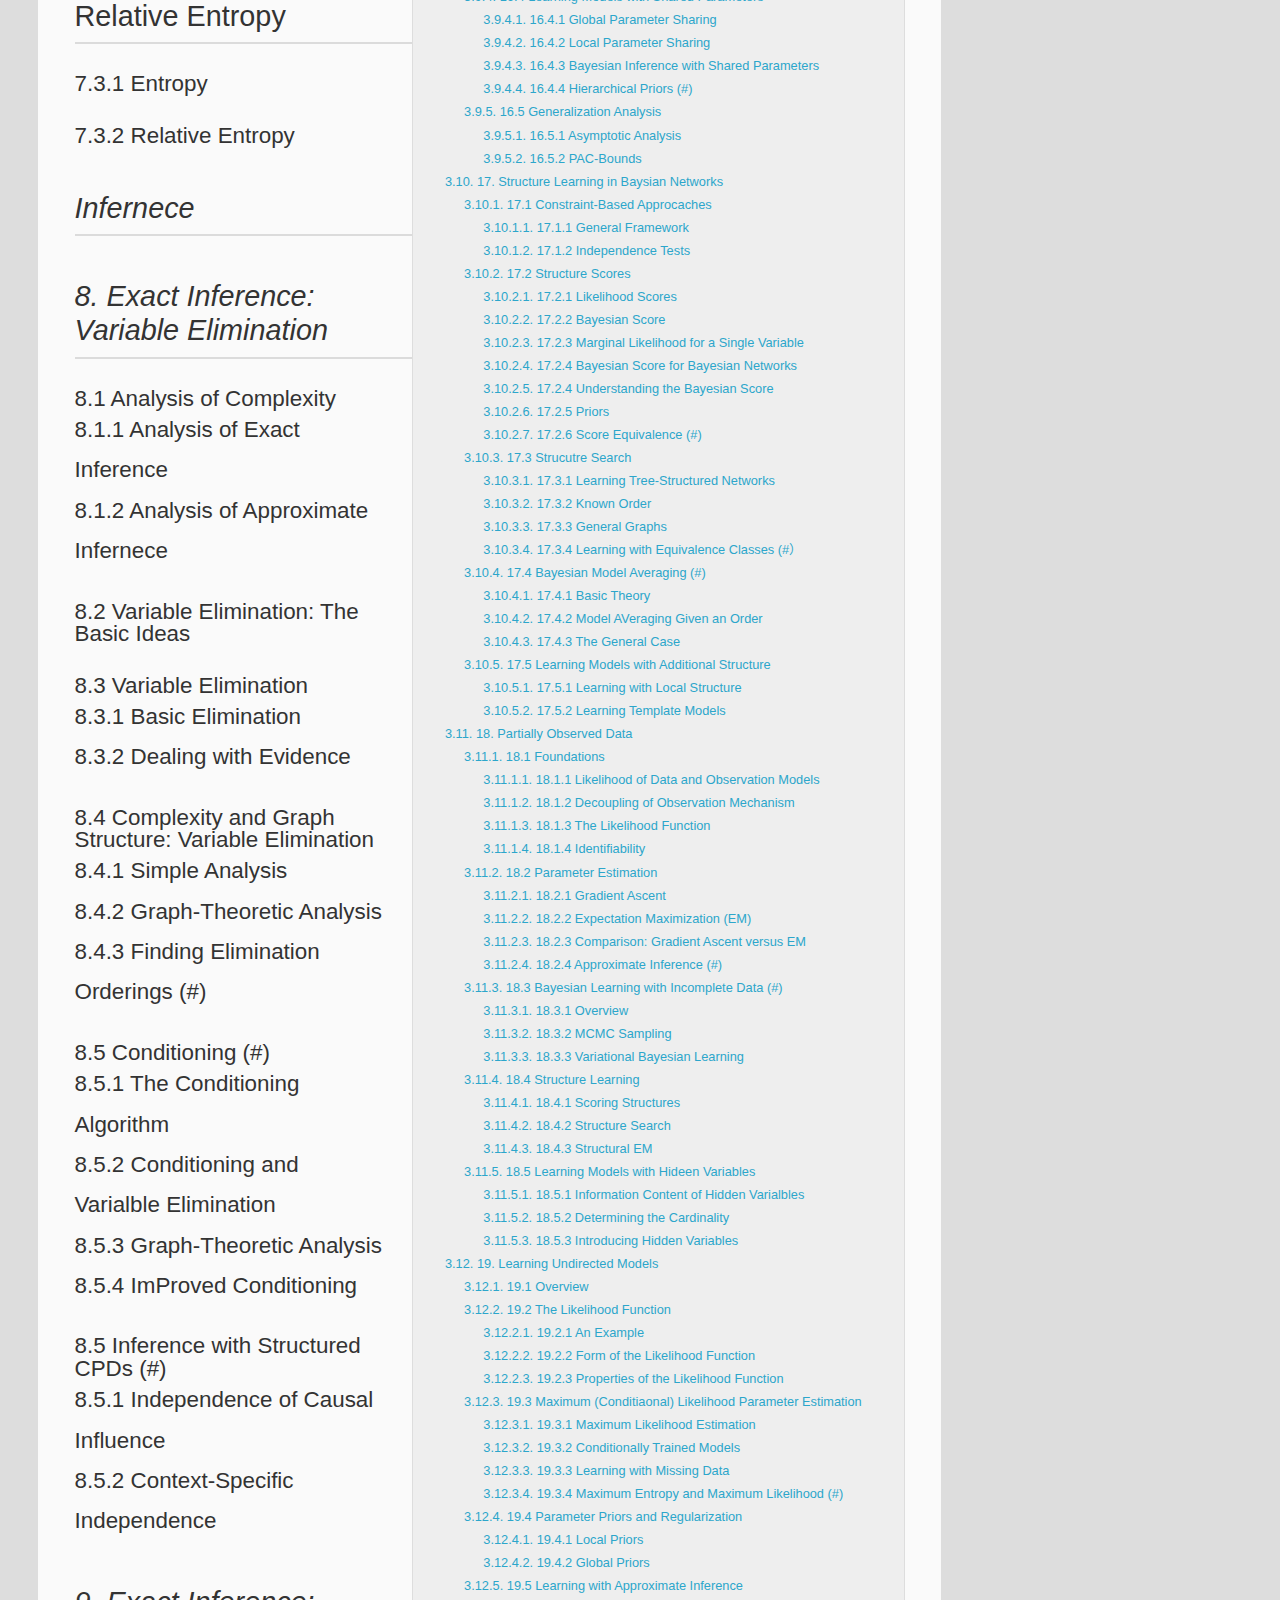
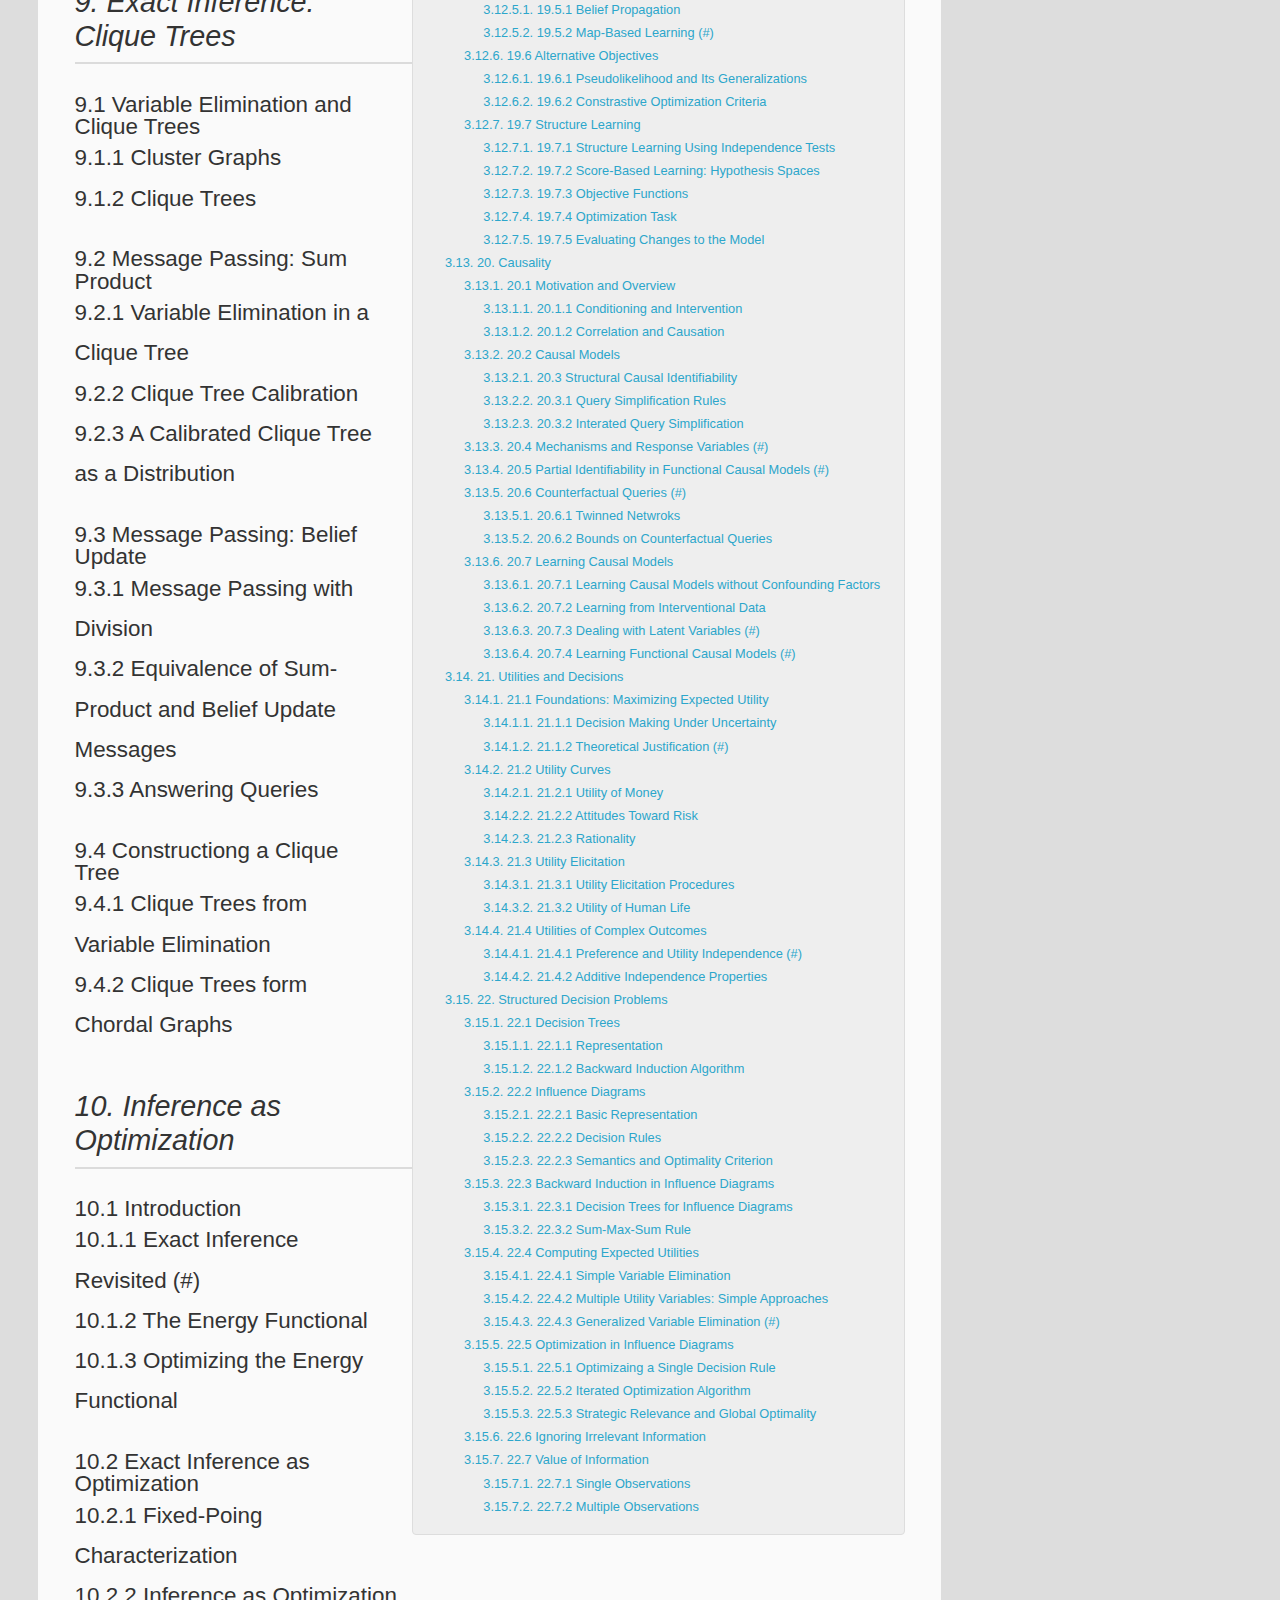
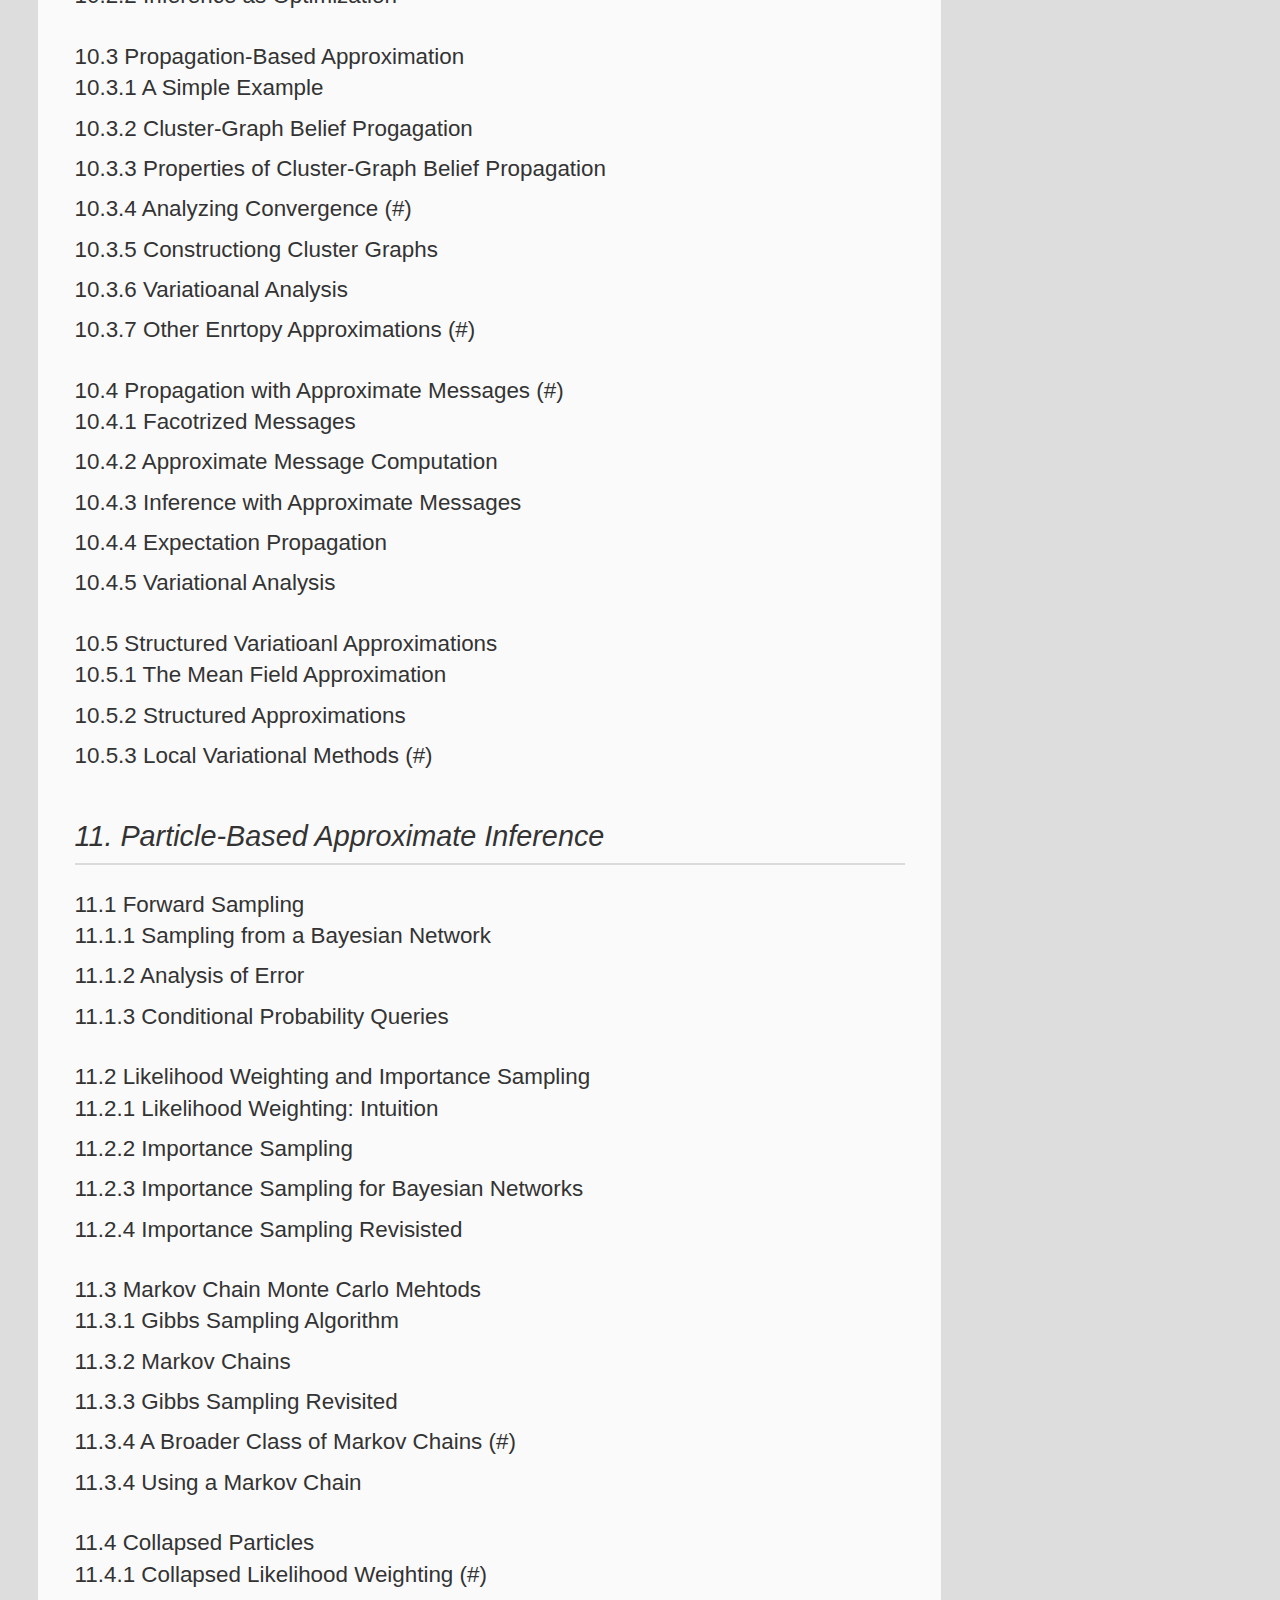
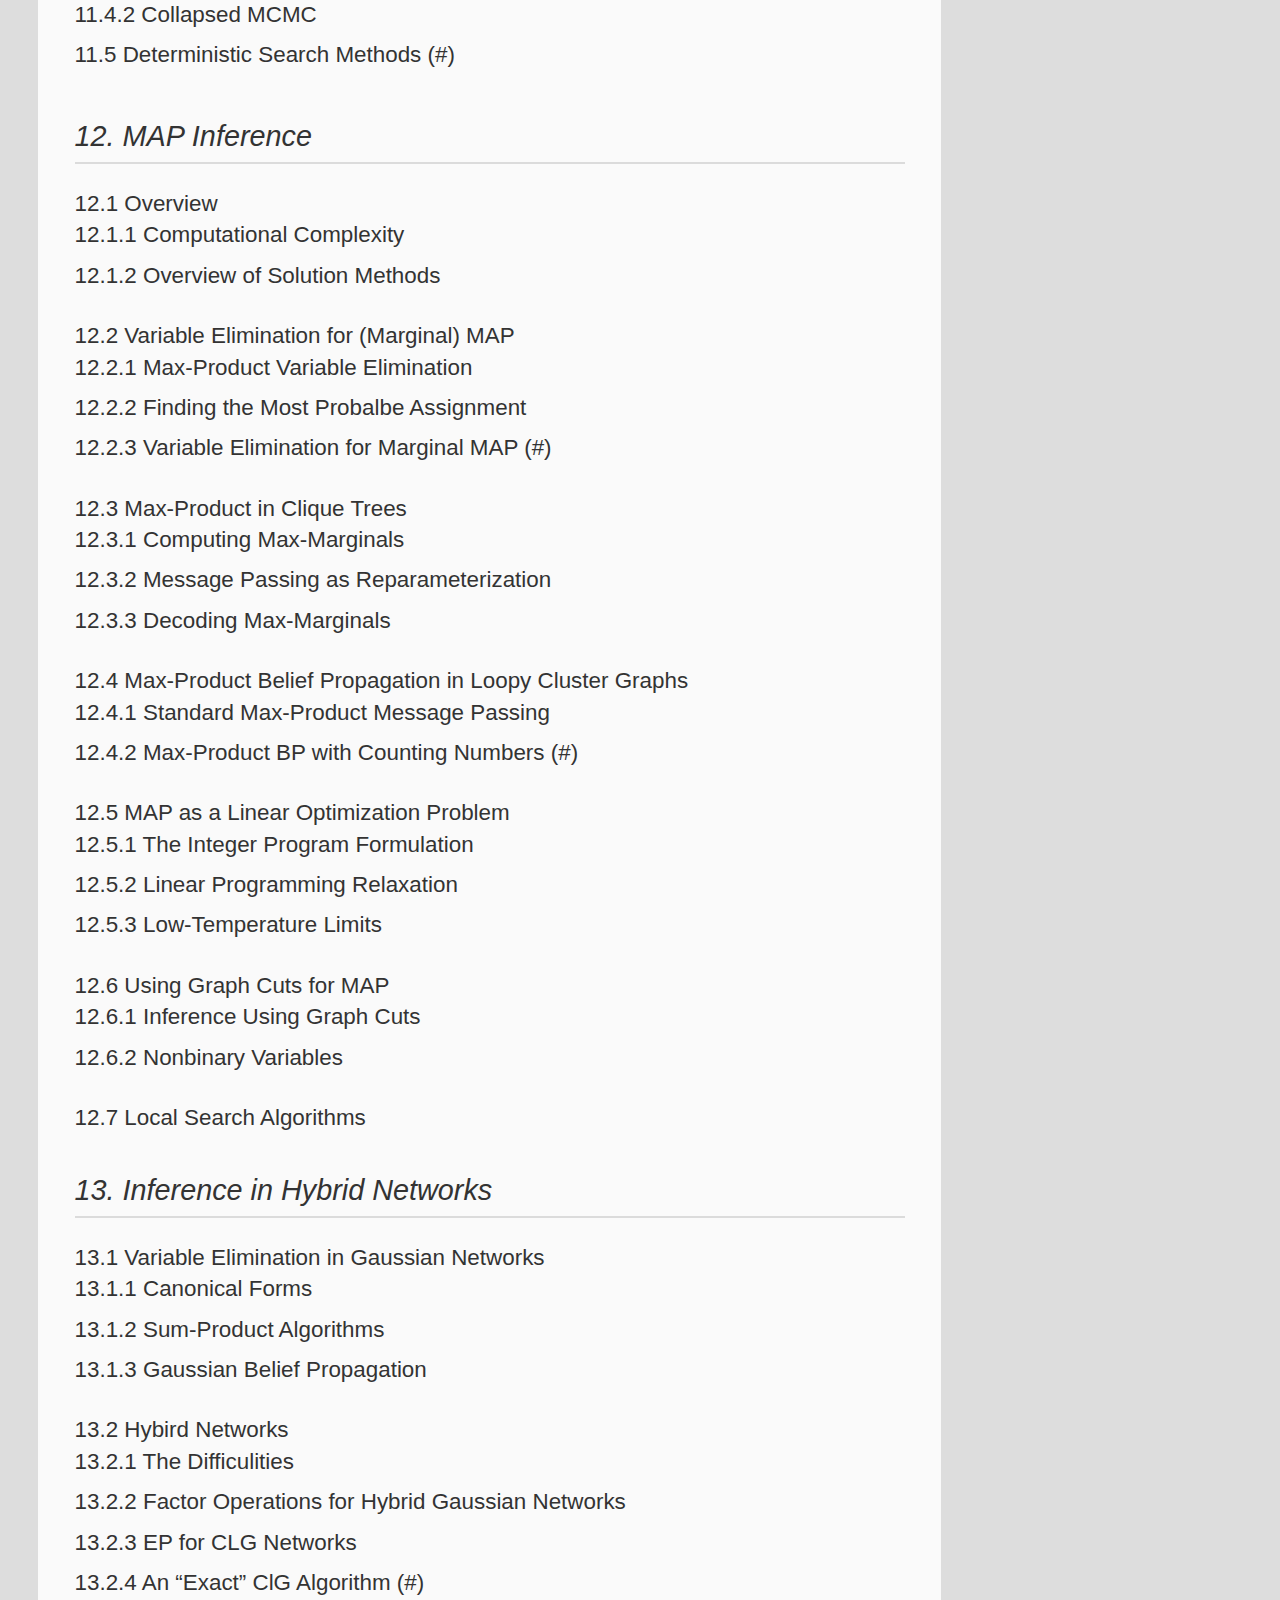
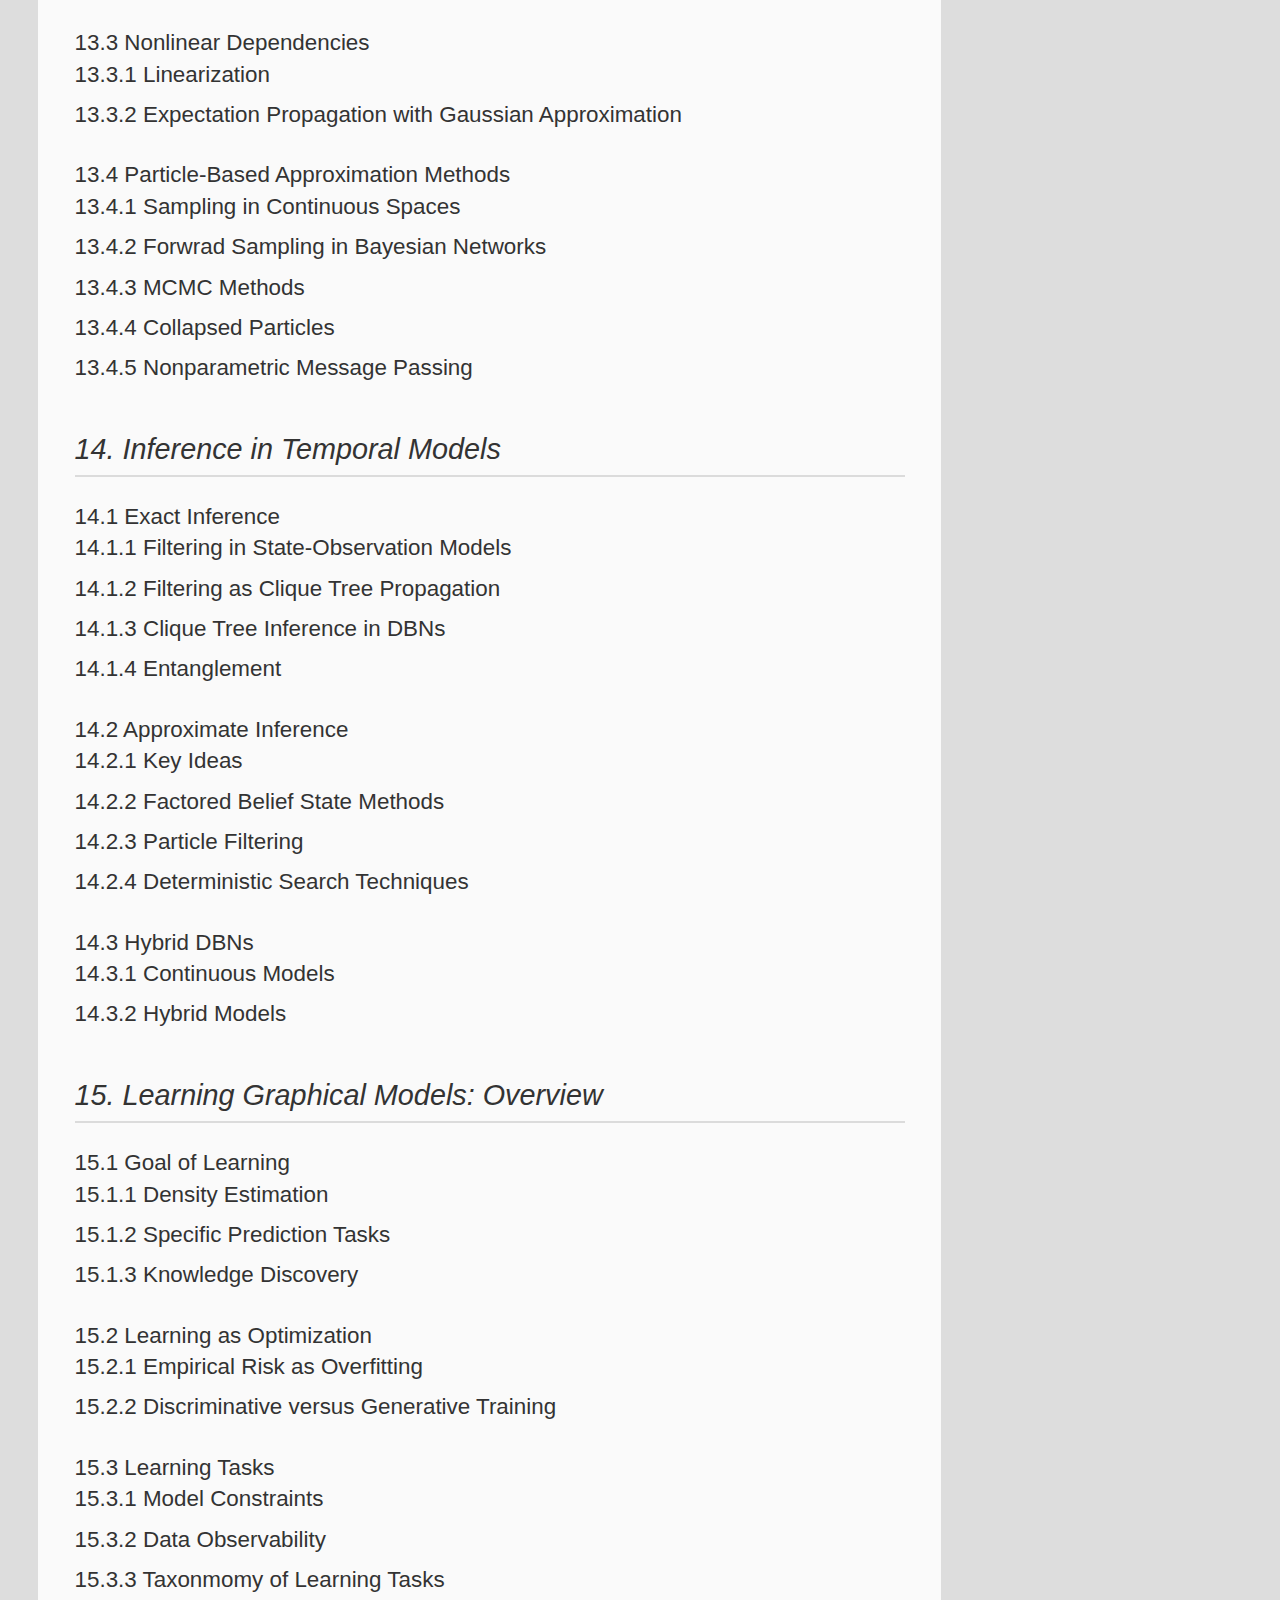
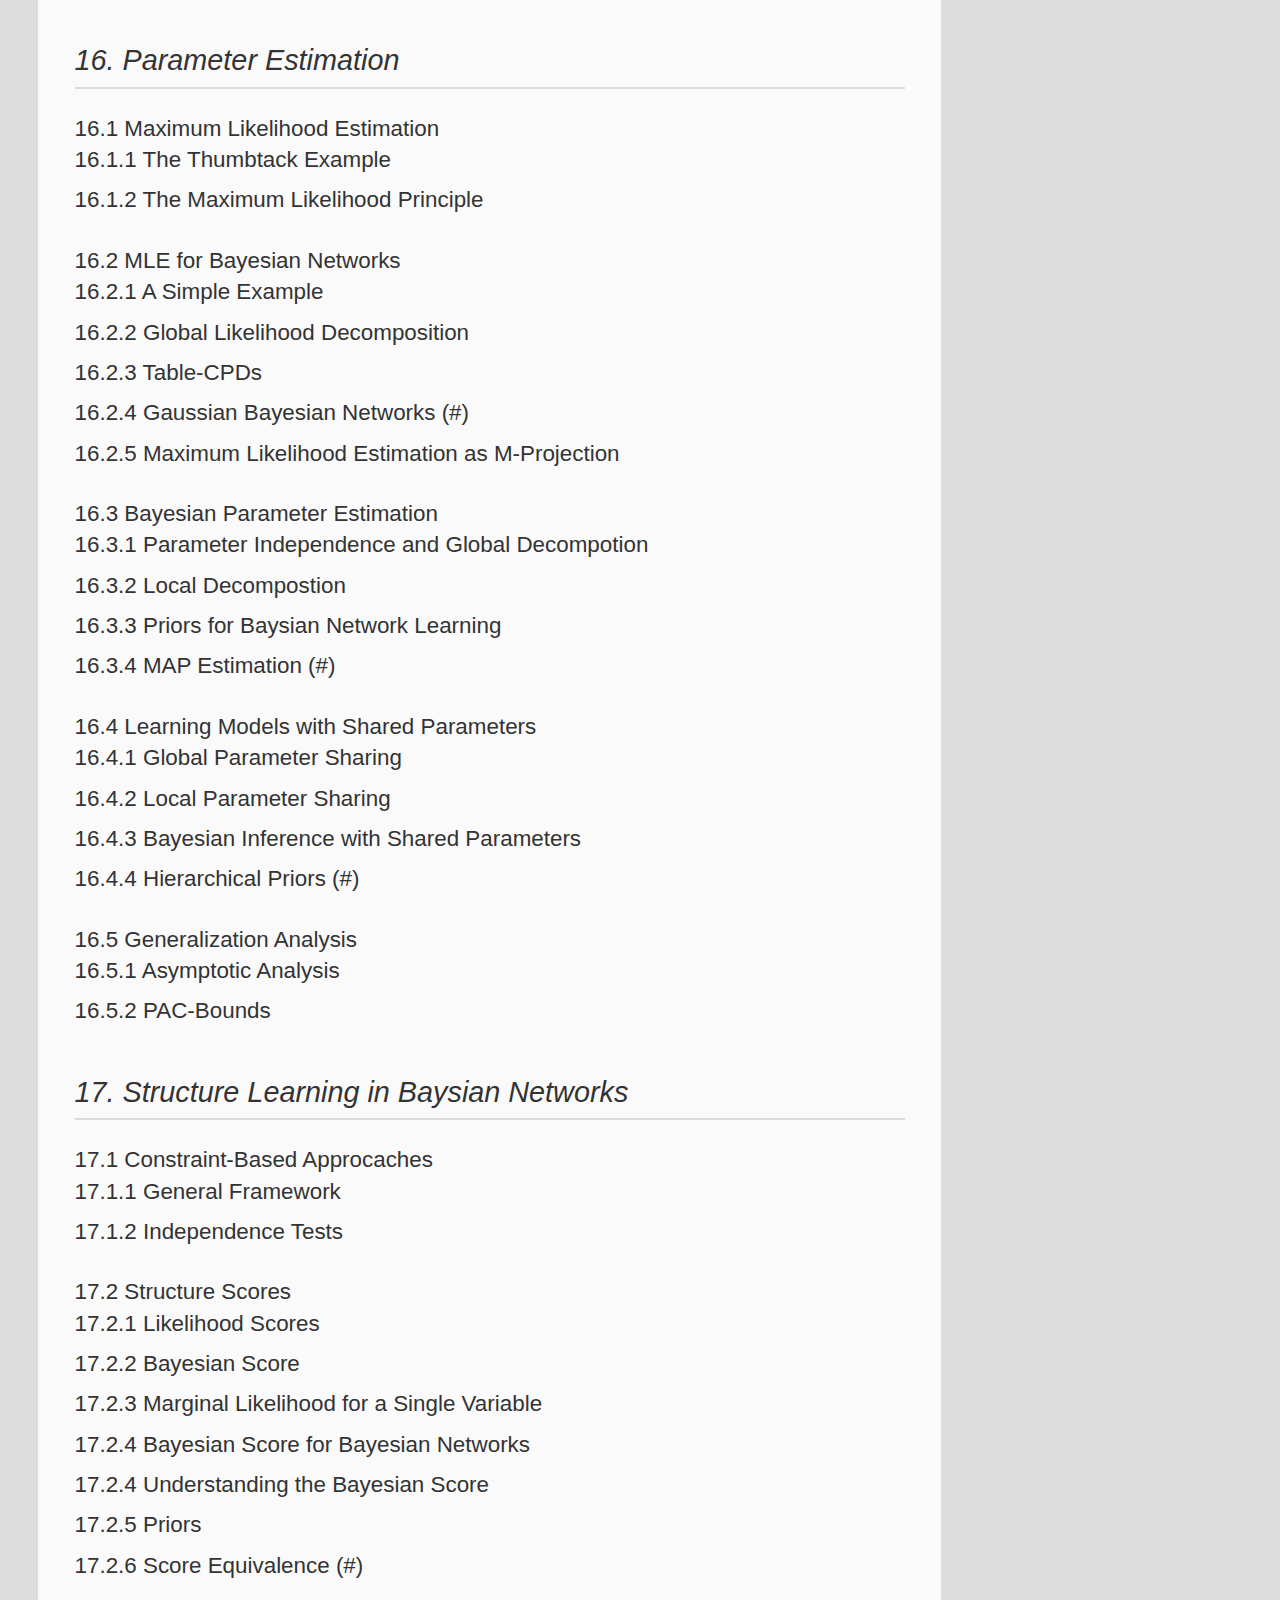
<file: 2017/04/21/概率图模型理论框架/index.html>
<!DOCTYPE HTML>
<html lang="zh-CN">
<head>
  <meta charset="UTF-8">
  
    <title>概率图模型理论框架 | Young Xu&#39;s TechBlog</title>
    <meta name="viewport" content="width=device-width, initial-scale=1,user-scalable=no">
    
    <meta name="author" content="Young Xu">
    

    
    <meta name="description" content="概率图模型总体框架，主要根据 Daphne Koller 的 《Probabilistic Graphical Models Principles and Techniques》编写">
<meta property="og:type" content="article">
<meta property="og:title" content="概率图模型理论框架">
<meta property="og:url" content="http://yoursite.com/2017/04/21/概率图模型理论框架/index.html">
<meta property="og:site_name" content="Young Xu's TechBlog">
<meta property="og:description" content="概率图模型总体框架，主要根据 Daphne Koller 的 《Probabilistic Graphical Models Principles and Techniques》编写">
<meta property="og:updated_time" content="2017-04-23T06:04:25.597Z">
<meta name="twitter:card" content="summary">
<meta name="twitter:title" content="概率图模型理论框架">
<meta name="twitter:description" content="概率图模型总体框架，主要根据 Daphne Koller 的 《Probabilistic Graphical Models Principles and Techniques》编写">

    
    <link rel="alternative" href="/atom.xml" title="Young Xu&#39;s TechBlog" type="application/atom+xml">
    
    
    <link rel="icon" href="/img/favicon.ico">
    
    
    <link rel="apple-touch-icon" href="/img/jacman.jpg">
    <link rel="apple-touch-icon-precomposed" href="/img/jacman.jpg">
    
    <link rel="stylesheet" href="/css/style.css">
</head>

  <body>
    <header>
      
<div>
		
			<div id="imglogo">
				<a href="/"><img src="/img/night.jpg" alt="Young Xu&#39;s TechBlog" title="Young Xu&#39;s TechBlog"/></a>
			</div>
			
			<div id="textlogo">
				<h1 class="site-name"><a href="/" title="Young Xu&#39;s TechBlog">Young Xu&#39;s TechBlog</a></h1>
				<h2 class="blog-motto">Now is better than never</h2>
			</div>
			<div class="navbar"><a class="navbutton navmobile" href="#" title="菜单">
			</a></div>
			<nav class="animated">
				<ul>
					<ul>
					 
						<li><a href="/">Home</a></li>
					
						<li><a href="/archives">Archives</a></li>
					
						<li><a href="/about">About</a></li>
					
					<li>
 					
					<form class="search" action="//google.com/search" method="get" accept-charset="utf-8">
						<label>Search</label>
						<input type="search" id="search" name="q" autocomplete="off" maxlength="20" placeholder="搜索" />
						<input type="hidden" name="q" value="site:yoursite.com">
					</form>
					
					</li>
				</ul>
			</nav>			
</div>
    </header>
    <div id="container">
      <div id="main" class="post" itemscope itemprop="blogPost">
  
	<article itemprop="articleBody"> 
		<header class="article-info clearfix">
  <h1 itemprop="name">
    
      <a href="/2017/04/21/概率图模型理论框架/" title="概率图模型理论框架" itemprop="url">概率图模型理论框架</a>
  </h1>
  <p class="article-author">By
       
		<a href="/about" title="Young Xu" target="_blank" itemprop="author">Young Xu</a>
		
  <p class="article-time">
    <time datetime="2017-04-21T02:50:26.061Z" itemprop="datePublished"> 发表于 2017-04-21</time>
    
  </p>
</header>
	<div class="article-content">
		
		<div id="toc" class="toc-article">
			<strong class="toc-title">文章目录</strong>
		
			<ol class="toc"><li class="toc-item toc-level-1"><a class="toc-link" href="#Probabilistic-Graphical-Models"><span class="toc-number">1.</span> <span class="toc-text">Probabilistic Graphical Models</span></a><ol class="toc-child"><li class="toc-item toc-level-2"><a class="toc-link" href="#1-Foundations"><span class="toc-number">1.1.</span> <span class="toc-text">1. Foundations</span></a><ol class="toc-child"><li class="toc-item toc-level-3"><a class="toc-link" href="#1-1-Probability-Theory"><span class="toc-number">1.1.1.</span> <span class="toc-text">1.1 Probability Theory</span></a><ol class="toc-child"><li class="toc-item toc-level-4"><a class="toc-link" href="#1-1-1-Probability-Distirbutions"><span class="toc-number">1.1.1.1.</span> <span class="toc-text">1.1.1 Probability Distirbutions</span></a></li><li class="toc-item toc-level-4"><a class="toc-link" href="#1-1-2-Basic-Concepts-in-Probability"><span class="toc-number">1.1.1.2.</span> <span class="toc-text">1.1.2 Basic Concepts in Probability</span></a></li><li class="toc-item toc-level-4"><a class="toc-link" href="#1-1-3-Random-Variables-and-Joint-Distributions"><span class="toc-number">1.1.1.3.</span> <span class="toc-text">1.1.3 Random Variables and Joint Distributions</span></a></li><li class="toc-item toc-level-4"><a class="toc-link" href="#1-1-4-Independence-and-Conditional-Independence"><span class="toc-number">1.1.1.4.</span> <span class="toc-text">1.1.4 Independence and Conditional Independence</span></a></li><li class="toc-item toc-level-4"><a class="toc-link" href="#1-1-5-Querying-a-Distribution"><span class="toc-number">1.1.1.5.</span> <span class="toc-text">1.1.5 Querying a Distribution</span></a></li><li class="toc-item toc-level-4"><a class="toc-link" href="#1-1-6-Continuous-Space"><span class="toc-number">1.1.1.6.</span> <span class="toc-text">1.1.6 Continuous Space</span></a></li><li class="toc-item toc-level-4"><a class="toc-link" href="#1-1-7-Expectation-and-Variance"><span class="toc-number">1.1.1.7.</span> <span class="toc-text">1.1.7 Expectation and Variance</span></a></li></ol></li><li class="toc-item toc-level-3"><a class="toc-link" href="#1-2-Graphs"><span class="toc-number">1.1.2.</span> <span class="toc-text">1.2 Graphs</span></a><ol class="toc-child"><li class="toc-item toc-level-4"><a class="toc-link" href="#1-2-1-Nodes-and-Edges"><span class="toc-number">1.1.2.1.</span> <span class="toc-text">1.2.1 Nodes and Edges</span></a></li><li class="toc-item toc-level-4"><a class="toc-link" href="#1-2-2-Subgraphs"><span class="toc-number">1.1.2.2.</span> <span class="toc-text">1.2.2 Subgraphs</span></a></li><li class="toc-item toc-level-4"><a class="toc-link" href="#1-2-3-Paths-and-Trails"><span class="toc-number">1.1.2.3.</span> <span class="toc-text">1.2.3 Paths and Trails</span></a></li><li class="toc-item toc-level-4"><a class="toc-link" href="#1-2-4-Cycles-and-Loops"><span class="toc-number">1.1.2.4.</span> <span class="toc-text">1.2.4 Cycles and Loops</span></a></li></ol></li></ol></li></ol></li><li class="toc-item toc-level-1"><a class="toc-link" href="#Representation"><span class="toc-number">2.</span> <span class="toc-text">Representation</span></a><ol class="toc-child"><li class="toc-item toc-level-2"><a class="toc-link" href="#2-The-Bayesian-Network-Representation"><span class="toc-number">2.1.</span> <span class="toc-text">2. The Bayesian Network Representation</span></a><ol class="toc-child"><li class="toc-item toc-level-3"><a class="toc-link" href="#2-1-Exploting-Independence-Properties"><span class="toc-number">2.1.1.</span> <span class="toc-text">2.1 Exploting Independence Properties</span></a><ol class="toc-child"><li class="toc-item toc-level-4"><a class="toc-link" href="#2-1-1-Independent-Random-Variables"><span class="toc-number">2.1.1.1.</span> <span class="toc-text">2.1.1 Independent Random Variables</span></a></li><li class="toc-item toc-level-4"><a class="toc-link" href="#2-1-2-The-Conditional-Parameterization"><span class="toc-number">2.1.1.2.</span> <span class="toc-text">2.1.2 The Conditional Parameterization</span></a></li><li class="toc-item toc-level-4"><a class="toc-link" href="#2-1-3-The-Naive-Bayes-Model"><span class="toc-number">2.1.1.3.</span> <span class="toc-text">2.1.3 The Naive Bayes Model</span></a></li></ol></li><li class="toc-item toc-level-3"><a class="toc-link" href="#2-2-Bayesian-Network"><span class="toc-number">2.1.2.</span> <span class="toc-text">2.2 Bayesian Network</span></a><ol class="toc-child"><li class="toc-item toc-level-4"><a class="toc-link" href="#2-2-1-The-Student-Example-Revistited"><span class="toc-number">2.1.2.1.</span> <span class="toc-text">2.2.1 The Student Example Revistited</span></a></li><li class="toc-item toc-level-4"><a class="toc-link" href="#2-2-2-Basic-Independencies-in-Bayesian-Networks"><span class="toc-number">2.1.2.2.</span> <span class="toc-text">2.2.2 Basic Independencies in Bayesian Networks</span></a></li><li class="toc-item toc-level-4"><a class="toc-link" href="#2-2-3-Graphs-and-Distributions"><span class="toc-number">2.1.2.3.</span> <span class="toc-text">2.2.3 Graphs and Distributions</span></a></li></ol></li><li class="toc-item toc-level-3"><a class="toc-link" href="#2-3-Independencies-in-Graphs"><span class="toc-number">2.1.3.</span> <span class="toc-text">2.3 Independencies in Graphs</span></a><ol class="toc-child"><li class="toc-item toc-level-4"><a class="toc-link" href="#2-3-1-D-separation"><span class="toc-number">2.1.3.1.</span> <span class="toc-text">2.3.1 D-separation</span></a></li><li class="toc-item toc-level-4"><a class="toc-link" href="#2-3-2-Soundness-and-Completeness"><span class="toc-number">2.1.3.2.</span> <span class="toc-text">2.3.2 Soundness and Completeness</span></a></li><li class="toc-item toc-level-4"><a class="toc-link" href="#2-3-3-An-Algorithm-for-d-Separation"><span class="toc-number">2.1.3.3.</span> <span class="toc-text">2.3.3 An Algorithm for d-Separation</span></a></li><li class="toc-item toc-level-4"><a class="toc-link" href="#2-3-4-I-Equivalence"><span class="toc-number">2.1.3.4.</span> <span class="toc-text">2.3.4 I-Equivalence</span></a></li></ol></li><li class="toc-item toc-level-3"><a class="toc-link" href="#2-4-From-Distributions-to-Graphs"><span class="toc-number">2.1.4.</span> <span class="toc-text">2.4 From Distributions to Graphs</span></a><ol class="toc-child"><li class="toc-item toc-level-4"><a class="toc-link" href="#2-4-1-Minimal-I-Maps"><span class="toc-number">2.1.4.1.</span> <span class="toc-text">2.4.1 Minimal I-Maps</span></a></li><li class="toc-item toc-level-4"><a class="toc-link" href="#2-4-2-Perfect-Maps"><span class="toc-number">2.1.4.2.</span> <span class="toc-text">2.4.2 Perfect Maps</span></a></li><li class="toc-item toc-level-4"><a class="toc-link" href="#2-4-3-Finding-Perfect-Maps"><span class="toc-number">2.1.4.3.</span> <span class="toc-text">2.4.3 Finding Perfect Maps (#)</span></a></li></ol></li></ol></li><li class="toc-item toc-level-2"><a class="toc-link" href="#3-Undirected-Graphical-Models"><span class="toc-number">2.2.</span> <span class="toc-text">3. Undirected Graphical Models</span></a><ol class="toc-child"><li class="toc-item toc-level-3"><a class="toc-link" href="#3-1-The-Misconception-Example"><span class="toc-number">2.2.1.</span> <span class="toc-text">3.1 The Misconception Example</span></a></li><li class="toc-item toc-level-3"><a class="toc-link" href="#3-2-Parameterization"><span class="toc-number">2.2.2.</span> <span class="toc-text">3.2 Parameterization</span></a><ol class="toc-child"><li class="toc-item toc-level-4"><a class="toc-link" href="#3-2-1-Factors"><span class="toc-number">2.2.2.1.</span> <span class="toc-text">3.2.1 Factors</span></a></li><li class="toc-item toc-level-4"><a class="toc-link" href="#3-2-2-Gibbs-Distributions-and-Markov-Networks"><span class="toc-number">2.2.2.2.</span> <span class="toc-text">3.2.2 Gibbs Distributions and Markov Networks</span></a></li><li class="toc-item toc-level-4"><a class="toc-link" href="#3-2-3-Reduced-Markov-Networks"><span class="toc-number">2.2.2.3.</span> <span class="toc-text">3.2.3 Reduced Markov Networks</span></a></li></ol></li><li class="toc-item toc-level-3"><a class="toc-link" href="#3-3-Markov-Netwrok-Independencies"><span class="toc-number">2.2.3.</span> <span class="toc-text">3.3 Markov Netwrok Independencies</span></a><ol class="toc-child"><li class="toc-item toc-level-4"><a class="toc-link" href="#3-3-1-Basic-Independencies"><span class="toc-number">2.2.3.1.</span> <span class="toc-text">3.3.1 Basic Independencies</span></a></li><li class="toc-item toc-level-4"><a class="toc-link" href="#3-3-2-Independencies-Revisited"><span class="toc-number">2.2.3.2.</span> <span class="toc-text">3.3.2 Independencies Revisited</span></a></li><li class="toc-item toc-level-4"><a class="toc-link" href="#3-3-3-From-Distributions-to-Graphs"><span class="toc-number">2.2.3.3.</span> <span class="toc-text">3.3.3 From Distributions to Graphs</span></a></li></ol></li><li class="toc-item toc-level-3"><a class="toc-link" href="#3-4-Parameterization-Revisited"><span class="toc-number">2.2.4.</span> <span class="toc-text">3.4 Parameterization Revisited</span></a><ol class="toc-child"><li class="toc-item toc-level-4"><a class="toc-link" href="#3-4-1-Finer-Grained-Parameterization"><span class="toc-number">2.2.4.1.</span> <span class="toc-text">3.4.1 Finer-Grained Parameterization</span></a></li><li class="toc-item toc-level-4"><a class="toc-link" href="#3-4-2-Overparameterization"><span class="toc-number">2.2.4.2.</span> <span class="toc-text">3.4.2 Overparameterization</span></a></li></ol></li><li class="toc-item toc-level-3"><a class="toc-link" href="#3-5-Bayesian-Networks-and-Markov-Networks"><span class="toc-number">2.2.5.</span> <span class="toc-text">3.5 Bayesian Networks and Markov Networks</span></a><ol class="toc-child"><li class="toc-item toc-level-4"><a class="toc-link" href="#3-5-1-From-Bayesian-Networks-to-Markov-Networks"><span class="toc-number">2.2.5.1.</span> <span class="toc-text">3.5.1 From Bayesian Networks to Markov Networks</span></a></li><li class="toc-item toc-level-4"><a class="toc-link" href="#3-5-2-From-Markov-Networks-to-Bayesian-Networks"><span class="toc-number">2.2.5.2.</span> <span class="toc-text">3.5.2 From Markov Networks to Bayesian Networks</span></a></li><li class="toc-item toc-level-4"><a class="toc-link" href="#3-5-3-Chordal-Graphs"><span class="toc-number">2.2.5.3.</span> <span class="toc-text">3.5.3 Chordal Graphs</span></a></li></ol></li><li class="toc-item toc-level-3"><a class="toc-link" href="#3-6-Partially-Directed-Models"><span class="toc-number">2.2.6.</span> <span class="toc-text">3.6 Partially Directed Models</span></a><ol class="toc-child"><li class="toc-item toc-level-4"><a class="toc-link" href="#3-6-1-Conditional-Random-Fields"><span class="toc-number">2.2.6.1.</span> <span class="toc-text">3.6.1 Conditional Random Fields</span></a></li><li class="toc-item toc-level-4"><a class="toc-link" href="#3-6-2-Chain-Graph-Models"><span class="toc-number">2.2.6.2.</span> <span class="toc-text">3.6.2 Chain Graph Models (#)</span></a></li></ol></li></ol></li><li class="toc-item toc-level-2"><a class="toc-link" href="#4-Local-Probabilistic-Models"><span class="toc-number">2.3.</span> <span class="toc-text">4. Local Probabilistic Models</span></a><ol class="toc-child"><li class="toc-item toc-level-3"><a class="toc-link" href="#4-1-Tabular-CPDs"><span class="toc-number">2.3.1.</span> <span class="toc-text">4.1 Tabular CPDs</span></a></li><li class="toc-item toc-level-3"><a class="toc-link" href="#4-2-Deterministic-CPDs"><span class="toc-number">2.3.2.</span> <span class="toc-text">4.2 Deterministic CPDs</span></a></li><li class="toc-item toc-level-3"><a class="toc-link" href="#4-3-Context-Specific-CPDs"><span class="toc-number">2.3.3.</span> <span class="toc-text">4.3 Context-Specific CPDs</span></a></li><li class="toc-item toc-level-3"><a class="toc-link" href="#4-4-Independence-of-Causal-Influence"><span class="toc-number">2.3.4.</span> <span class="toc-text">4.4 Independence of Causal Influence</span></a><ol class="toc-child"><li class="toc-item toc-level-4"><a class="toc-link" href="#4-4-1-The-Noisy-Or-Model"><span class="toc-number">2.3.4.1.</span> <span class="toc-text">4.4.1 The Noisy-Or Model</span></a></li><li class="toc-item toc-level-4"><a class="toc-link" href="#4-4-2-Generalized-Linear-Models"><span class="toc-number">2.3.4.2.</span> <span class="toc-text">4.4.2 Generalized Linear Models</span></a></li><li class="toc-item toc-level-4"><a class="toc-link" href="#4-4-3-The-General-Formulation"><span class="toc-number">2.3.4.3.</span> <span class="toc-text">4.4.3 The General Formulation</span></a></li></ol></li><li class="toc-item toc-level-3"><a class="toc-link" href="#4-5-Continuous-Variables"><span class="toc-number">2.3.5.</span> <span class="toc-text">4.5 Continuous Variables</span></a><ol class="toc-child"><li class="toc-item toc-level-4"><a class="toc-link" href="#4-5-1-Hybrid-Models"><span class="toc-number">2.3.5.1.</span> <span class="toc-text">4.5.1 Hybrid Models</span></a></li><li class="toc-item toc-level-4"><a class="toc-link" href="#4-6-Conditional-Bayesian-Networks"><span class="toc-number">2.3.5.2.</span> <span class="toc-text">4.6 Conditional Bayesian Networks</span></a></li></ol></li></ol></li><li class="toc-item toc-level-2"><a class="toc-link" href="#5-Template-Based-Representations"><span class="toc-number">2.4.</span> <span class="toc-text">5. Template-Based Representations</span></a><ol class="toc-child"><li class="toc-item toc-level-3"><a class="toc-link" href="#5-1-Temporal-Models"><span class="toc-number">2.4.1.</span> <span class="toc-text">5.1 Temporal Models</span></a><ol class="toc-child"><li class="toc-item toc-level-4"><a class="toc-link" href="#5-1-1-Basic-Assumptions"><span class="toc-number">2.4.1.1.</span> <span class="toc-text">5.1.1 Basic Assumptions</span></a></li><li class="toc-item toc-level-4"><a class="toc-link" href="#5-1-2-Dynamic-Bayesian-Networks"><span class="toc-number">2.4.1.2.</span> <span class="toc-text">5.1.2 Dynamic Bayesian Networks</span></a></li><li class="toc-item toc-level-4"><a class="toc-link" href="#5-1-3-State-Observation-Models"><span class="toc-number">2.4.1.3.</span> <span class="toc-text">5.1.3 State-Observation Models</span></a></li></ol></li><li class="toc-item toc-level-3"><a class="toc-link" href="#5-2-Template-Variables-and-Template-Factors"><span class="toc-number">2.4.2.</span> <span class="toc-text">5.2 Template Variables and Template Factors</span></a></li><li class="toc-item toc-level-3"><a class="toc-link" href="#5-3-Directed-Probabilistic-Models-for-Object-Relational-Domains"><span class="toc-number">2.4.3.</span> <span class="toc-text">5.3 Directed Probabilistic Models for Object-Relational Domains</span></a><ol class="toc-child"><li class="toc-item toc-level-4"><a class="toc-link" href="#5-3-1-Plate-Models"><span class="toc-number">2.4.3.1.</span> <span class="toc-text">5.3.1 Plate Models</span></a></li><li class="toc-item toc-level-4"><a class="toc-link" href="#5-3-2-Probabilistic-Realtional-Models"><span class="toc-number">2.4.3.2.</span> <span class="toc-text">5.3.2 Probabilistic Realtional Models</span></a></li></ol></li><li class="toc-item toc-level-3"><a class="toc-link" href="#5-4-Undirected-Representation"><span class="toc-number">2.4.4.</span> <span class="toc-text">5.4 Undirected Representation</span></a></li><li class="toc-item toc-level-3"><a class="toc-link" href="#5-5-Structural-Uncertainty"><span class="toc-number">2.4.5.</span> <span class="toc-text">5.5 Structural Uncertainty (#)</span></a><ol class="toc-child"><li class="toc-item toc-level-4"><a class="toc-link" href="#5-5-1-Relational-Uncertainty"><span class="toc-number">2.4.5.1.</span> <span class="toc-text">5.5.1 Relational Uncertainty</span></a></li><li class="toc-item toc-level-4"><a class="toc-link" href="#5-5-2-Object-Uncertainty"><span class="toc-number">2.4.5.2.</span> <span class="toc-text">5.5.2 Object Uncertainty</span></a></li></ol></li></ol></li><li class="toc-item toc-level-2"><a class="toc-link" href="#6-Gaussian-Network-Models"><span class="toc-number">2.5.</span> <span class="toc-text">6. Gaussian Network Models</span></a><ol class="toc-child"><li class="toc-item toc-level-3"><a class="toc-link" href="#6-1-Multivariate-Gaussians"><span class="toc-number">2.5.1.</span> <span class="toc-text">6.1 Multivariate Gaussians</span></a><ol class="toc-child"><li class="toc-item toc-level-4"><a class="toc-link" href="#6-1-1-Basic-Parameterization"><span class="toc-number">2.5.1.1.</span> <span class="toc-text">6.1.1 Basic Parameterization</span></a></li><li class="toc-item toc-level-4"><a class="toc-link" href="#6-1-2-Operations-on-Gaussians"><span class="toc-number">2.5.1.2.</span> <span class="toc-text">6.1.2 Operations on Gaussians</span></a></li><li class="toc-item toc-level-4"><a class="toc-link" href="#6-1-3-Independencies-in-Gaussians"><span class="toc-number">2.5.1.3.</span> <span class="toc-text">6.1.3 Independencies in Gaussians</span></a></li></ol></li><li class="toc-item toc-level-3"><a class="toc-link" href="#6-2-Gaussian-Baysian-Networks"><span class="toc-number">2.5.2.</span> <span class="toc-text">6.2 Gaussian Baysian Networks</span></a></li><li class="toc-item toc-level-3"><a class="toc-link" href="#6-3-Gaussian-Markov-Random-Fiels"><span class="toc-number">2.5.3.</span> <span class="toc-text">6.3 Gaussian Markov Random Fiels</span></a></li></ol></li><li class="toc-item toc-level-2"><a class="toc-link" href="#7-The-Exponential-Family"><span class="toc-number">2.6.</span> <span class="toc-text">7. The Exponential Family</span></a><ol class="toc-child"><li class="toc-item toc-level-3"><a class="toc-link" href="#7-1-Exponential-Families"><span class="toc-number">2.6.1.</span> <span class="toc-text">7.1 Exponential Families</span></a><ol class="toc-child"><li class="toc-item toc-level-4"><a class="toc-link" href="#7-1-1-Linear-Exponential-Families"><span class="toc-number">2.6.1.1.</span> <span class="toc-text">7.1.1 Linear Exponential Families</span></a></li></ol></li></ol></li><li class="toc-item toc-level-2"><a class="toc-link" href="#7-2-Factored-Exponential-Families"><span class="toc-number">2.7.</span> <span class="toc-text">7.2 Factored Exponential Families</span></a><ol class="toc-child"><li class="toc-item toc-level-3"><a class="toc-link" href="#7-2-1-Product-Distributions"><span class="toc-number">2.7.1.</span> <span class="toc-text">7.2.1 Product Distributions</span></a></li><li class="toc-item toc-level-3"><a class="toc-link" href="#7-2-2-Bayesian-Networks"><span class="toc-number">2.7.2.</span> <span class="toc-text">7.2.2 Bayesian Networks</span></a></li></ol></li><li class="toc-item toc-level-2"><a class="toc-link" href="#7-3-Entropy-and-Relative-Entropy"><span class="toc-number">2.8.</span> <span class="toc-text">7.3 Entropy and Relative Entropy</span></a><ol class="toc-child"><li class="toc-item toc-level-3"><a class="toc-link" href="#7-3-1-Entropy"><span class="toc-number">2.8.1.</span> <span class="toc-text">7.3.1 Entropy</span></a></li><li class="toc-item toc-level-3"><a class="toc-link" href="#7-3-2-Relative-Entropy"><span class="toc-number">2.8.2.</span> <span class="toc-text">7.3.2 Relative Entropy</span></a></li></ol></li></ol></li><li class="toc-item toc-level-1"><a class="toc-link" href="#Infernece"><span class="toc-number">3.</span> <span class="toc-text">Infernece</span></a><ol class="toc-child"><li class="toc-item toc-level-2"><a class="toc-link" href="#8-Exact-Inference-Variable-Elimination"><span class="toc-number">3.1.</span> <span class="toc-text">8. Exact Inference: Variable Elimination</span></a><ol class="toc-child"><li class="toc-item toc-level-3"><a class="toc-link" href="#8-1-Analysis-of-Complexity"><span class="toc-number">3.1.1.</span> <span class="toc-text">8.1 Analysis of Complexity</span></a><ol class="toc-child"><li class="toc-item toc-level-4"><a class="toc-link" href="#8-1-1-Analysis-of-Exact-Inference"><span class="toc-number">3.1.1.1.</span> <span class="toc-text">8.1.1 Analysis of Exact Inference</span></a></li><li class="toc-item toc-level-4"><a class="toc-link" href="#8-1-2-Analysis-of-Approximate-Infernece"><span class="toc-number">3.1.1.2.</span> <span class="toc-text">8.1.2 Analysis of Approximate Infernece</span></a></li></ol></li><li class="toc-item toc-level-3"><a class="toc-link" href="#8-2-Variable-Elimination-The-Basic-Ideas"><span class="toc-number">3.1.2.</span> <span class="toc-text">8.2 Variable Elimination: The Basic Ideas</span></a></li><li class="toc-item toc-level-3"><a class="toc-link" href="#8-3-Variable-Elimination"><span class="toc-number">3.1.3.</span> <span class="toc-text">8.3 Variable Elimination</span></a><ol class="toc-child"><li class="toc-item toc-level-4"><a class="toc-link" href="#8-3-1-Basic-Elimination"><span class="toc-number">3.1.3.1.</span> <span class="toc-text">8.3.1 Basic Elimination</span></a></li><li class="toc-item toc-level-4"><a class="toc-link" href="#8-3-2-Dealing-with-Evidence"><span class="toc-number">3.1.3.2.</span> <span class="toc-text">8.3.2 Dealing with Evidence</span></a></li></ol></li><li class="toc-item toc-level-3"><a class="toc-link" href="#8-4-Complexity-and-Graph-Structure-Variable-Elimination"><span class="toc-number">3.1.4.</span> <span class="toc-text">8.4 Complexity and Graph Structure: Variable Elimination</span></a><ol class="toc-child"><li class="toc-item toc-level-4"><a class="toc-link" href="#8-4-1-Simple-Analysis"><span class="toc-number">3.1.4.1.</span> <span class="toc-text">8.4.1 Simple Analysis</span></a></li><li class="toc-item toc-level-4"><a class="toc-link" href="#8-4-2-Graph-Theoretic-Analysis"><span class="toc-number">3.1.4.2.</span> <span class="toc-text">8.4.2 Graph-Theoretic Analysis</span></a></li><li class="toc-item toc-level-4"><a class="toc-link" href="#8-4-3-Finding-Elimination-Orderings"><span class="toc-number">3.1.4.3.</span> <span class="toc-text">8.4.3 Finding Elimination Orderings (#)</span></a></li></ol></li><li class="toc-item toc-level-3"><a class="toc-link" href="#8-5-Conditioning"><span class="toc-number">3.1.5.</span> <span class="toc-text">8.5 Conditioning (#)</span></a><ol class="toc-child"><li class="toc-item toc-level-4"><a class="toc-link" href="#8-5-1-The-Conditioning-Algorithm"><span class="toc-number">3.1.5.1.</span> <span class="toc-text">8.5.1 The Conditioning Algorithm</span></a></li><li class="toc-item toc-level-4"><a class="toc-link" href="#8-5-2-Conditioning-and-Varialble-Elimination"><span class="toc-number">3.1.5.2.</span> <span class="toc-text">8.5.2 Conditioning and Varialble Elimination</span></a></li><li class="toc-item toc-level-4"><a class="toc-link" href="#8-5-3-Graph-Theoretic-Analysis"><span class="toc-number">3.1.5.3.</span> <span class="toc-text">8.5.3 Graph-Theoretic Analysis</span></a></li><li class="toc-item toc-level-4"><a class="toc-link" href="#8-5-4-ImProved-Conditioning"><span class="toc-number">3.1.5.4.</span> <span class="toc-text">8.5.4 ImProved Conditioning</span></a></li></ol></li><li class="toc-item toc-level-3"><a class="toc-link" href="#8-5-Inference-with-Structured-CPDs"><span class="toc-number">3.1.6.</span> <span class="toc-text">8.5 Inference with Structured CPDs (#)</span></a><ol class="toc-child"><li class="toc-item toc-level-4"><a class="toc-link" href="#8-5-1-Independence-of-Causal-Influence"><span class="toc-number">3.1.6.1.</span> <span class="toc-text">8.5.1 Independence of Causal Influence</span></a></li><li class="toc-item toc-level-4"><a class="toc-link" href="#8-5-2-Context-Specific-Independence"><span class="toc-number">3.1.6.2.</span> <span class="toc-text">8.5.2 Context-Specific Independence</span></a></li></ol></li></ol></li><li class="toc-item toc-level-2"><a class="toc-link" href="#9-Exact-Inference-Clique-Trees"><span class="toc-number">3.2.</span> <span class="toc-text">9. Exact Inference: Clique Trees</span></a><ol class="toc-child"><li class="toc-item toc-level-3"><a class="toc-link" href="#9-1-Variable-Elimination-and-Clique-Trees"><span class="toc-number">3.2.1.</span> <span class="toc-text">9.1 Variable Elimination and Clique Trees</span></a><ol class="toc-child"><li class="toc-item toc-level-4"><a class="toc-link" href="#9-1-1-Cluster-Graphs"><span class="toc-number">3.2.1.1.</span> <span class="toc-text">9.1.1 Cluster Graphs</span></a></li><li class="toc-item toc-level-4"><a class="toc-link" href="#9-1-2-Clique-Trees"><span class="toc-number">3.2.1.2.</span> <span class="toc-text">9.1.2 Clique Trees</span></a></li></ol></li><li class="toc-item toc-level-3"><a class="toc-link" href="#9-2-Message-Passing-Sum-Product"><span class="toc-number">3.2.2.</span> <span class="toc-text">9.2 Message Passing: Sum Product</span></a><ol class="toc-child"><li class="toc-item toc-level-4"><a class="toc-link" href="#9-2-1-Variable-Elimination-in-a-Clique-Tree"><span class="toc-number">3.2.2.1.</span> <span class="toc-text">9.2.1 Variable Elimination in a Clique Tree</span></a></li><li class="toc-item toc-level-4"><a class="toc-link" href="#9-2-2-Clique-Tree-Calibration"><span class="toc-number">3.2.2.2.</span> <span class="toc-text">9.2.2 Clique Tree Calibration</span></a></li><li class="toc-item toc-level-4"><a class="toc-link" href="#9-2-3-A-Calibrated-Clique-Tree-as-a-Distribution"><span class="toc-number">3.2.2.3.</span> <span class="toc-text">9.2.3 A Calibrated Clique Tree as a Distribution</span></a></li></ol></li><li class="toc-item toc-level-3"><a class="toc-link" href="#9-3-Message-Passing-Belief-Update"><span class="toc-number">3.2.3.</span> <span class="toc-text">9.3 Message Passing: Belief Update</span></a><ol class="toc-child"><li class="toc-item toc-level-4"><a class="toc-link" href="#9-3-1-Message-Passing-with-Division"><span class="toc-number">3.2.3.1.</span> <span class="toc-text">9.3.1 Message Passing with Division</span></a></li><li class="toc-item toc-level-4"><a class="toc-link" href="#9-3-2-Equivalence-of-Sum-Product-and-Belief-Update-Messages"><span class="toc-number">3.2.3.2.</span> <span class="toc-text">9.3.2 Equivalence of Sum-Product and Belief Update Messages</span></a></li><li class="toc-item toc-level-4"><a class="toc-link" href="#9-3-3-Answering-Queries"><span class="toc-number">3.2.3.3.</span> <span class="toc-text">9.3.3 Answering Queries</span></a></li></ol></li><li class="toc-item toc-level-3"><a class="toc-link" href="#9-4-Constructiong-a-Clique-Tree"><span class="toc-number">3.2.4.</span> <span class="toc-text">9.4 Constructiong a Clique Tree</span></a><ol class="toc-child"><li class="toc-item toc-level-4"><a class="toc-link" href="#9-4-1-Clique-Trees-from-Variable-Elimination"><span class="toc-number">3.2.4.1.</span> <span class="toc-text">9.4.1 Clique Trees from Variable Elimination</span></a></li><li class="toc-item toc-level-4"><a class="toc-link" href="#9-4-2-Clique-Trees-form-Chordal-Graphs"><span class="toc-number">3.2.4.2.</span> <span class="toc-text">9.4.2 Clique Trees form Chordal Graphs</span></a></li></ol></li></ol></li><li class="toc-item toc-level-2"><a class="toc-link" href="#10-Inference-as-Optimization"><span class="toc-number">3.3.</span> <span class="toc-text">10. Inference as Optimization</span></a><ol class="toc-child"><li class="toc-item toc-level-3"><a class="toc-link" href="#10-1-Introduction"><span class="toc-number">3.3.1.</span> <span class="toc-text">10.1 Introduction</span></a><ol class="toc-child"><li class="toc-item toc-level-4"><a class="toc-link" href="#10-1-1-Exact-Inference-Revisited"><span class="toc-number">3.3.1.1.</span> <span class="toc-text">10.1.1 Exact Inference Revisited (#)</span></a></li><li class="toc-item toc-level-4"><a class="toc-link" href="#10-1-2-The-Energy-Functional"><span class="toc-number">3.3.1.2.</span> <span class="toc-text">10.1.2 The Energy Functional</span></a></li><li class="toc-item toc-level-4"><a class="toc-link" href="#10-1-3-Optimizing-the-Energy-Functional"><span class="toc-number">3.3.1.3.</span> <span class="toc-text">10.1.3 Optimizing the Energy Functional</span></a></li></ol></li><li class="toc-item toc-level-3"><a class="toc-link" href="#10-2-Exact-Inference-as-Optimization"><span class="toc-number">3.3.2.</span> <span class="toc-text">10.2 Exact Inference as Optimization</span></a><ol class="toc-child"><li class="toc-item toc-level-4"><a class="toc-link" href="#10-2-1-Fixed-Poing-Characterization"><span class="toc-number">3.3.2.1.</span> <span class="toc-text">10.2.1 Fixed-Poing Characterization</span></a></li><li class="toc-item toc-level-4"><a class="toc-link" href="#10-2-2-Inference-as-Optimization"><span class="toc-number">3.3.2.2.</span> <span class="toc-text">10.2.2 Inference as Optimization</span></a></li></ol></li><li class="toc-item toc-level-3"><a class="toc-link" href="#10-3-Propagation-Based-Approximation"><span class="toc-number">3.3.3.</span> <span class="toc-text">10.3 Propagation-Based Approximation</span></a><ol class="toc-child"><li class="toc-item toc-level-4"><a class="toc-link" href="#10-3-1-A-Simple-Example"><span class="toc-number">3.3.3.1.</span> <span class="toc-text">10.3.1 A Simple Example</span></a></li><li class="toc-item toc-level-4"><a class="toc-link" href="#10-3-2-Cluster-Graph-Belief-Progagation"><span class="toc-number">3.3.3.2.</span> <span class="toc-text">10.3.2 Cluster-Graph Belief Progagation</span></a></li><li class="toc-item toc-level-4"><a class="toc-link" href="#10-3-3-Properties-of-Cluster-Graph-Belief-Propagation"><span class="toc-number">3.3.3.3.</span> <span class="toc-text">10.3.3 Properties of Cluster-Graph Belief Propagation</span></a></li><li class="toc-item toc-level-4"><a class="toc-link" href="#10-3-4-Analyzing-Convergence"><span class="toc-number">3.3.3.4.</span> <span class="toc-text">10.3.4 Analyzing Convergence (#)</span></a></li><li class="toc-item toc-level-4"><a class="toc-link" href="#10-3-5-Constructiong-Cluster-Graphs"><span class="toc-number">3.3.3.5.</span> <span class="toc-text">10.3.5 Constructiong Cluster Graphs</span></a></li><li class="toc-item toc-level-4"><a class="toc-link" href="#10-3-6-Variatioanal-Analysis"><span class="toc-number">3.3.3.6.</span> <span class="toc-text">10.3.6 Variatioanal Analysis</span></a></li><li class="toc-item toc-level-4"><a class="toc-link" href="#10-3-7-Other-Enrtopy-Approximations"><span class="toc-number">3.3.3.7.</span> <span class="toc-text">10.3.7 Other Enrtopy Approximations (#)</span></a></li></ol></li><li class="toc-item toc-level-3"><a class="toc-link" href="#10-4-Propagation-with-Approximate-Messages"><span class="toc-number">3.3.4.</span> <span class="toc-text">10.4 Propagation with Approximate Messages (#)</span></a><ol class="toc-child"><li class="toc-item toc-level-4"><a class="toc-link" href="#10-4-1-Facotrized-Messages"><span class="toc-number">3.3.4.1.</span> <span class="toc-text">10.4.1 Facotrized Messages</span></a></li><li class="toc-item toc-level-4"><a class="toc-link" href="#10-4-2-Approximate-Message-Computation"><span class="toc-number">3.3.4.2.</span> <span class="toc-text">10.4.2 Approximate Message Computation</span></a></li><li class="toc-item toc-level-4"><a class="toc-link" href="#10-4-3-Inference-with-Approximate-Messages"><span class="toc-number">3.3.4.3.</span> <span class="toc-text">10.4.3 Inference with Approximate Messages</span></a></li><li class="toc-item toc-level-4"><a class="toc-link" href="#10-4-4-Expectation-Propagation"><span class="toc-number">3.3.4.4.</span> <span class="toc-text">10.4.4 Expectation Propagation</span></a></li><li class="toc-item toc-level-4"><a class="toc-link" href="#10-4-5-Variational-Analysis"><span class="toc-number">3.3.4.5.</span> <span class="toc-text">10.4.5 Variational Analysis</span></a></li></ol></li><li class="toc-item toc-level-3"><a class="toc-link" href="#10-5-Structured-Variatioanl-Approximations"><span class="toc-number">3.3.5.</span> <span class="toc-text">10.5 Structured Variatioanl Approximations</span></a><ol class="toc-child"><li class="toc-item toc-level-4"><a class="toc-link" href="#10-5-1-The-Mean-Field-Approximation"><span class="toc-number">3.3.5.1.</span> <span class="toc-text">10.5.1 The Mean Field Approximation</span></a></li><li class="toc-item toc-level-4"><a class="toc-link" href="#10-5-2-Structured-Approximations"><span class="toc-number">3.3.5.2.</span> <span class="toc-text">10.5.2 Structured Approximations</span></a></li><li class="toc-item toc-level-4"><a class="toc-link" href="#10-5-3-Local-Variational-Methods"><span class="toc-number">3.3.5.3.</span> <span class="toc-text">10.5.3 Local Variational Methods (#)</span></a></li></ol></li></ol></li><li class="toc-item toc-level-2"><a class="toc-link" href="#11-Particle-Based-Approximate-Inference"><span class="toc-number">3.4.</span> <span class="toc-text">11. Particle-Based Approximate Inference</span></a><ol class="toc-child"><li class="toc-item toc-level-3"><a class="toc-link" href="#11-1-Forward-Sampling"><span class="toc-number">3.4.1.</span> <span class="toc-text">11.1 Forward Sampling</span></a><ol class="toc-child"><li class="toc-item toc-level-4"><a class="toc-link" href="#11-1-1-Sampling-from-a-Bayesian-Network"><span class="toc-number">3.4.1.1.</span> <span class="toc-text">11.1.1 Sampling from a Bayesian Network</span></a></li><li class="toc-item toc-level-4"><a class="toc-link" href="#11-1-2-Analysis-of-Error"><span class="toc-number">3.4.1.2.</span> <span class="toc-text">11.1.2 Analysis of Error</span></a></li><li class="toc-item toc-level-4"><a class="toc-link" href="#11-1-3-Conditional-Probability-Queries"><span class="toc-number">3.4.1.3.</span> <span class="toc-text">11.1.3 Conditional Probability Queries</span></a></li></ol></li><li class="toc-item toc-level-3"><a class="toc-link" href="#11-2-Likelihood-Weighting-and-Importance-Sampling"><span class="toc-number">3.4.2.</span> <span class="toc-text">11.2 Likelihood Weighting and Importance Sampling</span></a><ol class="toc-child"><li class="toc-item toc-level-4"><a class="toc-link" href="#11-2-1-Likelihood-Weighting-Intuition"><span class="toc-number">3.4.2.1.</span> <span class="toc-text">11.2.1 Likelihood Weighting: Intuition</span></a></li><li class="toc-item toc-level-4"><a class="toc-link" href="#11-2-2-Importance-Sampling"><span class="toc-number">3.4.2.2.</span> <span class="toc-text">11.2.2 Importance Sampling</span></a></li><li class="toc-item toc-level-4"><a class="toc-link" href="#11-2-3-Importance-Sampling-for-Bayesian-Networks"><span class="toc-number">3.4.2.3.</span> <span class="toc-text">11.2.3 Importance Sampling for Bayesian Networks</span></a></li><li class="toc-item toc-level-4"><a class="toc-link" href="#11-2-4-Importance-Sampling-Revisisted"><span class="toc-number">3.4.2.4.</span> <span class="toc-text">11.2.4 Importance Sampling Revisisted</span></a></li></ol></li><li class="toc-item toc-level-3"><a class="toc-link" href="#11-3-Markov-Chain-Monte-Carlo-Mehtods"><span class="toc-number">3.4.3.</span> <span class="toc-text">11.3 Markov Chain Monte Carlo Mehtods</span></a><ol class="toc-child"><li class="toc-item toc-level-4"><a class="toc-link" href="#11-3-1-Gibbs-Sampling-Algorithm"><span class="toc-number">3.4.3.1.</span> <span class="toc-text">11.3.1 Gibbs Sampling Algorithm</span></a></li><li class="toc-item toc-level-4"><a class="toc-link" href="#11-3-2-Markov-Chains"><span class="toc-number">3.4.3.2.</span> <span class="toc-text">11.3.2 Markov Chains</span></a></li><li class="toc-item toc-level-4"><a class="toc-link" href="#11-3-3-Gibbs-Sampling-Revisited"><span class="toc-number">3.4.3.3.</span> <span class="toc-text">11.3.3 Gibbs Sampling Revisited</span></a></li><li class="toc-item toc-level-4"><a class="toc-link" href="#11-3-4-A-Broader-Class-of-Markov-Chains"><span class="toc-number">3.4.3.4.</span> <span class="toc-text">11.3.4 A Broader Class of Markov Chains (#)</span></a></li><li class="toc-item toc-level-4"><a class="toc-link" href="#11-3-4-Using-a-Markov-Chain"><span class="toc-number">3.4.3.5.</span> <span class="toc-text">11.3.4 Using a Markov Chain</span></a></li></ol></li><li class="toc-item toc-level-3"><a class="toc-link" href="#11-4-Collapsed-Particles"><span class="toc-number">3.4.4.</span> <span class="toc-text">11.4 Collapsed Particles</span></a><ol class="toc-child"><li class="toc-item toc-level-4"><a class="toc-link" href="#11-4-1-Collapsed-Likelihood-Weighting"><span class="toc-number">3.4.4.1.</span> <span class="toc-text">11.4.1 Collapsed Likelihood Weighting (#)</span></a></li><li class="toc-item toc-level-4"><a class="toc-link" href="#11-4-2-Collapsed-MCMC"><span class="toc-number">3.4.4.2.</span> <span class="toc-text">11.4.2 Collapsed MCMC</span></a></li><li class="toc-item toc-level-4"><a class="toc-link" href="#11-5-Deterministic-Search-Methods"><span class="toc-number">3.4.4.3.</span> <span class="toc-text">11.5 Deterministic Search Methods (#)</span></a></li></ol></li></ol></li><li class="toc-item toc-level-2"><a class="toc-link" href="#12-MAP-Inference"><span class="toc-number">3.5.</span> <span class="toc-text">12. MAP Inference</span></a><ol class="toc-child"><li class="toc-item toc-level-3"><a class="toc-link" href="#12-1-Overview"><span class="toc-number">3.5.1.</span> <span class="toc-text">12.1 Overview</span></a><ol class="toc-child"><li class="toc-item toc-level-4"><a class="toc-link" href="#12-1-1-Computational-Complexity"><span class="toc-number">3.5.1.1.</span> <span class="toc-text">12.1.1 Computational Complexity</span></a></li><li class="toc-item toc-level-4"><a class="toc-link" href="#12-1-2-Overview-of-Solution-Methods"><span class="toc-number">3.5.1.2.</span> <span class="toc-text">12.1.2 Overview of Solution Methods</span></a></li></ol></li><li class="toc-item toc-level-3"><a class="toc-link" href="#12-2-Variable-Elimination-for-Marginal-MAP"><span class="toc-number">3.5.2.</span> <span class="toc-text">12.2 Variable Elimination for (Marginal) MAP</span></a><ol class="toc-child"><li class="toc-item toc-level-4"><a class="toc-link" href="#12-2-1-Max-Product-Variable-Elimination"><span class="toc-number">3.5.2.1.</span> <span class="toc-text">12.2.1 Max-Product Variable Elimination</span></a></li><li class="toc-item toc-level-4"><a class="toc-link" href="#12-2-2-Finding-the-Most-Probalbe-Assignment"><span class="toc-number">3.5.2.2.</span> <span class="toc-text">12.2.2 Finding the Most Probalbe Assignment</span></a></li><li class="toc-item toc-level-4"><a class="toc-link" href="#12-2-3-Variable-Elimination-for-Marginal-MAP"><span class="toc-number">3.5.2.3.</span> <span class="toc-text">12.2.3 Variable Elimination for Marginal MAP (#)</span></a></li></ol></li><li class="toc-item toc-level-3"><a class="toc-link" href="#12-3-Max-Product-in-Clique-Trees"><span class="toc-number">3.5.3.</span> <span class="toc-text">12.3 Max-Product in Clique Trees</span></a><ol class="toc-child"><li class="toc-item toc-level-4"><a class="toc-link" href="#12-3-1-Computing-Max-Marginals"><span class="toc-number">3.5.3.1.</span> <span class="toc-text">12.3.1 Computing Max-Marginals</span></a></li><li class="toc-item toc-level-4"><a class="toc-link" href="#12-3-2-Message-Passing-as-Reparameterization"><span class="toc-number">3.5.3.2.</span> <span class="toc-text">12.3.2 Message Passing as Reparameterization</span></a></li><li class="toc-item toc-level-4"><a class="toc-link" href="#12-3-3-Decoding-Max-Marginals"><span class="toc-number">3.5.3.3.</span> <span class="toc-text">12.3.3 Decoding Max-Marginals</span></a></li></ol></li><li class="toc-item toc-level-3"><a class="toc-link" href="#12-4-Max-Product-Belief-Propagation-in-Loopy-Cluster-Graphs"><span class="toc-number">3.5.4.</span> <span class="toc-text">12.4 Max-Product Belief Propagation in Loopy Cluster Graphs</span></a><ol class="toc-child"><li class="toc-item toc-level-4"><a class="toc-link" href="#12-4-1-Standard-Max-Product-Message-Passing"><span class="toc-number">3.5.4.1.</span> <span class="toc-text">12.4.1 Standard Max-Product Message Passing</span></a></li><li class="toc-item toc-level-4"><a class="toc-link" href="#12-4-2-Max-Product-BP-with-Counting-Numbers"><span class="toc-number">3.5.4.2.</span> <span class="toc-text">12.4.2 Max-Product BP with Counting Numbers (#)</span></a></li></ol></li><li class="toc-item toc-level-3"><a class="toc-link" href="#12-5-MAP-as-a-Linear-Optimization-Problem"><span class="toc-number">3.5.5.</span> <span class="toc-text">12.5 MAP as a Linear Optimization Problem</span></a><ol class="toc-child"><li class="toc-item toc-level-4"><a class="toc-link" href="#12-5-1-The-Integer-Program-Formulation"><span class="toc-number">3.5.5.1.</span> <span class="toc-text">12.5.1 The Integer Program Formulation</span></a></li><li class="toc-item toc-level-4"><a class="toc-link" href="#12-5-2-Linear-Programming-Relaxation"><span class="toc-number">3.5.5.2.</span> <span class="toc-text">12.5.2 Linear Programming Relaxation</span></a></li><li class="toc-item toc-level-4"><a class="toc-link" href="#12-5-3-Low-Temperature-Limits"><span class="toc-number">3.5.5.3.</span> <span class="toc-text">12.5.3 Low-Temperature Limits</span></a></li></ol></li><li class="toc-item toc-level-3"><a class="toc-link" href="#12-6-Using-Graph-Cuts-for-MAP"><span class="toc-number">3.5.6.</span> <span class="toc-text">12.6 Using Graph Cuts for MAP</span></a><ol class="toc-child"><li class="toc-item toc-level-4"><a class="toc-link" href="#12-6-1-Inference-Using-Graph-Cuts"><span class="toc-number">3.5.6.1.</span> <span class="toc-text">12.6.1 Inference Using Graph Cuts</span></a></li><li class="toc-item toc-level-4"><a class="toc-link" href="#12-6-2-Nonbinary-Variables"><span class="toc-number">3.5.6.2.</span> <span class="toc-text">12.6.2 Nonbinary Variables</span></a></li></ol></li><li class="toc-item toc-level-3"><a class="toc-link" href="#12-7-Local-Search-Algorithms"><span class="toc-number">3.5.7.</span> <span class="toc-text">12.7 Local Search Algorithms</span></a></li></ol></li><li class="toc-item toc-level-2"><a class="toc-link" href="#13-Inference-in-Hybrid-Networks"><span class="toc-number">3.6.</span> <span class="toc-text">13. Inference in Hybrid Networks</span></a><ol class="toc-child"><li class="toc-item toc-level-3"><a class="toc-link" href="#13-1-Variable-Elimination-in-Gaussian-Networks"><span class="toc-number">3.6.1.</span> <span class="toc-text">13.1 Variable Elimination in Gaussian Networks</span></a><ol class="toc-child"><li class="toc-item toc-level-4"><a class="toc-link" href="#13-1-1-Canonical-Forms"><span class="toc-number">3.6.1.1.</span> <span class="toc-text">13.1.1 Canonical Forms</span></a></li><li class="toc-item toc-level-4"><a class="toc-link" href="#13-1-2-Sum-Product-Algorithms"><span class="toc-number">3.6.1.2.</span> <span class="toc-text">13.1.2 Sum-Product Algorithms</span></a></li><li class="toc-item toc-level-4"><a class="toc-link" href="#13-1-3-Gaussian-Belief-Propagation"><span class="toc-number">3.6.1.3.</span> <span class="toc-text">13.1.3 Gaussian Belief Propagation</span></a></li></ol></li><li class="toc-item toc-level-3"><a class="toc-link" href="#13-2-Hybird-Networks"><span class="toc-number">3.6.2.</span> <span class="toc-text">13.2 Hybird Networks</span></a><ol class="toc-child"><li class="toc-item toc-level-4"><a class="toc-link" href="#13-2-1-The-Difficulities"><span class="toc-number">3.6.2.1.</span> <span class="toc-text">13.2.1 The Difficulities</span></a></li><li class="toc-item toc-level-4"><a class="toc-link" href="#13-2-2-Factor-Operations-for-Hybrid-Gaussian-Networks"><span class="toc-number">3.6.2.2.</span> <span class="toc-text">13.2.2 Factor Operations for Hybrid Gaussian Networks</span></a></li><li class="toc-item toc-level-4"><a class="toc-link" href="#13-2-3-EP-for-CLG-Networks"><span class="toc-number">3.6.2.3.</span> <span class="toc-text">13.2.3 EP for CLG Networks</span></a></li><li class="toc-item toc-level-4"><a class="toc-link" href="#13-2-4-An-“Exact”-ClG-Algorithm"><span class="toc-number">3.6.2.4.</span> <span class="toc-text">13.2.4 An “Exact” ClG Algorithm (#)</span></a></li></ol></li><li class="toc-item toc-level-3"><a class="toc-link" href="#13-3-Nonlinear-Dependencies"><span class="toc-number">3.6.3.</span> <span class="toc-text">13.3 Nonlinear Dependencies</span></a><ol class="toc-child"><li class="toc-item toc-level-4"><a class="toc-link" href="#13-3-1-Linearization"><span class="toc-number">3.6.3.1.</span> <span class="toc-text">13.3.1 Linearization</span></a></li><li class="toc-item toc-level-4"><a class="toc-link" href="#13-3-2-Expectation-Propagation-with-Gaussian-Approximation"><span class="toc-number">3.6.3.2.</span> <span class="toc-text">13.3.2 Expectation Propagation with Gaussian Approximation</span></a></li></ol></li><li class="toc-item toc-level-3"><a class="toc-link" href="#13-4-Particle-Based-Approximation-Methods"><span class="toc-number">3.6.4.</span> <span class="toc-text">13.4 Particle-Based Approximation Methods</span></a><ol class="toc-child"><li class="toc-item toc-level-4"><a class="toc-link" href="#13-4-1-Sampling-in-Continuous-Spaces"><span class="toc-number">3.6.4.1.</span> <span class="toc-text">13.4.1 Sampling in Continuous Spaces</span></a></li><li class="toc-item toc-level-4"><a class="toc-link" href="#13-4-2-Forwrad-Sampling-in-Bayesian-Networks"><span class="toc-number">3.6.4.2.</span> <span class="toc-text">13.4.2 Forwrad Sampling in Bayesian Networks</span></a></li><li class="toc-item toc-level-4"><a class="toc-link" href="#13-4-3-MCMC-Methods"><span class="toc-number">3.6.4.3.</span> <span class="toc-text">13.4.3 MCMC Methods</span></a></li><li class="toc-item toc-level-4"><a class="toc-link" href="#13-4-4-Collapsed-Particles"><span class="toc-number">3.6.4.4.</span> <span class="toc-text">13.4.4 Collapsed Particles</span></a></li><li class="toc-item toc-level-4"><a class="toc-link" href="#13-4-5-Nonparametric-Message-Passing"><span class="toc-number">3.6.4.5.</span> <span class="toc-text">13.4.5 Nonparametric Message Passing</span></a></li></ol></li></ol></li><li class="toc-item toc-level-2"><a class="toc-link" href="#14-Inference-in-Temporal-Models"><span class="toc-number">3.7.</span> <span class="toc-text">14. Inference in Temporal Models</span></a><ol class="toc-child"><li class="toc-item toc-level-3"><a class="toc-link" href="#14-1-Exact-Inference"><span class="toc-number">3.7.1.</span> <span class="toc-text">14.1 Exact Inference</span></a><ol class="toc-child"><li class="toc-item toc-level-4"><a class="toc-link" href="#14-1-1-Filtering-in-State-Observation-Models"><span class="toc-number">3.7.1.1.</span> <span class="toc-text">14.1.1 Filtering in State-Observation Models</span></a></li><li class="toc-item toc-level-4"><a class="toc-link" href="#14-1-2-Filtering-as-Clique-Tree-Propagation"><span class="toc-number">3.7.1.2.</span> <span class="toc-text">14.1.2 Filtering as Clique Tree Propagation</span></a></li><li class="toc-item toc-level-4"><a class="toc-link" href="#14-1-3-Clique-Tree-Inference-in-DBNs"><span class="toc-number">3.7.1.3.</span> <span class="toc-text">14.1.3 Clique Tree Inference in DBNs</span></a></li><li class="toc-item toc-level-4"><a class="toc-link" href="#14-1-4-Entanglement"><span class="toc-number">3.7.1.4.</span> <span class="toc-text">14.1.4 Entanglement</span></a></li></ol></li><li class="toc-item toc-level-3"><a class="toc-link" href="#14-2-Approximate-Inference"><span class="toc-number">3.7.2.</span> <span class="toc-text">14.2 Approximate Inference</span></a><ol class="toc-child"><li class="toc-item toc-level-4"><a class="toc-link" href="#14-2-1-Key-Ideas"><span class="toc-number">3.7.2.1.</span> <span class="toc-text">14.2.1 Key Ideas</span></a></li><li class="toc-item toc-level-4"><a class="toc-link" href="#14-2-2-Factored-Belief-State-Methods"><span class="toc-number">3.7.2.2.</span> <span class="toc-text">14.2.2 Factored Belief State Methods</span></a></li><li class="toc-item toc-level-4"><a class="toc-link" href="#14-2-3-Particle-Filtering"><span class="toc-number">3.7.2.3.</span> <span class="toc-text">14.2.3 Particle Filtering</span></a></li><li class="toc-item toc-level-4"><a class="toc-link" href="#14-2-4-Deterministic-Search-Techniques"><span class="toc-number">3.7.2.4.</span> <span class="toc-text">14.2.4 Deterministic Search Techniques</span></a></li></ol></li><li class="toc-item toc-level-3"><a class="toc-link" href="#14-3-Hybrid-DBNs"><span class="toc-number">3.7.3.</span> <span class="toc-text">14.3 Hybrid DBNs</span></a><ol class="toc-child"><li class="toc-item toc-level-4"><a class="toc-link" href="#14-3-1-Continuous-Models"><span class="toc-number">3.7.3.1.</span> <span class="toc-text">14.3.1 Continuous Models</span></a></li><li class="toc-item toc-level-4"><a class="toc-link" href="#14-3-2-Hybrid-Models"><span class="toc-number">3.7.3.2.</span> <span class="toc-text">14.3.2 Hybrid Models</span></a></li></ol></li></ol></li><li class="toc-item toc-level-2"><a class="toc-link" href="#15-Learning-Graphical-Models-Overview"><span class="toc-number">3.8.</span> <span class="toc-text">15. Learning Graphical Models: Overview</span></a><ol class="toc-child"><li class="toc-item toc-level-3"><a class="toc-link" href="#15-1-Goal-of-Learning"><span class="toc-number">3.8.1.</span> <span class="toc-text">15.1 Goal of Learning</span></a><ol class="toc-child"><li class="toc-item toc-level-4"><a class="toc-link" href="#15-1-1-Density-Estimation"><span class="toc-number">3.8.1.1.</span> <span class="toc-text">15.1.1 Density Estimation</span></a></li><li class="toc-item toc-level-4"><a class="toc-link" href="#15-1-2-Specific-Prediction-Tasks"><span class="toc-number">3.8.1.2.</span> <span class="toc-text">15.1.2 Specific Prediction Tasks</span></a></li><li class="toc-item toc-level-4"><a class="toc-link" href="#15-1-3-Knowledge-Discovery"><span class="toc-number">3.8.1.3.</span> <span class="toc-text">15.1.3 Knowledge Discovery</span></a></li></ol></li><li class="toc-item toc-level-3"><a class="toc-link" href="#15-2-Learning-as-Optimization"><span class="toc-number">3.8.2.</span> <span class="toc-text">15.2 Learning as Optimization</span></a><ol class="toc-child"><li class="toc-item toc-level-4"><a class="toc-link" href="#15-2-1-Empirical-Risk-as-Overfitting"><span class="toc-number">3.8.2.1.</span> <span class="toc-text">15.2.1 Empirical Risk as Overfitting</span></a></li><li class="toc-item toc-level-4"><a class="toc-link" href="#15-2-2-Discriminative-versus-Generative-Training"><span class="toc-number">3.8.2.2.</span> <span class="toc-text">15.2.2 Discriminative versus Generative Training</span></a></li></ol></li><li class="toc-item toc-level-3"><a class="toc-link" href="#15-3-Learning-Tasks"><span class="toc-number">3.8.3.</span> <span class="toc-text">15.3 Learning Tasks</span></a><ol class="toc-child"><li class="toc-item toc-level-4"><a class="toc-link" href="#15-3-1-Model-Constraints"><span class="toc-number">3.8.3.1.</span> <span class="toc-text">15.3.1 Model Constraints</span></a></li><li class="toc-item toc-level-4"><a class="toc-link" href="#15-3-2-Data-Observability"><span class="toc-number">3.8.3.2.</span> <span class="toc-text">15.3.2 Data Observability</span></a></li><li class="toc-item toc-level-4"><a class="toc-link" href="#15-3-3-Taxonmomy-of-Learning-Tasks"><span class="toc-number">3.8.3.3.</span> <span class="toc-text">15.3.3 Taxonmomy of Learning Tasks</span></a></li></ol></li></ol></li><li class="toc-item toc-level-2"><a class="toc-link" href="#16-Parameter-Estimation"><span class="toc-number">3.9.</span> <span class="toc-text">16. Parameter Estimation</span></a><ol class="toc-child"><li class="toc-item toc-level-3"><a class="toc-link" href="#16-1-Maximum-Likelihood-Estimation"><span class="toc-number">3.9.1.</span> <span class="toc-text">16.1 Maximum Likelihood Estimation</span></a><ol class="toc-child"><li class="toc-item toc-level-4"><a class="toc-link" href="#16-1-1-The-Thumbtack-Example"><span class="toc-number">3.9.1.1.</span> <span class="toc-text">16.1.1 The Thumbtack Example</span></a></li><li class="toc-item toc-level-4"><a class="toc-link" href="#16-1-2-The-Maximum-Likelihood-Principle"><span class="toc-number">3.9.1.2.</span> <span class="toc-text">16.1.2 The Maximum Likelihood Principle</span></a></li></ol></li><li class="toc-item toc-level-3"><a class="toc-link" href="#16-2-MLE-for-Bayesian-Networks"><span class="toc-number">3.9.2.</span> <span class="toc-text">16.2 MLE for Bayesian Networks</span></a><ol class="toc-child"><li class="toc-item toc-level-4"><a class="toc-link" href="#16-2-1-A-Simple-Example"><span class="toc-number">3.9.2.1.</span> <span class="toc-text">16.2.1 A Simple Example</span></a></li><li class="toc-item toc-level-4"><a class="toc-link" href="#16-2-2-Global-Likelihood-Decomposition"><span class="toc-number">3.9.2.2.</span> <span class="toc-text">16.2.2 Global Likelihood Decomposition</span></a></li><li class="toc-item toc-level-4"><a class="toc-link" href="#16-2-3-Table-CPDs"><span class="toc-number">3.9.2.3.</span> <span class="toc-text">16.2.3 Table-CPDs</span></a></li><li class="toc-item toc-level-4"><a class="toc-link" href="#16-2-4-Gaussian-Bayesian-Networks"><span class="toc-number">3.9.2.4.</span> <span class="toc-text">16.2.4 Gaussian Bayesian Networks (#)</span></a></li><li class="toc-item toc-level-4"><a class="toc-link" href="#16-2-5-Maximum-Likelihood-Estimation-as-M-Projection"><span class="toc-number">3.9.2.5.</span> <span class="toc-text">16.2.5 Maximum Likelihood Estimation as M-Projection</span></a></li></ol></li><li class="toc-item toc-level-3"><a class="toc-link" href="#16-3-Bayesian-Parameter-Estimation"><span class="toc-number">3.9.3.</span> <span class="toc-text">16.3 Bayesian Parameter Estimation</span></a><ol class="toc-child"><li class="toc-item toc-level-4"><a class="toc-link" href="#16-3-1-Parameter-Independence-and-Global-Decompotion"><span class="toc-number">3.9.3.1.</span> <span class="toc-text">16.3.1 Parameter Independence and Global Decompotion</span></a></li><li class="toc-item toc-level-4"><a class="toc-link" href="#16-3-2-Local-Decompostion"><span class="toc-number">3.9.3.2.</span> <span class="toc-text">16.3.2 Local Decompostion</span></a></li><li class="toc-item toc-level-4"><a class="toc-link" href="#16-3-3-Priors-for-Baysian-Network-Learning"><span class="toc-number">3.9.3.3.</span> <span class="toc-text">16.3.3 Priors for Baysian Network Learning</span></a></li><li class="toc-item toc-level-4"><a class="toc-link" href="#16-3-4-MAP-Estimation"><span class="toc-number">3.9.3.4.</span> <span class="toc-text">16.3.4 MAP Estimation (#)</span></a></li></ol></li><li class="toc-item toc-level-3"><a class="toc-link" href="#16-4-Learning-Models-with-Shared-Parameters"><span class="toc-number">3.9.4.</span> <span class="toc-text">16.4 Learning Models with Shared Parameters</span></a><ol class="toc-child"><li class="toc-item toc-level-4"><a class="toc-link" href="#16-4-1-Global-Parameter-Sharing"><span class="toc-number">3.9.4.1.</span> <span class="toc-text">16.4.1 Global Parameter Sharing</span></a></li><li class="toc-item toc-level-4"><a class="toc-link" href="#16-4-2-Local-Parameter-Sharing"><span class="toc-number">3.9.4.2.</span> <span class="toc-text">16.4.2 Local Parameter Sharing</span></a></li><li class="toc-item toc-level-4"><a class="toc-link" href="#16-4-3-Bayesian-Inference-with-Shared-Parameters"><span class="toc-number">3.9.4.3.</span> <span class="toc-text">16.4.3 Bayesian Inference with Shared Parameters</span></a></li><li class="toc-item toc-level-4"><a class="toc-link" href="#16-4-4-Hierarchical-Priors"><span class="toc-number">3.9.4.4.</span> <span class="toc-text">16.4.4 Hierarchical Priors (#)</span></a></li></ol></li><li class="toc-item toc-level-3"><a class="toc-link" href="#16-5-Generalization-Analysis"><span class="toc-number">3.9.5.</span> <span class="toc-text">16.5 Generalization Analysis</span></a><ol class="toc-child"><li class="toc-item toc-level-4"><a class="toc-link" href="#16-5-1-Asymptotic-Analysis"><span class="toc-number">3.9.5.1.</span> <span class="toc-text">16.5.1 Asymptotic Analysis</span></a></li><li class="toc-item toc-level-4"><a class="toc-link" href="#16-5-2-PAC-Bounds"><span class="toc-number">3.9.5.2.</span> <span class="toc-text">16.5.2 PAC-Bounds</span></a></li></ol></li></ol></li><li class="toc-item toc-level-2"><a class="toc-link" href="#17-Structure-Learning-in-Baysian-Networks"><span class="toc-number">3.10.</span> <span class="toc-text">17. Structure Learning in Baysian Networks</span></a><ol class="toc-child"><li class="toc-item toc-level-3"><a class="toc-link" href="#17-1-Constraint-Based-Approcaches"><span class="toc-number">3.10.1.</span> <span class="toc-text">17.1 Constraint-Based Approcaches</span></a><ol class="toc-child"><li class="toc-item toc-level-4"><a class="toc-link" href="#17-1-1-General-Framework"><span class="toc-number">3.10.1.1.</span> <span class="toc-text">17.1.1 General Framework</span></a></li><li class="toc-item toc-level-4"><a class="toc-link" href="#17-1-2-Independence-Tests"><span class="toc-number">3.10.1.2.</span> <span class="toc-text">17.1.2 Independence Tests</span></a></li></ol></li><li class="toc-item toc-level-3"><a class="toc-link" href="#17-2-Structure-Scores"><span class="toc-number">3.10.2.</span> <span class="toc-text">17.2 Structure Scores</span></a><ol class="toc-child"><li class="toc-item toc-level-4"><a class="toc-link" href="#17-2-1-Likelihood-Scores"><span class="toc-number">3.10.2.1.</span> <span class="toc-text">17.2.1 Likelihood Scores</span></a></li><li class="toc-item toc-level-4"><a class="toc-link" href="#17-2-2-Bayesian-Score"><span class="toc-number">3.10.2.2.</span> <span class="toc-text">17.2.2 Bayesian Score</span></a></li><li class="toc-item toc-level-4"><a class="toc-link" href="#17-2-3-Marginal-Likelihood-for-a-Single-Variable"><span class="toc-number">3.10.2.3.</span> <span class="toc-text">17.2.3 Marginal Likelihood for a Single Variable</span></a></li><li class="toc-item toc-level-4"><a class="toc-link" href="#17-2-4-Bayesian-Score-for-Bayesian-Networks"><span class="toc-number">3.10.2.4.</span> <span class="toc-text">17.2.4 Bayesian Score for Bayesian Networks</span></a></li><li class="toc-item toc-level-4"><a class="toc-link" href="#17-2-4-Understanding-the-Bayesian-Score"><span class="toc-number">3.10.2.5.</span> <span class="toc-text">17.2.4 Understanding the Bayesian Score</span></a></li><li class="toc-item toc-level-4"><a class="toc-link" href="#17-2-5-Priors"><span class="toc-number">3.10.2.6.</span> <span class="toc-text">17.2.5 Priors</span></a></li><li class="toc-item toc-level-4"><a class="toc-link" href="#17-2-6-Score-Equivalence"><span class="toc-number">3.10.2.7.</span> <span class="toc-text">17.2.6 Score Equivalence (#)</span></a></li></ol></li><li class="toc-item toc-level-3"><a class="toc-link" href="#17-3-Strucutre-Search"><span class="toc-number">3.10.3.</span> <span class="toc-text">17.3 Strucutre Search</span></a><ol class="toc-child"><li class="toc-item toc-level-4"><a class="toc-link" href="#17-3-1-Learning-Tree-Structured-Networks"><span class="toc-number">3.10.3.1.</span> <span class="toc-text">17.3.1 Learning Tree-Structured Networks</span></a></li><li class="toc-item toc-level-4"><a class="toc-link" href="#17-3-2-Known-Order"><span class="toc-number">3.10.3.2.</span> <span class="toc-text">17.3.2 Known Order</span></a></li><li class="toc-item toc-level-4"><a class="toc-link" href="#17-3-3-General-Graphs"><span class="toc-number">3.10.3.3.</span> <span class="toc-text">17.3.3 General Graphs</span></a></li><li class="toc-item toc-level-4"><a class="toc-link" href="#17-3-4-Learning-with-Equivalence-Classes-）"><span class="toc-number">3.10.3.4.</span> <span class="toc-text">17.3.4 Learning with Equivalence Classes (#）</span></a></li></ol></li><li class="toc-item toc-level-3"><a class="toc-link" href="#17-4-Bayesian-Model-Averaging"><span class="toc-number">3.10.4.</span> <span class="toc-text">17.4 Bayesian Model Averaging (#)</span></a><ol class="toc-child"><li class="toc-item toc-level-4"><a class="toc-link" href="#17-4-1-Basic-Theory"><span class="toc-number">3.10.4.1.</span> <span class="toc-text">17.4.1 Basic Theory</span></a></li><li class="toc-item toc-level-4"><a class="toc-link" href="#17-4-2-Model-AVeraging-Given-an-Order"><span class="toc-number">3.10.4.2.</span> <span class="toc-text">17.4.2 Model AVeraging Given an Order</span></a></li><li class="toc-item toc-level-4"><a class="toc-link" href="#17-4-3-The-General-Case"><span class="toc-number">3.10.4.3.</span> <span class="toc-text">17.4.3 The General Case</span></a></li></ol></li><li class="toc-item toc-level-3"><a class="toc-link" href="#17-5-Learning-Models-with-Additional-Structure"><span class="toc-number">3.10.5.</span> <span class="toc-text">17.5 Learning Models with Additional Structure</span></a><ol class="toc-child"><li class="toc-item toc-level-4"><a class="toc-link" href="#17-5-1-Learning-with-Local-Structure"><span class="toc-number">3.10.5.1.</span> <span class="toc-text">17.5.1 Learning with Local Structure</span></a></li><li class="toc-item toc-level-4"><a class="toc-link" href="#17-5-2-Learning-Template-Models"><span class="toc-number">3.10.5.2.</span> <span class="toc-text">17.5.2 Learning Template Models</span></a></li></ol></li></ol></li><li class="toc-item toc-level-2"><a class="toc-link" href="#18-Partially-Observed-Data"><span class="toc-number">3.11.</span> <span class="toc-text">18. Partially Observed Data</span></a><ol class="toc-child"><li class="toc-item toc-level-3"><a class="toc-link" href="#18-1-Foundations"><span class="toc-number">3.11.1.</span> <span class="toc-text">18.1 Foundations</span></a><ol class="toc-child"><li class="toc-item toc-level-4"><a class="toc-link" href="#18-1-1-Likelihood-of-Data-and-Observation-Models"><span class="toc-number">3.11.1.1.</span> <span class="toc-text">18.1.1 Likelihood of Data and Observation Models</span></a></li><li class="toc-item toc-level-4"><a class="toc-link" href="#18-1-2-Decoupling-of-Observation-Mechanism"><span class="toc-number">3.11.1.2.</span> <span class="toc-text">18.1.2 Decoupling of Observation Mechanism</span></a></li><li class="toc-item toc-level-4"><a class="toc-link" href="#18-1-3-The-Likelihood-Function"><span class="toc-number">3.11.1.3.</span> <span class="toc-text">18.1.3 The Likelihood Function</span></a></li><li class="toc-item toc-level-4"><a class="toc-link" href="#18-1-4-Identifiability"><span class="toc-number">3.11.1.4.</span> <span class="toc-text">18.1.4 Identifiability</span></a></li></ol></li><li class="toc-item toc-level-3"><a class="toc-link" href="#18-2-Parameter-Estimation"><span class="toc-number">3.11.2.</span> <span class="toc-text">18.2 Parameter Estimation</span></a><ol class="toc-child"><li class="toc-item toc-level-4"><a class="toc-link" href="#18-2-1-Gradient-Ascent"><span class="toc-number">3.11.2.1.</span> <span class="toc-text">18.2.1 Gradient Ascent</span></a></li><li class="toc-item toc-level-4"><a class="toc-link" href="#18-2-2-Expectation-Maximization-EM"><span class="toc-number">3.11.2.2.</span> <span class="toc-text">18.2.2 Expectation Maximization (EM)</span></a></li><li class="toc-item toc-level-4"><a class="toc-link" href="#18-2-3-Comparison-Gradient-Ascent-versus-EM"><span class="toc-number">3.11.2.3.</span> <span class="toc-text">18.2.3 Comparison: Gradient Ascent versus EM</span></a></li><li class="toc-item toc-level-4"><a class="toc-link" href="#18-2-4-Approximate-Inference"><span class="toc-number">3.11.2.4.</span> <span class="toc-text">18.2.4 Approximate Inference (#)</span></a></li></ol></li><li class="toc-item toc-level-3"><a class="toc-link" href="#18-3-Bayesian-Learning-with-Incomplete-Data"><span class="toc-number">3.11.3.</span> <span class="toc-text">18.3 Bayesian Learning with Incomplete Data (#)</span></a><ol class="toc-child"><li class="toc-item toc-level-4"><a class="toc-link" href="#18-3-1-Overview"><span class="toc-number">3.11.3.1.</span> <span class="toc-text">18.3.1 Overview</span></a></li><li class="toc-item toc-level-4"><a class="toc-link" href="#18-3-2-MCMC-Sampling"><span class="toc-number">3.11.3.2.</span> <span class="toc-text">18.3.2 MCMC Sampling</span></a></li><li class="toc-item toc-level-4"><a class="toc-link" href="#18-3-3-Variational-Bayesian-Learning"><span class="toc-number">3.11.3.3.</span> <span class="toc-text">18.3.3 Variational Bayesian Learning</span></a></li></ol></li><li class="toc-item toc-level-3"><a class="toc-link" href="#18-4-Structure-Learning"><span class="toc-number">3.11.4.</span> <span class="toc-text">18.4 Structure Learning</span></a><ol class="toc-child"><li class="toc-item toc-level-4"><a class="toc-link" href="#18-4-1-Scoring-Structures"><span class="toc-number">3.11.4.1.</span> <span class="toc-text">18.4.1 Scoring Structures</span></a></li><li class="toc-item toc-level-4"><a class="toc-link" href="#18-4-2-Structure-Search"><span class="toc-number">3.11.4.2.</span> <span class="toc-text">18.4.2 Structure Search</span></a></li><li class="toc-item toc-level-4"><a class="toc-link" href="#18-4-3-Structural-EM"><span class="toc-number">3.11.4.3.</span> <span class="toc-text">18.4.3 Structural EM</span></a></li></ol></li><li class="toc-item toc-level-3"><a class="toc-link" href="#18-5-Learning-Models-with-Hideen-Variables"><span class="toc-number">3.11.5.</span> <span class="toc-text">18.5 Learning Models with Hideen Variables</span></a><ol class="toc-child"><li class="toc-item toc-level-4"><a class="toc-link" href="#18-5-1-Information-Content-of-Hidden-Varialbles"><span class="toc-number">3.11.5.1.</span> <span class="toc-text">18.5.1 Information Content of Hidden Varialbles</span></a></li><li class="toc-item toc-level-4"><a class="toc-link" href="#18-5-2-Determining-the-Cardinality"><span class="toc-number">3.11.5.2.</span> <span class="toc-text">18.5.2 Determining the Cardinality</span></a></li><li class="toc-item toc-level-4"><a class="toc-link" href="#18-5-3-Introducing-Hidden-Variables"><span class="toc-number">3.11.5.3.</span> <span class="toc-text">18.5.3 Introducing Hidden Variables</span></a></li></ol></li></ol></li><li class="toc-item toc-level-2"><a class="toc-link" href="#19-Learning-Undirected-Models"><span class="toc-number">3.12.</span> <span class="toc-text">19. Learning Undirected Models</span></a><ol class="toc-child"><li class="toc-item toc-level-3"><a class="toc-link" href="#19-1-Overview"><span class="toc-number">3.12.1.</span> <span class="toc-text">19.1 Overview</span></a></li><li class="toc-item toc-level-3"><a class="toc-link" href="#19-2-The-Likelihood-Function"><span class="toc-number">3.12.2.</span> <span class="toc-text">19.2 The Likelihood Function</span></a><ol class="toc-child"><li class="toc-item toc-level-4"><a class="toc-link" href="#19-2-1-An-Example"><span class="toc-number">3.12.2.1.</span> <span class="toc-text">19.2.1 An Example</span></a></li><li class="toc-item toc-level-4"><a class="toc-link" href="#19-2-2-Form-of-the-Likelihood-Function"><span class="toc-number">3.12.2.2.</span> <span class="toc-text">19.2.2 Form of the Likelihood Function</span></a></li><li class="toc-item toc-level-4"><a class="toc-link" href="#19-2-3-Properties-of-the-Likelihood-Function"><span class="toc-number">3.12.2.3.</span> <span class="toc-text">19.2.3 Properties of the Likelihood Function</span></a></li></ol></li><li class="toc-item toc-level-3"><a class="toc-link" href="#19-3-Maximum-Conditiaonal-Likelihood-Parameter-Estimation"><span class="toc-number">3.12.3.</span> <span class="toc-text">19.3 Maximum (Conditiaonal) Likelihood Parameter Estimation</span></a><ol class="toc-child"><li class="toc-item toc-level-4"><a class="toc-link" href="#19-3-1-Maximum-Likelihood-Estimation"><span class="toc-number">3.12.3.1.</span> <span class="toc-text">19.3.1 Maximum Likelihood Estimation</span></a></li><li class="toc-item toc-level-4"><a class="toc-link" href="#19-3-2-Conditionally-Trained-Models"><span class="toc-number">3.12.3.2.</span> <span class="toc-text">19.3.2 Conditionally Trained Models</span></a></li><li class="toc-item toc-level-4"><a class="toc-link" href="#19-3-3-Learning-with-Missing-Data"><span class="toc-number">3.12.3.3.</span> <span class="toc-text">19.3.3 Learning with Missing Data</span></a></li><li class="toc-item toc-level-4"><a class="toc-link" href="#19-3-4-Maximum-Entropy-and-Maximum-Likelihood"><span class="toc-number">3.12.3.4.</span> <span class="toc-text">19.3.4 Maximum Entropy and Maximum Likelihood (#)</span></a></li></ol></li><li class="toc-item toc-level-3"><a class="toc-link" href="#19-4-Parameter-Priors-and-Regularization"><span class="toc-number">3.12.4.</span> <span class="toc-text">19.4 Parameter Priors and Regularization</span></a><ol class="toc-child"><li class="toc-item toc-level-4"><a class="toc-link" href="#19-4-1-Local-Priors"><span class="toc-number">3.12.4.1.</span> <span class="toc-text">19.4.1 Local Priors</span></a></li><li class="toc-item toc-level-4"><a class="toc-link" href="#19-4-2-Global-Priors"><span class="toc-number">3.12.4.2.</span> <span class="toc-text">19.4.2 Global Priors</span></a></li></ol></li><li class="toc-item toc-level-3"><a class="toc-link" href="#19-5-Learning-with-Approximate-Inference"><span class="toc-number">3.12.5.</span> <span class="toc-text">19.5 Learning with Approximate Inference</span></a><ol class="toc-child"><li class="toc-item toc-level-4"><a class="toc-link" href="#19-5-1-Belief-Propagation"><span class="toc-number">3.12.5.1.</span> <span class="toc-text">19.5.1 Belief Propagation</span></a></li><li class="toc-item toc-level-4"><a class="toc-link" href="#19-5-2-Map-Based-Learning"><span class="toc-number">3.12.5.2.</span> <span class="toc-text">19.5.2 Map-Based Learning (#)</span></a></li></ol></li><li class="toc-item toc-level-3"><a class="toc-link" href="#19-6-Alternative-Objectives"><span class="toc-number">3.12.6.</span> <span class="toc-text">19.6 Alternative Objectives</span></a><ol class="toc-child"><li class="toc-item toc-level-4"><a class="toc-link" href="#19-6-1-Pseudolikelihood-and-Its-Generalizations"><span class="toc-number">3.12.6.1.</span> <span class="toc-text">19.6.1 Pseudolikelihood and Its Generalizations</span></a></li><li class="toc-item toc-level-4"><a class="toc-link" href="#19-6-2-Constrastive-Optimization-Criteria"><span class="toc-number">3.12.6.2.</span> <span class="toc-text">19.6.2 Constrastive Optimization Criteria</span></a></li></ol></li><li class="toc-item toc-level-3"><a class="toc-link" href="#19-7-Structure-Learning"><span class="toc-number">3.12.7.</span> <span class="toc-text">19.7 Structure Learning</span></a><ol class="toc-child"><li class="toc-item toc-level-4"><a class="toc-link" href="#19-7-1-Structure-Learning-Using-Independence-Tests"><span class="toc-number">3.12.7.1.</span> <span class="toc-text">19.7.1 Structure Learning Using Independence Tests</span></a></li><li class="toc-item toc-level-4"><a class="toc-link" href="#19-7-2-Score-Based-Learning-Hypothesis-Spaces"><span class="toc-number">3.12.7.2.</span> <span class="toc-text">19.7.2 Score-Based Learning: Hypothesis Spaces</span></a></li><li class="toc-item toc-level-4"><a class="toc-link" href="#19-7-3-Objective-Functions"><span class="toc-number">3.12.7.3.</span> <span class="toc-text">19.7.3 Objective Functions</span></a></li><li class="toc-item toc-level-4"><a class="toc-link" href="#19-7-4-Optimization-Task"><span class="toc-number">3.12.7.4.</span> <span class="toc-text">19.7.4 Optimization Task</span></a></li><li class="toc-item toc-level-4"><a class="toc-link" href="#19-7-5-Evaluating-Changes-to-the-Model"><span class="toc-number">3.12.7.5.</span> <span class="toc-text">19.7.5 Evaluating Changes to the Model</span></a></li></ol></li></ol></li><li class="toc-item toc-level-2"><a class="toc-link" href="#20-Causality"><span class="toc-number">3.13.</span> <span class="toc-text">20. Causality</span></a><ol class="toc-child"><li class="toc-item toc-level-3"><a class="toc-link" href="#20-1-Motivation-and-Overview"><span class="toc-number">3.13.1.</span> <span class="toc-text">20.1 Motivation and Overview</span></a><ol class="toc-child"><li class="toc-item toc-level-4"><a class="toc-link" href="#20-1-1-Conditioning-and-Intervention"><span class="toc-number">3.13.1.1.</span> <span class="toc-text">20.1.1 Conditioning and Intervention</span></a></li><li class="toc-item toc-level-4"><a class="toc-link" href="#20-1-2-Correlation-and-Causation"><span class="toc-number">3.13.1.2.</span> <span class="toc-text">20.1.2 Correlation and Causation</span></a></li></ol></li><li class="toc-item toc-level-3"><a class="toc-link" href="#20-2-Causal-Models"><span class="toc-number">3.13.2.</span> <span class="toc-text">20.2 Causal Models</span></a><ol class="toc-child"><li class="toc-item toc-level-4"><a class="toc-link" href="#20-3-Structural-Causal-Identifiability"><span class="toc-number">3.13.2.1.</span> <span class="toc-text">20.3 Structural Causal Identifiability</span></a></li><li class="toc-item toc-level-4"><a class="toc-link" href="#20-3-1-Query-Simplification-Rules"><span class="toc-number">3.13.2.2.</span> <span class="toc-text">20.3.1 Query Simplification Rules</span></a></li><li class="toc-item toc-level-4"><a class="toc-link" href="#20-3-2-Interated-Query-Simplification"><span class="toc-number">3.13.2.3.</span> <span class="toc-text">20.3.2 Interated Query Simplification</span></a></li></ol></li><li class="toc-item toc-level-3"><a class="toc-link" href="#20-4-Mechanisms-and-Response-Variables"><span class="toc-number">3.13.3.</span> <span class="toc-text">20.4 Mechanisms and Response Variables (#)</span></a></li><li class="toc-item toc-level-3"><a class="toc-link" href="#20-5-Partial-Identifiability-in-Functional-Causal-Models"><span class="toc-number">3.13.4.</span> <span class="toc-text">20.5 Partial Identifiability in Functional Causal Models (#)</span></a></li><li class="toc-item toc-level-3"><a class="toc-link" href="#20-6-Counterfactual-Queries"><span class="toc-number">3.13.5.</span> <span class="toc-text">20.6 Counterfactual Queries (#)</span></a><ol class="toc-child"><li class="toc-item toc-level-4"><a class="toc-link" href="#20-6-1-Twinned-Netwroks"><span class="toc-number">3.13.5.1.</span> <span class="toc-text">20.6.1 Twinned Netwroks</span></a></li><li class="toc-item toc-level-4"><a class="toc-link" href="#20-6-2-Bounds-on-Counterfactual-Queries"><span class="toc-number">3.13.5.2.</span> <span class="toc-text">20.6.2 Bounds on Counterfactual Queries</span></a></li></ol></li><li class="toc-item toc-level-3"><a class="toc-link" href="#20-7-Learning-Causal-Models"><span class="toc-number">3.13.6.</span> <span class="toc-text">20.7 Learning Causal Models</span></a><ol class="toc-child"><li class="toc-item toc-level-4"><a class="toc-link" href="#20-7-1-Learning-Causal-Models-without-Confounding-Factors"><span class="toc-number">3.13.6.1.</span> <span class="toc-text">20.7.1 Learning Causal Models without Confounding Factors</span></a></li><li class="toc-item toc-level-4"><a class="toc-link" href="#20-7-2-Learning-from-Interventional-Data"><span class="toc-number">3.13.6.2.</span> <span class="toc-text">20.7.2 Learning from Interventional Data</span></a></li><li class="toc-item toc-level-4"><a class="toc-link" href="#20-7-3-Dealing-with-Latent-Variables"><span class="toc-number">3.13.6.3.</span> <span class="toc-text">20.7.3 Dealing with Latent Variables (#)</span></a></li><li class="toc-item toc-level-4"><a class="toc-link" href="#20-7-4-Learning-Functional-Causal-Models"><span class="toc-number">3.13.6.4.</span> <span class="toc-text">20.7.4 Learning Functional Causal Models (#)</span></a></li></ol></li></ol></li><li class="toc-item toc-level-2"><a class="toc-link" href="#21-Utilities-and-Decisions"><span class="toc-number">3.14.</span> <span class="toc-text">21. Utilities and Decisions</span></a><ol class="toc-child"><li class="toc-item toc-level-3"><a class="toc-link" href="#21-1-Foundations-Maximizing-Expected-Utility"><span class="toc-number">3.14.1.</span> <span class="toc-text">21.1 Foundations: Maximizing Expected Utility</span></a><ol class="toc-child"><li class="toc-item toc-level-4"><a class="toc-link" href="#21-1-1-Decision-Making-Under-Uncertainty"><span class="toc-number">3.14.1.1.</span> <span class="toc-text">21.1.1 Decision Making Under Uncertainty</span></a></li><li class="toc-item toc-level-4"><a class="toc-link" href="#21-1-2-Theoretical-Justification"><span class="toc-number">3.14.1.2.</span> <span class="toc-text">21.1.2 Theoretical Justification (#)</span></a></li></ol></li><li class="toc-item toc-level-3"><a class="toc-link" href="#21-2-Utility-Curves"><span class="toc-number">3.14.2.</span> <span class="toc-text">21.2 Utility Curves</span></a><ol class="toc-child"><li class="toc-item toc-level-4"><a class="toc-link" href="#21-2-1-Utility-of-Money"><span class="toc-number">3.14.2.1.</span> <span class="toc-text">21.2.1 Utility of Money</span></a></li><li class="toc-item toc-level-4"><a class="toc-link" href="#21-2-2-Attitudes-Toward-Risk"><span class="toc-number">3.14.2.2.</span> <span class="toc-text">21.2.2 Attitudes Toward Risk</span></a></li><li class="toc-item toc-level-4"><a class="toc-link" href="#21-2-3-Rationality"><span class="toc-number">3.14.2.3.</span> <span class="toc-text">21.2.3 Rationality</span></a></li></ol></li><li class="toc-item toc-level-3"><a class="toc-link" href="#21-3-Utility-Elicitation"><span class="toc-number">3.14.3.</span> <span class="toc-text">21.3 Utility Elicitation</span></a><ol class="toc-child"><li class="toc-item toc-level-4"><a class="toc-link" href="#21-3-1-Utility-Elicitation-Procedures"><span class="toc-number">3.14.3.1.</span> <span class="toc-text">21.3.1 Utility Elicitation Procedures</span></a></li><li class="toc-item toc-level-4"><a class="toc-link" href="#21-3-2-Utility-of-Human-Life"><span class="toc-number">3.14.3.2.</span> <span class="toc-text">21.3.2 Utility of Human Life</span></a></li></ol></li><li class="toc-item toc-level-3"><a class="toc-link" href="#21-4-Utilities-of-Complex-Outcomes"><span class="toc-number">3.14.4.</span> <span class="toc-text">21.4 Utilities of Complex Outcomes</span></a><ol class="toc-child"><li class="toc-item toc-level-4"><a class="toc-link" href="#21-4-1-Preference-and-Utility-Independence"><span class="toc-number">3.14.4.1.</span> <span class="toc-text">21.4.1 Preference and Utility Independence (#)</span></a></li><li class="toc-item toc-level-4"><a class="toc-link" href="#21-4-2-Additive-Independence-Properties"><span class="toc-number">3.14.4.2.</span> <span class="toc-text">21.4.2 Additive Independence Properties</span></a></li></ol></li></ol></li><li class="toc-item toc-level-2"><a class="toc-link" href="#22-Structured-Decision-Problems"><span class="toc-number">3.15.</span> <span class="toc-text">22. Structured Decision Problems</span></a><ol class="toc-child"><li class="toc-item toc-level-3"><a class="toc-link" href="#22-1-Decision-Trees"><span class="toc-number">3.15.1.</span> <span class="toc-text">22.1 Decision Trees</span></a><ol class="toc-child"><li class="toc-item toc-level-4"><a class="toc-link" href="#22-1-1-Representation"><span class="toc-number">3.15.1.1.</span> <span class="toc-text">22.1.1 Representation</span></a></li><li class="toc-item toc-level-4"><a class="toc-link" href="#22-1-2-Backward-Induction-Algorithm"><span class="toc-number">3.15.1.2.</span> <span class="toc-text">22.1.2 Backward Induction Algorithm</span></a></li></ol></li><li class="toc-item toc-level-3"><a class="toc-link" href="#22-2-Influence-Diagrams"><span class="toc-number">3.15.2.</span> <span class="toc-text">22.2 Influence Diagrams</span></a><ol class="toc-child"><li class="toc-item toc-level-4"><a class="toc-link" href="#22-2-1-Basic-Representation"><span class="toc-number">3.15.2.1.</span> <span class="toc-text">22.2.1 Basic Representation</span></a></li><li class="toc-item toc-level-4"><a class="toc-link" href="#22-2-2-Decision-Rules"><span class="toc-number">3.15.2.2.</span> <span class="toc-text">22.2.2 Decision Rules</span></a></li><li class="toc-item toc-level-4"><a class="toc-link" href="#22-2-3-Semantics-and-Optimality-Criterion"><span class="toc-number">3.15.2.3.</span> <span class="toc-text">22.2.3 Semantics and Optimality Criterion</span></a></li></ol></li><li class="toc-item toc-level-3"><a class="toc-link" href="#22-3-Backward-Induction-in-Influence-Diagrams"><span class="toc-number">3.15.3.</span> <span class="toc-text">22.3 Backward Induction in Influence Diagrams</span></a><ol class="toc-child"><li class="toc-item toc-level-4"><a class="toc-link" href="#22-3-1-Decision-Trees-for-Influence-Diagrams"><span class="toc-number">3.15.3.1.</span> <span class="toc-text">22.3.1 Decision Trees for Influence Diagrams</span></a></li><li class="toc-item toc-level-4"><a class="toc-link" href="#22-3-2-Sum-Max-Sum-Rule"><span class="toc-number">3.15.3.2.</span> <span class="toc-text">22.3.2 Sum-Max-Sum Rule</span></a></li></ol></li><li class="toc-item toc-level-3"><a class="toc-link" href="#22-4-Computing-Expected-Utilities"><span class="toc-number">3.15.4.</span> <span class="toc-text">22.4 Computing Expected Utilities</span></a><ol class="toc-child"><li class="toc-item toc-level-4"><a class="toc-link" href="#22-4-1-Simple-Variable-Elimination"><span class="toc-number">3.15.4.1.</span> <span class="toc-text">22.4.1 Simple Variable Elimination</span></a></li><li class="toc-item toc-level-4"><a class="toc-link" href="#22-4-2-Multiple-Utility-Variables-Simple-Approaches"><span class="toc-number">3.15.4.2.</span> <span class="toc-text">22.4.2 Multiple Utility Variables: Simple Approaches</span></a></li><li class="toc-item toc-level-4"><a class="toc-link" href="#22-4-3-Generalized-Variable-Elimination"><span class="toc-number">3.15.4.3.</span> <span class="toc-text">22.4.3 Generalized Variable Elimination (#)</span></a></li></ol></li><li class="toc-item toc-level-3"><a class="toc-link" href="#22-5-Optimization-in-Influence-Diagrams"><span class="toc-number">3.15.5.</span> <span class="toc-text">22.5 Optimization in Influence Diagrams</span></a><ol class="toc-child"><li class="toc-item toc-level-4"><a class="toc-link" href="#22-5-1-Optimizaing-a-Single-Decision-Rule"><span class="toc-number">3.15.5.1.</span> <span class="toc-text">22.5.1 Optimizaing a Single Decision Rule</span></a></li><li class="toc-item toc-level-4"><a class="toc-link" href="#22-5-2-Iterated-Optimization-Algorithm"><span class="toc-number">3.15.5.2.</span> <span class="toc-text">22.5.2 Iterated Optimization Algorithm</span></a></li><li class="toc-item toc-level-4"><a class="toc-link" href="#22-5-3-Strategic-Relevance-and-Global-Optimality"><span class="toc-number">3.15.5.3.</span> <span class="toc-text">22.5.3 Strategic Relevance and Global Optimality</span></a></li></ol></li><li class="toc-item toc-level-3"><a class="toc-link" href="#22-6-Ignoring-Irrelevant-Information"><span class="toc-number">3.15.6.</span> <span class="toc-text">22.6 Ignoring Irrelevant Information</span></a></li><li class="toc-item toc-level-3"><a class="toc-link" href="#22-7-Value-of-Information"><span class="toc-number">3.15.7.</span> <span class="toc-text">22.7 Value of Information</span></a><ol class="toc-child"><li class="toc-item toc-level-4"><a class="toc-link" href="#22-7-1-Single-Observations"><span class="toc-number">3.15.7.1.</span> <span class="toc-text">22.7.1 Single Observations</span></a></li><li class="toc-item toc-level-4"><a class="toc-link" href="#22-7-2-Multiple-Observations"><span class="toc-number">3.15.7.2.</span> <span class="toc-text">22.7.2 Multiple Observations</span></a></li></ol></li></ol></li></ol></li></ol>
		
		</div>
		
		<h1 id="Probabilistic-Graphical-Models"><a href="#Probabilistic-Graphical-Models" class="headerlink" title="Probabilistic Graphical Models"></a>Probabilistic Graphical Models</h1><h2 id="1-Foundations"><a href="#1-Foundations" class="headerlink" title="1. Foundations"></a><em>1. Foundations</em></h2><h3 id="1-1-Probability-Theory"><a href="#1-1-Probability-Theory" class="headerlink" title="1.1 Probability Theory"></a>1.1 Probability Theory</h3><h4 id="1-1-1-Probability-Distirbutions"><a href="#1-1-1-Probability-Distirbutions" class="headerlink" title="1.1.1 Probability Distirbutions"></a>1.1.1 Probability Distirbutions</h4><h4 id="1-1-2-Basic-Concepts-in-Probability"><a href="#1-1-2-Basic-Concepts-in-Probability" class="headerlink" title="1.1.2 Basic Concepts in Probability"></a>1.1.2 Basic Concepts in Probability</h4><h4 id="1-1-3-Random-Variables-and-Joint-Distributions"><a href="#1-1-3-Random-Variables-and-Joint-Distributions" class="headerlink" title="1.1.3 Random Variables and Joint Distributions"></a>1.1.3 Random Variables and Joint Distributions</h4><h4 id="1-1-4-Independence-and-Conditional-Independence"><a href="#1-1-4-Independence-and-Conditional-Independence" class="headerlink" title="1.1.4 Independence and Conditional Independence"></a>1.1.4 Independence and Conditional Independence</h4><h4 id="1-1-5-Querying-a-Distribution"><a href="#1-1-5-Querying-a-Distribution" class="headerlink" title="1.1.5 Querying a Distribution"></a>1.1.5 Querying a Distribution</h4><h4 id="1-1-6-Continuous-Space"><a href="#1-1-6-Continuous-Space" class="headerlink" title="1.1.6 Continuous Space"></a>1.1.6 Continuous Space</h4><h4 id="1-1-7-Expectation-and-Variance"><a href="#1-1-7-Expectation-and-Variance" class="headerlink" title="1.1.7 Expectation and Variance"></a>1.1.7 Expectation and Variance</h4><h3 id="1-2-Graphs"><a href="#1-2-Graphs" class="headerlink" title="1.2 Graphs"></a>1.2 Graphs</h3><h4 id="1-2-1-Nodes-and-Edges"><a href="#1-2-1-Nodes-and-Edges" class="headerlink" title="1.2.1 Nodes and Edges"></a>1.2.1 Nodes and Edges</h4><h4 id="1-2-2-Subgraphs"><a href="#1-2-2-Subgraphs" class="headerlink" title="1.2.2 Subgraphs"></a>1.2.2 Subgraphs</h4><h4 id="1-2-3-Paths-and-Trails"><a href="#1-2-3-Paths-and-Trails" class="headerlink" title="1.2.3 Paths and Trails"></a>1.2.3 Paths and Trails</h4><h4 id="1-2-4-Cycles-and-Loops"><a href="#1-2-4-Cycles-and-Loops" class="headerlink" title="1.2.4 Cycles and Loops"></a>1.2.4 Cycles and Loops</h4><h1 id="Representation"><a href="#Representation" class="headerlink" title="Representation"></a><em>Representation</em></h1><h2 id="2-The-Bayesian-Network-Representation"><a href="#2-The-Bayesian-Network-Representation" class="headerlink" title="2. The Bayesian Network Representation"></a><em>2. The Bayesian Network Representation</em></h2><h3 id="2-1-Exploting-Independence-Properties"><a href="#2-1-Exploting-Independence-Properties" class="headerlink" title="2.1 Exploting Independence Properties"></a>2.1 Exploting Independence Properties</h3><h4 id="2-1-1-Independent-Random-Variables"><a href="#2-1-1-Independent-Random-Variables" class="headerlink" title="2.1.1 Independent Random Variables"></a>2.1.1 Independent Random Variables</h4><h4 id="2-1-2-The-Conditional-Parameterization"><a href="#2-1-2-The-Conditional-Parameterization" class="headerlink" title="2.1.2 The Conditional Parameterization"></a>2.1.2 The Conditional Parameterization</h4><h4 id="2-1-3-The-Naive-Bayes-Model"><a href="#2-1-3-The-Naive-Bayes-Model" class="headerlink" title="2.1.3 The Naive Bayes Model"></a>2.1.3 The Naive Bayes Model</h4><h3 id="2-2-Bayesian-Network"><a href="#2-2-Bayesian-Network" class="headerlink" title="2.2 Bayesian Network"></a>2.2 Bayesian Network</h3><h4 id="2-2-1-The-Student-Example-Revistited"><a href="#2-2-1-The-Student-Example-Revistited" class="headerlink" title="2.2.1 The Student Example Revistited"></a>2.2.1 The Student Example Revistited</h4><h4 id="2-2-2-Basic-Independencies-in-Bayesian-Networks"><a href="#2-2-2-Basic-Independencies-in-Bayesian-Networks" class="headerlink" title="2.2.2 Basic Independencies in Bayesian Networks"></a>2.2.2 Basic Independencies in Bayesian Networks</h4><h4 id="2-2-3-Graphs-and-Distributions"><a href="#2-2-3-Graphs-and-Distributions" class="headerlink" title="2.2.3 Graphs and Distributions"></a>2.2.3 Graphs and Distributions</h4><h3 id="2-3-Independencies-in-Graphs"><a href="#2-3-Independencies-in-Graphs" class="headerlink" title="2.3 Independencies in Graphs"></a>2.3 Independencies in Graphs</h3><h4 id="2-3-1-D-separation"><a href="#2-3-1-D-separation" class="headerlink" title="2.3.1 D-separation"></a>2.3.1 D-separation</h4><h4 id="2-3-2-Soundness-and-Completeness"><a href="#2-3-2-Soundness-and-Completeness" class="headerlink" title="2.3.2 Soundness and Completeness"></a>2.3.2 Soundness and Completeness</h4><h4 id="2-3-3-An-Algorithm-for-d-Separation"><a href="#2-3-3-An-Algorithm-for-d-Separation" class="headerlink" title="2.3.3 An Algorithm for d-Separation"></a>2.3.3 An Algorithm for d-Separation</h4><h4 id="2-3-4-I-Equivalence"><a href="#2-3-4-I-Equivalence" class="headerlink" title="2.3.4 I-Equivalence"></a>2.3.4 I-Equivalence</h4><h3 id="2-4-From-Distributions-to-Graphs"><a href="#2-4-From-Distributions-to-Graphs" class="headerlink" title="2.4 From Distributions to Graphs"></a>2.4 From Distributions to Graphs</h3><h4 id="2-4-1-Minimal-I-Maps"><a href="#2-4-1-Minimal-I-Maps" class="headerlink" title="2.4.1 Minimal I-Maps"></a>2.4.1 Minimal I-Maps</h4><h4 id="2-4-2-Perfect-Maps"><a href="#2-4-2-Perfect-Maps" class="headerlink" title="2.4.2 Perfect Maps"></a>2.4.2 Perfect Maps</h4><h4 id="2-4-3-Finding-Perfect-Maps"><a href="#2-4-3-Finding-Perfect-Maps" class="headerlink" title="2.4.3 Finding Perfect Maps (#)"></a>2.4.3 Finding Perfect Maps (#)</h4><h2 id="3-Undirected-Graphical-Models"><a href="#3-Undirected-Graphical-Models" class="headerlink" title="3. Undirected Graphical Models"></a><em>3. Undirected Graphical Models</em></h2><h3 id="3-1-The-Misconception-Example"><a href="#3-1-The-Misconception-Example" class="headerlink" title="3.1 The Misconception Example"></a>3.1 The Misconception Example</h3><h3 id="3-2-Parameterization"><a href="#3-2-Parameterization" class="headerlink" title="3.2 Parameterization"></a>3.2 Parameterization</h3><h4 id="3-2-1-Factors"><a href="#3-2-1-Factors" class="headerlink" title="3.2.1 Factors"></a>3.2.1 Factors</h4><h4 id="3-2-2-Gibbs-Distributions-and-Markov-Networks"><a href="#3-2-2-Gibbs-Distributions-and-Markov-Networks" class="headerlink" title="3.2.2 Gibbs Distributions and Markov Networks"></a>3.2.2 Gibbs Distributions and Markov Networks</h4><h4 id="3-2-3-Reduced-Markov-Networks"><a href="#3-2-3-Reduced-Markov-Networks" class="headerlink" title="3.2.3 Reduced Markov Networks"></a>3.2.3 Reduced Markov Networks</h4><h3 id="3-3-Markov-Netwrok-Independencies"><a href="#3-3-Markov-Netwrok-Independencies" class="headerlink" title="3.3 Markov Netwrok Independencies"></a>3.3 Markov Netwrok Independencies</h3><h4 id="3-3-1-Basic-Independencies"><a href="#3-3-1-Basic-Independencies" class="headerlink" title="3.3.1 Basic Independencies"></a>3.3.1 Basic Independencies</h4><h4 id="3-3-2-Independencies-Revisited"><a href="#3-3-2-Independencies-Revisited" class="headerlink" title="3.3.2 Independencies Revisited"></a>3.3.2 Independencies Revisited</h4><h4 id="3-3-3-From-Distributions-to-Graphs"><a href="#3-3-3-From-Distributions-to-Graphs" class="headerlink" title="3.3.3 From Distributions to Graphs"></a>3.3.3 From Distributions to Graphs</h4><h3 id="3-4-Parameterization-Revisited"><a href="#3-4-Parameterization-Revisited" class="headerlink" title="3.4 Parameterization Revisited"></a>3.4 Parameterization Revisited</h3><h4 id="3-4-1-Finer-Grained-Parameterization"><a href="#3-4-1-Finer-Grained-Parameterization" class="headerlink" title="3.4.1 Finer-Grained Parameterization"></a>3.4.1 Finer-Grained Parameterization</h4><h4 id="3-4-2-Overparameterization"><a href="#3-4-2-Overparameterization" class="headerlink" title="3.4.2 Overparameterization"></a>3.4.2 Overparameterization</h4><h3 id="3-5-Bayesian-Networks-and-Markov-Networks"><a href="#3-5-Bayesian-Networks-and-Markov-Networks" class="headerlink" title="3.5 Bayesian Networks and Markov Networks"></a>3.5 Bayesian Networks and Markov Networks</h3><h4 id="3-5-1-From-Bayesian-Networks-to-Markov-Networks"><a href="#3-5-1-From-Bayesian-Networks-to-Markov-Networks" class="headerlink" title="3.5.1 From Bayesian Networks to Markov Networks"></a>3.5.1 From Bayesian Networks to Markov Networks</h4><h4 id="3-5-2-From-Markov-Networks-to-Bayesian-Networks"><a href="#3-5-2-From-Markov-Networks-to-Bayesian-Networks" class="headerlink" title="3.5.2 From Markov Networks to Bayesian Networks"></a>3.5.2 From Markov Networks to Bayesian Networks</h4><h4 id="3-5-3-Chordal-Graphs"><a href="#3-5-3-Chordal-Graphs" class="headerlink" title="3.5.3 Chordal Graphs"></a>3.5.3 Chordal Graphs</h4><h3 id="3-6-Partially-Directed-Models"><a href="#3-6-Partially-Directed-Models" class="headerlink" title="3.6 Partially Directed Models"></a>3.6 Partially Directed Models</h3><h4 id="3-6-1-Conditional-Random-Fields"><a href="#3-6-1-Conditional-Random-Fields" class="headerlink" title="3.6.1 Conditional Random Fields"></a>3.6.1 Conditional Random Fields</h4><h4 id="3-6-2-Chain-Graph-Models"><a href="#3-6-2-Chain-Graph-Models" class="headerlink" title="3.6.2 Chain Graph Models (#)"></a>3.6.2 Chain Graph Models (#)</h4><h2 id="4-Local-Probabilistic-Models"><a href="#4-Local-Probabilistic-Models" class="headerlink" title="4. Local Probabilistic Models"></a><em>4. Local Probabilistic Models</em></h2><h3 id="4-1-Tabular-CPDs"><a href="#4-1-Tabular-CPDs" class="headerlink" title="4.1 Tabular CPDs"></a>4.1 Tabular CPDs</h3><h3 id="4-2-Deterministic-CPDs"><a href="#4-2-Deterministic-CPDs" class="headerlink" title="4.2 Deterministic CPDs"></a>4.2 Deterministic CPDs</h3><h3 id="4-3-Context-Specific-CPDs"><a href="#4-3-Context-Specific-CPDs" class="headerlink" title="4.3 Context-Specific CPDs"></a>4.3 Context-Specific CPDs</h3><h3 id="4-4-Independence-of-Causal-Influence"><a href="#4-4-Independence-of-Causal-Influence" class="headerlink" title="4.4 Independence of Causal Influence"></a>4.4 Independence of Causal Influence</h3><h4 id="4-4-1-The-Noisy-Or-Model"><a href="#4-4-1-The-Noisy-Or-Model" class="headerlink" title="4.4.1 The Noisy-Or Model"></a>4.4.1 The Noisy-Or Model</h4><h4 id="4-4-2-Generalized-Linear-Models"><a href="#4-4-2-Generalized-Linear-Models" class="headerlink" title="4.4.2 Generalized Linear Models"></a>4.4.2 Generalized Linear Models</h4><h4 id="4-4-3-The-General-Formulation"><a href="#4-4-3-The-General-Formulation" class="headerlink" title="4.4.3 The General Formulation"></a>4.4.3 The General Formulation</h4><h3 id="4-5-Continuous-Variables"><a href="#4-5-Continuous-Variables" class="headerlink" title="4.5 Continuous Variables"></a>4.5 Continuous Variables</h3><h4 id="4-5-1-Hybrid-Models"><a href="#4-5-1-Hybrid-Models" class="headerlink" title="4.5.1 Hybrid Models"></a>4.5.1 Hybrid Models</h4><h4 id="4-6-Conditional-Bayesian-Networks"><a href="#4-6-Conditional-Bayesian-Networks" class="headerlink" title="4.6 Conditional Bayesian Networks"></a>4.6 Conditional Bayesian Networks</h4><h2 id="5-Template-Based-Representations"><a href="#5-Template-Based-Representations" class="headerlink" title="5. Template-Based Representations"></a><em>5. Template-Based Representations</em></h2><h3 id="5-1-Temporal-Models"><a href="#5-1-Temporal-Models" class="headerlink" title="5.1 Temporal Models"></a>5.1 Temporal Models</h3><h4 id="5-1-1-Basic-Assumptions"><a href="#5-1-1-Basic-Assumptions" class="headerlink" title="5.1.1 Basic Assumptions"></a>5.1.1 Basic Assumptions</h4><h4 id="5-1-2-Dynamic-Bayesian-Networks"><a href="#5-1-2-Dynamic-Bayesian-Networks" class="headerlink" title="5.1.2 Dynamic Bayesian Networks"></a>5.1.2 Dynamic Bayesian Networks</h4><h4 id="5-1-3-State-Observation-Models"><a href="#5-1-3-State-Observation-Models" class="headerlink" title="5.1.3 State-Observation Models"></a>5.1.3 State-Observation Models</h4><h3 id="5-2-Template-Variables-and-Template-Factors"><a href="#5-2-Template-Variables-and-Template-Factors" class="headerlink" title="5.2 Template Variables and Template Factors"></a>5.2 Template Variables and Template Factors</h3><h3 id="5-3-Directed-Probabilistic-Models-for-Object-Relational-Domains"><a href="#5-3-Directed-Probabilistic-Models-for-Object-Relational-Domains" class="headerlink" title="5.3 Directed Probabilistic Models for Object-Relational Domains"></a>5.3 Directed Probabilistic Models for Object-Relational Domains</h3><h4 id="5-3-1-Plate-Models"><a href="#5-3-1-Plate-Models" class="headerlink" title="5.3.1 Plate Models"></a>5.3.1 Plate Models</h4><h4 id="5-3-2-Probabilistic-Realtional-Models"><a href="#5-3-2-Probabilistic-Realtional-Models" class="headerlink" title="5.3.2 Probabilistic Realtional Models"></a>5.3.2 Probabilistic Realtional Models</h4><h3 id="5-4-Undirected-Representation"><a href="#5-4-Undirected-Representation" class="headerlink" title="5.4 Undirected Representation"></a>5.4 Undirected Representation</h3><h3 id="5-5-Structural-Uncertainty"><a href="#5-5-Structural-Uncertainty" class="headerlink" title="5.5 Structural Uncertainty (#)"></a>5.5 Structural Uncertainty (#)</h3><h4 id="5-5-1-Relational-Uncertainty"><a href="#5-5-1-Relational-Uncertainty" class="headerlink" title="5.5.1 Relational Uncertainty"></a>5.5.1 Relational Uncertainty</h4><h4 id="5-5-2-Object-Uncertainty"><a href="#5-5-2-Object-Uncertainty" class="headerlink" title="5.5.2 Object Uncertainty"></a>5.5.2 Object Uncertainty</h4><h2 id="6-Gaussian-Network-Models"><a href="#6-Gaussian-Network-Models" class="headerlink" title="6. Gaussian Network Models"></a><em>6. Gaussian Network Models</em></h2><h3 id="6-1-Multivariate-Gaussians"><a href="#6-1-Multivariate-Gaussians" class="headerlink" title="6.1 Multivariate Gaussians"></a>6.1 Multivariate Gaussians</h3><h4 id="6-1-1-Basic-Parameterization"><a href="#6-1-1-Basic-Parameterization" class="headerlink" title="6.1.1 Basic Parameterization"></a>6.1.1 Basic Parameterization</h4><h4 id="6-1-2-Operations-on-Gaussians"><a href="#6-1-2-Operations-on-Gaussians" class="headerlink" title="6.1.2 Operations on Gaussians"></a>6.1.2 Operations on Gaussians</h4><h4 id="6-1-3-Independencies-in-Gaussians"><a href="#6-1-3-Independencies-in-Gaussians" class="headerlink" title="6.1.3 Independencies in Gaussians"></a>6.1.3 Independencies in Gaussians</h4><h3 id="6-2-Gaussian-Baysian-Networks"><a href="#6-2-Gaussian-Baysian-Networks" class="headerlink" title="6.2 Gaussian Baysian Networks"></a>6.2 Gaussian Baysian Networks</h3><h3 id="6-3-Gaussian-Markov-Random-Fiels"><a href="#6-3-Gaussian-Markov-Random-Fiels" class="headerlink" title="6.3 Gaussian Markov Random Fiels"></a>6.3 Gaussian Markov Random Fiels</h3><h2 id="7-The-Exponential-Family"><a href="#7-The-Exponential-Family" class="headerlink" title="7. The Exponential Family"></a><em>7. The Exponential Family</em></h2><h3 id="7-1-Exponential-Families"><a href="#7-1-Exponential-Families" class="headerlink" title="7.1 Exponential Families"></a>7.1 Exponential Families</h3><h4 id="7-1-1-Linear-Exponential-Families"><a href="#7-1-1-Linear-Exponential-Families" class="headerlink" title="7.1.1 Linear Exponential Families"></a>7.1.1 Linear Exponential Families</h4><h2 id="7-2-Factored-Exponential-Families"><a href="#7-2-Factored-Exponential-Families" class="headerlink" title="7.2 Factored Exponential Families"></a>7.2 Factored Exponential Families</h2><h3 id="7-2-1-Product-Distributions"><a href="#7-2-1-Product-Distributions" class="headerlink" title="7.2.1 Product Distributions"></a>7.2.1 Product Distributions</h3><h3 id="7-2-2-Bayesian-Networks"><a href="#7-2-2-Bayesian-Networks" class="headerlink" title="7.2.2 Bayesian Networks"></a>7.2.2 Bayesian Networks</h3><h2 id="7-3-Entropy-and-Relative-Entropy"><a href="#7-3-Entropy-and-Relative-Entropy" class="headerlink" title="7.3 Entropy and Relative Entropy"></a>7.3 Entropy and Relative Entropy</h2><h3 id="7-3-1-Entropy"><a href="#7-3-1-Entropy" class="headerlink" title="7.3.1 Entropy"></a>7.3.1 Entropy</h3><h3 id="7-3-2-Relative-Entropy"><a href="#7-3-2-Relative-Entropy" class="headerlink" title="7.3.2 Relative Entropy"></a>7.3.2 Relative Entropy</h3><h1 id="Infernece"><a href="#Infernece" class="headerlink" title="Infernece"></a><em>Infernece</em></h1><h2 id="8-Exact-Inference-Variable-Elimination"><a href="#8-Exact-Inference-Variable-Elimination" class="headerlink" title="8. Exact Inference: Variable Elimination"></a><em>8. Exact Inference: Variable Elimination</em></h2><h3 id="8-1-Analysis-of-Complexity"><a href="#8-1-Analysis-of-Complexity" class="headerlink" title="8.1 Analysis of Complexity"></a>8.1 Analysis of Complexity</h3><h4 id="8-1-1-Analysis-of-Exact-Inference"><a href="#8-1-1-Analysis-of-Exact-Inference" class="headerlink" title="8.1.1 Analysis of Exact Inference"></a>8.1.1 Analysis of Exact Inference</h4><h4 id="8-1-2-Analysis-of-Approximate-Infernece"><a href="#8-1-2-Analysis-of-Approximate-Infernece" class="headerlink" title="8.1.2 Analysis of Approximate Infernece"></a>8.1.2 Analysis of Approximate Infernece</h4><h3 id="8-2-Variable-Elimination-The-Basic-Ideas"><a href="#8-2-Variable-Elimination-The-Basic-Ideas" class="headerlink" title="8.2 Variable Elimination: The Basic Ideas"></a>8.2 Variable Elimination: The Basic Ideas</h3><h3 id="8-3-Variable-Elimination"><a href="#8-3-Variable-Elimination" class="headerlink" title="8.3 Variable Elimination"></a>8.3 Variable Elimination</h3><h4 id="8-3-1-Basic-Elimination"><a href="#8-3-1-Basic-Elimination" class="headerlink" title="8.3.1 Basic Elimination"></a>8.3.1 Basic Elimination</h4><h4 id="8-3-2-Dealing-with-Evidence"><a href="#8-3-2-Dealing-with-Evidence" class="headerlink" title="8.3.2 Dealing with Evidence"></a>8.3.2 Dealing with Evidence</h4><h3 id="8-4-Complexity-and-Graph-Structure-Variable-Elimination"><a href="#8-4-Complexity-and-Graph-Structure-Variable-Elimination" class="headerlink" title="8.4 Complexity and Graph Structure: Variable Elimination"></a>8.4 Complexity and Graph Structure: Variable Elimination</h3><h4 id="8-4-1-Simple-Analysis"><a href="#8-4-1-Simple-Analysis" class="headerlink" title="8.4.1 Simple Analysis"></a>8.4.1 Simple Analysis</h4><h4 id="8-4-2-Graph-Theoretic-Analysis"><a href="#8-4-2-Graph-Theoretic-Analysis" class="headerlink" title="8.4.2 Graph-Theoretic Analysis"></a>8.4.2 Graph-Theoretic Analysis</h4><h4 id="8-4-3-Finding-Elimination-Orderings"><a href="#8-4-3-Finding-Elimination-Orderings" class="headerlink" title="8.4.3 Finding Elimination Orderings (#)"></a>8.4.3 Finding Elimination Orderings (#)</h4><h3 id="8-5-Conditioning"><a href="#8-5-Conditioning" class="headerlink" title="8.5 Conditioning (#)"></a>8.5 Conditioning (#)</h3><h4 id="8-5-1-The-Conditioning-Algorithm"><a href="#8-5-1-The-Conditioning-Algorithm" class="headerlink" title="8.5.1 The Conditioning Algorithm"></a>8.5.1 The Conditioning Algorithm</h4><h4 id="8-5-2-Conditioning-and-Varialble-Elimination"><a href="#8-5-2-Conditioning-and-Varialble-Elimination" class="headerlink" title="8.5.2 Conditioning and Varialble Elimination"></a>8.5.2 Conditioning and Varialble Elimination</h4><h4 id="8-5-3-Graph-Theoretic-Analysis"><a href="#8-5-3-Graph-Theoretic-Analysis" class="headerlink" title="8.5.3 Graph-Theoretic Analysis"></a>8.5.3 Graph-Theoretic Analysis</h4><h4 id="8-5-4-ImProved-Conditioning"><a href="#8-5-4-ImProved-Conditioning" class="headerlink" title="8.5.4 ImProved Conditioning"></a>8.5.4 ImProved Conditioning</h4><h3 id="8-5-Inference-with-Structured-CPDs"><a href="#8-5-Inference-with-Structured-CPDs" class="headerlink" title="8.5 Inference with Structured CPDs (#)"></a>8.5 Inference with Structured CPDs (#)</h3><h4 id="8-5-1-Independence-of-Causal-Influence"><a href="#8-5-1-Independence-of-Causal-Influence" class="headerlink" title="8.5.1 Independence of Causal Influence"></a>8.5.1 Independence of Causal Influence</h4><h4 id="8-5-2-Context-Specific-Independence"><a href="#8-5-2-Context-Specific-Independence" class="headerlink" title="8.5.2 Context-Specific Independence"></a>8.5.2 Context-Specific Independence</h4><h2 id="9-Exact-Inference-Clique-Trees"><a href="#9-Exact-Inference-Clique-Trees" class="headerlink" title="9. Exact Inference: Clique Trees"></a><em>9. Exact Inference: Clique Trees</em></h2><h3 id="9-1-Variable-Elimination-and-Clique-Trees"><a href="#9-1-Variable-Elimination-and-Clique-Trees" class="headerlink" title="9.1 Variable Elimination and Clique Trees"></a>9.1 Variable Elimination and Clique Trees</h3><h4 id="9-1-1-Cluster-Graphs"><a href="#9-1-1-Cluster-Graphs" class="headerlink" title="9.1.1 Cluster Graphs"></a>9.1.1 Cluster Graphs</h4><h4 id="9-1-2-Clique-Trees"><a href="#9-1-2-Clique-Trees" class="headerlink" title="9.1.2 Clique Trees"></a>9.1.2 Clique Trees</h4><h3 id="9-2-Message-Passing-Sum-Product"><a href="#9-2-Message-Passing-Sum-Product" class="headerlink" title="9.2 Message Passing: Sum Product"></a>9.2 Message Passing: Sum Product</h3><h4 id="9-2-1-Variable-Elimination-in-a-Clique-Tree"><a href="#9-2-1-Variable-Elimination-in-a-Clique-Tree" class="headerlink" title="9.2.1 Variable Elimination in a Clique Tree"></a>9.2.1 Variable Elimination in a Clique Tree</h4><h4 id="9-2-2-Clique-Tree-Calibration"><a href="#9-2-2-Clique-Tree-Calibration" class="headerlink" title="9.2.2 Clique Tree Calibration"></a>9.2.2 Clique Tree Calibration</h4><h4 id="9-2-3-A-Calibrated-Clique-Tree-as-a-Distribution"><a href="#9-2-3-A-Calibrated-Clique-Tree-as-a-Distribution" class="headerlink" title="9.2.3 A Calibrated Clique Tree as a Distribution"></a>9.2.3 A Calibrated Clique Tree as a Distribution</h4><h3 id="9-3-Message-Passing-Belief-Update"><a href="#9-3-Message-Passing-Belief-Update" class="headerlink" title="9.3 Message Passing: Belief Update"></a>9.3 Message Passing: Belief Update</h3><h4 id="9-3-1-Message-Passing-with-Division"><a href="#9-3-1-Message-Passing-with-Division" class="headerlink" title="9.3.1 Message Passing with Division"></a>9.3.1 Message Passing with Division</h4><h4 id="9-3-2-Equivalence-of-Sum-Product-and-Belief-Update-Messages"><a href="#9-3-2-Equivalence-of-Sum-Product-and-Belief-Update-Messages" class="headerlink" title="9.3.2 Equivalence of Sum-Product and Belief Update Messages"></a>9.3.2 Equivalence of Sum-Product and Belief Update Messages</h4><h4 id="9-3-3-Answering-Queries"><a href="#9-3-3-Answering-Queries" class="headerlink" title="9.3.3 Answering Queries"></a>9.3.3 Answering Queries</h4><h3 id="9-4-Constructiong-a-Clique-Tree"><a href="#9-4-Constructiong-a-Clique-Tree" class="headerlink" title="9.4 Constructiong a Clique Tree"></a>9.4 Constructiong a Clique Tree</h3><h4 id="9-4-1-Clique-Trees-from-Variable-Elimination"><a href="#9-4-1-Clique-Trees-from-Variable-Elimination" class="headerlink" title="9.4.1 Clique Trees from Variable Elimination"></a>9.4.1 Clique Trees from Variable Elimination</h4><h4 id="9-4-2-Clique-Trees-form-Chordal-Graphs"><a href="#9-4-2-Clique-Trees-form-Chordal-Graphs" class="headerlink" title="9.4.2 Clique Trees form Chordal Graphs"></a>9.4.2 Clique Trees form Chordal Graphs</h4><h2 id="10-Inference-as-Optimization"><a href="#10-Inference-as-Optimization" class="headerlink" title="10. Inference as Optimization"></a><em>10. Inference as Optimization</em></h2><h3 id="10-1-Introduction"><a href="#10-1-Introduction" class="headerlink" title="10.1 Introduction"></a>10.1 Introduction</h3><h4 id="10-1-1-Exact-Inference-Revisited"><a href="#10-1-1-Exact-Inference-Revisited" class="headerlink" title="10.1.1 Exact Inference Revisited (#)"></a>10.1.1 Exact Inference Revisited (#)</h4><h4 id="10-1-2-The-Energy-Functional"><a href="#10-1-2-The-Energy-Functional" class="headerlink" title="10.1.2 The Energy Functional"></a>10.1.2 The Energy Functional</h4><h4 id="10-1-3-Optimizing-the-Energy-Functional"><a href="#10-1-3-Optimizing-the-Energy-Functional" class="headerlink" title="10.1.3 Optimizing the Energy Functional"></a>10.1.3 Optimizing the Energy Functional</h4><h3 id="10-2-Exact-Inference-as-Optimization"><a href="#10-2-Exact-Inference-as-Optimization" class="headerlink" title="10.2 Exact Inference as Optimization"></a>10.2 Exact Inference as Optimization</h3><h4 id="10-2-1-Fixed-Poing-Characterization"><a href="#10-2-1-Fixed-Poing-Characterization" class="headerlink" title="10.2.1 Fixed-Poing Characterization"></a>10.2.1 Fixed-Poing Characterization</h4><h4 id="10-2-2-Inference-as-Optimization"><a href="#10-2-2-Inference-as-Optimization" class="headerlink" title="10.2.2 Inference as Optimization"></a>10.2.2 Inference as Optimization</h4><h3 id="10-3-Propagation-Based-Approximation"><a href="#10-3-Propagation-Based-Approximation" class="headerlink" title="10.3 Propagation-Based Approximation"></a>10.3 Propagation-Based Approximation</h3><h4 id="10-3-1-A-Simple-Example"><a href="#10-3-1-A-Simple-Example" class="headerlink" title="10.3.1 A Simple Example"></a>10.3.1 A Simple Example</h4><h4 id="10-3-2-Cluster-Graph-Belief-Progagation"><a href="#10-3-2-Cluster-Graph-Belief-Progagation" class="headerlink" title="10.3.2 Cluster-Graph Belief Progagation"></a>10.3.2 Cluster-Graph Belief Progagation</h4><h4 id="10-3-3-Properties-of-Cluster-Graph-Belief-Propagation"><a href="#10-3-3-Properties-of-Cluster-Graph-Belief-Propagation" class="headerlink" title="10.3.3 Properties of Cluster-Graph Belief Propagation"></a>10.3.3 Properties of Cluster-Graph Belief Propagation</h4><h4 id="10-3-4-Analyzing-Convergence"><a href="#10-3-4-Analyzing-Convergence" class="headerlink" title="10.3.4 Analyzing Convergence (#)"></a>10.3.4 Analyzing Convergence (#)</h4><h4 id="10-3-5-Constructiong-Cluster-Graphs"><a href="#10-3-5-Constructiong-Cluster-Graphs" class="headerlink" title="10.3.5 Constructiong Cluster Graphs"></a>10.3.5 Constructiong Cluster Graphs</h4><h4 id="10-3-6-Variatioanal-Analysis"><a href="#10-3-6-Variatioanal-Analysis" class="headerlink" title="10.3.6 Variatioanal Analysis"></a>10.3.6 Variatioanal Analysis</h4><h4 id="10-3-7-Other-Enrtopy-Approximations"><a href="#10-3-7-Other-Enrtopy-Approximations" class="headerlink" title="10.3.7 Other Enrtopy Approximations (#)"></a>10.3.7 Other Enrtopy Approximations (#)</h4><h3 id="10-4-Propagation-with-Approximate-Messages"><a href="#10-4-Propagation-with-Approximate-Messages" class="headerlink" title="10.4 Propagation with Approximate Messages (#)"></a>10.4 Propagation with Approximate Messages (#)</h3><h4 id="10-4-1-Facotrized-Messages"><a href="#10-4-1-Facotrized-Messages" class="headerlink" title="10.4.1 Facotrized Messages"></a>10.4.1 Facotrized Messages</h4><h4 id="10-4-2-Approximate-Message-Computation"><a href="#10-4-2-Approximate-Message-Computation" class="headerlink" title="10.4.2 Approximate Message Computation"></a>10.4.2 Approximate Message Computation</h4><h4 id="10-4-3-Inference-with-Approximate-Messages"><a href="#10-4-3-Inference-with-Approximate-Messages" class="headerlink" title="10.4.3 Inference with Approximate Messages"></a>10.4.3 Inference with Approximate Messages</h4><h4 id="10-4-4-Expectation-Propagation"><a href="#10-4-4-Expectation-Propagation" class="headerlink" title="10.4.4 Expectation Propagation"></a>10.4.4 Expectation Propagation</h4><h4 id="10-4-5-Variational-Analysis"><a href="#10-4-5-Variational-Analysis" class="headerlink" title="10.4.5 Variational Analysis"></a>10.4.5 Variational Analysis</h4><h3 id="10-5-Structured-Variatioanl-Approximations"><a href="#10-5-Structured-Variatioanl-Approximations" class="headerlink" title="10.5 Structured Variatioanl Approximations"></a>10.5 Structured Variatioanl Approximations</h3><h4 id="10-5-1-The-Mean-Field-Approximation"><a href="#10-5-1-The-Mean-Field-Approximation" class="headerlink" title="10.5.1 The Mean Field Approximation"></a>10.5.1 The Mean Field Approximation</h4><h4 id="10-5-2-Structured-Approximations"><a href="#10-5-2-Structured-Approximations" class="headerlink" title="10.5.2 Structured Approximations"></a>10.5.2 Structured Approximations</h4><h4 id="10-5-3-Local-Variational-Methods"><a href="#10-5-3-Local-Variational-Methods" class="headerlink" title="10.5.3 Local Variational Methods (#)"></a>10.5.3 Local Variational Methods (#)</h4><h2 id="11-Particle-Based-Approximate-Inference"><a href="#11-Particle-Based-Approximate-Inference" class="headerlink" title="11. Particle-Based Approximate Inference"></a><em>11. Particle-Based Approximate Inference</em></h2><h3 id="11-1-Forward-Sampling"><a href="#11-1-Forward-Sampling" class="headerlink" title="11.1 Forward Sampling"></a>11.1 Forward Sampling</h3><h4 id="11-1-1-Sampling-from-a-Bayesian-Network"><a href="#11-1-1-Sampling-from-a-Bayesian-Network" class="headerlink" title="11.1.1 Sampling from a Bayesian Network"></a>11.1.1 Sampling from a Bayesian Network</h4><h4 id="11-1-2-Analysis-of-Error"><a href="#11-1-2-Analysis-of-Error" class="headerlink" title="11.1.2 Analysis of Error"></a>11.1.2 Analysis of Error</h4><h4 id="11-1-3-Conditional-Probability-Queries"><a href="#11-1-3-Conditional-Probability-Queries" class="headerlink" title="11.1.3 Conditional Probability Queries"></a>11.1.3 Conditional Probability Queries</h4><h3 id="11-2-Likelihood-Weighting-and-Importance-Sampling"><a href="#11-2-Likelihood-Weighting-and-Importance-Sampling" class="headerlink" title="11.2 Likelihood Weighting and Importance Sampling"></a>11.2 Likelihood Weighting and Importance Sampling</h3><h4 id="11-2-1-Likelihood-Weighting-Intuition"><a href="#11-2-1-Likelihood-Weighting-Intuition" class="headerlink" title="11.2.1 Likelihood Weighting: Intuition"></a>11.2.1 Likelihood Weighting: Intuition</h4><h4 id="11-2-2-Importance-Sampling"><a href="#11-2-2-Importance-Sampling" class="headerlink" title="11.2.2 Importance Sampling"></a>11.2.2 Importance Sampling</h4><h4 id="11-2-3-Importance-Sampling-for-Bayesian-Networks"><a href="#11-2-3-Importance-Sampling-for-Bayesian-Networks" class="headerlink" title="11.2.3 Importance Sampling for Bayesian Networks"></a>11.2.3 Importance Sampling for Bayesian Networks</h4><h4 id="11-2-4-Importance-Sampling-Revisisted"><a href="#11-2-4-Importance-Sampling-Revisisted" class="headerlink" title="11.2.4 Importance Sampling Revisisted"></a>11.2.4 Importance Sampling Revisisted</h4><h3 id="11-3-Markov-Chain-Monte-Carlo-Mehtods"><a href="#11-3-Markov-Chain-Monte-Carlo-Mehtods" class="headerlink" title="11.3 Markov Chain Monte Carlo Mehtods"></a>11.3 Markov Chain Monte Carlo Mehtods</h3><h4 id="11-3-1-Gibbs-Sampling-Algorithm"><a href="#11-3-1-Gibbs-Sampling-Algorithm" class="headerlink" title="11.3.1 Gibbs Sampling Algorithm"></a>11.3.1 Gibbs Sampling Algorithm</h4><h4 id="11-3-2-Markov-Chains"><a href="#11-3-2-Markov-Chains" class="headerlink" title="11.3.2 Markov Chains"></a>11.3.2 Markov Chains</h4><h4 id="11-3-3-Gibbs-Sampling-Revisited"><a href="#11-3-3-Gibbs-Sampling-Revisited" class="headerlink" title="11.3.3 Gibbs Sampling Revisited"></a>11.3.3 Gibbs Sampling Revisited</h4><h4 id="11-3-4-A-Broader-Class-of-Markov-Chains"><a href="#11-3-4-A-Broader-Class-of-Markov-Chains" class="headerlink" title="11.3.4 A Broader Class of Markov Chains (#)"></a>11.3.4 A Broader Class of Markov Chains (#)</h4><h4 id="11-3-4-Using-a-Markov-Chain"><a href="#11-3-4-Using-a-Markov-Chain" class="headerlink" title="11.3.4 Using a Markov Chain"></a>11.3.4 Using a Markov Chain</h4><h3 id="11-4-Collapsed-Particles"><a href="#11-4-Collapsed-Particles" class="headerlink" title="11.4 Collapsed Particles"></a>11.4 Collapsed Particles</h3><h4 id="11-4-1-Collapsed-Likelihood-Weighting"><a href="#11-4-1-Collapsed-Likelihood-Weighting" class="headerlink" title="11.4.1 Collapsed Likelihood Weighting (#)"></a>11.4.1 Collapsed Likelihood Weighting (#)</h4><h4 id="11-4-2-Collapsed-MCMC"><a href="#11-4-2-Collapsed-MCMC" class="headerlink" title="11.4.2 Collapsed MCMC"></a>11.4.2 Collapsed MCMC</h4><h4 id="11-5-Deterministic-Search-Methods"><a href="#11-5-Deterministic-Search-Methods" class="headerlink" title="11.5 Deterministic Search Methods (#)"></a>11.5 Deterministic Search Methods (#)</h4><h2 id="12-MAP-Inference"><a href="#12-MAP-Inference" class="headerlink" title="12. MAP Inference"></a><em>12. MAP Inference</em></h2><h3 id="12-1-Overview"><a href="#12-1-Overview" class="headerlink" title="12.1 Overview"></a>12.1 Overview</h3><h4 id="12-1-1-Computational-Complexity"><a href="#12-1-1-Computational-Complexity" class="headerlink" title="12.1.1 Computational Complexity"></a>12.1.1 Computational Complexity</h4><h4 id="12-1-2-Overview-of-Solution-Methods"><a href="#12-1-2-Overview-of-Solution-Methods" class="headerlink" title="12.1.2 Overview of Solution Methods"></a>12.1.2 Overview of Solution Methods</h4><h3 id="12-2-Variable-Elimination-for-Marginal-MAP"><a href="#12-2-Variable-Elimination-for-Marginal-MAP" class="headerlink" title="12.2 Variable Elimination for (Marginal) MAP"></a>12.2 Variable Elimination for (Marginal) MAP</h3><h4 id="12-2-1-Max-Product-Variable-Elimination"><a href="#12-2-1-Max-Product-Variable-Elimination" class="headerlink" title="12.2.1 Max-Product Variable Elimination"></a>12.2.1 Max-Product Variable Elimination</h4><h4 id="12-2-2-Finding-the-Most-Probalbe-Assignment"><a href="#12-2-2-Finding-the-Most-Probalbe-Assignment" class="headerlink" title="12.2.2 Finding the Most Probalbe Assignment"></a>12.2.2 Finding the Most Probalbe Assignment</h4><h4 id="12-2-3-Variable-Elimination-for-Marginal-MAP"><a href="#12-2-3-Variable-Elimination-for-Marginal-MAP" class="headerlink" title="12.2.3 Variable Elimination for Marginal MAP (#)"></a>12.2.3 Variable Elimination for Marginal MAP (#)</h4><h3 id="12-3-Max-Product-in-Clique-Trees"><a href="#12-3-Max-Product-in-Clique-Trees" class="headerlink" title="12.3 Max-Product in Clique Trees"></a>12.3 Max-Product in Clique Trees</h3><h4 id="12-3-1-Computing-Max-Marginals"><a href="#12-3-1-Computing-Max-Marginals" class="headerlink" title="12.3.1 Computing Max-Marginals"></a>12.3.1 Computing Max-Marginals</h4><h4 id="12-3-2-Message-Passing-as-Reparameterization"><a href="#12-3-2-Message-Passing-as-Reparameterization" class="headerlink" title="12.3.2 Message Passing as Reparameterization"></a>12.3.2 Message Passing as Reparameterization</h4><h4 id="12-3-3-Decoding-Max-Marginals"><a href="#12-3-3-Decoding-Max-Marginals" class="headerlink" title="12.3.3 Decoding Max-Marginals"></a>12.3.3 Decoding Max-Marginals</h4><h3 id="12-4-Max-Product-Belief-Propagation-in-Loopy-Cluster-Graphs"><a href="#12-4-Max-Product-Belief-Propagation-in-Loopy-Cluster-Graphs" class="headerlink" title="12.4 Max-Product Belief Propagation in Loopy Cluster Graphs"></a>12.4 Max-Product Belief Propagation in Loopy Cluster Graphs</h3><h4 id="12-4-1-Standard-Max-Product-Message-Passing"><a href="#12-4-1-Standard-Max-Product-Message-Passing" class="headerlink" title="12.4.1 Standard Max-Product Message Passing"></a>12.4.1 Standard Max-Product Message Passing</h4><h4 id="12-4-2-Max-Product-BP-with-Counting-Numbers"><a href="#12-4-2-Max-Product-BP-with-Counting-Numbers" class="headerlink" title="12.4.2 Max-Product BP with Counting Numbers (#)"></a>12.4.2 Max-Product BP with Counting Numbers (#)</h4><h3 id="12-5-MAP-as-a-Linear-Optimization-Problem"><a href="#12-5-MAP-as-a-Linear-Optimization-Problem" class="headerlink" title="12.5 MAP as a Linear Optimization Problem"></a>12.5 MAP as a Linear Optimization Problem</h3><h4 id="12-5-1-The-Integer-Program-Formulation"><a href="#12-5-1-The-Integer-Program-Formulation" class="headerlink" title="12.5.1 The Integer Program Formulation"></a>12.5.1 The Integer Program Formulation</h4><h4 id="12-5-2-Linear-Programming-Relaxation"><a href="#12-5-2-Linear-Programming-Relaxation" class="headerlink" title="12.5.2 Linear Programming Relaxation"></a>12.5.2 Linear Programming Relaxation</h4><h4 id="12-5-3-Low-Temperature-Limits"><a href="#12-5-3-Low-Temperature-Limits" class="headerlink" title="12.5.3 Low-Temperature Limits"></a>12.5.3 Low-Temperature Limits</h4><h3 id="12-6-Using-Graph-Cuts-for-MAP"><a href="#12-6-Using-Graph-Cuts-for-MAP" class="headerlink" title="12.6 Using Graph Cuts for MAP"></a>12.6 Using Graph Cuts for MAP</h3><h4 id="12-6-1-Inference-Using-Graph-Cuts"><a href="#12-6-1-Inference-Using-Graph-Cuts" class="headerlink" title="12.6.1 Inference Using Graph Cuts"></a>12.6.1 Inference Using Graph Cuts</h4><h4 id="12-6-2-Nonbinary-Variables"><a href="#12-6-2-Nonbinary-Variables" class="headerlink" title="12.6.2 Nonbinary Variables"></a>12.6.2 Nonbinary Variables</h4><h3 id="12-7-Local-Search-Algorithms"><a href="#12-7-Local-Search-Algorithms" class="headerlink" title="12.7 Local Search Algorithms"></a>12.7 Local Search Algorithms</h3><h2 id="13-Inference-in-Hybrid-Networks"><a href="#13-Inference-in-Hybrid-Networks" class="headerlink" title="13. Inference in Hybrid Networks"></a><em>13. Inference in Hybrid Networks</em></h2><h3 id="13-1-Variable-Elimination-in-Gaussian-Networks"><a href="#13-1-Variable-Elimination-in-Gaussian-Networks" class="headerlink" title="13.1 Variable Elimination in Gaussian Networks"></a>13.1 Variable Elimination in Gaussian Networks</h3><h4 id="13-1-1-Canonical-Forms"><a href="#13-1-1-Canonical-Forms" class="headerlink" title="13.1.1 Canonical Forms"></a>13.1.1 Canonical Forms</h4><h4 id="13-1-2-Sum-Product-Algorithms"><a href="#13-1-2-Sum-Product-Algorithms" class="headerlink" title="13.1.2 Sum-Product Algorithms"></a>13.1.2 Sum-Product Algorithms</h4><h4 id="13-1-3-Gaussian-Belief-Propagation"><a href="#13-1-3-Gaussian-Belief-Propagation" class="headerlink" title="13.1.3 Gaussian Belief Propagation"></a>13.1.3 Gaussian Belief Propagation</h4><h3 id="13-2-Hybird-Networks"><a href="#13-2-Hybird-Networks" class="headerlink" title="13.2 Hybird Networks"></a>13.2 Hybird Networks</h3><h4 id="13-2-1-The-Difficulities"><a href="#13-2-1-The-Difficulities" class="headerlink" title="13.2.1 The Difficulities"></a>13.2.1 The Difficulities</h4><h4 id="13-2-2-Factor-Operations-for-Hybrid-Gaussian-Networks"><a href="#13-2-2-Factor-Operations-for-Hybrid-Gaussian-Networks" class="headerlink" title="13.2.2 Factor Operations for Hybrid Gaussian Networks"></a>13.2.2 Factor Operations for Hybrid Gaussian Networks</h4><h4 id="13-2-3-EP-for-CLG-Networks"><a href="#13-2-3-EP-for-CLG-Networks" class="headerlink" title="13.2.3 EP for CLG Networks"></a>13.2.3 EP for CLG Networks</h4><h4 id="13-2-4-An-“Exact”-ClG-Algorithm"><a href="#13-2-4-An-“Exact”-ClG-Algorithm" class="headerlink" title="13.2.4 An “Exact” ClG Algorithm (#)"></a>13.2.4 An “Exact” ClG Algorithm (#)</h4><h3 id="13-3-Nonlinear-Dependencies"><a href="#13-3-Nonlinear-Dependencies" class="headerlink" title="13.3 Nonlinear Dependencies"></a>13.3 Nonlinear Dependencies</h3><h4 id="13-3-1-Linearization"><a href="#13-3-1-Linearization" class="headerlink" title="13.3.1 Linearization"></a>13.3.1 Linearization</h4><h4 id="13-3-2-Expectation-Propagation-with-Gaussian-Approximation"><a href="#13-3-2-Expectation-Propagation-with-Gaussian-Approximation" class="headerlink" title="13.3.2 Expectation Propagation with Gaussian Approximation"></a>13.3.2 Expectation Propagation with Gaussian Approximation</h4><h3 id="13-4-Particle-Based-Approximation-Methods"><a href="#13-4-Particle-Based-Approximation-Methods" class="headerlink" title="13.4 Particle-Based Approximation Methods"></a>13.4 Particle-Based Approximation Methods</h3><h4 id="13-4-1-Sampling-in-Continuous-Spaces"><a href="#13-4-1-Sampling-in-Continuous-Spaces" class="headerlink" title="13.4.1 Sampling in Continuous Spaces"></a>13.4.1 Sampling in Continuous Spaces</h4><h4 id="13-4-2-Forwrad-Sampling-in-Bayesian-Networks"><a href="#13-4-2-Forwrad-Sampling-in-Bayesian-Networks" class="headerlink" title="13.4.2 Forwrad Sampling in Bayesian Networks"></a>13.4.2 Forwrad Sampling in Bayesian Networks</h4><h4 id="13-4-3-MCMC-Methods"><a href="#13-4-3-MCMC-Methods" class="headerlink" title="13.4.3 MCMC Methods"></a>13.4.3 MCMC Methods</h4><h4 id="13-4-4-Collapsed-Particles"><a href="#13-4-4-Collapsed-Particles" class="headerlink" title="13.4.4 Collapsed Particles"></a>13.4.4 Collapsed Particles</h4><h4 id="13-4-5-Nonparametric-Message-Passing"><a href="#13-4-5-Nonparametric-Message-Passing" class="headerlink" title="13.4.5 Nonparametric Message Passing"></a>13.4.5 Nonparametric Message Passing</h4><h2 id="14-Inference-in-Temporal-Models"><a href="#14-Inference-in-Temporal-Models" class="headerlink" title="14. Inference in Temporal Models"></a><em>14. Inference in Temporal Models</em></h2><h3 id="14-1-Exact-Inference"><a href="#14-1-Exact-Inference" class="headerlink" title="14.1 Exact Inference"></a>14.1 Exact Inference</h3><h4 id="14-1-1-Filtering-in-State-Observation-Models"><a href="#14-1-1-Filtering-in-State-Observation-Models" class="headerlink" title="14.1.1 Filtering in State-Observation Models"></a>14.1.1 Filtering in State-Observation Models</h4><h4 id="14-1-2-Filtering-as-Clique-Tree-Propagation"><a href="#14-1-2-Filtering-as-Clique-Tree-Propagation" class="headerlink" title="14.1.2 Filtering as Clique Tree Propagation"></a>14.1.2 Filtering as Clique Tree Propagation</h4><h4 id="14-1-3-Clique-Tree-Inference-in-DBNs"><a href="#14-1-3-Clique-Tree-Inference-in-DBNs" class="headerlink" title="14.1.3 Clique Tree Inference in DBNs"></a>14.1.3 Clique Tree Inference in DBNs</h4><h4 id="14-1-4-Entanglement"><a href="#14-1-4-Entanglement" class="headerlink" title="14.1.4 Entanglement"></a>14.1.4 Entanglement</h4><h3 id="14-2-Approximate-Inference"><a href="#14-2-Approximate-Inference" class="headerlink" title="14.2 Approximate Inference"></a>14.2 Approximate Inference</h3><h4 id="14-2-1-Key-Ideas"><a href="#14-2-1-Key-Ideas" class="headerlink" title="14.2.1 Key Ideas"></a>14.2.1 Key Ideas</h4><h4 id="14-2-2-Factored-Belief-State-Methods"><a href="#14-2-2-Factored-Belief-State-Methods" class="headerlink" title="14.2.2 Factored Belief State Methods"></a>14.2.2 Factored Belief State Methods</h4><h4 id="14-2-3-Particle-Filtering"><a href="#14-2-3-Particle-Filtering" class="headerlink" title="14.2.3 Particle Filtering"></a>14.2.3 Particle Filtering</h4><h4 id="14-2-4-Deterministic-Search-Techniques"><a href="#14-2-4-Deterministic-Search-Techniques" class="headerlink" title="14.2.4 Deterministic Search Techniques"></a>14.2.4 Deterministic Search Techniques</h4><h3 id="14-3-Hybrid-DBNs"><a href="#14-3-Hybrid-DBNs" class="headerlink" title="14.3 Hybrid DBNs"></a>14.3 Hybrid DBNs</h3><h4 id="14-3-1-Continuous-Models"><a href="#14-3-1-Continuous-Models" class="headerlink" title="14.3.1 Continuous Models"></a>14.3.1 Continuous Models</h4><h4 id="14-3-2-Hybrid-Models"><a href="#14-3-2-Hybrid-Models" class="headerlink" title="14.3.2 Hybrid Models"></a>14.3.2 Hybrid Models</h4><h2 id="15-Learning-Graphical-Models-Overview"><a href="#15-Learning-Graphical-Models-Overview" class="headerlink" title="15. Learning Graphical Models: Overview"></a><em>15. Learning Graphical Models: Overview</em></h2><h3 id="15-1-Goal-of-Learning"><a href="#15-1-Goal-of-Learning" class="headerlink" title="15.1 Goal of Learning"></a>15.1 Goal of Learning</h3><h4 id="15-1-1-Density-Estimation"><a href="#15-1-1-Density-Estimation" class="headerlink" title="15.1.1 Density Estimation"></a>15.1.1 Density Estimation</h4><h4 id="15-1-2-Specific-Prediction-Tasks"><a href="#15-1-2-Specific-Prediction-Tasks" class="headerlink" title="15.1.2 Specific Prediction Tasks"></a>15.1.2 Specific Prediction Tasks</h4><h4 id="15-1-3-Knowledge-Discovery"><a href="#15-1-3-Knowledge-Discovery" class="headerlink" title="15.1.3 Knowledge Discovery"></a>15.1.3 Knowledge Discovery</h4><h3 id="15-2-Learning-as-Optimization"><a href="#15-2-Learning-as-Optimization" class="headerlink" title="15.2 Learning as Optimization"></a>15.2 Learning as Optimization</h3><h4 id="15-2-1-Empirical-Risk-as-Overfitting"><a href="#15-2-1-Empirical-Risk-as-Overfitting" class="headerlink" title="15.2.1 Empirical Risk as Overfitting"></a>15.2.1 Empirical Risk as Overfitting</h4><h4 id="15-2-2-Discriminative-versus-Generative-Training"><a href="#15-2-2-Discriminative-versus-Generative-Training" class="headerlink" title="15.2.2 Discriminative versus Generative Training"></a>15.2.2 Discriminative versus Generative Training</h4><h3 id="15-3-Learning-Tasks"><a href="#15-3-Learning-Tasks" class="headerlink" title="15.3 Learning Tasks"></a>15.3 Learning Tasks</h3><h4 id="15-3-1-Model-Constraints"><a href="#15-3-1-Model-Constraints" class="headerlink" title="15.3.1 Model Constraints"></a>15.3.1 Model Constraints</h4><h4 id="15-3-2-Data-Observability"><a href="#15-3-2-Data-Observability" class="headerlink" title="15.3.2 Data Observability"></a>15.3.2 Data Observability</h4><h4 id="15-3-3-Taxonmomy-of-Learning-Tasks"><a href="#15-3-3-Taxonmomy-of-Learning-Tasks" class="headerlink" title="15.3.3 Taxonmomy of Learning Tasks"></a>15.3.3 Taxonmomy of Learning Tasks</h4><h2 id="16-Parameter-Estimation"><a href="#16-Parameter-Estimation" class="headerlink" title="16. Parameter Estimation"></a><em>16. Parameter Estimation</em></h2><h3 id="16-1-Maximum-Likelihood-Estimation"><a href="#16-1-Maximum-Likelihood-Estimation" class="headerlink" title="16.1 Maximum Likelihood Estimation"></a>16.1 Maximum Likelihood Estimation</h3><h4 id="16-1-1-The-Thumbtack-Example"><a href="#16-1-1-The-Thumbtack-Example" class="headerlink" title="16.1.1 The Thumbtack Example"></a>16.1.1 The Thumbtack Example</h4><h4 id="16-1-2-The-Maximum-Likelihood-Principle"><a href="#16-1-2-The-Maximum-Likelihood-Principle" class="headerlink" title="16.1.2 The Maximum Likelihood Principle"></a>16.1.2 The Maximum Likelihood Principle</h4><h3 id="16-2-MLE-for-Bayesian-Networks"><a href="#16-2-MLE-for-Bayesian-Networks" class="headerlink" title="16.2 MLE for Bayesian Networks"></a>16.2 MLE for Bayesian Networks</h3><h4 id="16-2-1-A-Simple-Example"><a href="#16-2-1-A-Simple-Example" class="headerlink" title="16.2.1 A Simple Example"></a>16.2.1 A Simple Example</h4><h4 id="16-2-2-Global-Likelihood-Decomposition"><a href="#16-2-2-Global-Likelihood-Decomposition" class="headerlink" title="16.2.2 Global Likelihood Decomposition"></a>16.2.2 Global Likelihood Decomposition</h4><h4 id="16-2-3-Table-CPDs"><a href="#16-2-3-Table-CPDs" class="headerlink" title="16.2.3 Table-CPDs"></a>16.2.3 Table-CPDs</h4><h4 id="16-2-4-Gaussian-Bayesian-Networks"><a href="#16-2-4-Gaussian-Bayesian-Networks" class="headerlink" title="16.2.4 Gaussian Bayesian Networks (#)"></a>16.2.4 Gaussian Bayesian Networks (#)</h4><h4 id="16-2-5-Maximum-Likelihood-Estimation-as-M-Projection"><a href="#16-2-5-Maximum-Likelihood-Estimation-as-M-Projection" class="headerlink" title="16.2.5 Maximum Likelihood Estimation as M-Projection"></a>16.2.5 Maximum Likelihood Estimation as M-Projection</h4><h3 id="16-3-Bayesian-Parameter-Estimation"><a href="#16-3-Bayesian-Parameter-Estimation" class="headerlink" title="16.3 Bayesian Parameter Estimation"></a>16.3 Bayesian Parameter Estimation</h3><h4 id="16-3-1-Parameter-Independence-and-Global-Decompotion"><a href="#16-3-1-Parameter-Independence-and-Global-Decompotion" class="headerlink" title="16.3.1 Parameter Independence and Global Decompotion"></a>16.3.1 Parameter Independence and Global Decompotion</h4><h4 id="16-3-2-Local-Decompostion"><a href="#16-3-2-Local-Decompostion" class="headerlink" title="16.3.2 Local Decompostion"></a>16.3.2 Local Decompostion</h4><h4 id="16-3-3-Priors-for-Baysian-Network-Learning"><a href="#16-3-3-Priors-for-Baysian-Network-Learning" class="headerlink" title="16.3.3 Priors for Baysian Network Learning"></a>16.3.3 Priors for Baysian Network Learning</h4><h4 id="16-3-4-MAP-Estimation"><a href="#16-3-4-MAP-Estimation" class="headerlink" title="16.3.4 MAP Estimation (#)"></a>16.3.4 MAP Estimation (#)</h4><h3 id="16-4-Learning-Models-with-Shared-Parameters"><a href="#16-4-Learning-Models-with-Shared-Parameters" class="headerlink" title="16.4 Learning Models with Shared Parameters"></a>16.4 Learning Models with Shared Parameters</h3><h4 id="16-4-1-Global-Parameter-Sharing"><a href="#16-4-1-Global-Parameter-Sharing" class="headerlink" title="16.4.1 Global Parameter Sharing"></a>16.4.1 Global Parameter Sharing</h4><h4 id="16-4-2-Local-Parameter-Sharing"><a href="#16-4-2-Local-Parameter-Sharing" class="headerlink" title="16.4.2 Local Parameter Sharing"></a>16.4.2 Local Parameter Sharing</h4><h4 id="16-4-3-Bayesian-Inference-with-Shared-Parameters"><a href="#16-4-3-Bayesian-Inference-with-Shared-Parameters" class="headerlink" title="16.4.3 Bayesian Inference with Shared Parameters"></a>16.4.3 Bayesian Inference with Shared Parameters</h4><h4 id="16-4-4-Hierarchical-Priors"><a href="#16-4-4-Hierarchical-Priors" class="headerlink" title="16.4.4 Hierarchical Priors (#)"></a>16.4.4 Hierarchical Priors (#)</h4><h3 id="16-5-Generalization-Analysis"><a href="#16-5-Generalization-Analysis" class="headerlink" title="16.5 Generalization Analysis"></a>16.5 Generalization Analysis</h3><h4 id="16-5-1-Asymptotic-Analysis"><a href="#16-5-1-Asymptotic-Analysis" class="headerlink" title="16.5.1 Asymptotic Analysis"></a>16.5.1 Asymptotic Analysis</h4><h4 id="16-5-2-PAC-Bounds"><a href="#16-5-2-PAC-Bounds" class="headerlink" title="16.5.2 PAC-Bounds"></a>16.5.2 PAC-Bounds</h4><h2 id="17-Structure-Learning-in-Baysian-Networks"><a href="#17-Structure-Learning-in-Baysian-Networks" class="headerlink" title="17. Structure Learning in Baysian Networks"></a><em>17. Structure Learning in Baysian Networks</em></h2><h3 id="17-1-Constraint-Based-Approcaches"><a href="#17-1-Constraint-Based-Approcaches" class="headerlink" title="17.1 Constraint-Based Approcaches"></a>17.1 Constraint-Based Approcaches</h3><h4 id="17-1-1-General-Framework"><a href="#17-1-1-General-Framework" class="headerlink" title="17.1.1 General Framework"></a>17.1.1 General Framework</h4><h4 id="17-1-2-Independence-Tests"><a href="#17-1-2-Independence-Tests" class="headerlink" title="17.1.2 Independence Tests"></a>17.1.2 Independence Tests</h4><h3 id="17-2-Structure-Scores"><a href="#17-2-Structure-Scores" class="headerlink" title="17.2 Structure Scores"></a>17.2 Structure Scores</h3><h4 id="17-2-1-Likelihood-Scores"><a href="#17-2-1-Likelihood-Scores" class="headerlink" title="17.2.1 Likelihood Scores"></a>17.2.1 Likelihood Scores</h4><h4 id="17-2-2-Bayesian-Score"><a href="#17-2-2-Bayesian-Score" class="headerlink" title="17.2.2 Bayesian Score"></a>17.2.2 Bayesian Score</h4><h4 id="17-2-3-Marginal-Likelihood-for-a-Single-Variable"><a href="#17-2-3-Marginal-Likelihood-for-a-Single-Variable" class="headerlink" title="17.2.3 Marginal Likelihood for a Single Variable"></a>17.2.3 Marginal Likelihood for a Single Variable</h4><h4 id="17-2-4-Bayesian-Score-for-Bayesian-Networks"><a href="#17-2-4-Bayesian-Score-for-Bayesian-Networks" class="headerlink" title="17.2.4 Bayesian Score for Bayesian Networks"></a>17.2.4 Bayesian Score for Bayesian Networks</h4><h4 id="17-2-4-Understanding-the-Bayesian-Score"><a href="#17-2-4-Understanding-the-Bayesian-Score" class="headerlink" title="17.2.4 Understanding the Bayesian Score"></a>17.2.4 Understanding the Bayesian Score</h4><h4 id="17-2-5-Priors"><a href="#17-2-5-Priors" class="headerlink" title="17.2.5 Priors"></a>17.2.5 Priors</h4><h4 id="17-2-6-Score-Equivalence"><a href="#17-2-6-Score-Equivalence" class="headerlink" title="17.2.6 Score Equivalence (#)"></a>17.2.6 Score Equivalence (#)</h4><h3 id="17-3-Strucutre-Search"><a href="#17-3-Strucutre-Search" class="headerlink" title="17.3 Strucutre Search"></a>17.3 Strucutre Search</h3><h4 id="17-3-1-Learning-Tree-Structured-Networks"><a href="#17-3-1-Learning-Tree-Structured-Networks" class="headerlink" title="17.3.1 Learning Tree-Structured Networks"></a>17.3.1 Learning Tree-Structured Networks</h4><h4 id="17-3-2-Known-Order"><a href="#17-3-2-Known-Order" class="headerlink" title="17.3.2 Known Order"></a>17.3.2 Known Order</h4><h4 id="17-3-3-General-Graphs"><a href="#17-3-3-General-Graphs" class="headerlink" title="17.3.3 General Graphs"></a>17.3.3 General Graphs</h4><h4 id="17-3-4-Learning-with-Equivalence-Classes-）"><a href="#17-3-4-Learning-with-Equivalence-Classes-）" class="headerlink" title="17.3.4 Learning with Equivalence Classes (#）"></a>17.3.4 Learning with Equivalence Classes (#）</h4><h3 id="17-4-Bayesian-Model-Averaging"><a href="#17-4-Bayesian-Model-Averaging" class="headerlink" title="17.4 Bayesian Model Averaging (#)"></a>17.4 Bayesian Model Averaging (#)</h3><h4 id="17-4-1-Basic-Theory"><a href="#17-4-1-Basic-Theory" class="headerlink" title="17.4.1 Basic Theory"></a>17.4.1 Basic Theory</h4><h4 id="17-4-2-Model-AVeraging-Given-an-Order"><a href="#17-4-2-Model-AVeraging-Given-an-Order" class="headerlink" title="17.4.2 Model AVeraging Given an Order"></a>17.4.2 Model AVeraging Given an Order</h4><h4 id="17-4-3-The-General-Case"><a href="#17-4-3-The-General-Case" class="headerlink" title="17.4.3 The General Case"></a>17.4.3 The General Case</h4><h3 id="17-5-Learning-Models-with-Additional-Structure"><a href="#17-5-Learning-Models-with-Additional-Structure" class="headerlink" title="17.5 Learning Models with Additional Structure"></a>17.5 Learning Models with Additional Structure</h3><h4 id="17-5-1-Learning-with-Local-Structure"><a href="#17-5-1-Learning-with-Local-Structure" class="headerlink" title="17.5.1 Learning with Local Structure"></a>17.5.1 Learning with Local Structure</h4><h4 id="17-5-2-Learning-Template-Models"><a href="#17-5-2-Learning-Template-Models" class="headerlink" title="17.5.2 Learning Template Models"></a>17.5.2 Learning Template Models</h4><h2 id="18-Partially-Observed-Data"><a href="#18-Partially-Observed-Data" class="headerlink" title="18. Partially Observed Data"></a><em>18. Partially Observed Data</em></h2><h3 id="18-1-Foundations"><a href="#18-1-Foundations" class="headerlink" title="18.1 Foundations"></a>18.1 Foundations</h3><h4 id="18-1-1-Likelihood-of-Data-and-Observation-Models"><a href="#18-1-1-Likelihood-of-Data-and-Observation-Models" class="headerlink" title="18.1.1 Likelihood of Data and Observation Models"></a>18.1.1 Likelihood of Data and Observation Models</h4><h4 id="18-1-2-Decoupling-of-Observation-Mechanism"><a href="#18-1-2-Decoupling-of-Observation-Mechanism" class="headerlink" title="18.1.2 Decoupling of Observation Mechanism"></a>18.1.2 Decoupling of Observation Mechanism</h4><h4 id="18-1-3-The-Likelihood-Function"><a href="#18-1-3-The-Likelihood-Function" class="headerlink" title="18.1.3 The Likelihood Function"></a>18.1.3 The Likelihood Function</h4><h4 id="18-1-4-Identifiability"><a href="#18-1-4-Identifiability" class="headerlink" title="18.1.4 Identifiability"></a>18.1.4 Identifiability</h4><h3 id="18-2-Parameter-Estimation"><a href="#18-2-Parameter-Estimation" class="headerlink" title="18.2 Parameter Estimation"></a>18.2 Parameter Estimation</h3><h4 id="18-2-1-Gradient-Ascent"><a href="#18-2-1-Gradient-Ascent" class="headerlink" title="18.2.1 Gradient Ascent"></a>18.2.1 Gradient Ascent</h4><h4 id="18-2-2-Expectation-Maximization-EM"><a href="#18-2-2-Expectation-Maximization-EM" class="headerlink" title="18.2.2 Expectation Maximization (EM)"></a>18.2.2 Expectation Maximization (EM)</h4><h4 id="18-2-3-Comparison-Gradient-Ascent-versus-EM"><a href="#18-2-3-Comparison-Gradient-Ascent-versus-EM" class="headerlink" title="18.2.3 Comparison: Gradient Ascent versus EM"></a>18.2.3 Comparison: Gradient Ascent versus EM</h4><h4 id="18-2-4-Approximate-Inference"><a href="#18-2-4-Approximate-Inference" class="headerlink" title="18.2.4 Approximate Inference (#)"></a>18.2.4 Approximate Inference (#)</h4><h3 id="18-3-Bayesian-Learning-with-Incomplete-Data"><a href="#18-3-Bayesian-Learning-with-Incomplete-Data" class="headerlink" title="18.3 Bayesian Learning with Incomplete Data (#)"></a>18.3 Bayesian Learning with Incomplete Data (#)</h3><h4 id="18-3-1-Overview"><a href="#18-3-1-Overview" class="headerlink" title="18.3.1 Overview"></a>18.3.1 Overview</h4><h4 id="18-3-2-MCMC-Sampling"><a href="#18-3-2-MCMC-Sampling" class="headerlink" title="18.3.2 MCMC Sampling"></a>18.3.2 MCMC Sampling</h4><h4 id="18-3-3-Variational-Bayesian-Learning"><a href="#18-3-3-Variational-Bayesian-Learning" class="headerlink" title="18.3.3 Variational Bayesian Learning"></a>18.3.3 Variational Bayesian Learning</h4><h3 id="18-4-Structure-Learning"><a href="#18-4-Structure-Learning" class="headerlink" title="18.4 Structure Learning"></a>18.4 Structure Learning</h3><h4 id="18-4-1-Scoring-Structures"><a href="#18-4-1-Scoring-Structures" class="headerlink" title="18.4.1 Scoring Structures"></a>18.4.1 Scoring Structures</h4><h4 id="18-4-2-Structure-Search"><a href="#18-4-2-Structure-Search" class="headerlink" title="18.4.2 Structure Search"></a>18.4.2 Structure Search</h4><h4 id="18-4-3-Structural-EM"><a href="#18-4-3-Structural-EM" class="headerlink" title="18.4.3 Structural EM"></a>18.4.3 Structural EM</h4><h3 id="18-5-Learning-Models-with-Hideen-Variables"><a href="#18-5-Learning-Models-with-Hideen-Variables" class="headerlink" title="18.5 Learning Models with Hideen Variables"></a>18.5 Learning Models with Hideen Variables</h3><h4 id="18-5-1-Information-Content-of-Hidden-Varialbles"><a href="#18-5-1-Information-Content-of-Hidden-Varialbles" class="headerlink" title="18.5.1 Information Content of Hidden Varialbles"></a>18.5.1 Information Content of Hidden Varialbles</h4><h4 id="18-5-2-Determining-the-Cardinality"><a href="#18-5-2-Determining-the-Cardinality" class="headerlink" title="18.5.2 Determining the Cardinality"></a>18.5.2 Determining the Cardinality</h4><h4 id="18-5-3-Introducing-Hidden-Variables"><a href="#18-5-3-Introducing-Hidden-Variables" class="headerlink" title="18.5.3 Introducing Hidden Variables"></a>18.5.3 Introducing Hidden Variables</h4><h2 id="19-Learning-Undirected-Models"><a href="#19-Learning-Undirected-Models" class="headerlink" title="19. Learning Undirected Models"></a><em>19. Learning Undirected Models</em></h2><h3 id="19-1-Overview"><a href="#19-1-Overview" class="headerlink" title="19.1 Overview"></a>19.1 Overview</h3><h3 id="19-2-The-Likelihood-Function"><a href="#19-2-The-Likelihood-Function" class="headerlink" title="19.2 The Likelihood Function"></a>19.2 The Likelihood Function</h3><h4 id="19-2-1-An-Example"><a href="#19-2-1-An-Example" class="headerlink" title="19.2.1 An Example"></a>19.2.1 An Example</h4><h4 id="19-2-2-Form-of-the-Likelihood-Function"><a href="#19-2-2-Form-of-the-Likelihood-Function" class="headerlink" title="19.2.2 Form of the Likelihood Function"></a>19.2.2 Form of the Likelihood Function</h4><h4 id="19-2-3-Properties-of-the-Likelihood-Function"><a href="#19-2-3-Properties-of-the-Likelihood-Function" class="headerlink" title="19.2.3 Properties of the Likelihood Function"></a>19.2.3 Properties of the Likelihood Function</h4><h3 id="19-3-Maximum-Conditiaonal-Likelihood-Parameter-Estimation"><a href="#19-3-Maximum-Conditiaonal-Likelihood-Parameter-Estimation" class="headerlink" title="19.3 Maximum (Conditiaonal) Likelihood Parameter Estimation"></a>19.3 Maximum (Conditiaonal) Likelihood Parameter Estimation</h3><h4 id="19-3-1-Maximum-Likelihood-Estimation"><a href="#19-3-1-Maximum-Likelihood-Estimation" class="headerlink" title="19.3.1 Maximum Likelihood Estimation"></a>19.3.1 Maximum Likelihood Estimation</h4><h4 id="19-3-2-Conditionally-Trained-Models"><a href="#19-3-2-Conditionally-Trained-Models" class="headerlink" title="19.3.2 Conditionally Trained Models"></a>19.3.2 Conditionally Trained Models</h4><h4 id="19-3-3-Learning-with-Missing-Data"><a href="#19-3-3-Learning-with-Missing-Data" class="headerlink" title="19.3.3 Learning with Missing Data"></a>19.3.3 Learning with Missing Data</h4><h4 id="19-3-4-Maximum-Entropy-and-Maximum-Likelihood"><a href="#19-3-4-Maximum-Entropy-and-Maximum-Likelihood" class="headerlink" title="19.3.4 Maximum Entropy and Maximum Likelihood (#)"></a>19.3.4 Maximum Entropy and Maximum Likelihood (#)</h4><h3 id="19-4-Parameter-Priors-and-Regularization"><a href="#19-4-Parameter-Priors-and-Regularization" class="headerlink" title="19.4 Parameter Priors and Regularization"></a>19.4 Parameter Priors and Regularization</h3><h4 id="19-4-1-Local-Priors"><a href="#19-4-1-Local-Priors" class="headerlink" title="19.4.1 Local Priors"></a>19.4.1 Local Priors</h4><h4 id="19-4-2-Global-Priors"><a href="#19-4-2-Global-Priors" class="headerlink" title="19.4.2 Global Priors"></a>19.4.2 Global Priors</h4><h3 id="19-5-Learning-with-Approximate-Inference"><a href="#19-5-Learning-with-Approximate-Inference" class="headerlink" title="19.5 Learning with Approximate Inference"></a>19.5 Learning with Approximate Inference</h3><h4 id="19-5-1-Belief-Propagation"><a href="#19-5-1-Belief-Propagation" class="headerlink" title="19.5.1 Belief Propagation"></a>19.5.1 Belief Propagation</h4><h4 id="19-5-2-Map-Based-Learning"><a href="#19-5-2-Map-Based-Learning" class="headerlink" title="19.5.2 Map-Based Learning (#)"></a>19.5.2 Map-Based Learning (#)</h4><h3 id="19-6-Alternative-Objectives"><a href="#19-6-Alternative-Objectives" class="headerlink" title="19.6 Alternative Objectives"></a>19.6 Alternative Objectives</h3><h4 id="19-6-1-Pseudolikelihood-and-Its-Generalizations"><a href="#19-6-1-Pseudolikelihood-and-Its-Generalizations" class="headerlink" title="19.6.1 Pseudolikelihood and Its Generalizations"></a>19.6.1 Pseudolikelihood and Its Generalizations</h4><h4 id="19-6-2-Constrastive-Optimization-Criteria"><a href="#19-6-2-Constrastive-Optimization-Criteria" class="headerlink" title="19.6.2 Constrastive Optimization Criteria"></a>19.6.2 Constrastive Optimization Criteria</h4><h3 id="19-7-Structure-Learning"><a href="#19-7-Structure-Learning" class="headerlink" title="19.7 Structure Learning"></a>19.7 Structure Learning</h3><h4 id="19-7-1-Structure-Learning-Using-Independence-Tests"><a href="#19-7-1-Structure-Learning-Using-Independence-Tests" class="headerlink" title="19.7.1 Structure Learning Using Independence Tests"></a>19.7.1 Structure Learning Using Independence Tests</h4><h4 id="19-7-2-Score-Based-Learning-Hypothesis-Spaces"><a href="#19-7-2-Score-Based-Learning-Hypothesis-Spaces" class="headerlink" title="19.7.2 Score-Based Learning: Hypothesis Spaces"></a>19.7.2 Score-Based Learning: Hypothesis Spaces</h4><h4 id="19-7-3-Objective-Functions"><a href="#19-7-3-Objective-Functions" class="headerlink" title="19.7.3 Objective Functions"></a>19.7.3 Objective Functions</h4><h4 id="19-7-4-Optimization-Task"><a href="#19-7-4-Optimization-Task" class="headerlink" title="19.7.4 Optimization Task"></a>19.7.4 Optimization Task</h4><h4 id="19-7-5-Evaluating-Changes-to-the-Model"><a href="#19-7-5-Evaluating-Changes-to-the-Model" class="headerlink" title="19.7.5 Evaluating Changes to the Model"></a>19.7.5 Evaluating Changes to the Model</h4><h2 id="20-Causality"><a href="#20-Causality" class="headerlink" title="20. Causality"></a><em>20. Causality</em></h2><h3 id="20-1-Motivation-and-Overview"><a href="#20-1-Motivation-and-Overview" class="headerlink" title="20.1 Motivation and Overview"></a>20.1 Motivation and Overview</h3><h4 id="20-1-1-Conditioning-and-Intervention"><a href="#20-1-1-Conditioning-and-Intervention" class="headerlink" title="20.1.1 Conditioning and Intervention"></a>20.1.1 Conditioning and Intervention</h4><h4 id="20-1-2-Correlation-and-Causation"><a href="#20-1-2-Correlation-and-Causation" class="headerlink" title="20.1.2 Correlation and Causation"></a>20.1.2 Correlation and Causation</h4><h3 id="20-2-Causal-Models"><a href="#20-2-Causal-Models" class="headerlink" title="20.2 Causal Models"></a>20.2 Causal Models</h3><h4 id="20-3-Structural-Causal-Identifiability"><a href="#20-3-Structural-Causal-Identifiability" class="headerlink" title="20.3 Structural Causal Identifiability"></a>20.3 Structural Causal Identifiability</h4><h4 id="20-3-1-Query-Simplification-Rules"><a href="#20-3-1-Query-Simplification-Rules" class="headerlink" title="20.3.1 Query Simplification Rules"></a>20.3.1 Query Simplification Rules</h4><h4 id="20-3-2-Interated-Query-Simplification"><a href="#20-3-2-Interated-Query-Simplification" class="headerlink" title="20.3.2 Interated Query Simplification"></a>20.3.2 Interated Query Simplification</h4><h3 id="20-4-Mechanisms-and-Response-Variables"><a href="#20-4-Mechanisms-and-Response-Variables" class="headerlink" title="20.4 Mechanisms and Response Variables (#)"></a>20.4 Mechanisms and Response Variables (#)</h3><h3 id="20-5-Partial-Identifiability-in-Functional-Causal-Models"><a href="#20-5-Partial-Identifiability-in-Functional-Causal-Models" class="headerlink" title="20.5 Partial Identifiability in Functional Causal Models (#)"></a>20.5 Partial Identifiability in Functional Causal Models (#)</h3><h3 id="20-6-Counterfactual-Queries"><a href="#20-6-Counterfactual-Queries" class="headerlink" title="20.6 Counterfactual Queries (#)"></a>20.6 Counterfactual Queries (#)</h3><h4 id="20-6-1-Twinned-Netwroks"><a href="#20-6-1-Twinned-Netwroks" class="headerlink" title="20.6.1 Twinned Netwroks"></a>20.6.1 Twinned Netwroks</h4><h4 id="20-6-2-Bounds-on-Counterfactual-Queries"><a href="#20-6-2-Bounds-on-Counterfactual-Queries" class="headerlink" title="20.6.2 Bounds on Counterfactual Queries"></a>20.6.2 Bounds on Counterfactual Queries</h4><h3 id="20-7-Learning-Causal-Models"><a href="#20-7-Learning-Causal-Models" class="headerlink" title="20.7 Learning Causal Models"></a>20.7 Learning Causal Models</h3><h4 id="20-7-1-Learning-Causal-Models-without-Confounding-Factors"><a href="#20-7-1-Learning-Causal-Models-without-Confounding-Factors" class="headerlink" title="20.7.1 Learning Causal Models without Confounding Factors"></a>20.7.1 Learning Causal Models without Confounding Factors</h4><h4 id="20-7-2-Learning-from-Interventional-Data"><a href="#20-7-2-Learning-from-Interventional-Data" class="headerlink" title="20.7.2 Learning from Interventional Data"></a>20.7.2 Learning from Interventional Data</h4><h4 id="20-7-3-Dealing-with-Latent-Variables"><a href="#20-7-3-Dealing-with-Latent-Variables" class="headerlink" title="20.7.3 Dealing with Latent Variables (#)"></a>20.7.3 Dealing with Latent Variables (#)</h4><h4 id="20-7-4-Learning-Functional-Causal-Models"><a href="#20-7-4-Learning-Functional-Causal-Models" class="headerlink" title="20.7.4 Learning Functional Causal Models (#)"></a>20.7.4 Learning Functional Causal Models (#)</h4><h2 id="21-Utilities-and-Decisions"><a href="#21-Utilities-and-Decisions" class="headerlink" title="21. Utilities and Decisions"></a><em>21. Utilities and Decisions</em></h2><h3 id="21-1-Foundations-Maximizing-Expected-Utility"><a href="#21-1-Foundations-Maximizing-Expected-Utility" class="headerlink" title="21.1 Foundations: Maximizing Expected Utility"></a>21.1 Foundations: Maximizing Expected Utility</h3><h4 id="21-1-1-Decision-Making-Under-Uncertainty"><a href="#21-1-1-Decision-Making-Under-Uncertainty" class="headerlink" title="21.1.1 Decision Making Under Uncertainty"></a>21.1.1 Decision Making Under Uncertainty</h4><h4 id="21-1-2-Theoretical-Justification"><a href="#21-1-2-Theoretical-Justification" class="headerlink" title="21.1.2 Theoretical Justification (#)"></a>21.1.2 Theoretical Justification (#)</h4><h3 id="21-2-Utility-Curves"><a href="#21-2-Utility-Curves" class="headerlink" title="21.2 Utility Curves"></a>21.2 Utility Curves</h3><h4 id="21-2-1-Utility-of-Money"><a href="#21-2-1-Utility-of-Money" class="headerlink" title="21.2.1 Utility of Money"></a>21.2.1 Utility of Money</h4><h4 id="21-2-2-Attitudes-Toward-Risk"><a href="#21-2-2-Attitudes-Toward-Risk" class="headerlink" title="21.2.2 Attitudes Toward Risk"></a>21.2.2 Attitudes Toward Risk</h4><h4 id="21-2-3-Rationality"><a href="#21-2-3-Rationality" class="headerlink" title="21.2.3 Rationality"></a>21.2.3 Rationality</h4><h3 id="21-3-Utility-Elicitation"><a href="#21-3-Utility-Elicitation" class="headerlink" title="21.3 Utility Elicitation"></a>21.3 Utility Elicitation</h3><h4 id="21-3-1-Utility-Elicitation-Procedures"><a href="#21-3-1-Utility-Elicitation-Procedures" class="headerlink" title="21.3.1 Utility Elicitation Procedures"></a>21.3.1 Utility Elicitation Procedures</h4><h4 id="21-3-2-Utility-of-Human-Life"><a href="#21-3-2-Utility-of-Human-Life" class="headerlink" title="21.3.2 Utility of Human Life"></a>21.3.2 Utility of Human Life</h4><h3 id="21-4-Utilities-of-Complex-Outcomes"><a href="#21-4-Utilities-of-Complex-Outcomes" class="headerlink" title="21.4 Utilities of Complex Outcomes"></a>21.4 Utilities of Complex Outcomes</h3><h4 id="21-4-1-Preference-and-Utility-Independence"><a href="#21-4-1-Preference-and-Utility-Independence" class="headerlink" title="21.4.1 Preference and Utility Independence (#)"></a>21.4.1 Preference and Utility Independence (#)</h4><h4 id="21-4-2-Additive-Independence-Properties"><a href="#21-4-2-Additive-Independence-Properties" class="headerlink" title="21.4.2 Additive Independence Properties"></a>21.4.2 Additive Independence Properties</h4><h2 id="22-Structured-Decision-Problems"><a href="#22-Structured-Decision-Problems" class="headerlink" title="22. Structured Decision Problems"></a><em>22. Structured Decision Problems</em></h2><h3 id="22-1-Decision-Trees"><a href="#22-1-Decision-Trees" class="headerlink" title="22.1 Decision Trees"></a>22.1 Decision Trees</h3><h4 id="22-1-1-Representation"><a href="#22-1-1-Representation" class="headerlink" title="22.1.1 Representation"></a>22.1.1 Representation</h4><h4 id="22-1-2-Backward-Induction-Algorithm"><a href="#22-1-2-Backward-Induction-Algorithm" class="headerlink" title="22.1.2 Backward Induction Algorithm"></a>22.1.2 Backward Induction Algorithm</h4><h3 id="22-2-Influence-Diagrams"><a href="#22-2-Influence-Diagrams" class="headerlink" title="22.2 Influence Diagrams"></a>22.2 Influence Diagrams</h3><h4 id="22-2-1-Basic-Representation"><a href="#22-2-1-Basic-Representation" class="headerlink" title="22.2.1 Basic Representation"></a>22.2.1 Basic Representation</h4><h4 id="22-2-2-Decision-Rules"><a href="#22-2-2-Decision-Rules" class="headerlink" title="22.2.2 Decision Rules"></a>22.2.2 Decision Rules</h4><h4 id="22-2-3-Semantics-and-Optimality-Criterion"><a href="#22-2-3-Semantics-and-Optimality-Criterion" class="headerlink" title="22.2.3 Semantics and Optimality Criterion"></a>22.2.3 Semantics and Optimality Criterion</h4><h3 id="22-3-Backward-Induction-in-Influence-Diagrams"><a href="#22-3-Backward-Induction-in-Influence-Diagrams" class="headerlink" title="22.3 Backward Induction in Influence Diagrams"></a>22.3 Backward Induction in Influence Diagrams</h3><h4 id="22-3-1-Decision-Trees-for-Influence-Diagrams"><a href="#22-3-1-Decision-Trees-for-Influence-Diagrams" class="headerlink" title="22.3.1 Decision Trees for Influence Diagrams"></a>22.3.1 Decision Trees for Influence Diagrams</h4><h4 id="22-3-2-Sum-Max-Sum-Rule"><a href="#22-3-2-Sum-Max-Sum-Rule" class="headerlink" title="22.3.2 Sum-Max-Sum Rule"></a>22.3.2 Sum-Max-Sum Rule</h4><h3 id="22-4-Computing-Expected-Utilities"><a href="#22-4-Computing-Expected-Utilities" class="headerlink" title="22.4 Computing Expected Utilities"></a>22.4 Computing Expected Utilities</h3><h4 id="22-4-1-Simple-Variable-Elimination"><a href="#22-4-1-Simple-Variable-Elimination" class="headerlink" title="22.4.1 Simple Variable Elimination"></a>22.4.1 Simple Variable Elimination</h4><h4 id="22-4-2-Multiple-Utility-Variables-Simple-Approaches"><a href="#22-4-2-Multiple-Utility-Variables-Simple-Approaches" class="headerlink" title="22.4.2 Multiple Utility Variables: Simple Approaches"></a>22.4.2 Multiple Utility Variables: Simple Approaches</h4><h4 id="22-4-3-Generalized-Variable-Elimination"><a href="#22-4-3-Generalized-Variable-Elimination" class="headerlink" title="22.4.3 Generalized Variable Elimination (#)"></a>22.4.3 Generalized Variable Elimination (#)</h4><h3 id="22-5-Optimization-in-Influence-Diagrams"><a href="#22-5-Optimization-in-Influence-Diagrams" class="headerlink" title="22.5 Optimization in Influence Diagrams"></a>22.5 Optimization in Influence Diagrams</h3><h4 id="22-5-1-Optimizaing-a-Single-Decision-Rule"><a href="#22-5-1-Optimizaing-a-Single-Decision-Rule" class="headerlink" title="22.5.1 Optimizaing a Single Decision Rule"></a>22.5.1 Optimizaing a Single Decision Rule</h4><h4 id="22-5-2-Iterated-Optimization-Algorithm"><a href="#22-5-2-Iterated-Optimization-Algorithm" class="headerlink" title="22.5.2 Iterated Optimization Algorithm"></a>22.5.2 Iterated Optimization Algorithm</h4><h4 id="22-5-3-Strategic-Relevance-and-Global-Optimality"><a href="#22-5-3-Strategic-Relevance-and-Global-Optimality" class="headerlink" title="22.5.3 Strategic Relevance and Global Optimality"></a>22.5.3 Strategic Relevance and Global Optimality</h4><h3 id="22-6-Ignoring-Irrelevant-Information"><a href="#22-6-Ignoring-Irrelevant-Information" class="headerlink" title="22.6 Ignoring Irrelevant Information"></a>22.6 Ignoring Irrelevant Information</h3><h3 id="22-7-Value-of-Information"><a href="#22-7-Value-of-Information" class="headerlink" title="22.7 Value of Information"></a>22.7 Value of Information</h3><h4 id="22-7-1-Single-Observations"><a href="#22-7-1-Single-Observations" class="headerlink" title="22.7.1 Single Observations"></a>22.7.1 Single Observations</h4><h4 id="22-7-2-Multiple-Observations"><a href="#22-7-2-Multiple-Observations" class="headerlink" title="22.7.2 Multiple Observations"></a>22.7.2 Multiple Observations</h4>  
	</div>
		<footer class="article-footer clearfix">
<div class="article-catetags">

<div class="article-categories">
  <span></span>
  <a class="article-category-link" href="/categories/基础理论/">基础理论</a>
</div>


  <div class="article-tags">
  
  <span></span> <a href="/tags/框架/">框架</a>
  </div>

</div>



	<div class="article-share" id="share">
	
	  <div data-url="http://yoursite.com/2017/04/21/概率图模型理论框架/" data-title="概率图模型理论框架 | Young Xu&#39;s TechBlog" data-tsina="null" class="share clearfix">
	  </div>
	
	</div>


</footer>

   	       
	</article>
	
<nav class="article-nav clearfix">
 
 <div class="prev" >
 <a href="/2017/09/04/ERW/" title="">
  <strong>上一篇：</strong><br/>
  <span>
  (no title)</span>
</a>
</div>


<div class="next">
<a href="/2017/03/03/hello-world/"  title="Hello World">
 <strong>下一篇：</strong><br/> 
 <span>Hello World
</span>
</a>
</div>

</nav>

	

</div>  
      <div class="openaside"><a class="navbutton" href="#" title="显示侧边栏"></a></div>

  <div id="toc" class="toc-aside">
  <strong class="toc-title">文章目录</strong>
 
 <ol class="toc"><li class="toc-item toc-level-1"><a class="toc-link" href="#Probabilistic-Graphical-Models"><span class="toc-number">1.</span> <span class="toc-text">Probabilistic Graphical Models</span></a><ol class="toc-child"><li class="toc-item toc-level-2"><a class="toc-link" href="#1-Foundations"><span class="toc-number">1.1.</span> <span class="toc-text">1. Foundations</span></a><ol class="toc-child"><li class="toc-item toc-level-3"><a class="toc-link" href="#1-1-Probability-Theory"><span class="toc-number">1.1.1.</span> <span class="toc-text">1.1 Probability Theory</span></a><ol class="toc-child"><li class="toc-item toc-level-4"><a class="toc-link" href="#1-1-1-Probability-Distirbutions"><span class="toc-number">1.1.1.1.</span> <span class="toc-text">1.1.1 Probability Distirbutions</span></a></li><li class="toc-item toc-level-4"><a class="toc-link" href="#1-1-2-Basic-Concepts-in-Probability"><span class="toc-number">1.1.1.2.</span> <span class="toc-text">1.1.2 Basic Concepts in Probability</span></a></li><li class="toc-item toc-level-4"><a class="toc-link" href="#1-1-3-Random-Variables-and-Joint-Distributions"><span class="toc-number">1.1.1.3.</span> <span class="toc-text">1.1.3 Random Variables and Joint Distributions</span></a></li><li class="toc-item toc-level-4"><a class="toc-link" href="#1-1-4-Independence-and-Conditional-Independence"><span class="toc-number">1.1.1.4.</span> <span class="toc-text">1.1.4 Independence and Conditional Independence</span></a></li><li class="toc-item toc-level-4"><a class="toc-link" href="#1-1-5-Querying-a-Distribution"><span class="toc-number">1.1.1.5.</span> <span class="toc-text">1.1.5 Querying a Distribution</span></a></li><li class="toc-item toc-level-4"><a class="toc-link" href="#1-1-6-Continuous-Space"><span class="toc-number">1.1.1.6.</span> <span class="toc-text">1.1.6 Continuous Space</span></a></li><li class="toc-item toc-level-4"><a class="toc-link" href="#1-1-7-Expectation-and-Variance"><span class="toc-number">1.1.1.7.</span> <span class="toc-text">1.1.7 Expectation and Variance</span></a></li></ol></li><li class="toc-item toc-level-3"><a class="toc-link" href="#1-2-Graphs"><span class="toc-number">1.1.2.</span> <span class="toc-text">1.2 Graphs</span></a><ol class="toc-child"><li class="toc-item toc-level-4"><a class="toc-link" href="#1-2-1-Nodes-and-Edges"><span class="toc-number">1.1.2.1.</span> <span class="toc-text">1.2.1 Nodes and Edges</span></a></li><li class="toc-item toc-level-4"><a class="toc-link" href="#1-2-2-Subgraphs"><span class="toc-number">1.1.2.2.</span> <span class="toc-text">1.2.2 Subgraphs</span></a></li><li class="toc-item toc-level-4"><a class="toc-link" href="#1-2-3-Paths-and-Trails"><span class="toc-number">1.1.2.3.</span> <span class="toc-text">1.2.3 Paths and Trails</span></a></li><li class="toc-item toc-level-4"><a class="toc-link" href="#1-2-4-Cycles-and-Loops"><span class="toc-number">1.1.2.4.</span> <span class="toc-text">1.2.4 Cycles and Loops</span></a></li></ol></li></ol></li></ol></li><li class="toc-item toc-level-1"><a class="toc-link" href="#Representation"><span class="toc-number">2.</span> <span class="toc-text">Representation</span></a><ol class="toc-child"><li class="toc-item toc-level-2"><a class="toc-link" href="#2-The-Bayesian-Network-Representation"><span class="toc-number">2.1.</span> <span class="toc-text">2. The Bayesian Network Representation</span></a><ol class="toc-child"><li class="toc-item toc-level-3"><a class="toc-link" href="#2-1-Exploting-Independence-Properties"><span class="toc-number">2.1.1.</span> <span class="toc-text">2.1 Exploting Independence Properties</span></a><ol class="toc-child"><li class="toc-item toc-level-4"><a class="toc-link" href="#2-1-1-Independent-Random-Variables"><span class="toc-number">2.1.1.1.</span> <span class="toc-text">2.1.1 Independent Random Variables</span></a></li><li class="toc-item toc-level-4"><a class="toc-link" href="#2-1-2-The-Conditional-Parameterization"><span class="toc-number">2.1.1.2.</span> <span class="toc-text">2.1.2 The Conditional Parameterization</span></a></li><li class="toc-item toc-level-4"><a class="toc-link" href="#2-1-3-The-Naive-Bayes-Model"><span class="toc-number">2.1.1.3.</span> <span class="toc-text">2.1.3 The Naive Bayes Model</span></a></li></ol></li><li class="toc-item toc-level-3"><a class="toc-link" href="#2-2-Bayesian-Network"><span class="toc-number">2.1.2.</span> <span class="toc-text">2.2 Bayesian Network</span></a><ol class="toc-child"><li class="toc-item toc-level-4"><a class="toc-link" href="#2-2-1-The-Student-Example-Revistited"><span class="toc-number">2.1.2.1.</span> <span class="toc-text">2.2.1 The Student Example Revistited</span></a></li><li class="toc-item toc-level-4"><a class="toc-link" href="#2-2-2-Basic-Independencies-in-Bayesian-Networks"><span class="toc-number">2.1.2.2.</span> <span class="toc-text">2.2.2 Basic Independencies in Bayesian Networks</span></a></li><li class="toc-item toc-level-4"><a class="toc-link" href="#2-2-3-Graphs-and-Distributions"><span class="toc-number">2.1.2.3.</span> <span class="toc-text">2.2.3 Graphs and Distributions</span></a></li></ol></li><li class="toc-item toc-level-3"><a class="toc-link" href="#2-3-Independencies-in-Graphs"><span class="toc-number">2.1.3.</span> <span class="toc-text">2.3 Independencies in Graphs</span></a><ol class="toc-child"><li class="toc-item toc-level-4"><a class="toc-link" href="#2-3-1-D-separation"><span class="toc-number">2.1.3.1.</span> <span class="toc-text">2.3.1 D-separation</span></a></li><li class="toc-item toc-level-4"><a class="toc-link" href="#2-3-2-Soundness-and-Completeness"><span class="toc-number">2.1.3.2.</span> <span class="toc-text">2.3.2 Soundness and Completeness</span></a></li><li class="toc-item toc-level-4"><a class="toc-link" href="#2-3-3-An-Algorithm-for-d-Separation"><span class="toc-number">2.1.3.3.</span> <span class="toc-text">2.3.3 An Algorithm for d-Separation</span></a></li><li class="toc-item toc-level-4"><a class="toc-link" href="#2-3-4-I-Equivalence"><span class="toc-number">2.1.3.4.</span> <span class="toc-text">2.3.4 I-Equivalence</span></a></li></ol></li><li class="toc-item toc-level-3"><a class="toc-link" href="#2-4-From-Distributions-to-Graphs"><span class="toc-number">2.1.4.</span> <span class="toc-text">2.4 From Distributions to Graphs</span></a><ol class="toc-child"><li class="toc-item toc-level-4"><a class="toc-link" href="#2-4-1-Minimal-I-Maps"><span class="toc-number">2.1.4.1.</span> <span class="toc-text">2.4.1 Minimal I-Maps</span></a></li><li class="toc-item toc-level-4"><a class="toc-link" href="#2-4-2-Perfect-Maps"><span class="toc-number">2.1.4.2.</span> <span class="toc-text">2.4.2 Perfect Maps</span></a></li><li class="toc-item toc-level-4"><a class="toc-link" href="#2-4-3-Finding-Perfect-Maps"><span class="toc-number">2.1.4.3.</span> <span class="toc-text">2.4.3 Finding Perfect Maps (#)</span></a></li></ol></li></ol></li><li class="toc-item toc-level-2"><a class="toc-link" href="#3-Undirected-Graphical-Models"><span class="toc-number">2.2.</span> <span class="toc-text">3. Undirected Graphical Models</span></a><ol class="toc-child"><li class="toc-item toc-level-3"><a class="toc-link" href="#3-1-The-Misconception-Example"><span class="toc-number">2.2.1.</span> <span class="toc-text">3.1 The Misconception Example</span></a></li><li class="toc-item toc-level-3"><a class="toc-link" href="#3-2-Parameterization"><span class="toc-number">2.2.2.</span> <span class="toc-text">3.2 Parameterization</span></a><ol class="toc-child"><li class="toc-item toc-level-4"><a class="toc-link" href="#3-2-1-Factors"><span class="toc-number">2.2.2.1.</span> <span class="toc-text">3.2.1 Factors</span></a></li><li class="toc-item toc-level-4"><a class="toc-link" href="#3-2-2-Gibbs-Distributions-and-Markov-Networks"><span class="toc-number">2.2.2.2.</span> <span class="toc-text">3.2.2 Gibbs Distributions and Markov Networks</span></a></li><li class="toc-item toc-level-4"><a class="toc-link" href="#3-2-3-Reduced-Markov-Networks"><span class="toc-number">2.2.2.3.</span> <span class="toc-text">3.2.3 Reduced Markov Networks</span></a></li></ol></li><li class="toc-item toc-level-3"><a class="toc-link" href="#3-3-Markov-Netwrok-Independencies"><span class="toc-number">2.2.3.</span> <span class="toc-text">3.3 Markov Netwrok Independencies</span></a><ol class="toc-child"><li class="toc-item toc-level-4"><a class="toc-link" href="#3-3-1-Basic-Independencies"><span class="toc-number">2.2.3.1.</span> <span class="toc-text">3.3.1 Basic Independencies</span></a></li><li class="toc-item toc-level-4"><a class="toc-link" href="#3-3-2-Independencies-Revisited"><span class="toc-number">2.2.3.2.</span> <span class="toc-text">3.3.2 Independencies Revisited</span></a></li><li class="toc-item toc-level-4"><a class="toc-link" href="#3-3-3-From-Distributions-to-Graphs"><span class="toc-number">2.2.3.3.</span> <span class="toc-text">3.3.3 From Distributions to Graphs</span></a></li></ol></li><li class="toc-item toc-level-3"><a class="toc-link" href="#3-4-Parameterization-Revisited"><span class="toc-number">2.2.4.</span> <span class="toc-text">3.4 Parameterization Revisited</span></a><ol class="toc-child"><li class="toc-item toc-level-4"><a class="toc-link" href="#3-4-1-Finer-Grained-Parameterization"><span class="toc-number">2.2.4.1.</span> <span class="toc-text">3.4.1 Finer-Grained Parameterization</span></a></li><li class="toc-item toc-level-4"><a class="toc-link" href="#3-4-2-Overparameterization"><span class="toc-number">2.2.4.2.</span> <span class="toc-text">3.4.2 Overparameterization</span></a></li></ol></li><li class="toc-item toc-level-3"><a class="toc-link" href="#3-5-Bayesian-Networks-and-Markov-Networks"><span class="toc-number">2.2.5.</span> <span class="toc-text">3.5 Bayesian Networks and Markov Networks</span></a><ol class="toc-child"><li class="toc-item toc-level-4"><a class="toc-link" href="#3-5-1-From-Bayesian-Networks-to-Markov-Networks"><span class="toc-number">2.2.5.1.</span> <span class="toc-text">3.5.1 From Bayesian Networks to Markov Networks</span></a></li><li class="toc-item toc-level-4"><a class="toc-link" href="#3-5-2-From-Markov-Networks-to-Bayesian-Networks"><span class="toc-number">2.2.5.2.</span> <span class="toc-text">3.5.2 From Markov Networks to Bayesian Networks</span></a></li><li class="toc-item toc-level-4"><a class="toc-link" href="#3-5-3-Chordal-Graphs"><span class="toc-number">2.2.5.3.</span> <span class="toc-text">3.5.3 Chordal Graphs</span></a></li></ol></li><li class="toc-item toc-level-3"><a class="toc-link" href="#3-6-Partially-Directed-Models"><span class="toc-number">2.2.6.</span> <span class="toc-text">3.6 Partially Directed Models</span></a><ol class="toc-child"><li class="toc-item toc-level-4"><a class="toc-link" href="#3-6-1-Conditional-Random-Fields"><span class="toc-number">2.2.6.1.</span> <span class="toc-text">3.6.1 Conditional Random Fields</span></a></li><li class="toc-item toc-level-4"><a class="toc-link" href="#3-6-2-Chain-Graph-Models"><span class="toc-number">2.2.6.2.</span> <span class="toc-text">3.6.2 Chain Graph Models (#)</span></a></li></ol></li></ol></li><li class="toc-item toc-level-2"><a class="toc-link" href="#4-Local-Probabilistic-Models"><span class="toc-number">2.3.</span> <span class="toc-text">4. Local Probabilistic Models</span></a><ol class="toc-child"><li class="toc-item toc-level-3"><a class="toc-link" href="#4-1-Tabular-CPDs"><span class="toc-number">2.3.1.</span> <span class="toc-text">4.1 Tabular CPDs</span></a></li><li class="toc-item toc-level-3"><a class="toc-link" href="#4-2-Deterministic-CPDs"><span class="toc-number">2.3.2.</span> <span class="toc-text">4.2 Deterministic CPDs</span></a></li><li class="toc-item toc-level-3"><a class="toc-link" href="#4-3-Context-Specific-CPDs"><span class="toc-number">2.3.3.</span> <span class="toc-text">4.3 Context-Specific CPDs</span></a></li><li class="toc-item toc-level-3"><a class="toc-link" href="#4-4-Independence-of-Causal-Influence"><span class="toc-number">2.3.4.</span> <span class="toc-text">4.4 Independence of Causal Influence</span></a><ol class="toc-child"><li class="toc-item toc-level-4"><a class="toc-link" href="#4-4-1-The-Noisy-Or-Model"><span class="toc-number">2.3.4.1.</span> <span class="toc-text">4.4.1 The Noisy-Or Model</span></a></li><li class="toc-item toc-level-4"><a class="toc-link" href="#4-4-2-Generalized-Linear-Models"><span class="toc-number">2.3.4.2.</span> <span class="toc-text">4.4.2 Generalized Linear Models</span></a></li><li class="toc-item toc-level-4"><a class="toc-link" href="#4-4-3-The-General-Formulation"><span class="toc-number">2.3.4.3.</span> <span class="toc-text">4.4.3 The General Formulation</span></a></li></ol></li><li class="toc-item toc-level-3"><a class="toc-link" href="#4-5-Continuous-Variables"><span class="toc-number">2.3.5.</span> <span class="toc-text">4.5 Continuous Variables</span></a><ol class="toc-child"><li class="toc-item toc-level-4"><a class="toc-link" href="#4-5-1-Hybrid-Models"><span class="toc-number">2.3.5.1.</span> <span class="toc-text">4.5.1 Hybrid Models</span></a></li><li class="toc-item toc-level-4"><a class="toc-link" href="#4-6-Conditional-Bayesian-Networks"><span class="toc-number">2.3.5.2.</span> <span class="toc-text">4.6 Conditional Bayesian Networks</span></a></li></ol></li></ol></li><li class="toc-item toc-level-2"><a class="toc-link" href="#5-Template-Based-Representations"><span class="toc-number">2.4.</span> <span class="toc-text">5. Template-Based Representations</span></a><ol class="toc-child"><li class="toc-item toc-level-3"><a class="toc-link" href="#5-1-Temporal-Models"><span class="toc-number">2.4.1.</span> <span class="toc-text">5.1 Temporal Models</span></a><ol class="toc-child"><li class="toc-item toc-level-4"><a class="toc-link" href="#5-1-1-Basic-Assumptions"><span class="toc-number">2.4.1.1.</span> <span class="toc-text">5.1.1 Basic Assumptions</span></a></li><li class="toc-item toc-level-4"><a class="toc-link" href="#5-1-2-Dynamic-Bayesian-Networks"><span class="toc-number">2.4.1.2.</span> <span class="toc-text">5.1.2 Dynamic Bayesian Networks</span></a></li><li class="toc-item toc-level-4"><a class="toc-link" href="#5-1-3-State-Observation-Models"><span class="toc-number">2.4.1.3.</span> <span class="toc-text">5.1.3 State-Observation Models</span></a></li></ol></li><li class="toc-item toc-level-3"><a class="toc-link" href="#5-2-Template-Variables-and-Template-Factors"><span class="toc-number">2.4.2.</span> <span class="toc-text">5.2 Template Variables and Template Factors</span></a></li><li class="toc-item toc-level-3"><a class="toc-link" href="#5-3-Directed-Probabilistic-Models-for-Object-Relational-Domains"><span class="toc-number">2.4.3.</span> <span class="toc-text">5.3 Directed Probabilistic Models for Object-Relational Domains</span></a><ol class="toc-child"><li class="toc-item toc-level-4"><a class="toc-link" href="#5-3-1-Plate-Models"><span class="toc-number">2.4.3.1.</span> <span class="toc-text">5.3.1 Plate Models</span></a></li><li class="toc-item toc-level-4"><a class="toc-link" href="#5-3-2-Probabilistic-Realtional-Models"><span class="toc-number">2.4.3.2.</span> <span class="toc-text">5.3.2 Probabilistic Realtional Models</span></a></li></ol></li><li class="toc-item toc-level-3"><a class="toc-link" href="#5-4-Undirected-Representation"><span class="toc-number">2.4.4.</span> <span class="toc-text">5.4 Undirected Representation</span></a></li><li class="toc-item toc-level-3"><a class="toc-link" href="#5-5-Structural-Uncertainty"><span class="toc-number">2.4.5.</span> <span class="toc-text">5.5 Structural Uncertainty (#)</span></a><ol class="toc-child"><li class="toc-item toc-level-4"><a class="toc-link" href="#5-5-1-Relational-Uncertainty"><span class="toc-number">2.4.5.1.</span> <span class="toc-text">5.5.1 Relational Uncertainty</span></a></li><li class="toc-item toc-level-4"><a class="toc-link" href="#5-5-2-Object-Uncertainty"><span class="toc-number">2.4.5.2.</span> <span class="toc-text">5.5.2 Object Uncertainty</span></a></li></ol></li></ol></li><li class="toc-item toc-level-2"><a class="toc-link" href="#6-Gaussian-Network-Models"><span class="toc-number">2.5.</span> <span class="toc-text">6. Gaussian Network Models</span></a><ol class="toc-child"><li class="toc-item toc-level-3"><a class="toc-link" href="#6-1-Multivariate-Gaussians"><span class="toc-number">2.5.1.</span> <span class="toc-text">6.1 Multivariate Gaussians</span></a><ol class="toc-child"><li class="toc-item toc-level-4"><a class="toc-link" href="#6-1-1-Basic-Parameterization"><span class="toc-number">2.5.1.1.</span> <span class="toc-text">6.1.1 Basic Parameterization</span></a></li><li class="toc-item toc-level-4"><a class="toc-link" href="#6-1-2-Operations-on-Gaussians"><span class="toc-number">2.5.1.2.</span> <span class="toc-text">6.1.2 Operations on Gaussians</span></a></li><li class="toc-item toc-level-4"><a class="toc-link" href="#6-1-3-Independencies-in-Gaussians"><span class="toc-number">2.5.1.3.</span> <span class="toc-text">6.1.3 Independencies in Gaussians</span></a></li></ol></li><li class="toc-item toc-level-3"><a class="toc-link" href="#6-2-Gaussian-Baysian-Networks"><span class="toc-number">2.5.2.</span> <span class="toc-text">6.2 Gaussian Baysian Networks</span></a></li><li class="toc-item toc-level-3"><a class="toc-link" href="#6-3-Gaussian-Markov-Random-Fiels"><span class="toc-number">2.5.3.</span> <span class="toc-text">6.3 Gaussian Markov Random Fiels</span></a></li></ol></li><li class="toc-item toc-level-2"><a class="toc-link" href="#7-The-Exponential-Family"><span class="toc-number">2.6.</span> <span class="toc-text">7. The Exponential Family</span></a><ol class="toc-child"><li class="toc-item toc-level-3"><a class="toc-link" href="#7-1-Exponential-Families"><span class="toc-number">2.6.1.</span> <span class="toc-text">7.1 Exponential Families</span></a><ol class="toc-child"><li class="toc-item toc-level-4"><a class="toc-link" href="#7-1-1-Linear-Exponential-Families"><span class="toc-number">2.6.1.1.</span> <span class="toc-text">7.1.1 Linear Exponential Families</span></a></li></ol></li></ol></li><li class="toc-item toc-level-2"><a class="toc-link" href="#7-2-Factored-Exponential-Families"><span class="toc-number">2.7.</span> <span class="toc-text">7.2 Factored Exponential Families</span></a><ol class="toc-child"><li class="toc-item toc-level-3"><a class="toc-link" href="#7-2-1-Product-Distributions"><span class="toc-number">2.7.1.</span> <span class="toc-text">7.2.1 Product Distributions</span></a></li><li class="toc-item toc-level-3"><a class="toc-link" href="#7-2-2-Bayesian-Networks"><span class="toc-number">2.7.2.</span> <span class="toc-text">7.2.2 Bayesian Networks</span></a></li></ol></li><li class="toc-item toc-level-2"><a class="toc-link" href="#7-3-Entropy-and-Relative-Entropy"><span class="toc-number">2.8.</span> <span class="toc-text">7.3 Entropy and Relative Entropy</span></a><ol class="toc-child"><li class="toc-item toc-level-3"><a class="toc-link" href="#7-3-1-Entropy"><span class="toc-number">2.8.1.</span> <span class="toc-text">7.3.1 Entropy</span></a></li><li class="toc-item toc-level-3"><a class="toc-link" href="#7-3-2-Relative-Entropy"><span class="toc-number">2.8.2.</span> <span class="toc-text">7.3.2 Relative Entropy</span></a></li></ol></li></ol></li><li class="toc-item toc-level-1"><a class="toc-link" href="#Infernece"><span class="toc-number">3.</span> <span class="toc-text">Infernece</span></a><ol class="toc-child"><li class="toc-item toc-level-2"><a class="toc-link" href="#8-Exact-Inference-Variable-Elimination"><span class="toc-number">3.1.</span> <span class="toc-text">8. Exact Inference: Variable Elimination</span></a><ol class="toc-child"><li class="toc-item toc-level-3"><a class="toc-link" href="#8-1-Analysis-of-Complexity"><span class="toc-number">3.1.1.</span> <span class="toc-text">8.1 Analysis of Complexity</span></a><ol class="toc-child"><li class="toc-item toc-level-4"><a class="toc-link" href="#8-1-1-Analysis-of-Exact-Inference"><span class="toc-number">3.1.1.1.</span> <span class="toc-text">8.1.1 Analysis of Exact Inference</span></a></li><li class="toc-item toc-level-4"><a class="toc-link" href="#8-1-2-Analysis-of-Approximate-Infernece"><span class="toc-number">3.1.1.2.</span> <span class="toc-text">8.1.2 Analysis of Approximate Infernece</span></a></li></ol></li><li class="toc-item toc-level-3"><a class="toc-link" href="#8-2-Variable-Elimination-The-Basic-Ideas"><span class="toc-number">3.1.2.</span> <span class="toc-text">8.2 Variable Elimination: The Basic Ideas</span></a></li><li class="toc-item toc-level-3"><a class="toc-link" href="#8-3-Variable-Elimination"><span class="toc-number">3.1.3.</span> <span class="toc-text">8.3 Variable Elimination</span></a><ol class="toc-child"><li class="toc-item toc-level-4"><a class="toc-link" href="#8-3-1-Basic-Elimination"><span class="toc-number">3.1.3.1.</span> <span class="toc-text">8.3.1 Basic Elimination</span></a></li><li class="toc-item toc-level-4"><a class="toc-link" href="#8-3-2-Dealing-with-Evidence"><span class="toc-number">3.1.3.2.</span> <span class="toc-text">8.3.2 Dealing with Evidence</span></a></li></ol></li><li class="toc-item toc-level-3"><a class="toc-link" href="#8-4-Complexity-and-Graph-Structure-Variable-Elimination"><span class="toc-number">3.1.4.</span> <span class="toc-text">8.4 Complexity and Graph Structure: Variable Elimination</span></a><ol class="toc-child"><li class="toc-item toc-level-4"><a class="toc-link" href="#8-4-1-Simple-Analysis"><span class="toc-number">3.1.4.1.</span> <span class="toc-text">8.4.1 Simple Analysis</span></a></li><li class="toc-item toc-level-4"><a class="toc-link" href="#8-4-2-Graph-Theoretic-Analysis"><span class="toc-number">3.1.4.2.</span> <span class="toc-text">8.4.2 Graph-Theoretic Analysis</span></a></li><li class="toc-item toc-level-4"><a class="toc-link" href="#8-4-3-Finding-Elimination-Orderings"><span class="toc-number">3.1.4.3.</span> <span class="toc-text">8.4.3 Finding Elimination Orderings (#)</span></a></li></ol></li><li class="toc-item toc-level-3"><a class="toc-link" href="#8-5-Conditioning"><span class="toc-number">3.1.5.</span> <span class="toc-text">8.5 Conditioning (#)</span></a><ol class="toc-child"><li class="toc-item toc-level-4"><a class="toc-link" href="#8-5-1-The-Conditioning-Algorithm"><span class="toc-number">3.1.5.1.</span> <span class="toc-text">8.5.1 The Conditioning Algorithm</span></a></li><li class="toc-item toc-level-4"><a class="toc-link" href="#8-5-2-Conditioning-and-Varialble-Elimination"><span class="toc-number">3.1.5.2.</span> <span class="toc-text">8.5.2 Conditioning and Varialble Elimination</span></a></li><li class="toc-item toc-level-4"><a class="toc-link" href="#8-5-3-Graph-Theoretic-Analysis"><span class="toc-number">3.1.5.3.</span> <span class="toc-text">8.5.3 Graph-Theoretic Analysis</span></a></li><li class="toc-item toc-level-4"><a class="toc-link" href="#8-5-4-ImProved-Conditioning"><span class="toc-number">3.1.5.4.</span> <span class="toc-text">8.5.4 ImProved Conditioning</span></a></li></ol></li><li class="toc-item toc-level-3"><a class="toc-link" href="#8-5-Inference-with-Structured-CPDs"><span class="toc-number">3.1.6.</span> <span class="toc-text">8.5 Inference with Structured CPDs (#)</span></a><ol class="toc-child"><li class="toc-item toc-level-4"><a class="toc-link" href="#8-5-1-Independence-of-Causal-Influence"><span class="toc-number">3.1.6.1.</span> <span class="toc-text">8.5.1 Independence of Causal Influence</span></a></li><li class="toc-item toc-level-4"><a class="toc-link" href="#8-5-2-Context-Specific-Independence"><span class="toc-number">3.1.6.2.</span> <span class="toc-text">8.5.2 Context-Specific Independence</span></a></li></ol></li></ol></li><li class="toc-item toc-level-2"><a class="toc-link" href="#9-Exact-Inference-Clique-Trees"><span class="toc-number">3.2.</span> <span class="toc-text">9. Exact Inference: Clique Trees</span></a><ol class="toc-child"><li class="toc-item toc-level-3"><a class="toc-link" href="#9-1-Variable-Elimination-and-Clique-Trees"><span class="toc-number">3.2.1.</span> <span class="toc-text">9.1 Variable Elimination and Clique Trees</span></a><ol class="toc-child"><li class="toc-item toc-level-4"><a class="toc-link" href="#9-1-1-Cluster-Graphs"><span class="toc-number">3.2.1.1.</span> <span class="toc-text">9.1.1 Cluster Graphs</span></a></li><li class="toc-item toc-level-4"><a class="toc-link" href="#9-1-2-Clique-Trees"><span class="toc-number">3.2.1.2.</span> <span class="toc-text">9.1.2 Clique Trees</span></a></li></ol></li><li class="toc-item toc-level-3"><a class="toc-link" href="#9-2-Message-Passing-Sum-Product"><span class="toc-number">3.2.2.</span> <span class="toc-text">9.2 Message Passing: Sum Product</span></a><ol class="toc-child"><li class="toc-item toc-level-4"><a class="toc-link" href="#9-2-1-Variable-Elimination-in-a-Clique-Tree"><span class="toc-number">3.2.2.1.</span> <span class="toc-text">9.2.1 Variable Elimination in a Clique Tree</span></a></li><li class="toc-item toc-level-4"><a class="toc-link" href="#9-2-2-Clique-Tree-Calibration"><span class="toc-number">3.2.2.2.</span> <span class="toc-text">9.2.2 Clique Tree Calibration</span></a></li><li class="toc-item toc-level-4"><a class="toc-link" href="#9-2-3-A-Calibrated-Clique-Tree-as-a-Distribution"><span class="toc-number">3.2.2.3.</span> <span class="toc-text">9.2.3 A Calibrated Clique Tree as a Distribution</span></a></li></ol></li><li class="toc-item toc-level-3"><a class="toc-link" href="#9-3-Message-Passing-Belief-Update"><span class="toc-number">3.2.3.</span> <span class="toc-text">9.3 Message Passing: Belief Update</span></a><ol class="toc-child"><li class="toc-item toc-level-4"><a class="toc-link" href="#9-3-1-Message-Passing-with-Division"><span class="toc-number">3.2.3.1.</span> <span class="toc-text">9.3.1 Message Passing with Division</span></a></li><li class="toc-item toc-level-4"><a class="toc-link" href="#9-3-2-Equivalence-of-Sum-Product-and-Belief-Update-Messages"><span class="toc-number">3.2.3.2.</span> <span class="toc-text">9.3.2 Equivalence of Sum-Product and Belief Update Messages</span></a></li><li class="toc-item toc-level-4"><a class="toc-link" href="#9-3-3-Answering-Queries"><span class="toc-number">3.2.3.3.</span> <span class="toc-text">9.3.3 Answering Queries</span></a></li></ol></li><li class="toc-item toc-level-3"><a class="toc-link" href="#9-4-Constructiong-a-Clique-Tree"><span class="toc-number">3.2.4.</span> <span class="toc-text">9.4 Constructiong a Clique Tree</span></a><ol class="toc-child"><li class="toc-item toc-level-4"><a class="toc-link" href="#9-4-1-Clique-Trees-from-Variable-Elimination"><span class="toc-number">3.2.4.1.</span> <span class="toc-text">9.4.1 Clique Trees from Variable Elimination</span></a></li><li class="toc-item toc-level-4"><a class="toc-link" href="#9-4-2-Clique-Trees-form-Chordal-Graphs"><span class="toc-number">3.2.4.2.</span> <span class="toc-text">9.4.2 Clique Trees form Chordal Graphs</span></a></li></ol></li></ol></li><li class="toc-item toc-level-2"><a class="toc-link" href="#10-Inference-as-Optimization"><span class="toc-number">3.3.</span> <span class="toc-text">10. Inference as Optimization</span></a><ol class="toc-child"><li class="toc-item toc-level-3"><a class="toc-link" href="#10-1-Introduction"><span class="toc-number">3.3.1.</span> <span class="toc-text">10.1 Introduction</span></a><ol class="toc-child"><li class="toc-item toc-level-4"><a class="toc-link" href="#10-1-1-Exact-Inference-Revisited"><span class="toc-number">3.3.1.1.</span> <span class="toc-text">10.1.1 Exact Inference Revisited (#)</span></a></li><li class="toc-item toc-level-4"><a class="toc-link" href="#10-1-2-The-Energy-Functional"><span class="toc-number">3.3.1.2.</span> <span class="toc-text">10.1.2 The Energy Functional</span></a></li><li class="toc-item toc-level-4"><a class="toc-link" href="#10-1-3-Optimizing-the-Energy-Functional"><span class="toc-number">3.3.1.3.</span> <span class="toc-text">10.1.3 Optimizing the Energy Functional</span></a></li></ol></li><li class="toc-item toc-level-3"><a class="toc-link" href="#10-2-Exact-Inference-as-Optimization"><span class="toc-number">3.3.2.</span> <span class="toc-text">10.2 Exact Inference as Optimization</span></a><ol class="toc-child"><li class="toc-item toc-level-4"><a class="toc-link" href="#10-2-1-Fixed-Poing-Characterization"><span class="toc-number">3.3.2.1.</span> <span class="toc-text">10.2.1 Fixed-Poing Characterization</span></a></li><li class="toc-item toc-level-4"><a class="toc-link" href="#10-2-2-Inference-as-Optimization"><span class="toc-number">3.3.2.2.</span> <span class="toc-text">10.2.2 Inference as Optimization</span></a></li></ol></li><li class="toc-item toc-level-3"><a class="toc-link" href="#10-3-Propagation-Based-Approximation"><span class="toc-number">3.3.3.</span> <span class="toc-text">10.3 Propagation-Based Approximation</span></a><ol class="toc-child"><li class="toc-item toc-level-4"><a class="toc-link" href="#10-3-1-A-Simple-Example"><span class="toc-number">3.3.3.1.</span> <span class="toc-text">10.3.1 A Simple Example</span></a></li><li class="toc-item toc-level-4"><a class="toc-link" href="#10-3-2-Cluster-Graph-Belief-Progagation"><span class="toc-number">3.3.3.2.</span> <span class="toc-text">10.3.2 Cluster-Graph Belief Progagation</span></a></li><li class="toc-item toc-level-4"><a class="toc-link" href="#10-3-3-Properties-of-Cluster-Graph-Belief-Propagation"><span class="toc-number">3.3.3.3.</span> <span class="toc-text">10.3.3 Properties of Cluster-Graph Belief Propagation</span></a></li><li class="toc-item toc-level-4"><a class="toc-link" href="#10-3-4-Analyzing-Convergence"><span class="toc-number">3.3.3.4.</span> <span class="toc-text">10.3.4 Analyzing Convergence (#)</span></a></li><li class="toc-item toc-level-4"><a class="toc-link" href="#10-3-5-Constructiong-Cluster-Graphs"><span class="toc-number">3.3.3.5.</span> <span class="toc-text">10.3.5 Constructiong Cluster Graphs</span></a></li><li class="toc-item toc-level-4"><a class="toc-link" href="#10-3-6-Variatioanal-Analysis"><span class="toc-number">3.3.3.6.</span> <span class="toc-text">10.3.6 Variatioanal Analysis</span></a></li><li class="toc-item toc-level-4"><a class="toc-link" href="#10-3-7-Other-Enrtopy-Approximations"><span class="toc-number">3.3.3.7.</span> <span class="toc-text">10.3.7 Other Enrtopy Approximations (#)</span></a></li></ol></li><li class="toc-item toc-level-3"><a class="toc-link" href="#10-4-Propagation-with-Approximate-Messages"><span class="toc-number">3.3.4.</span> <span class="toc-text">10.4 Propagation with Approximate Messages (#)</span></a><ol class="toc-child"><li class="toc-item toc-level-4"><a class="toc-link" href="#10-4-1-Facotrized-Messages"><span class="toc-number">3.3.4.1.</span> <span class="toc-text">10.4.1 Facotrized Messages</span></a></li><li class="toc-item toc-level-4"><a class="toc-link" href="#10-4-2-Approximate-Message-Computation"><span class="toc-number">3.3.4.2.</span> <span class="toc-text">10.4.2 Approximate Message Computation</span></a></li><li class="toc-item toc-level-4"><a class="toc-link" href="#10-4-3-Inference-with-Approximate-Messages"><span class="toc-number">3.3.4.3.</span> <span class="toc-text">10.4.3 Inference with Approximate Messages</span></a></li><li class="toc-item toc-level-4"><a class="toc-link" href="#10-4-4-Expectation-Propagation"><span class="toc-number">3.3.4.4.</span> <span class="toc-text">10.4.4 Expectation Propagation</span></a></li><li class="toc-item toc-level-4"><a class="toc-link" href="#10-4-5-Variational-Analysis"><span class="toc-number">3.3.4.5.</span> <span class="toc-text">10.4.5 Variational Analysis</span></a></li></ol></li><li class="toc-item toc-level-3"><a class="toc-link" href="#10-5-Structured-Variatioanl-Approximations"><span class="toc-number">3.3.5.</span> <span class="toc-text">10.5 Structured Variatioanl Approximations</span></a><ol class="toc-child"><li class="toc-item toc-level-4"><a class="toc-link" href="#10-5-1-The-Mean-Field-Approximation"><span class="toc-number">3.3.5.1.</span> <span class="toc-text">10.5.1 The Mean Field Approximation</span></a></li><li class="toc-item toc-level-4"><a class="toc-link" href="#10-5-2-Structured-Approximations"><span class="toc-number">3.3.5.2.</span> <span class="toc-text">10.5.2 Structured Approximations</span></a></li><li class="toc-item toc-level-4"><a class="toc-link" href="#10-5-3-Local-Variational-Methods"><span class="toc-number">3.3.5.3.</span> <span class="toc-text">10.5.3 Local Variational Methods (#)</span></a></li></ol></li></ol></li><li class="toc-item toc-level-2"><a class="toc-link" href="#11-Particle-Based-Approximate-Inference"><span class="toc-number">3.4.</span> <span class="toc-text">11. Particle-Based Approximate Inference</span></a><ol class="toc-child"><li class="toc-item toc-level-3"><a class="toc-link" href="#11-1-Forward-Sampling"><span class="toc-number">3.4.1.</span> <span class="toc-text">11.1 Forward Sampling</span></a><ol class="toc-child"><li class="toc-item toc-level-4"><a class="toc-link" href="#11-1-1-Sampling-from-a-Bayesian-Network"><span class="toc-number">3.4.1.1.</span> <span class="toc-text">11.1.1 Sampling from a Bayesian Network</span></a></li><li class="toc-item toc-level-4"><a class="toc-link" href="#11-1-2-Analysis-of-Error"><span class="toc-number">3.4.1.2.</span> <span class="toc-text">11.1.2 Analysis of Error</span></a></li><li class="toc-item toc-level-4"><a class="toc-link" href="#11-1-3-Conditional-Probability-Queries"><span class="toc-number">3.4.1.3.</span> <span class="toc-text">11.1.3 Conditional Probability Queries</span></a></li></ol></li><li class="toc-item toc-level-3"><a class="toc-link" href="#11-2-Likelihood-Weighting-and-Importance-Sampling"><span class="toc-number">3.4.2.</span> <span class="toc-text">11.2 Likelihood Weighting and Importance Sampling</span></a><ol class="toc-child"><li class="toc-item toc-level-4"><a class="toc-link" href="#11-2-1-Likelihood-Weighting-Intuition"><span class="toc-number">3.4.2.1.</span> <span class="toc-text">11.2.1 Likelihood Weighting: Intuition</span></a></li><li class="toc-item toc-level-4"><a class="toc-link" href="#11-2-2-Importance-Sampling"><span class="toc-number">3.4.2.2.</span> <span class="toc-text">11.2.2 Importance Sampling</span></a></li><li class="toc-item toc-level-4"><a class="toc-link" href="#11-2-3-Importance-Sampling-for-Bayesian-Networks"><span class="toc-number">3.4.2.3.</span> <span class="toc-text">11.2.3 Importance Sampling for Bayesian Networks</span></a></li><li class="toc-item toc-level-4"><a class="toc-link" href="#11-2-4-Importance-Sampling-Revisisted"><span class="toc-number">3.4.2.4.</span> <span class="toc-text">11.2.4 Importance Sampling Revisisted</span></a></li></ol></li><li class="toc-item toc-level-3"><a class="toc-link" href="#11-3-Markov-Chain-Monte-Carlo-Mehtods"><span class="toc-number">3.4.3.</span> <span class="toc-text">11.3 Markov Chain Monte Carlo Mehtods</span></a><ol class="toc-child"><li class="toc-item toc-level-4"><a class="toc-link" href="#11-3-1-Gibbs-Sampling-Algorithm"><span class="toc-number">3.4.3.1.</span> <span class="toc-text">11.3.1 Gibbs Sampling Algorithm</span></a></li><li class="toc-item toc-level-4"><a class="toc-link" href="#11-3-2-Markov-Chains"><span class="toc-number">3.4.3.2.</span> <span class="toc-text">11.3.2 Markov Chains</span></a></li><li class="toc-item toc-level-4"><a class="toc-link" href="#11-3-3-Gibbs-Sampling-Revisited"><span class="toc-number">3.4.3.3.</span> <span class="toc-text">11.3.3 Gibbs Sampling Revisited</span></a></li><li class="toc-item toc-level-4"><a class="toc-link" href="#11-3-4-A-Broader-Class-of-Markov-Chains"><span class="toc-number">3.4.3.4.</span> <span class="toc-text">11.3.4 A Broader Class of Markov Chains (#)</span></a></li><li class="toc-item toc-level-4"><a class="toc-link" href="#11-3-4-Using-a-Markov-Chain"><span class="toc-number">3.4.3.5.</span> <span class="toc-text">11.3.4 Using a Markov Chain</span></a></li></ol></li><li class="toc-item toc-level-3"><a class="toc-link" href="#11-4-Collapsed-Particles"><span class="toc-number">3.4.4.</span> <span class="toc-text">11.4 Collapsed Particles</span></a><ol class="toc-child"><li class="toc-item toc-level-4"><a class="toc-link" href="#11-4-1-Collapsed-Likelihood-Weighting"><span class="toc-number">3.4.4.1.</span> <span class="toc-text">11.4.1 Collapsed Likelihood Weighting (#)</span></a></li><li class="toc-item toc-level-4"><a class="toc-link" href="#11-4-2-Collapsed-MCMC"><span class="toc-number">3.4.4.2.</span> <span class="toc-text">11.4.2 Collapsed MCMC</span></a></li><li class="toc-item toc-level-4"><a class="toc-link" href="#11-5-Deterministic-Search-Methods"><span class="toc-number">3.4.4.3.</span> <span class="toc-text">11.5 Deterministic Search Methods (#)</span></a></li></ol></li></ol></li><li class="toc-item toc-level-2"><a class="toc-link" href="#12-MAP-Inference"><span class="toc-number">3.5.</span> <span class="toc-text">12. MAP Inference</span></a><ol class="toc-child"><li class="toc-item toc-level-3"><a class="toc-link" href="#12-1-Overview"><span class="toc-number">3.5.1.</span> <span class="toc-text">12.1 Overview</span></a><ol class="toc-child"><li class="toc-item toc-level-4"><a class="toc-link" href="#12-1-1-Computational-Complexity"><span class="toc-number">3.5.1.1.</span> <span class="toc-text">12.1.1 Computational Complexity</span></a></li><li class="toc-item toc-level-4"><a class="toc-link" href="#12-1-2-Overview-of-Solution-Methods"><span class="toc-number">3.5.1.2.</span> <span class="toc-text">12.1.2 Overview of Solution Methods</span></a></li></ol></li><li class="toc-item toc-level-3"><a class="toc-link" href="#12-2-Variable-Elimination-for-Marginal-MAP"><span class="toc-number">3.5.2.</span> <span class="toc-text">12.2 Variable Elimination for (Marginal) MAP</span></a><ol class="toc-child"><li class="toc-item toc-level-4"><a class="toc-link" href="#12-2-1-Max-Product-Variable-Elimination"><span class="toc-number">3.5.2.1.</span> <span class="toc-text">12.2.1 Max-Product Variable Elimination</span></a></li><li class="toc-item toc-level-4"><a class="toc-link" href="#12-2-2-Finding-the-Most-Probalbe-Assignment"><span class="toc-number">3.5.2.2.</span> <span class="toc-text">12.2.2 Finding the Most Probalbe Assignment</span></a></li><li class="toc-item toc-level-4"><a class="toc-link" href="#12-2-3-Variable-Elimination-for-Marginal-MAP"><span class="toc-number">3.5.2.3.</span> <span class="toc-text">12.2.3 Variable Elimination for Marginal MAP (#)</span></a></li></ol></li><li class="toc-item toc-level-3"><a class="toc-link" href="#12-3-Max-Product-in-Clique-Trees"><span class="toc-number">3.5.3.</span> <span class="toc-text">12.3 Max-Product in Clique Trees</span></a><ol class="toc-child"><li class="toc-item toc-level-4"><a class="toc-link" href="#12-3-1-Computing-Max-Marginals"><span class="toc-number">3.5.3.1.</span> <span class="toc-text">12.3.1 Computing Max-Marginals</span></a></li><li class="toc-item toc-level-4"><a class="toc-link" href="#12-3-2-Message-Passing-as-Reparameterization"><span class="toc-number">3.5.3.2.</span> <span class="toc-text">12.3.2 Message Passing as Reparameterization</span></a></li><li class="toc-item toc-level-4"><a class="toc-link" href="#12-3-3-Decoding-Max-Marginals"><span class="toc-number">3.5.3.3.</span> <span class="toc-text">12.3.3 Decoding Max-Marginals</span></a></li></ol></li><li class="toc-item toc-level-3"><a class="toc-link" href="#12-4-Max-Product-Belief-Propagation-in-Loopy-Cluster-Graphs"><span class="toc-number">3.5.4.</span> <span class="toc-text">12.4 Max-Product Belief Propagation in Loopy Cluster Graphs</span></a><ol class="toc-child"><li class="toc-item toc-level-4"><a class="toc-link" href="#12-4-1-Standard-Max-Product-Message-Passing"><span class="toc-number">3.5.4.1.</span> <span class="toc-text">12.4.1 Standard Max-Product Message Passing</span></a></li><li class="toc-item toc-level-4"><a class="toc-link" href="#12-4-2-Max-Product-BP-with-Counting-Numbers"><span class="toc-number">3.5.4.2.</span> <span class="toc-text">12.4.2 Max-Product BP with Counting Numbers (#)</span></a></li></ol></li><li class="toc-item toc-level-3"><a class="toc-link" href="#12-5-MAP-as-a-Linear-Optimization-Problem"><span class="toc-number">3.5.5.</span> <span class="toc-text">12.5 MAP as a Linear Optimization Problem</span></a><ol class="toc-child"><li class="toc-item toc-level-4"><a class="toc-link" href="#12-5-1-The-Integer-Program-Formulation"><span class="toc-number">3.5.5.1.</span> <span class="toc-text">12.5.1 The Integer Program Formulation</span></a></li><li class="toc-item toc-level-4"><a class="toc-link" href="#12-5-2-Linear-Programming-Relaxation"><span class="toc-number">3.5.5.2.</span> <span class="toc-text">12.5.2 Linear Programming Relaxation</span></a></li><li class="toc-item toc-level-4"><a class="toc-link" href="#12-5-3-Low-Temperature-Limits"><span class="toc-number">3.5.5.3.</span> <span class="toc-text">12.5.3 Low-Temperature Limits</span></a></li></ol></li><li class="toc-item toc-level-3"><a class="toc-link" href="#12-6-Using-Graph-Cuts-for-MAP"><span class="toc-number">3.5.6.</span> <span class="toc-text">12.6 Using Graph Cuts for MAP</span></a><ol class="toc-child"><li class="toc-item toc-level-4"><a class="toc-link" href="#12-6-1-Inference-Using-Graph-Cuts"><span class="toc-number">3.5.6.1.</span> <span class="toc-text">12.6.1 Inference Using Graph Cuts</span></a></li><li class="toc-item toc-level-4"><a class="toc-link" href="#12-6-2-Nonbinary-Variables"><span class="toc-number">3.5.6.2.</span> <span class="toc-text">12.6.2 Nonbinary Variables</span></a></li></ol></li><li class="toc-item toc-level-3"><a class="toc-link" href="#12-7-Local-Search-Algorithms"><span class="toc-number">3.5.7.</span> <span class="toc-text">12.7 Local Search Algorithms</span></a></li></ol></li><li class="toc-item toc-level-2"><a class="toc-link" href="#13-Inference-in-Hybrid-Networks"><span class="toc-number">3.6.</span> <span class="toc-text">13. Inference in Hybrid Networks</span></a><ol class="toc-child"><li class="toc-item toc-level-3"><a class="toc-link" href="#13-1-Variable-Elimination-in-Gaussian-Networks"><span class="toc-number">3.6.1.</span> <span class="toc-text">13.1 Variable Elimination in Gaussian Networks</span></a><ol class="toc-child"><li class="toc-item toc-level-4"><a class="toc-link" href="#13-1-1-Canonical-Forms"><span class="toc-number">3.6.1.1.</span> <span class="toc-text">13.1.1 Canonical Forms</span></a></li><li class="toc-item toc-level-4"><a class="toc-link" href="#13-1-2-Sum-Product-Algorithms"><span class="toc-number">3.6.1.2.</span> <span class="toc-text">13.1.2 Sum-Product Algorithms</span></a></li><li class="toc-item toc-level-4"><a class="toc-link" href="#13-1-3-Gaussian-Belief-Propagation"><span class="toc-number">3.6.1.3.</span> <span class="toc-text">13.1.3 Gaussian Belief Propagation</span></a></li></ol></li><li class="toc-item toc-level-3"><a class="toc-link" href="#13-2-Hybird-Networks"><span class="toc-number">3.6.2.</span> <span class="toc-text">13.2 Hybird Networks</span></a><ol class="toc-child"><li class="toc-item toc-level-4"><a class="toc-link" href="#13-2-1-The-Difficulities"><span class="toc-number">3.6.2.1.</span> <span class="toc-text">13.2.1 The Difficulities</span></a></li><li class="toc-item toc-level-4"><a class="toc-link" href="#13-2-2-Factor-Operations-for-Hybrid-Gaussian-Networks"><span class="toc-number">3.6.2.2.</span> <span class="toc-text">13.2.2 Factor Operations for Hybrid Gaussian Networks</span></a></li><li class="toc-item toc-level-4"><a class="toc-link" href="#13-2-3-EP-for-CLG-Networks"><span class="toc-number">3.6.2.3.</span> <span class="toc-text">13.2.3 EP for CLG Networks</span></a></li><li class="toc-item toc-level-4"><a class="toc-link" href="#13-2-4-An-“Exact”-ClG-Algorithm"><span class="toc-number">3.6.2.4.</span> <span class="toc-text">13.2.4 An “Exact” ClG Algorithm (#)</span></a></li></ol></li><li class="toc-item toc-level-3"><a class="toc-link" href="#13-3-Nonlinear-Dependencies"><span class="toc-number">3.6.3.</span> <span class="toc-text">13.3 Nonlinear Dependencies</span></a><ol class="toc-child"><li class="toc-item toc-level-4"><a class="toc-link" href="#13-3-1-Linearization"><span class="toc-number">3.6.3.1.</span> <span class="toc-text">13.3.1 Linearization</span></a></li><li class="toc-item toc-level-4"><a class="toc-link" href="#13-3-2-Expectation-Propagation-with-Gaussian-Approximation"><span class="toc-number">3.6.3.2.</span> <span class="toc-text">13.3.2 Expectation Propagation with Gaussian Approximation</span></a></li></ol></li><li class="toc-item toc-level-3"><a class="toc-link" href="#13-4-Particle-Based-Approximation-Methods"><span class="toc-number">3.6.4.</span> <span class="toc-text">13.4 Particle-Based Approximation Methods</span></a><ol class="toc-child"><li class="toc-item toc-level-4"><a class="toc-link" href="#13-4-1-Sampling-in-Continuous-Spaces"><span class="toc-number">3.6.4.1.</span> <span class="toc-text">13.4.1 Sampling in Continuous Spaces</span></a></li><li class="toc-item toc-level-4"><a class="toc-link" href="#13-4-2-Forwrad-Sampling-in-Bayesian-Networks"><span class="toc-number">3.6.4.2.</span> <span class="toc-text">13.4.2 Forwrad Sampling in Bayesian Networks</span></a></li><li class="toc-item toc-level-4"><a class="toc-link" href="#13-4-3-MCMC-Methods"><span class="toc-number">3.6.4.3.</span> <span class="toc-text">13.4.3 MCMC Methods</span></a></li><li class="toc-item toc-level-4"><a class="toc-link" href="#13-4-4-Collapsed-Particles"><span class="toc-number">3.6.4.4.</span> <span class="toc-text">13.4.4 Collapsed Particles</span></a></li><li class="toc-item toc-level-4"><a class="toc-link" href="#13-4-5-Nonparametric-Message-Passing"><span class="toc-number">3.6.4.5.</span> <span class="toc-text">13.4.5 Nonparametric Message Passing</span></a></li></ol></li></ol></li><li class="toc-item toc-level-2"><a class="toc-link" href="#14-Inference-in-Temporal-Models"><span class="toc-number">3.7.</span> <span class="toc-text">14. Inference in Temporal Models</span></a><ol class="toc-child"><li class="toc-item toc-level-3"><a class="toc-link" href="#14-1-Exact-Inference"><span class="toc-number">3.7.1.</span> <span class="toc-text">14.1 Exact Inference</span></a><ol class="toc-child"><li class="toc-item toc-level-4"><a class="toc-link" href="#14-1-1-Filtering-in-State-Observation-Models"><span class="toc-number">3.7.1.1.</span> <span class="toc-text">14.1.1 Filtering in State-Observation Models</span></a></li><li class="toc-item toc-level-4"><a class="toc-link" href="#14-1-2-Filtering-as-Clique-Tree-Propagation"><span class="toc-number">3.7.1.2.</span> <span class="toc-text">14.1.2 Filtering as Clique Tree Propagation</span></a></li><li class="toc-item toc-level-4"><a class="toc-link" href="#14-1-3-Clique-Tree-Inference-in-DBNs"><span class="toc-number">3.7.1.3.</span> <span class="toc-text">14.1.3 Clique Tree Inference in DBNs</span></a></li><li class="toc-item toc-level-4"><a class="toc-link" href="#14-1-4-Entanglement"><span class="toc-number">3.7.1.4.</span> <span class="toc-text">14.1.4 Entanglement</span></a></li></ol></li><li class="toc-item toc-level-3"><a class="toc-link" href="#14-2-Approximate-Inference"><span class="toc-number">3.7.2.</span> <span class="toc-text">14.2 Approximate Inference</span></a><ol class="toc-child"><li class="toc-item toc-level-4"><a class="toc-link" href="#14-2-1-Key-Ideas"><span class="toc-number">3.7.2.1.</span> <span class="toc-text">14.2.1 Key Ideas</span></a></li><li class="toc-item toc-level-4"><a class="toc-link" href="#14-2-2-Factored-Belief-State-Methods"><span class="toc-number">3.7.2.2.</span> <span class="toc-text">14.2.2 Factored Belief State Methods</span></a></li><li class="toc-item toc-level-4"><a class="toc-link" href="#14-2-3-Particle-Filtering"><span class="toc-number">3.7.2.3.</span> <span class="toc-text">14.2.3 Particle Filtering</span></a></li><li class="toc-item toc-level-4"><a class="toc-link" href="#14-2-4-Deterministic-Search-Techniques"><span class="toc-number">3.7.2.4.</span> <span class="toc-text">14.2.4 Deterministic Search Techniques</span></a></li></ol></li><li class="toc-item toc-level-3"><a class="toc-link" href="#14-3-Hybrid-DBNs"><span class="toc-number">3.7.3.</span> <span class="toc-text">14.3 Hybrid DBNs</span></a><ol class="toc-child"><li class="toc-item toc-level-4"><a class="toc-link" href="#14-3-1-Continuous-Models"><span class="toc-number">3.7.3.1.</span> <span class="toc-text">14.3.1 Continuous Models</span></a></li><li class="toc-item toc-level-4"><a class="toc-link" href="#14-3-2-Hybrid-Models"><span class="toc-number">3.7.3.2.</span> <span class="toc-text">14.3.2 Hybrid Models</span></a></li></ol></li></ol></li><li class="toc-item toc-level-2"><a class="toc-link" href="#15-Learning-Graphical-Models-Overview"><span class="toc-number">3.8.</span> <span class="toc-text">15. Learning Graphical Models: Overview</span></a><ol class="toc-child"><li class="toc-item toc-level-3"><a class="toc-link" href="#15-1-Goal-of-Learning"><span class="toc-number">3.8.1.</span> <span class="toc-text">15.1 Goal of Learning</span></a><ol class="toc-child"><li class="toc-item toc-level-4"><a class="toc-link" href="#15-1-1-Density-Estimation"><span class="toc-number">3.8.1.1.</span> <span class="toc-text">15.1.1 Density Estimation</span></a></li><li class="toc-item toc-level-4"><a class="toc-link" href="#15-1-2-Specific-Prediction-Tasks"><span class="toc-number">3.8.1.2.</span> <span class="toc-text">15.1.2 Specific Prediction Tasks</span></a></li><li class="toc-item toc-level-4"><a class="toc-link" href="#15-1-3-Knowledge-Discovery"><span class="toc-number">3.8.1.3.</span> <span class="toc-text">15.1.3 Knowledge Discovery</span></a></li></ol></li><li class="toc-item toc-level-3"><a class="toc-link" href="#15-2-Learning-as-Optimization"><span class="toc-number">3.8.2.</span> <span class="toc-text">15.2 Learning as Optimization</span></a><ol class="toc-child"><li class="toc-item toc-level-4"><a class="toc-link" href="#15-2-1-Empirical-Risk-as-Overfitting"><span class="toc-number">3.8.2.1.</span> <span class="toc-text">15.2.1 Empirical Risk as Overfitting</span></a></li><li class="toc-item toc-level-4"><a class="toc-link" href="#15-2-2-Discriminative-versus-Generative-Training"><span class="toc-number">3.8.2.2.</span> <span class="toc-text">15.2.2 Discriminative versus Generative Training</span></a></li></ol></li><li class="toc-item toc-level-3"><a class="toc-link" href="#15-3-Learning-Tasks"><span class="toc-number">3.8.3.</span> <span class="toc-text">15.3 Learning Tasks</span></a><ol class="toc-child"><li class="toc-item toc-level-4"><a class="toc-link" href="#15-3-1-Model-Constraints"><span class="toc-number">3.8.3.1.</span> <span class="toc-text">15.3.1 Model Constraints</span></a></li><li class="toc-item toc-level-4"><a class="toc-link" href="#15-3-2-Data-Observability"><span class="toc-number">3.8.3.2.</span> <span class="toc-text">15.3.2 Data Observability</span></a></li><li class="toc-item toc-level-4"><a class="toc-link" href="#15-3-3-Taxonmomy-of-Learning-Tasks"><span class="toc-number">3.8.3.3.</span> <span class="toc-text">15.3.3 Taxonmomy of Learning Tasks</span></a></li></ol></li></ol></li><li class="toc-item toc-level-2"><a class="toc-link" href="#16-Parameter-Estimation"><span class="toc-number">3.9.</span> <span class="toc-text">16. Parameter Estimation</span></a><ol class="toc-child"><li class="toc-item toc-level-3"><a class="toc-link" href="#16-1-Maximum-Likelihood-Estimation"><span class="toc-number">3.9.1.</span> <span class="toc-text">16.1 Maximum Likelihood Estimation</span></a><ol class="toc-child"><li class="toc-item toc-level-4"><a class="toc-link" href="#16-1-1-The-Thumbtack-Example"><span class="toc-number">3.9.1.1.</span> <span class="toc-text">16.1.1 The Thumbtack Example</span></a></li><li class="toc-item toc-level-4"><a class="toc-link" href="#16-1-2-The-Maximum-Likelihood-Principle"><span class="toc-number">3.9.1.2.</span> <span class="toc-text">16.1.2 The Maximum Likelihood Principle</span></a></li></ol></li><li class="toc-item toc-level-3"><a class="toc-link" href="#16-2-MLE-for-Bayesian-Networks"><span class="toc-number">3.9.2.</span> <span class="toc-text">16.2 MLE for Bayesian Networks</span></a><ol class="toc-child"><li class="toc-item toc-level-4"><a class="toc-link" href="#16-2-1-A-Simple-Example"><span class="toc-number">3.9.2.1.</span> <span class="toc-text">16.2.1 A Simple Example</span></a></li><li class="toc-item toc-level-4"><a class="toc-link" href="#16-2-2-Global-Likelihood-Decomposition"><span class="toc-number">3.9.2.2.</span> <span class="toc-text">16.2.2 Global Likelihood Decomposition</span></a></li><li class="toc-item toc-level-4"><a class="toc-link" href="#16-2-3-Table-CPDs"><span class="toc-number">3.9.2.3.</span> <span class="toc-text">16.2.3 Table-CPDs</span></a></li><li class="toc-item toc-level-4"><a class="toc-link" href="#16-2-4-Gaussian-Bayesian-Networks"><span class="toc-number">3.9.2.4.</span> <span class="toc-text">16.2.4 Gaussian Bayesian Networks (#)</span></a></li><li class="toc-item toc-level-4"><a class="toc-link" href="#16-2-5-Maximum-Likelihood-Estimation-as-M-Projection"><span class="toc-number">3.9.2.5.</span> <span class="toc-text">16.2.5 Maximum Likelihood Estimation as M-Projection</span></a></li></ol></li><li class="toc-item toc-level-3"><a class="toc-link" href="#16-3-Bayesian-Parameter-Estimation"><span class="toc-number">3.9.3.</span> <span class="toc-text">16.3 Bayesian Parameter Estimation</span></a><ol class="toc-child"><li class="toc-item toc-level-4"><a class="toc-link" href="#16-3-1-Parameter-Independence-and-Global-Decompotion"><span class="toc-number">3.9.3.1.</span> <span class="toc-text">16.3.1 Parameter Independence and Global Decompotion</span></a></li><li class="toc-item toc-level-4"><a class="toc-link" href="#16-3-2-Local-Decompostion"><span class="toc-number">3.9.3.2.</span> <span class="toc-text">16.3.2 Local Decompostion</span></a></li><li class="toc-item toc-level-4"><a class="toc-link" href="#16-3-3-Priors-for-Baysian-Network-Learning"><span class="toc-number">3.9.3.3.</span> <span class="toc-text">16.3.3 Priors for Baysian Network Learning</span></a></li><li class="toc-item toc-level-4"><a class="toc-link" href="#16-3-4-MAP-Estimation"><span class="toc-number">3.9.3.4.</span> <span class="toc-text">16.3.4 MAP Estimation (#)</span></a></li></ol></li><li class="toc-item toc-level-3"><a class="toc-link" href="#16-4-Learning-Models-with-Shared-Parameters"><span class="toc-number">3.9.4.</span> <span class="toc-text">16.4 Learning Models with Shared Parameters</span></a><ol class="toc-child"><li class="toc-item toc-level-4"><a class="toc-link" href="#16-4-1-Global-Parameter-Sharing"><span class="toc-number">3.9.4.1.</span> <span class="toc-text">16.4.1 Global Parameter Sharing</span></a></li><li class="toc-item toc-level-4"><a class="toc-link" href="#16-4-2-Local-Parameter-Sharing"><span class="toc-number">3.9.4.2.</span> <span class="toc-text">16.4.2 Local Parameter Sharing</span></a></li><li class="toc-item toc-level-4"><a class="toc-link" href="#16-4-3-Bayesian-Inference-with-Shared-Parameters"><span class="toc-number">3.9.4.3.</span> <span class="toc-text">16.4.3 Bayesian Inference with Shared Parameters</span></a></li><li class="toc-item toc-level-4"><a class="toc-link" href="#16-4-4-Hierarchical-Priors"><span class="toc-number">3.9.4.4.</span> <span class="toc-text">16.4.4 Hierarchical Priors (#)</span></a></li></ol></li><li class="toc-item toc-level-3"><a class="toc-link" href="#16-5-Generalization-Analysis"><span class="toc-number">3.9.5.</span> <span class="toc-text">16.5 Generalization Analysis</span></a><ol class="toc-child"><li class="toc-item toc-level-4"><a class="toc-link" href="#16-5-1-Asymptotic-Analysis"><span class="toc-number">3.9.5.1.</span> <span class="toc-text">16.5.1 Asymptotic Analysis</span></a></li><li class="toc-item toc-level-4"><a class="toc-link" href="#16-5-2-PAC-Bounds"><span class="toc-number">3.9.5.2.</span> <span class="toc-text">16.5.2 PAC-Bounds</span></a></li></ol></li></ol></li><li class="toc-item toc-level-2"><a class="toc-link" href="#17-Structure-Learning-in-Baysian-Networks"><span class="toc-number">3.10.</span> <span class="toc-text">17. Structure Learning in Baysian Networks</span></a><ol class="toc-child"><li class="toc-item toc-level-3"><a class="toc-link" href="#17-1-Constraint-Based-Approcaches"><span class="toc-number">3.10.1.</span> <span class="toc-text">17.1 Constraint-Based Approcaches</span></a><ol class="toc-child"><li class="toc-item toc-level-4"><a class="toc-link" href="#17-1-1-General-Framework"><span class="toc-number">3.10.1.1.</span> <span class="toc-text">17.1.1 General Framework</span></a></li><li class="toc-item toc-level-4"><a class="toc-link" href="#17-1-2-Independence-Tests"><span class="toc-number">3.10.1.2.</span> <span class="toc-text">17.1.2 Independence Tests</span></a></li></ol></li><li class="toc-item toc-level-3"><a class="toc-link" href="#17-2-Structure-Scores"><span class="toc-number">3.10.2.</span> <span class="toc-text">17.2 Structure Scores</span></a><ol class="toc-child"><li class="toc-item toc-level-4"><a class="toc-link" href="#17-2-1-Likelihood-Scores"><span class="toc-number">3.10.2.1.</span> <span class="toc-text">17.2.1 Likelihood Scores</span></a></li><li class="toc-item toc-level-4"><a class="toc-link" href="#17-2-2-Bayesian-Score"><span class="toc-number">3.10.2.2.</span> <span class="toc-text">17.2.2 Bayesian Score</span></a></li><li class="toc-item toc-level-4"><a class="toc-link" href="#17-2-3-Marginal-Likelihood-for-a-Single-Variable"><span class="toc-number">3.10.2.3.</span> <span class="toc-text">17.2.3 Marginal Likelihood for a Single Variable</span></a></li><li class="toc-item toc-level-4"><a class="toc-link" href="#17-2-4-Bayesian-Score-for-Bayesian-Networks"><span class="toc-number">3.10.2.4.</span> <span class="toc-text">17.2.4 Bayesian Score for Bayesian Networks</span></a></li><li class="toc-item toc-level-4"><a class="toc-link" href="#17-2-4-Understanding-the-Bayesian-Score"><span class="toc-number">3.10.2.5.</span> <span class="toc-text">17.2.4 Understanding the Bayesian Score</span></a></li><li class="toc-item toc-level-4"><a class="toc-link" href="#17-2-5-Priors"><span class="toc-number">3.10.2.6.</span> <span class="toc-text">17.2.5 Priors</span></a></li><li class="toc-item toc-level-4"><a class="toc-link" href="#17-2-6-Score-Equivalence"><span class="toc-number">3.10.2.7.</span> <span class="toc-text">17.2.6 Score Equivalence (#)</span></a></li></ol></li><li class="toc-item toc-level-3"><a class="toc-link" href="#17-3-Strucutre-Search"><span class="toc-number">3.10.3.</span> <span class="toc-text">17.3 Strucutre Search</span></a><ol class="toc-child"><li class="toc-item toc-level-4"><a class="toc-link" href="#17-3-1-Learning-Tree-Structured-Networks"><span class="toc-number">3.10.3.1.</span> <span class="toc-text">17.3.1 Learning Tree-Structured Networks</span></a></li><li class="toc-item toc-level-4"><a class="toc-link" href="#17-3-2-Known-Order"><span class="toc-number">3.10.3.2.</span> <span class="toc-text">17.3.2 Known Order</span></a></li><li class="toc-item toc-level-4"><a class="toc-link" href="#17-3-3-General-Graphs"><span class="toc-number">3.10.3.3.</span> <span class="toc-text">17.3.3 General Graphs</span></a></li><li class="toc-item toc-level-4"><a class="toc-link" href="#17-3-4-Learning-with-Equivalence-Classes-）"><span class="toc-number">3.10.3.4.</span> <span class="toc-text">17.3.4 Learning with Equivalence Classes (#）</span></a></li></ol></li><li class="toc-item toc-level-3"><a class="toc-link" href="#17-4-Bayesian-Model-Averaging"><span class="toc-number">3.10.4.</span> <span class="toc-text">17.4 Bayesian Model Averaging (#)</span></a><ol class="toc-child"><li class="toc-item toc-level-4"><a class="toc-link" href="#17-4-1-Basic-Theory"><span class="toc-number">3.10.4.1.</span> <span class="toc-text">17.4.1 Basic Theory</span></a></li><li class="toc-item toc-level-4"><a class="toc-link" href="#17-4-2-Model-AVeraging-Given-an-Order"><span class="toc-number">3.10.4.2.</span> <span class="toc-text">17.4.2 Model AVeraging Given an Order</span></a></li><li class="toc-item toc-level-4"><a class="toc-link" href="#17-4-3-The-General-Case"><span class="toc-number">3.10.4.3.</span> <span class="toc-text">17.4.3 The General Case</span></a></li></ol></li><li class="toc-item toc-level-3"><a class="toc-link" href="#17-5-Learning-Models-with-Additional-Structure"><span class="toc-number">3.10.5.</span> <span class="toc-text">17.5 Learning Models with Additional Structure</span></a><ol class="toc-child"><li class="toc-item toc-level-4"><a class="toc-link" href="#17-5-1-Learning-with-Local-Structure"><span class="toc-number">3.10.5.1.</span> <span class="toc-text">17.5.1 Learning with Local Structure</span></a></li><li class="toc-item toc-level-4"><a class="toc-link" href="#17-5-2-Learning-Template-Models"><span class="toc-number">3.10.5.2.</span> <span class="toc-text">17.5.2 Learning Template Models</span></a></li></ol></li></ol></li><li class="toc-item toc-level-2"><a class="toc-link" href="#18-Partially-Observed-Data"><span class="toc-number">3.11.</span> <span class="toc-text">18. Partially Observed Data</span></a><ol class="toc-child"><li class="toc-item toc-level-3"><a class="toc-link" href="#18-1-Foundations"><span class="toc-number">3.11.1.</span> <span class="toc-text">18.1 Foundations</span></a><ol class="toc-child"><li class="toc-item toc-level-4"><a class="toc-link" href="#18-1-1-Likelihood-of-Data-and-Observation-Models"><span class="toc-number">3.11.1.1.</span> <span class="toc-text">18.1.1 Likelihood of Data and Observation Models</span></a></li><li class="toc-item toc-level-4"><a class="toc-link" href="#18-1-2-Decoupling-of-Observation-Mechanism"><span class="toc-number">3.11.1.2.</span> <span class="toc-text">18.1.2 Decoupling of Observation Mechanism</span></a></li><li class="toc-item toc-level-4"><a class="toc-link" href="#18-1-3-The-Likelihood-Function"><span class="toc-number">3.11.1.3.</span> <span class="toc-text">18.1.3 The Likelihood Function</span></a></li><li class="toc-item toc-level-4"><a class="toc-link" href="#18-1-4-Identifiability"><span class="toc-number">3.11.1.4.</span> <span class="toc-text">18.1.4 Identifiability</span></a></li></ol></li><li class="toc-item toc-level-3"><a class="toc-link" href="#18-2-Parameter-Estimation"><span class="toc-number">3.11.2.</span> <span class="toc-text">18.2 Parameter Estimation</span></a><ol class="toc-child"><li class="toc-item toc-level-4"><a class="toc-link" href="#18-2-1-Gradient-Ascent"><span class="toc-number">3.11.2.1.</span> <span class="toc-text">18.2.1 Gradient Ascent</span></a></li><li class="toc-item toc-level-4"><a class="toc-link" href="#18-2-2-Expectation-Maximization-EM"><span class="toc-number">3.11.2.2.</span> <span class="toc-text">18.2.2 Expectation Maximization (EM)</span></a></li><li class="toc-item toc-level-4"><a class="toc-link" href="#18-2-3-Comparison-Gradient-Ascent-versus-EM"><span class="toc-number">3.11.2.3.</span> <span class="toc-text">18.2.3 Comparison: Gradient Ascent versus EM</span></a></li><li class="toc-item toc-level-4"><a class="toc-link" href="#18-2-4-Approximate-Inference"><span class="toc-number">3.11.2.4.</span> <span class="toc-text">18.2.4 Approximate Inference (#)</span></a></li></ol></li><li class="toc-item toc-level-3"><a class="toc-link" href="#18-3-Bayesian-Learning-with-Incomplete-Data"><span class="toc-number">3.11.3.</span> <span class="toc-text">18.3 Bayesian Learning with Incomplete Data (#)</span></a><ol class="toc-child"><li class="toc-item toc-level-4"><a class="toc-link" href="#18-3-1-Overview"><span class="toc-number">3.11.3.1.</span> <span class="toc-text">18.3.1 Overview</span></a></li><li class="toc-item toc-level-4"><a class="toc-link" href="#18-3-2-MCMC-Sampling"><span class="toc-number">3.11.3.2.</span> <span class="toc-text">18.3.2 MCMC Sampling</span></a></li><li class="toc-item toc-level-4"><a class="toc-link" href="#18-3-3-Variational-Bayesian-Learning"><span class="toc-number">3.11.3.3.</span> <span class="toc-text">18.3.3 Variational Bayesian Learning</span></a></li></ol></li><li class="toc-item toc-level-3"><a class="toc-link" href="#18-4-Structure-Learning"><span class="toc-number">3.11.4.</span> <span class="toc-text">18.4 Structure Learning</span></a><ol class="toc-child"><li class="toc-item toc-level-4"><a class="toc-link" href="#18-4-1-Scoring-Structures"><span class="toc-number">3.11.4.1.</span> <span class="toc-text">18.4.1 Scoring Structures</span></a></li><li class="toc-item toc-level-4"><a class="toc-link" href="#18-4-2-Structure-Search"><span class="toc-number">3.11.4.2.</span> <span class="toc-text">18.4.2 Structure Search</span></a></li><li class="toc-item toc-level-4"><a class="toc-link" href="#18-4-3-Structural-EM"><span class="toc-number">3.11.4.3.</span> <span class="toc-text">18.4.3 Structural EM</span></a></li></ol></li><li class="toc-item toc-level-3"><a class="toc-link" href="#18-5-Learning-Models-with-Hideen-Variables"><span class="toc-number">3.11.5.</span> <span class="toc-text">18.5 Learning Models with Hideen Variables</span></a><ol class="toc-child"><li class="toc-item toc-level-4"><a class="toc-link" href="#18-5-1-Information-Content-of-Hidden-Varialbles"><span class="toc-number">3.11.5.1.</span> <span class="toc-text">18.5.1 Information Content of Hidden Varialbles</span></a></li><li class="toc-item toc-level-4"><a class="toc-link" href="#18-5-2-Determining-the-Cardinality"><span class="toc-number">3.11.5.2.</span> <span class="toc-text">18.5.2 Determining the Cardinality</span></a></li><li class="toc-item toc-level-4"><a class="toc-link" href="#18-5-3-Introducing-Hidden-Variables"><span class="toc-number">3.11.5.3.</span> <span class="toc-text">18.5.3 Introducing Hidden Variables</span></a></li></ol></li></ol></li><li class="toc-item toc-level-2"><a class="toc-link" href="#19-Learning-Undirected-Models"><span class="toc-number">3.12.</span> <span class="toc-text">19. Learning Undirected Models</span></a><ol class="toc-child"><li class="toc-item toc-level-3"><a class="toc-link" href="#19-1-Overview"><span class="toc-number">3.12.1.</span> <span class="toc-text">19.1 Overview</span></a></li><li class="toc-item toc-level-3"><a class="toc-link" href="#19-2-The-Likelihood-Function"><span class="toc-number">3.12.2.</span> <span class="toc-text">19.2 The Likelihood Function</span></a><ol class="toc-child"><li class="toc-item toc-level-4"><a class="toc-link" href="#19-2-1-An-Example"><span class="toc-number">3.12.2.1.</span> <span class="toc-text">19.2.1 An Example</span></a></li><li class="toc-item toc-level-4"><a class="toc-link" href="#19-2-2-Form-of-the-Likelihood-Function"><span class="toc-number">3.12.2.2.</span> <span class="toc-text">19.2.2 Form of the Likelihood Function</span></a></li><li class="toc-item toc-level-4"><a class="toc-link" href="#19-2-3-Properties-of-the-Likelihood-Function"><span class="toc-number">3.12.2.3.</span> <span class="toc-text">19.2.3 Properties of the Likelihood Function</span></a></li></ol></li><li class="toc-item toc-level-3"><a class="toc-link" href="#19-3-Maximum-Conditiaonal-Likelihood-Parameter-Estimation"><span class="toc-number">3.12.3.</span> <span class="toc-text">19.3 Maximum (Conditiaonal) Likelihood Parameter Estimation</span></a><ol class="toc-child"><li class="toc-item toc-level-4"><a class="toc-link" href="#19-3-1-Maximum-Likelihood-Estimation"><span class="toc-number">3.12.3.1.</span> <span class="toc-text">19.3.1 Maximum Likelihood Estimation</span></a></li><li class="toc-item toc-level-4"><a class="toc-link" href="#19-3-2-Conditionally-Trained-Models"><span class="toc-number">3.12.3.2.</span> <span class="toc-text">19.3.2 Conditionally Trained Models</span></a></li><li class="toc-item toc-level-4"><a class="toc-link" href="#19-3-3-Learning-with-Missing-Data"><span class="toc-number">3.12.3.3.</span> <span class="toc-text">19.3.3 Learning with Missing Data</span></a></li><li class="toc-item toc-level-4"><a class="toc-link" href="#19-3-4-Maximum-Entropy-and-Maximum-Likelihood"><span class="toc-number">3.12.3.4.</span> <span class="toc-text">19.3.4 Maximum Entropy and Maximum Likelihood (#)</span></a></li></ol></li><li class="toc-item toc-level-3"><a class="toc-link" href="#19-4-Parameter-Priors-and-Regularization"><span class="toc-number">3.12.4.</span> <span class="toc-text">19.4 Parameter Priors and Regularization</span></a><ol class="toc-child"><li class="toc-item toc-level-4"><a class="toc-link" href="#19-4-1-Local-Priors"><span class="toc-number">3.12.4.1.</span> <span class="toc-text">19.4.1 Local Priors</span></a></li><li class="toc-item toc-level-4"><a class="toc-link" href="#19-4-2-Global-Priors"><span class="toc-number">3.12.4.2.</span> <span class="toc-text">19.4.2 Global Priors</span></a></li></ol></li><li class="toc-item toc-level-3"><a class="toc-link" href="#19-5-Learning-with-Approximate-Inference"><span class="toc-number">3.12.5.</span> <span class="toc-text">19.5 Learning with Approximate Inference</span></a><ol class="toc-child"><li class="toc-item toc-level-4"><a class="toc-link" href="#19-5-1-Belief-Propagation"><span class="toc-number">3.12.5.1.</span> <span class="toc-text">19.5.1 Belief Propagation</span></a></li><li class="toc-item toc-level-4"><a class="toc-link" href="#19-5-2-Map-Based-Learning"><span class="toc-number">3.12.5.2.</span> <span class="toc-text">19.5.2 Map-Based Learning (#)</span></a></li></ol></li><li class="toc-item toc-level-3"><a class="toc-link" href="#19-6-Alternative-Objectives"><span class="toc-number">3.12.6.</span> <span class="toc-text">19.6 Alternative Objectives</span></a><ol class="toc-child"><li class="toc-item toc-level-4"><a class="toc-link" href="#19-6-1-Pseudolikelihood-and-Its-Generalizations"><span class="toc-number">3.12.6.1.</span> <span class="toc-text">19.6.1 Pseudolikelihood and Its Generalizations</span></a></li><li class="toc-item toc-level-4"><a class="toc-link" href="#19-6-2-Constrastive-Optimization-Criteria"><span class="toc-number">3.12.6.2.</span> <span class="toc-text">19.6.2 Constrastive Optimization Criteria</span></a></li></ol></li><li class="toc-item toc-level-3"><a class="toc-link" href="#19-7-Structure-Learning"><span class="toc-number">3.12.7.</span> <span class="toc-text">19.7 Structure Learning</span></a><ol class="toc-child"><li class="toc-item toc-level-4"><a class="toc-link" href="#19-7-1-Structure-Learning-Using-Independence-Tests"><span class="toc-number">3.12.7.1.</span> <span class="toc-text">19.7.1 Structure Learning Using Independence Tests</span></a></li><li class="toc-item toc-level-4"><a class="toc-link" href="#19-7-2-Score-Based-Learning-Hypothesis-Spaces"><span class="toc-number">3.12.7.2.</span> <span class="toc-text">19.7.2 Score-Based Learning: Hypothesis Spaces</span></a></li><li class="toc-item toc-level-4"><a class="toc-link" href="#19-7-3-Objective-Functions"><span class="toc-number">3.12.7.3.</span> <span class="toc-text">19.7.3 Objective Functions</span></a></li><li class="toc-item toc-level-4"><a class="toc-link" href="#19-7-4-Optimization-Task"><span class="toc-number">3.12.7.4.</span> <span class="toc-text">19.7.4 Optimization Task</span></a></li><li class="toc-item toc-level-4"><a class="toc-link" href="#19-7-5-Evaluating-Changes-to-the-Model"><span class="toc-number">3.12.7.5.</span> <span class="toc-text">19.7.5 Evaluating Changes to the Model</span></a></li></ol></li></ol></li><li class="toc-item toc-level-2"><a class="toc-link" href="#20-Causality"><span class="toc-number">3.13.</span> <span class="toc-text">20. Causality</span></a><ol class="toc-child"><li class="toc-item toc-level-3"><a class="toc-link" href="#20-1-Motivation-and-Overview"><span class="toc-number">3.13.1.</span> <span class="toc-text">20.1 Motivation and Overview</span></a><ol class="toc-child"><li class="toc-item toc-level-4"><a class="toc-link" href="#20-1-1-Conditioning-and-Intervention"><span class="toc-number">3.13.1.1.</span> <span class="toc-text">20.1.1 Conditioning and Intervention</span></a></li><li class="toc-item toc-level-4"><a class="toc-link" href="#20-1-2-Correlation-and-Causation"><span class="toc-number">3.13.1.2.</span> <span class="toc-text">20.1.2 Correlation and Causation</span></a></li></ol></li><li class="toc-item toc-level-3"><a class="toc-link" href="#20-2-Causal-Models"><span class="toc-number">3.13.2.</span> <span class="toc-text">20.2 Causal Models</span></a><ol class="toc-child"><li class="toc-item toc-level-4"><a class="toc-link" href="#20-3-Structural-Causal-Identifiability"><span class="toc-number">3.13.2.1.</span> <span class="toc-text">20.3 Structural Causal Identifiability</span></a></li><li class="toc-item toc-level-4"><a class="toc-link" href="#20-3-1-Query-Simplification-Rules"><span class="toc-number">3.13.2.2.</span> <span class="toc-text">20.3.1 Query Simplification Rules</span></a></li><li class="toc-item toc-level-4"><a class="toc-link" href="#20-3-2-Interated-Query-Simplification"><span class="toc-number">3.13.2.3.</span> <span class="toc-text">20.3.2 Interated Query Simplification</span></a></li></ol></li><li class="toc-item toc-level-3"><a class="toc-link" href="#20-4-Mechanisms-and-Response-Variables"><span class="toc-number">3.13.3.</span> <span class="toc-text">20.4 Mechanisms and Response Variables (#)</span></a></li><li class="toc-item toc-level-3"><a class="toc-link" href="#20-5-Partial-Identifiability-in-Functional-Causal-Models"><span class="toc-number">3.13.4.</span> <span class="toc-text">20.5 Partial Identifiability in Functional Causal Models (#)</span></a></li><li class="toc-item toc-level-3"><a class="toc-link" href="#20-6-Counterfactual-Queries"><span class="toc-number">3.13.5.</span> <span class="toc-text">20.6 Counterfactual Queries (#)</span></a><ol class="toc-child"><li class="toc-item toc-level-4"><a class="toc-link" href="#20-6-1-Twinned-Netwroks"><span class="toc-number">3.13.5.1.</span> <span class="toc-text">20.6.1 Twinned Netwroks</span></a></li><li class="toc-item toc-level-4"><a class="toc-link" href="#20-6-2-Bounds-on-Counterfactual-Queries"><span class="toc-number">3.13.5.2.</span> <span class="toc-text">20.6.2 Bounds on Counterfactual Queries</span></a></li></ol></li><li class="toc-item toc-level-3"><a class="toc-link" href="#20-7-Learning-Causal-Models"><span class="toc-number">3.13.6.</span> <span class="toc-text">20.7 Learning Causal Models</span></a><ol class="toc-child"><li class="toc-item toc-level-4"><a class="toc-link" href="#20-7-1-Learning-Causal-Models-without-Confounding-Factors"><span class="toc-number">3.13.6.1.</span> <span class="toc-text">20.7.1 Learning Causal Models without Confounding Factors</span></a></li><li class="toc-item toc-level-4"><a class="toc-link" href="#20-7-2-Learning-from-Interventional-Data"><span class="toc-number">3.13.6.2.</span> <span class="toc-text">20.7.2 Learning from Interventional Data</span></a></li><li class="toc-item toc-level-4"><a class="toc-link" href="#20-7-3-Dealing-with-Latent-Variables"><span class="toc-number">3.13.6.3.</span> <span class="toc-text">20.7.3 Dealing with Latent Variables (#)</span></a></li><li class="toc-item toc-level-4"><a class="toc-link" href="#20-7-4-Learning-Functional-Causal-Models"><span class="toc-number">3.13.6.4.</span> <span class="toc-text">20.7.4 Learning Functional Causal Models (#)</span></a></li></ol></li></ol></li><li class="toc-item toc-level-2"><a class="toc-link" href="#21-Utilities-and-Decisions"><span class="toc-number">3.14.</span> <span class="toc-text">21. Utilities and Decisions</span></a><ol class="toc-child"><li class="toc-item toc-level-3"><a class="toc-link" href="#21-1-Foundations-Maximizing-Expected-Utility"><span class="toc-number">3.14.1.</span> <span class="toc-text">21.1 Foundations: Maximizing Expected Utility</span></a><ol class="toc-child"><li class="toc-item toc-level-4"><a class="toc-link" href="#21-1-1-Decision-Making-Under-Uncertainty"><span class="toc-number">3.14.1.1.</span> <span class="toc-text">21.1.1 Decision Making Under Uncertainty</span></a></li><li class="toc-item toc-level-4"><a class="toc-link" href="#21-1-2-Theoretical-Justification"><span class="toc-number">3.14.1.2.</span> <span class="toc-text">21.1.2 Theoretical Justification (#)</span></a></li></ol></li><li class="toc-item toc-level-3"><a class="toc-link" href="#21-2-Utility-Curves"><span class="toc-number">3.14.2.</span> <span class="toc-text">21.2 Utility Curves</span></a><ol class="toc-child"><li class="toc-item toc-level-4"><a class="toc-link" href="#21-2-1-Utility-of-Money"><span class="toc-number">3.14.2.1.</span> <span class="toc-text">21.2.1 Utility of Money</span></a></li><li class="toc-item toc-level-4"><a class="toc-link" href="#21-2-2-Attitudes-Toward-Risk"><span class="toc-number">3.14.2.2.</span> <span class="toc-text">21.2.2 Attitudes Toward Risk</span></a></li><li class="toc-item toc-level-4"><a class="toc-link" href="#21-2-3-Rationality"><span class="toc-number">3.14.2.3.</span> <span class="toc-text">21.2.3 Rationality</span></a></li></ol></li><li class="toc-item toc-level-3"><a class="toc-link" href="#21-3-Utility-Elicitation"><span class="toc-number">3.14.3.</span> <span class="toc-text">21.3 Utility Elicitation</span></a><ol class="toc-child"><li class="toc-item toc-level-4"><a class="toc-link" href="#21-3-1-Utility-Elicitation-Procedures"><span class="toc-number">3.14.3.1.</span> <span class="toc-text">21.3.1 Utility Elicitation Procedures</span></a></li><li class="toc-item toc-level-4"><a class="toc-link" href="#21-3-2-Utility-of-Human-Life"><span class="toc-number">3.14.3.2.</span> <span class="toc-text">21.3.2 Utility of Human Life</span></a></li></ol></li><li class="toc-item toc-level-3"><a class="toc-link" href="#21-4-Utilities-of-Complex-Outcomes"><span class="toc-number">3.14.4.</span> <span class="toc-text">21.4 Utilities of Complex Outcomes</span></a><ol class="toc-child"><li class="toc-item toc-level-4"><a class="toc-link" href="#21-4-1-Preference-and-Utility-Independence"><span class="toc-number">3.14.4.1.</span> <span class="toc-text">21.4.1 Preference and Utility Independence (#)</span></a></li><li class="toc-item toc-level-4"><a class="toc-link" href="#21-4-2-Additive-Independence-Properties"><span class="toc-number">3.14.4.2.</span> <span class="toc-text">21.4.2 Additive Independence Properties</span></a></li></ol></li></ol></li><li class="toc-item toc-level-2"><a class="toc-link" href="#22-Structured-Decision-Problems"><span class="toc-number">3.15.</span> <span class="toc-text">22. Structured Decision Problems</span></a><ol class="toc-child"><li class="toc-item toc-level-3"><a class="toc-link" href="#22-1-Decision-Trees"><span class="toc-number">3.15.1.</span> <span class="toc-text">22.1 Decision Trees</span></a><ol class="toc-child"><li class="toc-item toc-level-4"><a class="toc-link" href="#22-1-1-Representation"><span class="toc-number">3.15.1.1.</span> <span class="toc-text">22.1.1 Representation</span></a></li><li class="toc-item toc-level-4"><a class="toc-link" href="#22-1-2-Backward-Induction-Algorithm"><span class="toc-number">3.15.1.2.</span> <span class="toc-text">22.1.2 Backward Induction Algorithm</span></a></li></ol></li><li class="toc-item toc-level-3"><a class="toc-link" href="#22-2-Influence-Diagrams"><span class="toc-number">3.15.2.</span> <span class="toc-text">22.2 Influence Diagrams</span></a><ol class="toc-child"><li class="toc-item toc-level-4"><a class="toc-link" href="#22-2-1-Basic-Representation"><span class="toc-number">3.15.2.1.</span> <span class="toc-text">22.2.1 Basic Representation</span></a></li><li class="toc-item toc-level-4"><a class="toc-link" href="#22-2-2-Decision-Rules"><span class="toc-number">3.15.2.2.</span> <span class="toc-text">22.2.2 Decision Rules</span></a></li><li class="toc-item toc-level-4"><a class="toc-link" href="#22-2-3-Semantics-and-Optimality-Criterion"><span class="toc-number">3.15.2.3.</span> <span class="toc-text">22.2.3 Semantics and Optimality Criterion</span></a></li></ol></li><li class="toc-item toc-level-3"><a class="toc-link" href="#22-3-Backward-Induction-in-Influence-Diagrams"><span class="toc-number">3.15.3.</span> <span class="toc-text">22.3 Backward Induction in Influence Diagrams</span></a><ol class="toc-child"><li class="toc-item toc-level-4"><a class="toc-link" href="#22-3-1-Decision-Trees-for-Influence-Diagrams"><span class="toc-number">3.15.3.1.</span> <span class="toc-text">22.3.1 Decision Trees for Influence Diagrams</span></a></li><li class="toc-item toc-level-4"><a class="toc-link" href="#22-3-2-Sum-Max-Sum-Rule"><span class="toc-number">3.15.3.2.</span> <span class="toc-text">22.3.2 Sum-Max-Sum Rule</span></a></li></ol></li><li class="toc-item toc-level-3"><a class="toc-link" href="#22-4-Computing-Expected-Utilities"><span class="toc-number">3.15.4.</span> <span class="toc-text">22.4 Computing Expected Utilities</span></a><ol class="toc-child"><li class="toc-item toc-level-4"><a class="toc-link" href="#22-4-1-Simple-Variable-Elimination"><span class="toc-number">3.15.4.1.</span> <span class="toc-text">22.4.1 Simple Variable Elimination</span></a></li><li class="toc-item toc-level-4"><a class="toc-link" href="#22-4-2-Multiple-Utility-Variables-Simple-Approaches"><span class="toc-number">3.15.4.2.</span> <span class="toc-text">22.4.2 Multiple Utility Variables: Simple Approaches</span></a></li><li class="toc-item toc-level-4"><a class="toc-link" href="#22-4-3-Generalized-Variable-Elimination"><span class="toc-number">3.15.4.3.</span> <span class="toc-text">22.4.3 Generalized Variable Elimination (#)</span></a></li></ol></li><li class="toc-item toc-level-3"><a class="toc-link" href="#22-5-Optimization-in-Influence-Diagrams"><span class="toc-number">3.15.5.</span> <span class="toc-text">22.5 Optimization in Influence Diagrams</span></a><ol class="toc-child"><li class="toc-item toc-level-4"><a class="toc-link" href="#22-5-1-Optimizaing-a-Single-Decision-Rule"><span class="toc-number">3.15.5.1.</span> <span class="toc-text">22.5.1 Optimizaing a Single Decision Rule</span></a></li><li class="toc-item toc-level-4"><a class="toc-link" href="#22-5-2-Iterated-Optimization-Algorithm"><span class="toc-number">3.15.5.2.</span> <span class="toc-text">22.5.2 Iterated Optimization Algorithm</span></a></li><li class="toc-item toc-level-4"><a class="toc-link" href="#22-5-3-Strategic-Relevance-and-Global-Optimality"><span class="toc-number">3.15.5.3.</span> <span class="toc-text">22.5.3 Strategic Relevance and Global Optimality</span></a></li></ol></li><li class="toc-item toc-level-3"><a class="toc-link" href="#22-6-Ignoring-Irrelevant-Information"><span class="toc-number">3.15.6.</span> <span class="toc-text">22.6 Ignoring Irrelevant Information</span></a></li><li class="toc-item toc-level-3"><a class="toc-link" href="#22-7-Value-of-Information"><span class="toc-number">3.15.7.</span> <span class="toc-text">22.7 Value of Information</span></a><ol class="toc-child"><li class="toc-item toc-level-4"><a class="toc-link" href="#22-7-1-Single-Observations"><span class="toc-number">3.15.7.1.</span> <span class="toc-text">22.7.1 Single Observations</span></a></li><li class="toc-item toc-level-4"><a class="toc-link" href="#22-7-2-Multiple-Observations"><span class="toc-number">3.15.7.2.</span> <span class="toc-text">22.7.2 Multiple Observations</span></a></li></ol></li></ol></li></ol></li></ol>
 
  </div>

<div id="asidepart">
<div class="closeaside"><a class="closebutton" href="#" title="隐藏侧边栏"></a></div>
<aside class="clearfix">

  


  
<div class="categorieslist">
	<p class="asidetitle">分类</p>
		<ul>
		
		  
			<li><a href="/categories/基础理论/" title="基础理论">基础理论<sup>1</sup></a></li>
		  
		
		  
			<li><a href="/categories/英语/" title="英语">英语<sup>1</sup></a></li>
		  
		
		</ul>
</div>


  
<div class="tagslist">
	<p class="asidetitle">标签</p>
		<ul class="clearfix">
		
			
				<li><a href="/tags/写作/" title="写作">写作<sup>1</sup></a></li>
			
		
			
				<li><a href="/tags/框架/" title="框架">框架<sup>1</sup></a></li>
			
		
		</ul>
</div>


  <div class="linkslist">
  <p class="asidetitle">友情链接</p>
    <ul>
        
          <li>
            
            	<a href="http://seu.edu.cn" target="_blank" title="东南大学">东南大学</a>
            
          </li>
        
          <li>
            
            	<a href="http://wuchong.me" target="_blank" title="Jark&#39;s Blog">Jark&#39;s Blog</a>
            
          </li>
        
    </ul>
</div>

  


  <div class="rsspart">
	<a href="/atom.xml" target="_blank" title="rss">RSS 订阅</a>
</div>

  <div class="weiboshow">
  <p class="asidetitle">新浪微博</p>
    <iframe width="100%" height="119" class="share_self"  frameborder="0" scrolling="no" src="http://widget.weibo.com/weiboshow/index.php?language=&width=0&height=119&fansRow=2&ptype=1&speed=0&skin=9&isTitle=1&noborder=1&isWeibo=0&isFans=0&uid=null&verifier=&dpc=1"></iframe>
</div>


</aside>
</div>
    </div>
    <footer><div id="footer" >
	
	<div class="line">
		<span></span>
		<div class="author"></div>
	</div>
	
	
	<section class="info">
		<p> Hello ,I&#39;m Young Xu in SEU. <br/>
			This is my blog,believe it or not.</p>
	</section>
	 
	<div class="social-font" class="clearfix">
		
		<a href="http://weibo.com/MagicXYoung" target="_blank" class="icon-weibo" title="微博"></a>
		
		
		
		
		
		
		
		
		<a href="http://www.zhihu.com/people/xu-yang-33-4" target="_blank" class="icon-zhihu" title="知乎"></a>
		
		
		
	</div>
			
		

		<p class="copyright">
		Powered by <a href="http://hexo.io" target="_blank" title="hexo">hexo</a> and Theme by <a href="https://github.com/wuchong/jacman" target="_blank" title="jacman">Jacman</a> © 2017 
		
		<a href="/about" target="_blank" title="Young Xu">Young Xu</a>
		
		
		</p>
</div>
</footer>
    <script src="/js/jquery-2.0.3.min.js"></script>
<script src="/js/jquery.imagesloaded.min.js"></script>
<script src="/js/gallery.js"></script>
<script src="/js/jquery.qrcode-0.12.0.min.js"></script>

<script type="text/javascript">
$(document).ready(function(){ 
  $('.navbar').click(function(){
    $('header nav').toggleClass('shownav');
  });
  var myWidth = 0;
  function getSize(){
    if( typeof( window.innerWidth ) == 'number' ) {
      myWidth = window.innerWidth;
    } else if( document.documentElement && document.documentElement.clientWidth) {
      myWidth = document.documentElement.clientWidth;
    };
  };
  var m = $('#main'),
      a = $('#asidepart'),
      c = $('.closeaside'),
      o = $('.openaside');
  c.click(function(){
    a.addClass('fadeOut').css('display', 'none');
    o.css('display', 'block').addClass('fadeIn');
    m.addClass('moveMain');
  });
  o.click(function(){
    o.css('display', 'none').removeClass('beforeFadeIn');
    a.css('display', 'block').removeClass('fadeOut').addClass('fadeIn');      
    m.removeClass('moveMain');
  });
  $(window).scroll(function(){
    o.css("top",Math.max(80,260-$(this).scrollTop()));
  });
  
  $(window).resize(function(){
    getSize(); 
    if (myWidth >= 1024) {
      $('header nav').removeClass('shownav');
    }else{
      m.removeClass('moveMain');
      a.css('display', 'block').removeClass('fadeOut');
      o.css('display', 'none');
      
      $('#toc.toc-aside').css('display', 'none');
        
    }
  });
});
</script>

<script type="text/javascript">
$(document).ready(function(){ 
  var ai = $('.article-content>iframe'),
      ae = $('.article-content>embed'),
      t  = $('#toc'),
      ta = $('#toc.toc-aside'),
      o  = $('.openaside'),
      c  = $('.closeaside');
  if(ai.length>0){
    ai.wrap('<div class="video-container" />');
  };
  if(ae.length>0){
   ae.wrap('<div class="video-container" />');
  };
  c.click(function(){
    ta.css('display', 'block').addClass('fadeIn');
  });
  o.click(function(){
    ta.css('display', 'none');
  });
  $(window).scroll(function(){
    ta.css("top",Math.max(140,320-$(this).scrollTop()));
  });
});
</script>


<script type="text/javascript">
$(document).ready(function(){ 
  var $this = $('.share'),
      url = $this.attr('data-url'),
      encodedUrl = encodeURIComponent(url),
      title = $this.attr('data-title'),
      tsina = $this.attr('data-tsina'),
      description = $this.attr('description');
  var html = [
  '<div class="hoverqrcode clearfix"></div>',
  '<a class="overlay" id="qrcode"></a>',
  '<a href="https://www.facebook.com/sharer.php?u=' + encodedUrl + '" class="article-share-facebook" target="_blank" title="Facebook"></a>',
  '<a href="https://twitter.com/intent/tweet?url=' + encodedUrl + '" class="article-share-twitter" target="_blank" title="Twitter"></a>',
  '<a href="#qrcode" class="article-share-qrcode" title="微信"></a>',
  '<a href="http://widget.renren.com/dialog/share?resourceUrl=' + encodedUrl + '&srcUrl=' + encodedUrl + '&title=' + title +'" class="article-share-renren" target="_blank" title="人人"></a>',
  '<a href="http://service.weibo.com/share/share.php?title='+title+'&url='+encodedUrl +'&ralateUid='+ tsina +'&searchPic=true&style=number' +'" class="article-share-weibo" target="_blank" title="微博"></a>',
  '<span title="Share to"></span>'
  ].join('');
  $this.append(html);

  $('.hoverqrcode').hide();

  var myWidth = 0;
  function updatehoverqrcode(){
    if( typeof( window.innerWidth ) == 'number' ) {
      myWidth = window.innerWidth;
    } else if( document.documentElement && document.documentElement.clientWidth) {
      myWidth = document.documentElement.clientWidth;
    };
    var qrsize = myWidth > 1024 ? 200:100;
    var options = {render: 'image', size: qrsize, fill: '#2ca6cb', text: url, radius: 0.5, quiet: 1};
    var p = $('.article-share-qrcode').position();
    $('.hoverqrcode').empty().css('width', qrsize).css('height', qrsize)
                          .css('left', p.left-qrsize/2+20).css('top', p.top-qrsize-10)
                          .qrcode(options);
  };
  $(window).resize(function(){
    $('.hoverqrcode').hide();
  });
  $('.article-share-qrcode').click(function(){
    updatehoverqrcode();
    $('.hoverqrcode').toggle();
  });
  $('.article-share-qrcode').hover(function(){}, function(){
      $('.hoverqrcode').hide();
  });
});   
</script>









<link rel="stylesheet" href="/fancybox/jquery.fancybox.css" media="screen" type="text/css">
<script src="/fancybox/jquery.fancybox.pack.js"></script>
<script type="text/javascript">
$(document).ready(function(){ 
  $('.article-content').each(function(i){
    $(this).find('img').each(function(){
      if ($(this).parent().hasClass('fancybox')) return;
      var alt = this.alt;
      if (alt) $(this).after('<span class="caption">' + alt + '</span>');
      $(this).wrap('<a href="' + this.src + '" title="' + alt + '" class="fancybox"></a>');
    });
    $(this).find('.fancybox').each(function(){
      $(this).attr('rel', 'article' + i);
    });
  });
  if($.fancybox){
    $('.fancybox').fancybox();
  }
}); 
</script>



<!-- Analytics Begin -->



<script>
var _hmt = _hmt || [];
(function() {
  var hm = document.createElement("script");
  hm.src = "//hm.baidu.com/hm.js?e6d1f421bbc9962127a50488f9ed37d1";
  var s = document.getElementsByTagName("script")[0]; 
  s.parentNode.insertBefore(hm, s);
})();
</script>



<!-- Analytics End -->

<!-- Totop Begin -->

	<div id="totop">
	<a title="返回顶部"><img src="/img/scrollup.png"/></a>
	</div>
	<script src="/js/totop.js"></script>

<!-- Totop End -->

<!-- MathJax Begin -->
<!-- mathjax config similar to math.stackexchange -->


<!-- MathJax End -->

<!-- Tiny_search Begin -->

<!-- Tiny_search End -->

  </body>
</html>
</file>
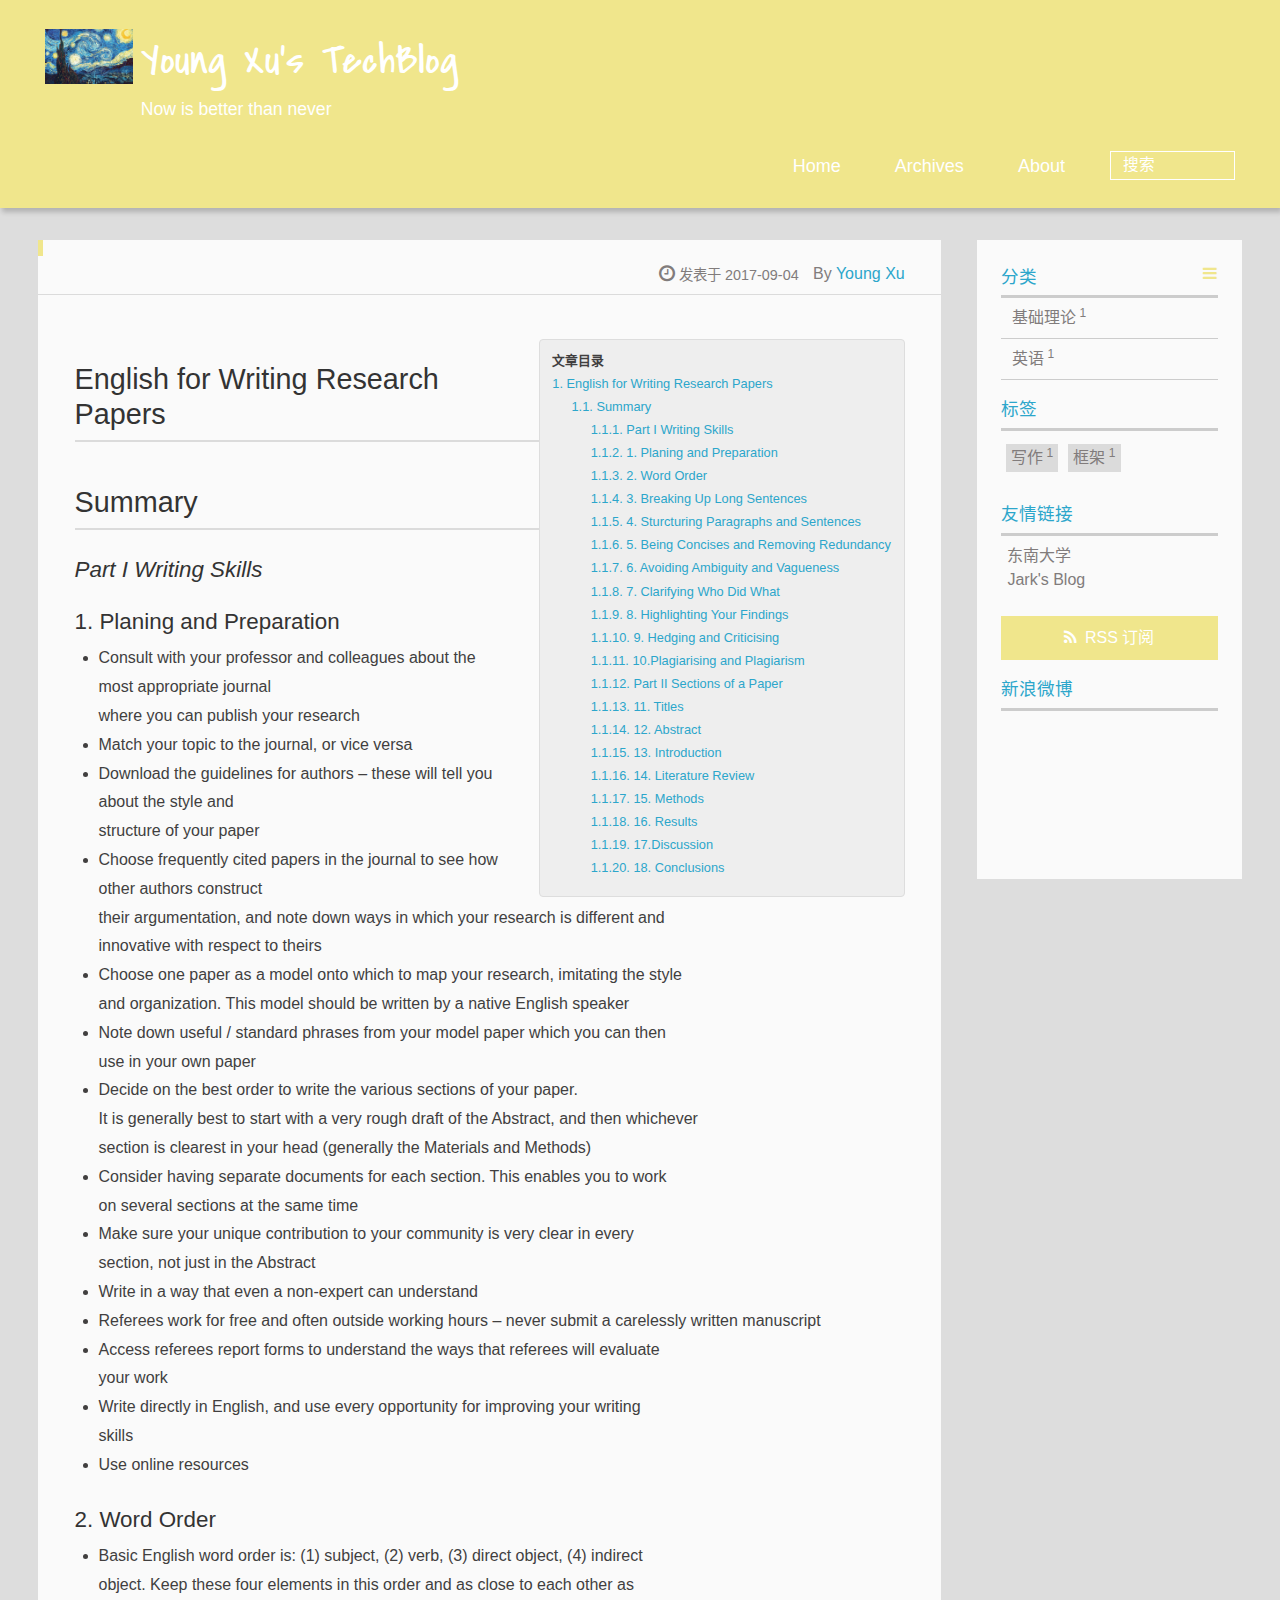
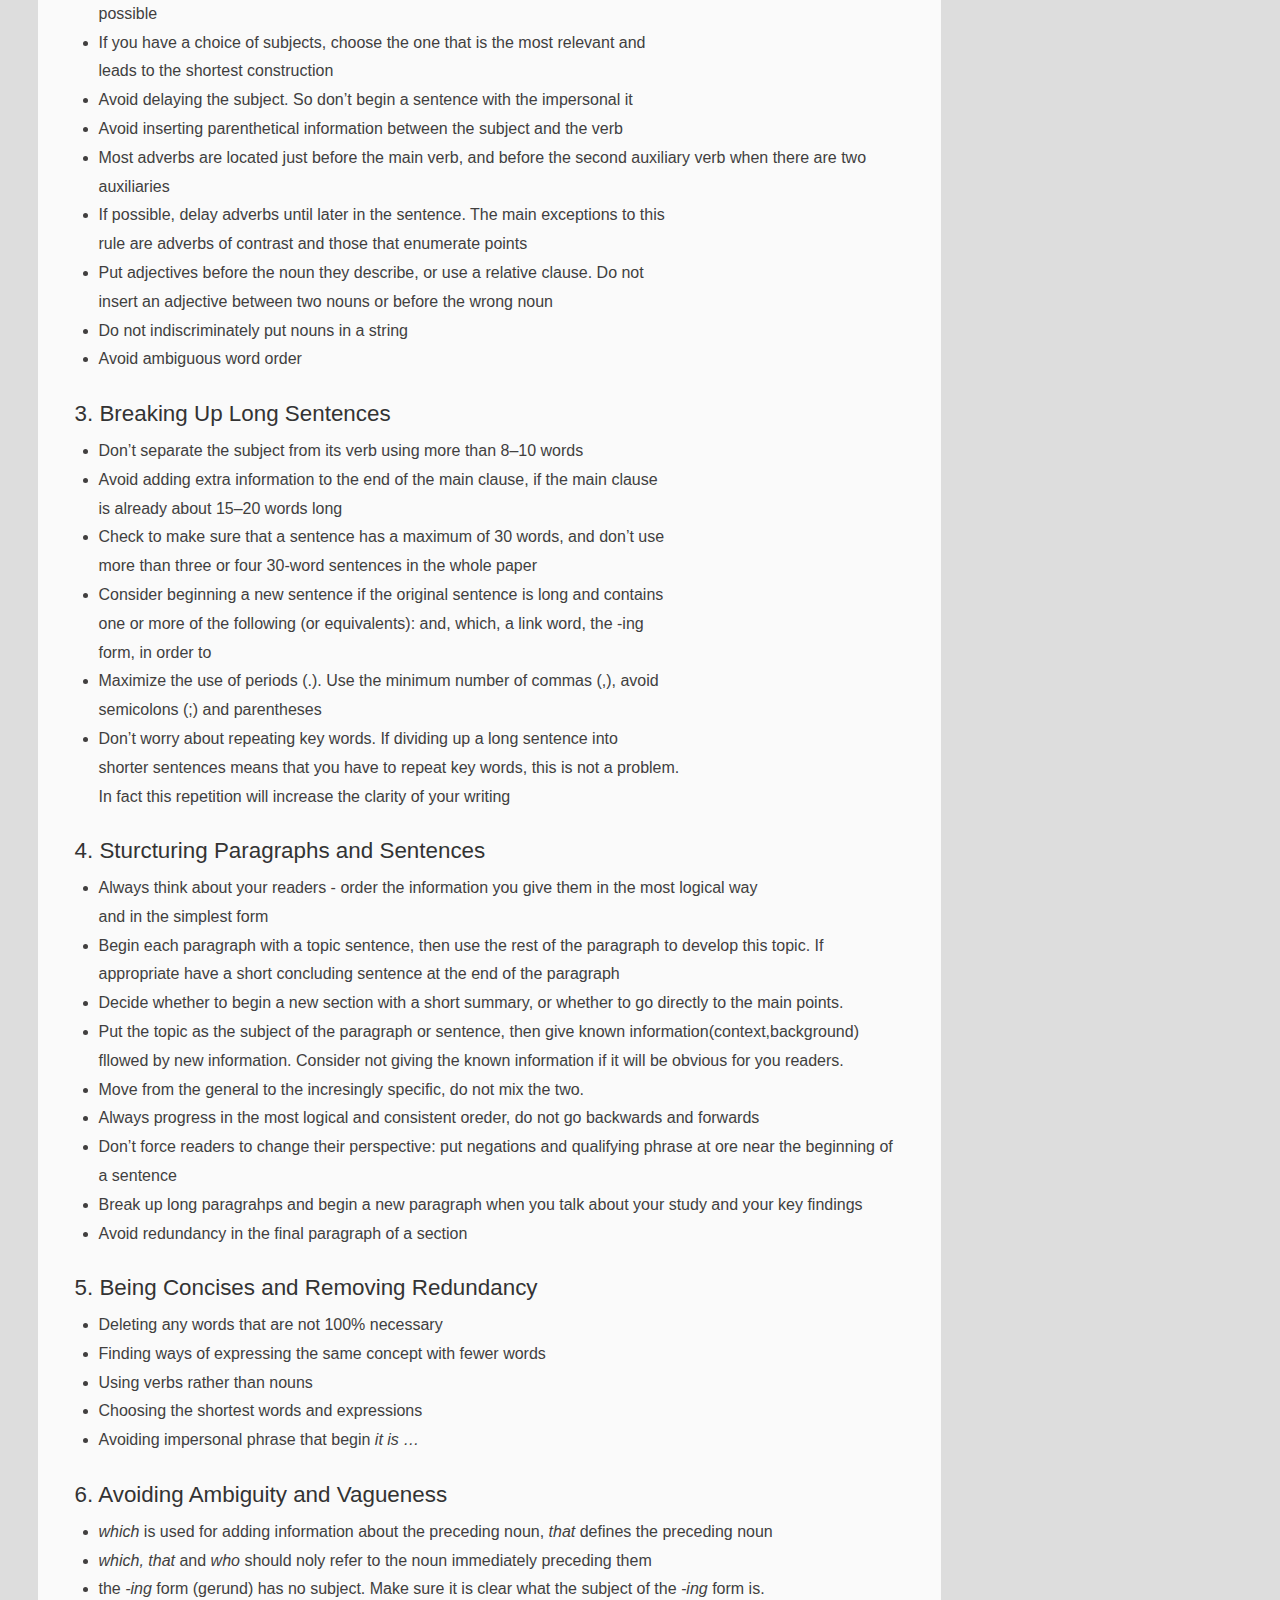
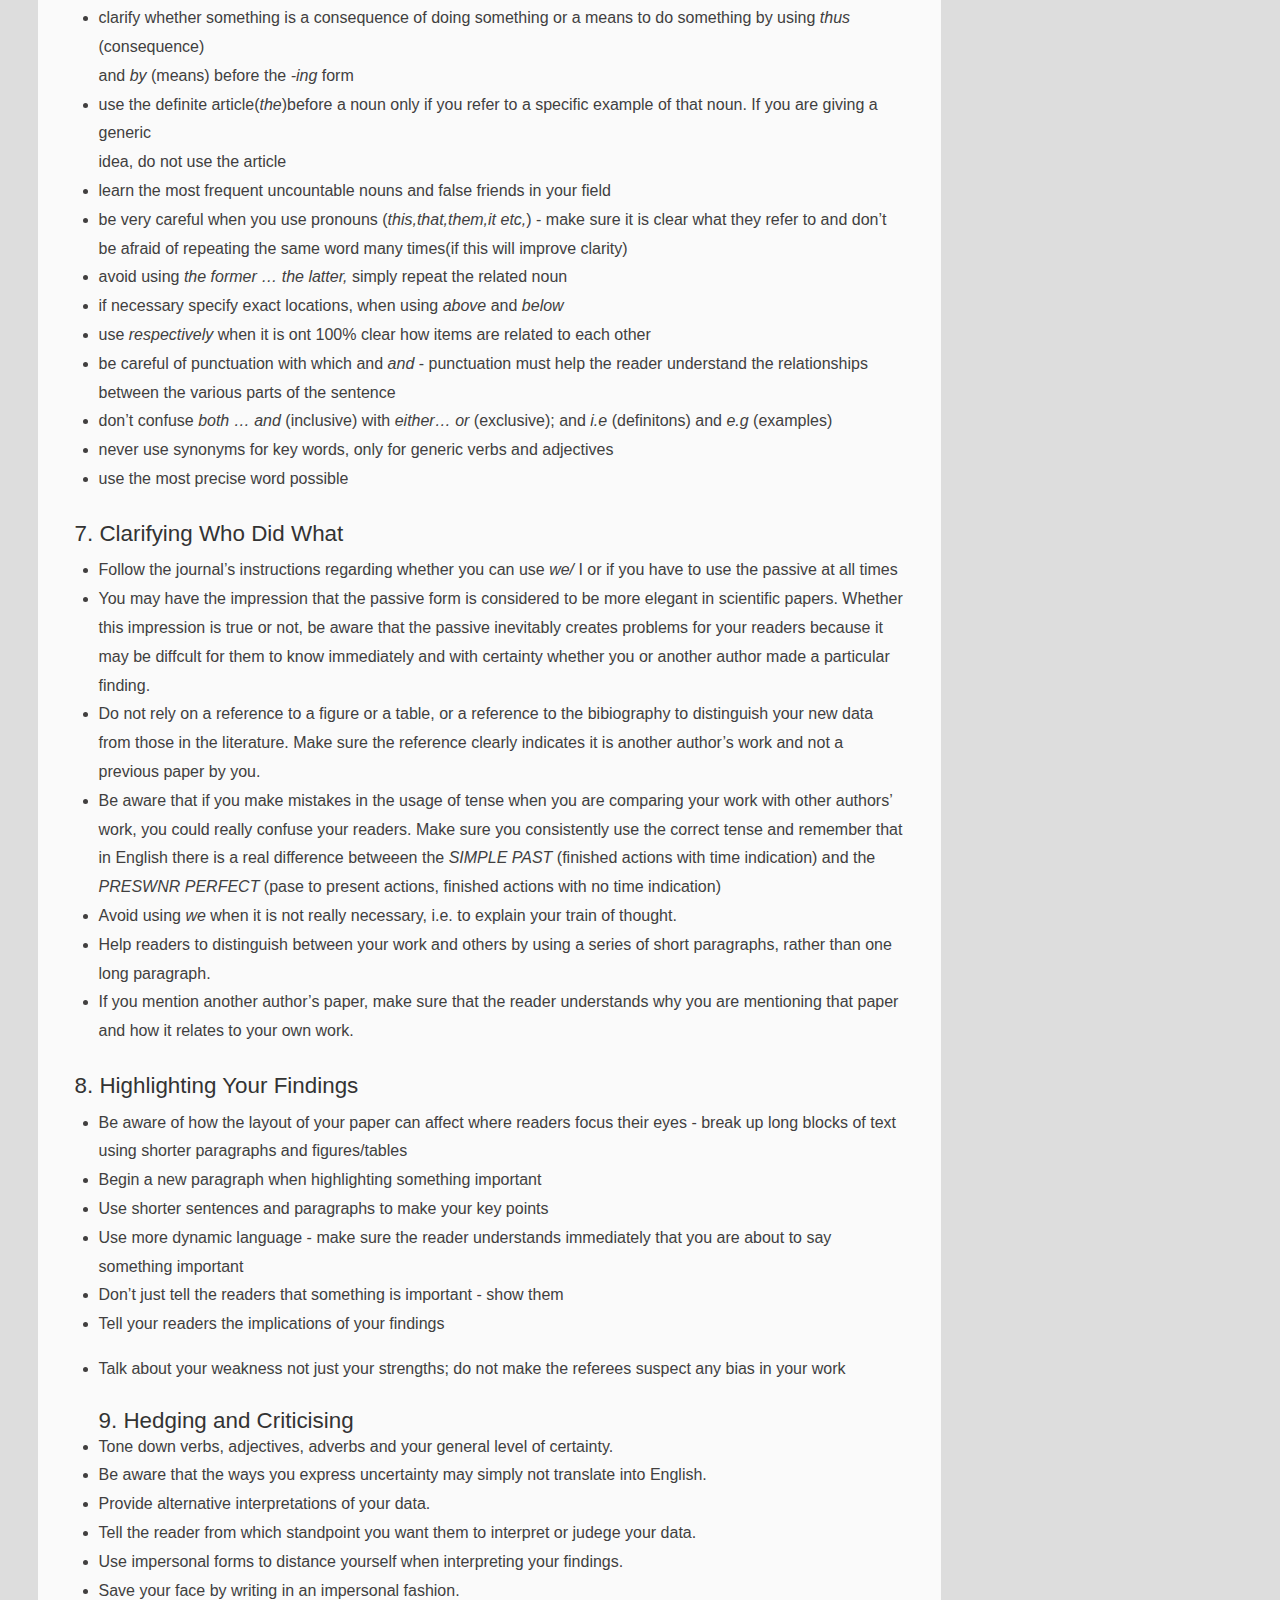
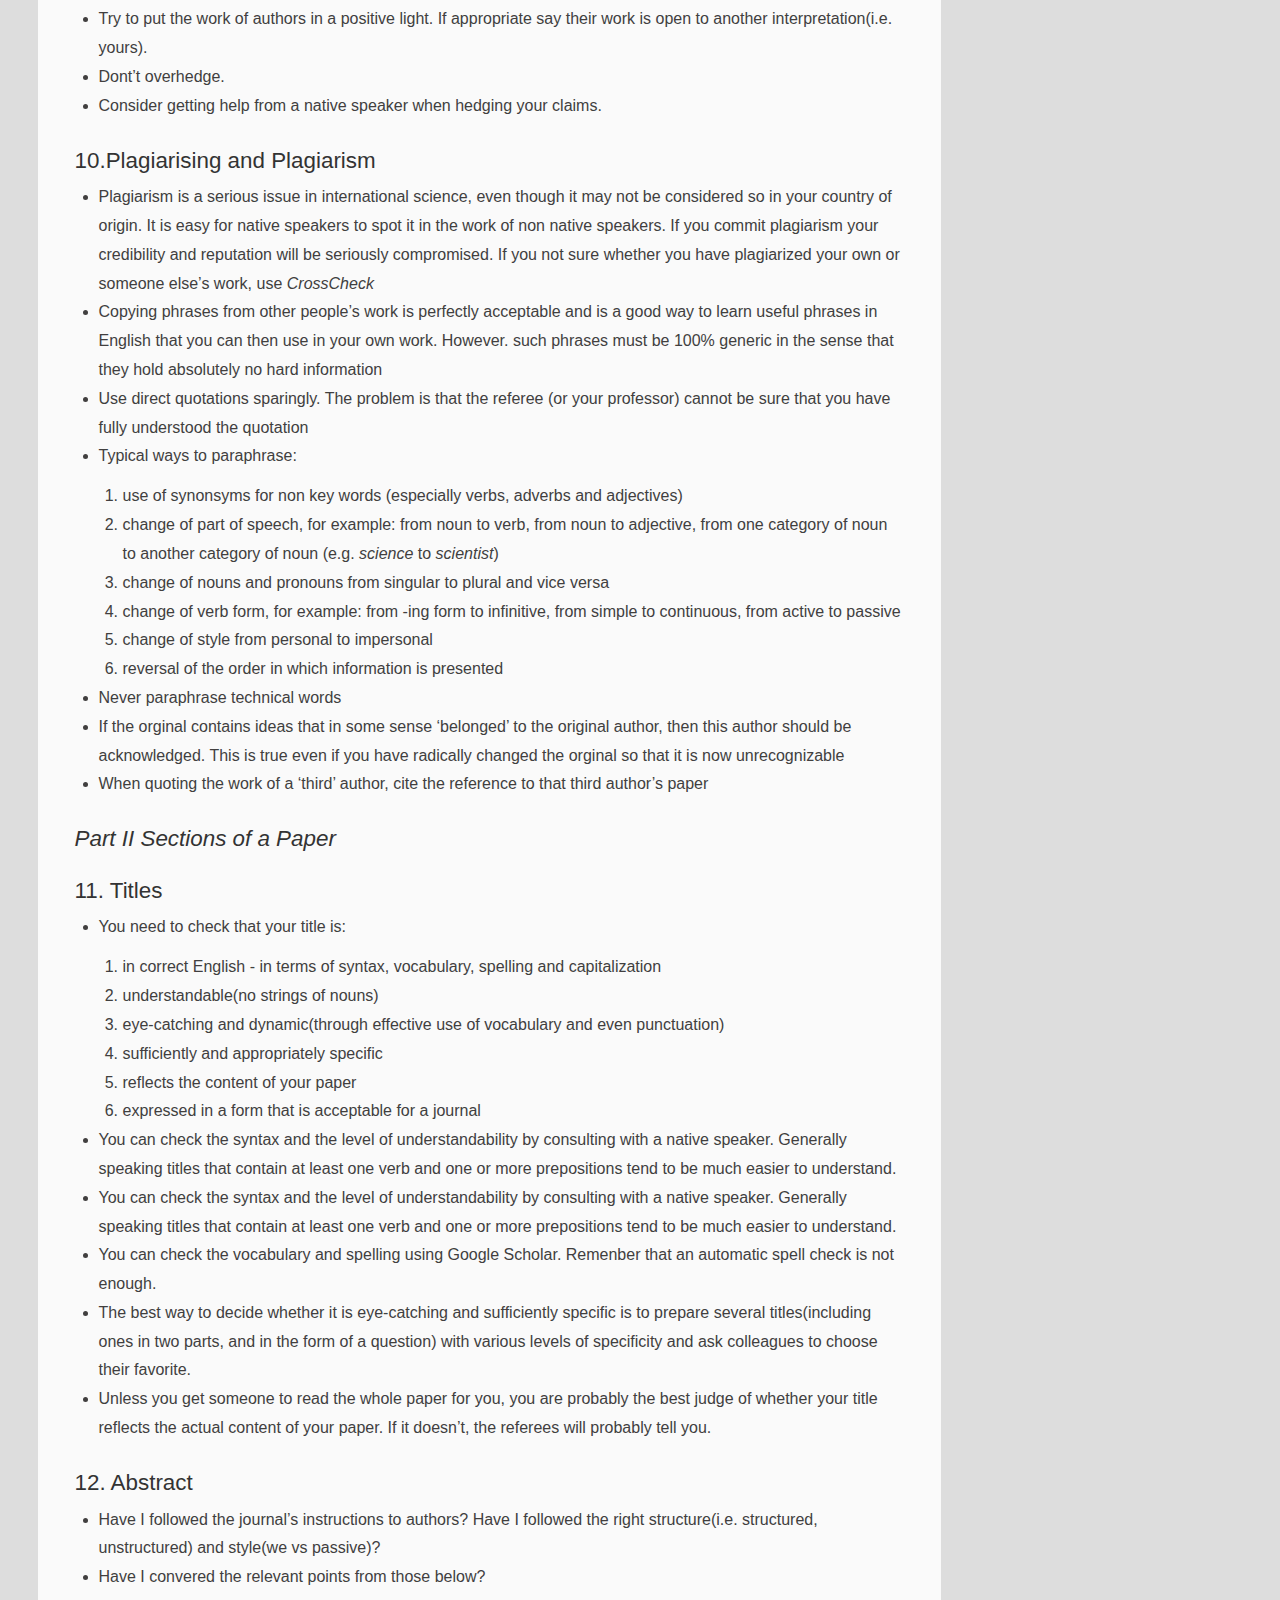
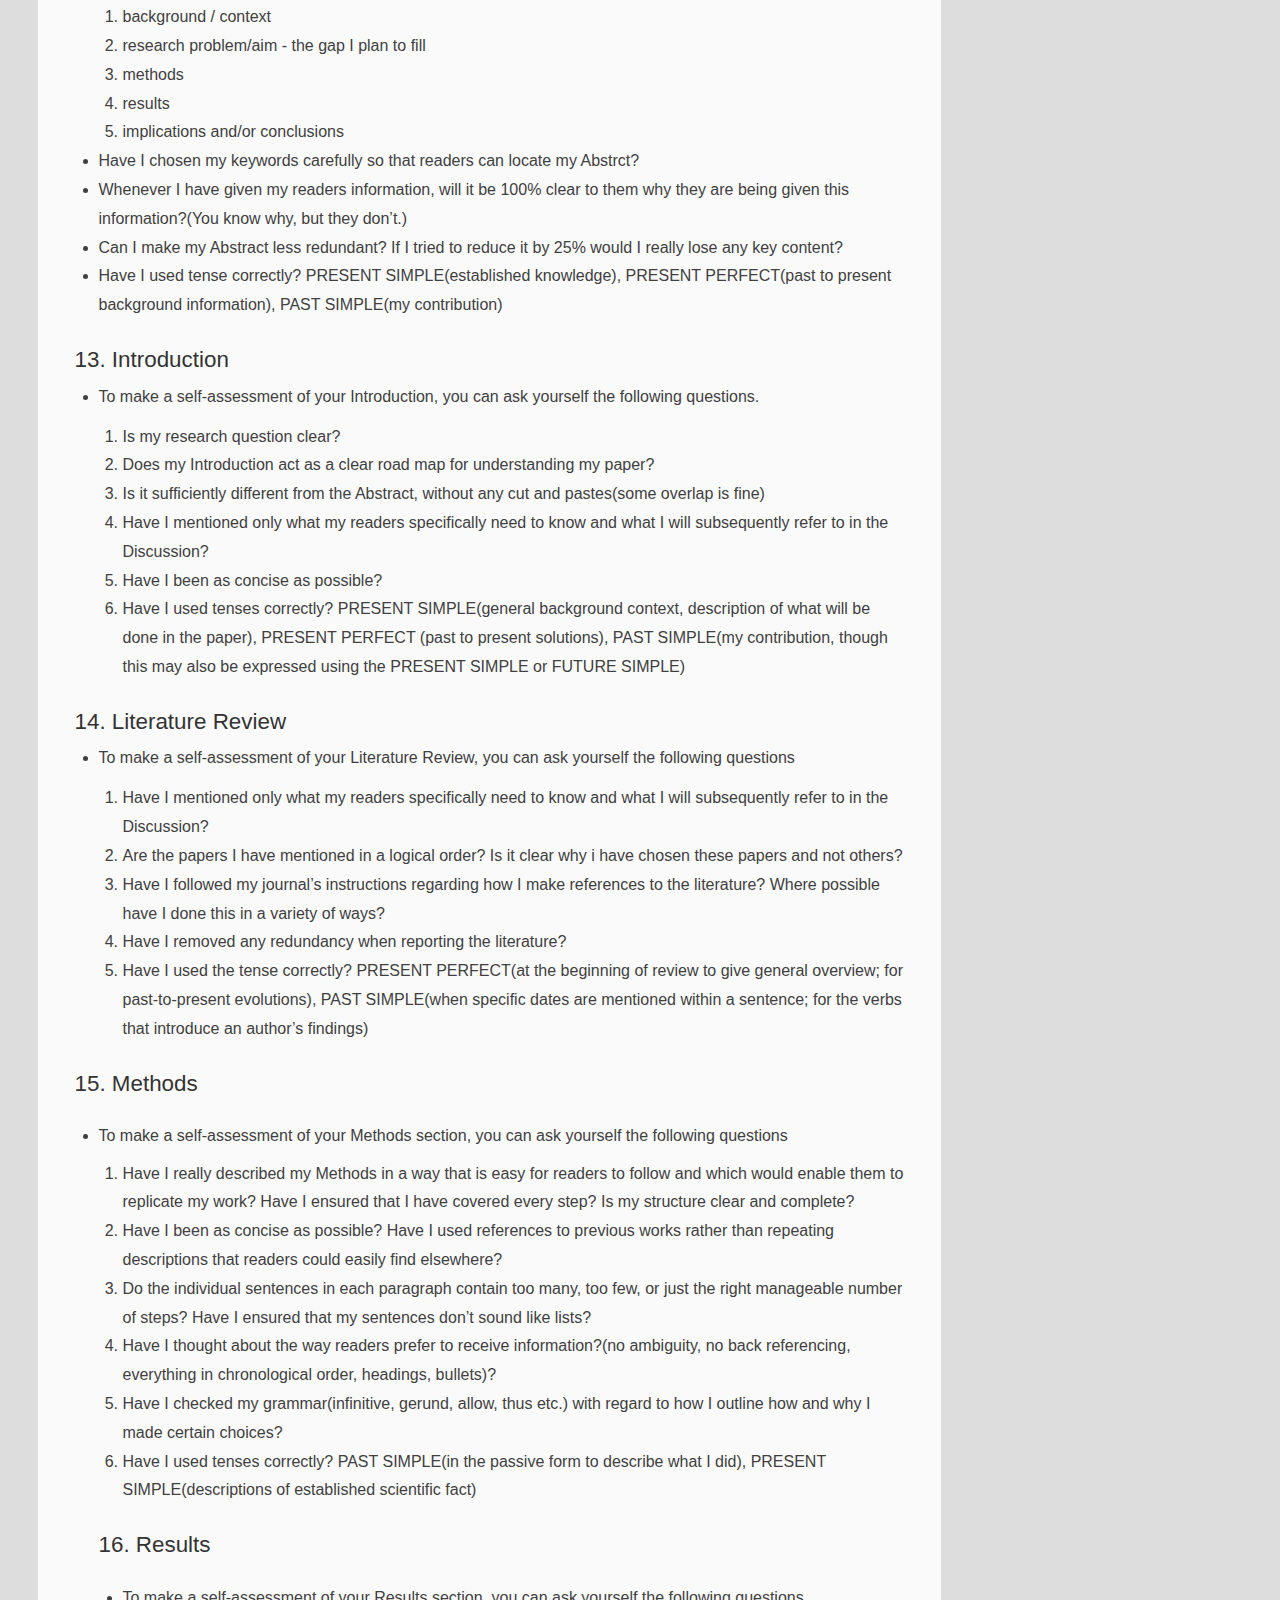
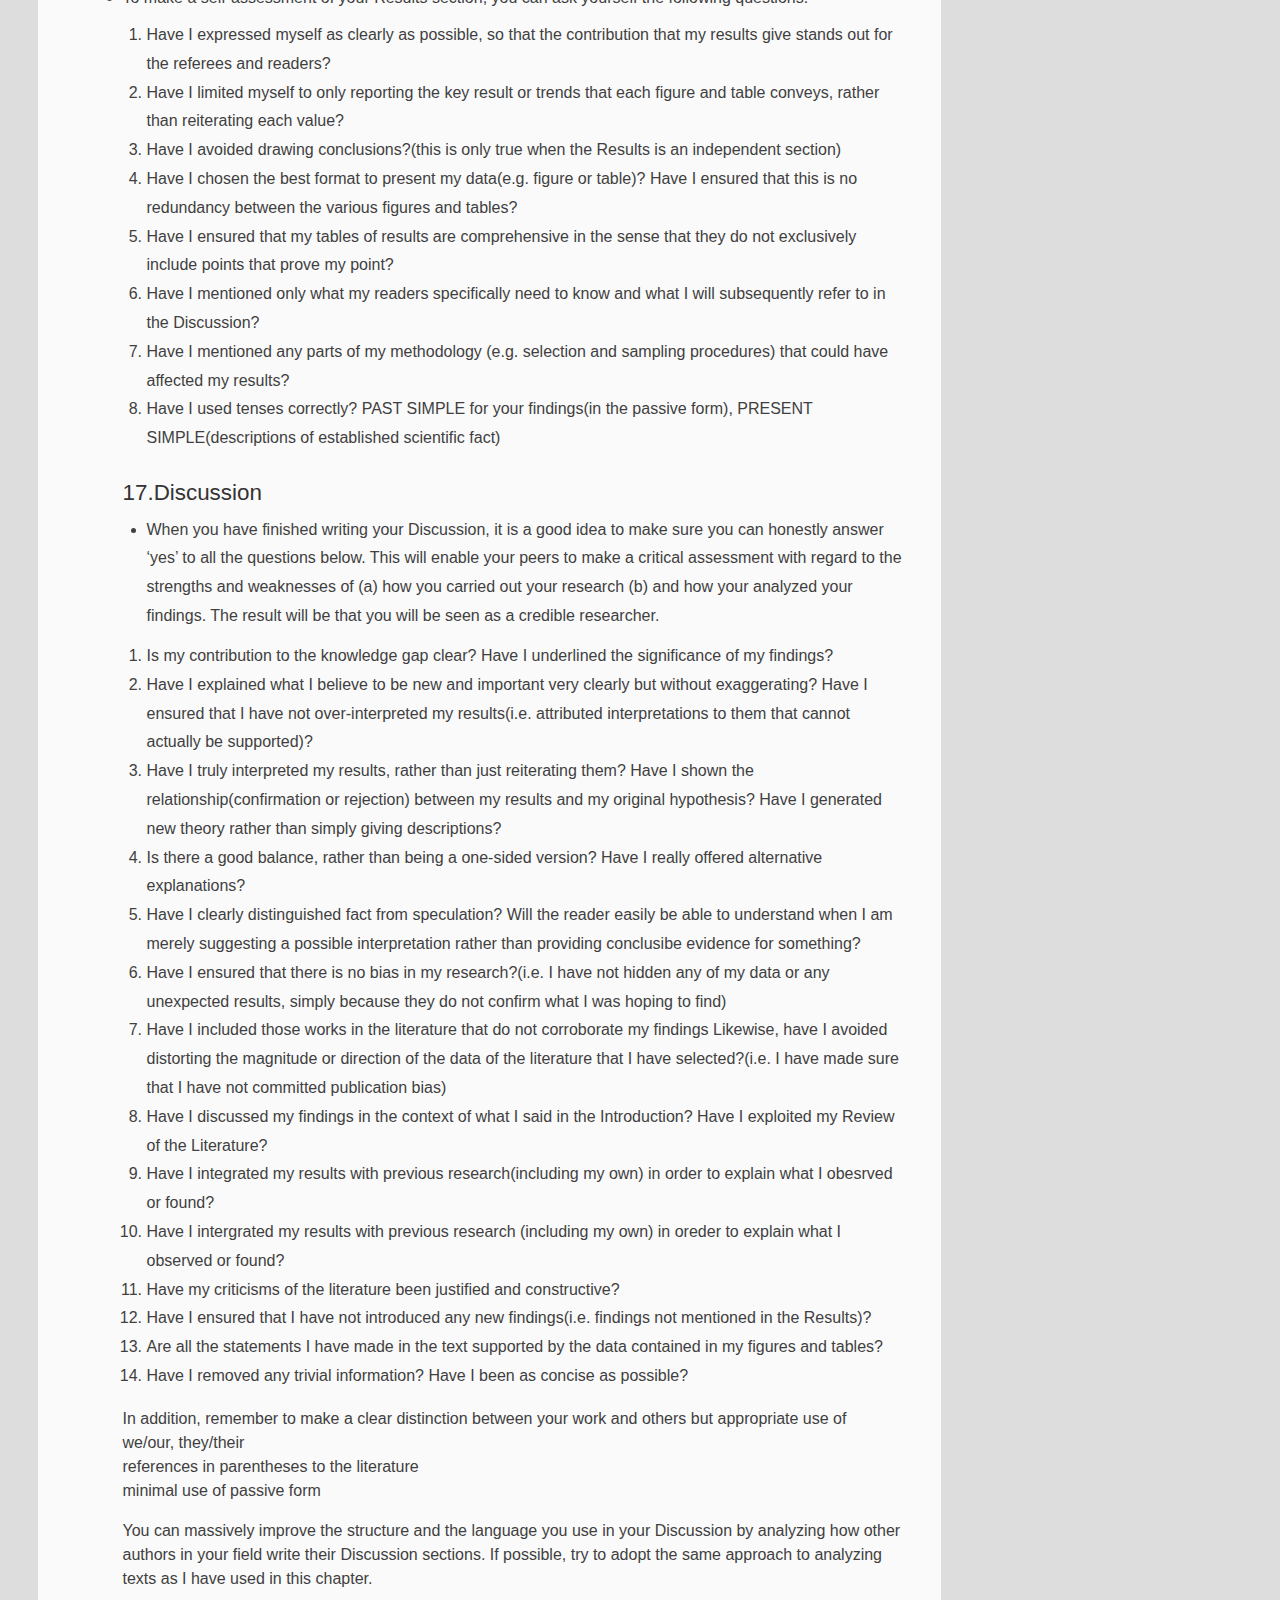
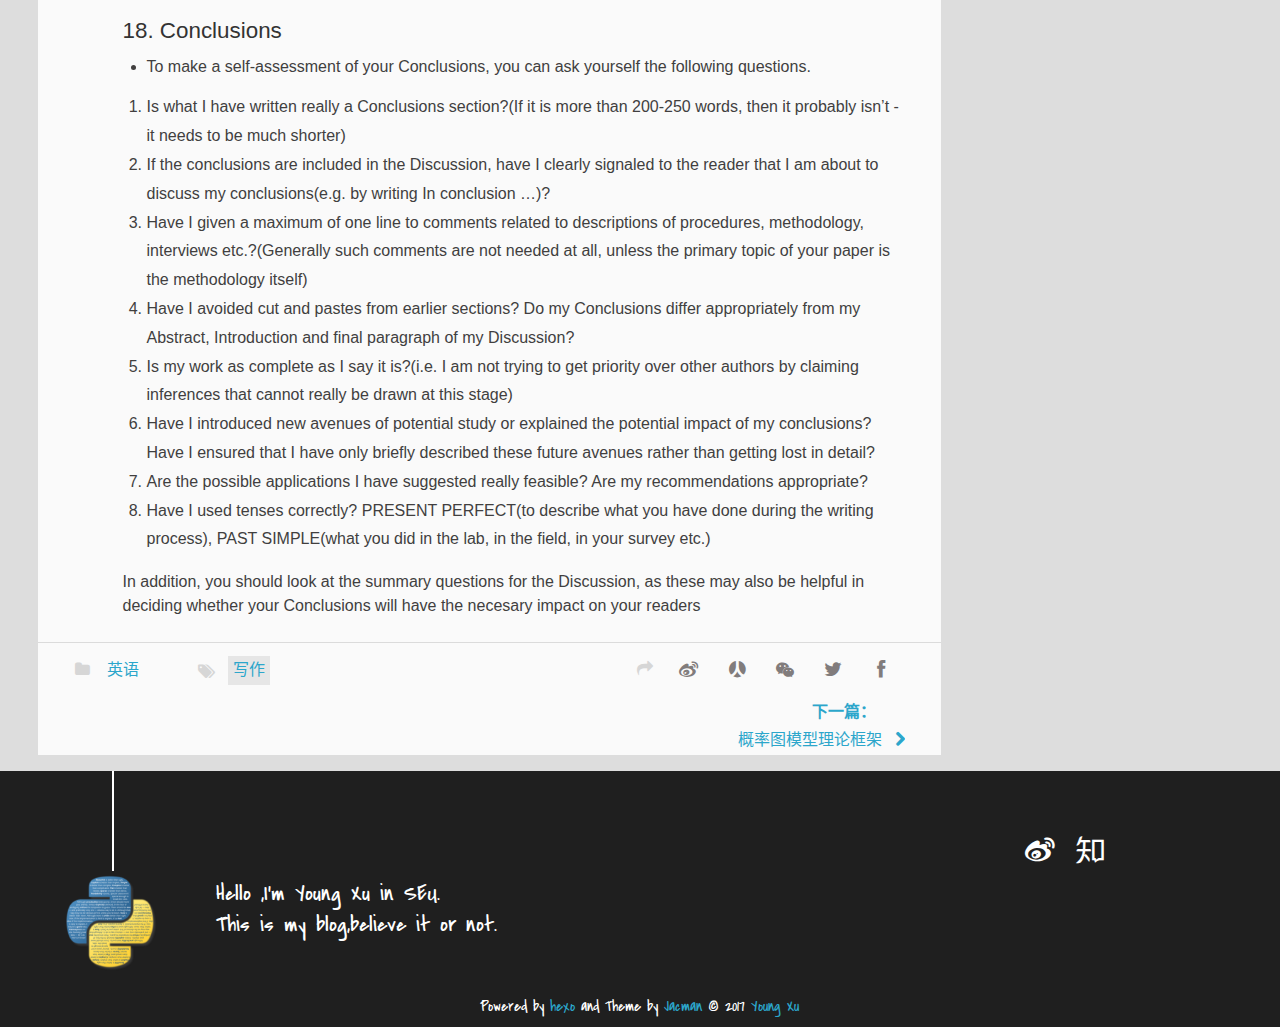
<file: 2017/09/04/ERW/index.html>
<!DOCTYPE HTML>
<html lang="zh-CN">
<head>
  <meta charset="UTF-8">
  
    <title>Young Xu&#39;s TechBlog</title>
    <meta name="viewport" content="width=device-width, initial-scale=1,user-scalable=no">
    
    <meta name="author" content="Young Xu">
    

    
    <meta name="description" content="EWRP">
<meta property="og:type" content="article">
<meta property="og:title" content="Young Xu's TechBlog">
<meta property="og:url" content="http://yoursite.com/2017/09/04/ERW/index.html">
<meta property="og:site_name" content="Young Xu's TechBlog">
<meta property="og:description" content="EWRP">
<meta property="og:updated_time" content="2017-09-04T07:34:58.398Z">
<meta name="twitter:card" content="summary">
<meta name="twitter:title" content="Young Xu's TechBlog">
<meta name="twitter:description" content="EWRP">

    
    <link rel="alternative" href="/atom.xml" title="Young Xu&#39;s TechBlog" type="application/atom+xml">
    
    
    <link rel="icon" href="/img/favicon.ico">
    
    
    <link rel="apple-touch-icon" href="/img/jacman.jpg">
    <link rel="apple-touch-icon-precomposed" href="/img/jacman.jpg">
    
    <link rel="stylesheet" href="/css/style.css">
</head>

  <body>
    <header>
      
<div>
		
			<div id="imglogo">
				<a href="/"><img src="/img/night.jpg" alt="Young Xu&#39;s TechBlog" title="Young Xu&#39;s TechBlog"/></a>
			</div>
			
			<div id="textlogo">
				<h1 class="site-name"><a href="/" title="Young Xu&#39;s TechBlog">Young Xu&#39;s TechBlog</a></h1>
				<h2 class="blog-motto">Now is better than never</h2>
			</div>
			<div class="navbar"><a class="navbutton navmobile" href="#" title="菜单">
			</a></div>
			<nav class="animated">
				<ul>
					<ul>
					 
						<li><a href="/">Home</a></li>
					
						<li><a href="/archives">Archives</a></li>
					
						<li><a href="/about">About</a></li>
					
					<li>
 					
					<form class="search" action="//google.com/search" method="get" accept-charset="utf-8">
						<label>Search</label>
						<input type="search" id="search" name="q" autocomplete="off" maxlength="20" placeholder="搜索" />
						<input type="hidden" name="q" value="site:yoursite.com">
					</form>
					
					</li>
				</ul>
			</nav>			
</div>
    </header>
    <div id="container">
      <div id="main" class="post" itemscope itemprop="blogPost">
  
	<article itemprop="articleBody"> 
		<header class="article-info clearfix">
  <h1 itemprop="name">
    
      <a href="/2017/09/04/ERW/" title="" itemprop="url"></a>
  </h1>
  <p class="article-author">By
       
		<a href="/about" title="Young Xu" target="_blank" itemprop="author">Young Xu</a>
		
  <p class="article-time">
    <time datetime="2017-09-04T07:50:29.948Z" itemprop="datePublished"> 发表于 2017-09-04</time>
    
  </p>
</header>
	<div class="article-content">
		
		<div id="toc" class="toc-article">
			<strong class="toc-title">文章目录</strong>
		
			<ol class="toc"><li class="toc-item toc-level-1"><a class="toc-link" href="#English-for-Writing-Research-Papers"><span class="toc-number">1.</span> <span class="toc-text">English for Writing Research Papers</span></a><ol class="toc-child"><li class="toc-item toc-level-2"><a class="toc-link" href="#Summary"><span class="toc-number">1.1.</span> <span class="toc-text">Summary</span></a><ol class="toc-child"><li class="toc-item toc-level-3"><a class="toc-link" href="#Part-I-Writing-Skills"><span class="toc-number">1.1.1.</span> <span class="toc-text">Part I Writing Skills</span></a></li><li class="toc-item toc-level-3"><a class="toc-link" href="#1-Planing-and-Preparation"><span class="toc-number">1.1.2.</span> <span class="toc-text">1. Planing and Preparation</span></a></li><li class="toc-item toc-level-3"><a class="toc-link" href="#2-Word-Order"><span class="toc-number">1.1.3.</span> <span class="toc-text">2. Word Order</span></a></li><li class="toc-item toc-level-3"><a class="toc-link" href="#3-Breaking-Up-Long-Sentences"><span class="toc-number">1.1.4.</span> <span class="toc-text">3. Breaking Up Long Sentences</span></a></li><li class="toc-item toc-level-3"><a class="toc-link" href="#4-Sturcturing-Paragraphs-and-Sentences"><span class="toc-number">1.1.5.</span> <span class="toc-text">4. Sturcturing Paragraphs and Sentences</span></a></li><li class="toc-item toc-level-3"><a class="toc-link" href="#5-Being-Concises-and-Removing-Redundancy"><span class="toc-number">1.1.6.</span> <span class="toc-text">5. Being Concises and Removing Redundancy</span></a></li><li class="toc-item toc-level-3"><a class="toc-link" href="#6-Avoiding-Ambiguity-and-Vagueness"><span class="toc-number">1.1.7.</span> <span class="toc-text">6. Avoiding Ambiguity and Vagueness</span></a></li><li class="toc-item toc-level-3"><a class="toc-link" href="#7-Clarifying-Who-Did-What"><span class="toc-number">1.1.8.</span> <span class="toc-text">7. Clarifying Who Did What</span></a></li><li class="toc-item toc-level-3"><a class="toc-link" href="#8-Highlighting-Your-Findings"><span class="toc-number">1.1.9.</span> <span class="toc-text">8. Highlighting Your Findings</span></a></li><li class="toc-item toc-level-3"><a class="toc-link" href="#9-Hedging-and-Criticising"><span class="toc-number">1.1.10.</span> <span class="toc-text">9. Hedging and Criticising</span></a></li><li class="toc-item toc-level-3"><a class="toc-link" href="#10-Plagiarising-and-Plagiarism"><span class="toc-number">1.1.11.</span> <span class="toc-text">10.Plagiarising and Plagiarism</span></a></li><li class="toc-item toc-level-3"><a class="toc-link" href="#Part-II-Sections-of-a-Paper"><span class="toc-number">1.1.12.</span> <span class="toc-text">Part II Sections of a Paper</span></a></li><li class="toc-item toc-level-3"><a class="toc-link" href="#11-Titles"><span class="toc-number">1.1.13.</span> <span class="toc-text">11. Titles</span></a></li><li class="toc-item toc-level-3"><a class="toc-link" href="#12-Abstract"><span class="toc-number">1.1.14.</span> <span class="toc-text">12. Abstract</span></a></li><li class="toc-item toc-level-3"><a class="toc-link" href="#13-Introduction"><span class="toc-number">1.1.15.</span> <span class="toc-text">13. Introduction</span></a></li><li class="toc-item toc-level-3"><a class="toc-link" href="#14-Literature-Review"><span class="toc-number">1.1.16.</span> <span class="toc-text">14. Literature Review</span></a></li><li class="toc-item toc-level-3"><a class="toc-link" href="#15-Methods"><span class="toc-number">1.1.17.</span> <span class="toc-text">15. Methods</span></a></li><li class="toc-item toc-level-3"><a class="toc-link" href="#16-Results"><span class="toc-number">1.1.18.</span> <span class="toc-text">16. Results</span></a></li><li class="toc-item toc-level-3"><a class="toc-link" href="#17-Discussion"><span class="toc-number">1.1.19.</span> <span class="toc-text">17.Discussion</span></a></li><li class="toc-item toc-level-3"><a class="toc-link" href="#18-Conclusions"><span class="toc-number">1.1.20.</span> <span class="toc-text">18. Conclusions</span></a></li></ol></li></ol></li></ol>
		
		</div>
		
		<h1 id="English-for-Writing-Research-Papers"><a href="#English-for-Writing-Research-Papers" class="headerlink" title="English for Writing Research Papers"></a>English for Writing Research Papers</h1><h2 id="Summary"><a href="#Summary" class="headerlink" title="Summary"></a>Summary</h2><h3 id="Part-I-Writing-Skills"><a href="#Part-I-Writing-Skills" class="headerlink" title="Part I Writing Skills"></a><em>Part I Writing Skills</em></h3><h3 id="1-Planing-and-Preparation"><a href="#1-Planing-and-Preparation" class="headerlink" title="1. Planing and Preparation"></a>1. Planing and Preparation</h3><ul>
<li>Consult with your professor and colleagues about the most appropriate journal<br>where you can publish your research</li>
<li>Match your topic to the journal, or vice versa</li>
<li>Download the guidelines for authors – these will tell you about the style and<br>structure of your paper</li>
<li>Choose frequently cited papers in the journal to see how other authors construct<br>their argumentation, and note down ways in which your research is different and<br>innovative with respect to theirs</li>
<li>Choose one paper as a model onto which to map your research, imitating the style<br>and organization. This model should be written by a native English speaker</li>
<li>Note down useful / standard phrases from your model paper which you can then<br>use in your own paper</li>
<li>Decide on the best order to write the various sections of your paper.<br>It is generally best to start with a very rough draft of the Abstract, and then whichever<br>section is clearest in your head (generally the Materials and Methods)</li>
<li>Consider having separate documents for each section. This enables you to work<br>on several sections at the same time</li>
<li>Make sure your unique contribution to your community is very clear in every<br>section, not just in the Abstract</li>
<li>Write in a way that even a non-expert can understand</li>
<li>Referees work for free and often outside working hours – never submit a carelessly written manuscript</li>
<li>Access referees report forms to understand the ways that referees will evaluate<br>your work</li>
<li>Write directly in English, and use every opportunity for improving your writing<br>skills</li>
<li>Use online resources</li>
</ul>
<h3 id="2-Word-Order"><a href="#2-Word-Order" class="headerlink" title="2. Word Order"></a>2. Word Order</h3><ul>
<li>Basic English word order is: (1) subject, (2) verb, (3) direct object, (4) indirect<br>object. Keep these four elements in this order and as close to each other as<br>possible</li>
<li>If you have a choice of subjects, choose the one that is the most relevant and<br>leads to the shortest construction</li>
<li>Avoid delaying the subject. So don’t begin a sentence with the impersonal it</li>
<li>Avoid inserting parenthetical information between the subject and the verb</li>
<li>Most adverbs are located just before the main verb, and before the second auxiliary verb when there are two auxiliaries</li>
<li>If possible, delay adverbs until later in the sentence. The main exceptions to this<br>rule are adverbs of contrast and those that enumerate points</li>
<li>Put adjectives before the noun they describe, or use a relative clause. Do not<br>insert an adjective between two nouns or before the wrong noun</li>
<li>Do not indiscriminately put nouns in a string</li>
<li>Avoid ambiguous word order</li>
</ul>
<h3 id="3-Breaking-Up-Long-Sentences"><a href="#3-Breaking-Up-Long-Sentences" class="headerlink" title="3. Breaking Up Long Sentences"></a>3. Breaking Up Long Sentences</h3><ul>
<li>Don’t separate the subject from its verb using more than 8–10 words</li>
<li>Avoid adding extra information to the end of the main clause, if the main clause<br>is already about 15–20 words long</li>
<li>Check to make sure that a sentence has a maximum of 30 words, and don’t use<br>more than three or four 30-word sentences in the whole paper</li>
<li>Consider beginning a new sentence if the original sentence is long and contains<br>one or more of the following (or equivalents): and, which, a link word, the -ing<br>form, in order to</li>
<li>Maximize the use of periods (.). Use the minimum number of commas (,), avoid<br>semicolons (;) and parentheses</li>
<li>Don’t worry about repeating key words. If dividing up a long sentence into<br>shorter sentences means that you have to repeat key words, this is not a problem.<br>In fact this repetition will increase the clarity of your writing</li>
</ul>
<h3 id="4-Sturcturing-Paragraphs-and-Sentences"><a href="#4-Sturcturing-Paragraphs-and-Sentences" class="headerlink" title="4. Sturcturing Paragraphs and Sentences"></a>4. Sturcturing Paragraphs and Sentences</h3><ul>
<li>Always think about your readers - order the information you give them in the most logical way<br>and in the simplest form</li>
<li>Begin each paragraph with a topic sentence, then use the rest of the paragraph to develop this topic. If<br>appropriate have a short concluding sentence at the end of the paragraph</li>
<li>Decide whether to begin a new section with a short summary, or whether to go directly to the main points.</li>
<li>Put the topic as the subject of the paragraph or sentence, then give known information(context,background)<br>fllowed by new information. Consider not giving the known information if it will be obvious for you readers.</li>
<li>Move from the general to the incresingly specific, do not mix the two.</li>
<li>Always progress in the most logical and consistent oreder, do not go backwards and forwards</li>
<li>Don’t force readers to change their perspective: put negations and qualifying phrase at ore near the beginning of<br>a sentence</li>
<li>Break up long paragrahps and begin a new paragraph when you talk about your study and your key findings</li>
<li>Avoid redundancy in the final paragraph of a section</li>
</ul>
<h3 id="5-Being-Concises-and-Removing-Redundancy"><a href="#5-Being-Concises-and-Removing-Redundancy" class="headerlink" title="5. Being Concises and Removing Redundancy"></a>5. Being Concises and Removing Redundancy</h3><ul>
<li>Deleting any words that are not 100% necessary</li>
<li>Finding ways of expressing the same concept with fewer words</li>
<li>Using verbs rather than nouns</li>
<li>Choosing the shortest words and expressions</li>
<li>Avoiding impersonal phrase that begin <em>it is …</em></li>
</ul>
<h3 id="6-Avoiding-Ambiguity-and-Vagueness"><a href="#6-Avoiding-Ambiguity-and-Vagueness" class="headerlink" title="6. Avoiding Ambiguity and Vagueness"></a>6. Avoiding Ambiguity and Vagueness</h3><ul>
<li><em>which</em> is used for adding information about the preceding noun, <em>that</em> defines the preceding noun</li>
<li><em>which, that</em> and <em>who</em> should noly refer to the noun immediately preceding them</li>
<li>the <em>-ing</em> form (gerund) has no subject. Make sure it is clear what the subject of the <em>-ing</em> form is.</li>
<li>clarify whether something is a consequence of doing something or a means to do something by using <em>thus</em> (consequence)<br>and <em>by</em> (means) before the <em>-ing</em> form</li>
<li>use the definite article(<em>the</em>)before a noun only if you refer to a specific example of that noun. If you are giving a generic<br>idea, do not use the article</li>
<li>learn the most frequent uncountable nouns and false friends in your field</li>
<li>be very careful when you use pronouns (<em>this,that,them,it etc,</em>) - make sure it is clear what they refer to and don’t be afraid of repeating the same word many times(if this will improve clarity)</li>
<li>avoid using <em>the former … the latter,</em> simply repeat the related noun</li>
<li>if necessary specify exact locations, when using <em>above</em> and <em>below</em></li>
<li>use <em>respectively</em> when it is ont 100% clear how items are related to each other</li>
<li>be careful of punctuation with which and <em>and</em> - punctuation must help the reader understand the relationships between the various parts of the sentence</li>
<li>don’t confuse <em>both … and</em> (inclusive) with <em>either… or</em> (exclusive); and <em>i.e</em> (definitons) and <em>e.g</em> (examples)</li>
<li>never use synonyms for key words, only for generic verbs and adjectives</li>
<li>use the most precise word possible</li>
</ul>
<h3 id="7-Clarifying-Who-Did-What"><a href="#7-Clarifying-Who-Did-What" class="headerlink" title="7. Clarifying Who Did What"></a>7. Clarifying Who Did What</h3><ul>
<li>Follow the journal’s instructions regarding whether you can use <em>we/</em> I or if you have to use the passive at all times</li>
<li>You may have the impression that the passive form is considered to be more elegant in scientific papers. Whether this impression is true or not, be aware that the passive inevitably creates problems for your readers because it may be diffcult for them to know immediately and with certainty whether you or another author made a particular finding.</li>
<li>Do not rely on a reference to a figure or a table, or a reference to the bibiography to distinguish your new data from those in the literature. Make sure the reference clearly indicates it is another author’s work and not a previous paper by you.</li>
<li>Be aware that if you make mistakes in the usage of tense when you are comparing your work with other authors’ work, you could really confuse your readers. Make sure you consistently use the correct tense and remember that in English there is a real difference betweeen the <em>SIMPLE PAST</em> (finished actions with time indication) and the <em>PRESWNR PERFECT</em> (pase to present actions, finished actions with no time indication)</li>
<li>Avoid using <em>we</em> when it is not really necessary, i.e. to explain your train of thought.</li>
<li>Help readers to distinguish between your work and others by using a series of short paragraphs, rather than one long paragraph.</li>
<li>If you mention another author’s paper, make sure that the reader understands why you are mentioning that paper and how it relates to your own work.</li>
</ul>
<h3 id="8-Highlighting-Your-Findings"><a href="#8-Highlighting-Your-Findings" class="headerlink" title="8. Highlighting Your Findings"></a>8. Highlighting Your Findings</h3><ul>
<li>Be aware of how the layout of your paper can affect where readers focus their eyes - break up long blocks of text using shorter paragraphs and figures/tables</li>
<li>Begin a new paragraph when highlighting something important</li>
<li>Use shorter sentences and paragraphs to make your key points</li>
<li>Use more dynamic language - make sure the reader understands immediately that you are about to say something important</li>
<li>Don’t just tell the readers that something is important - show them</li>
<li>Tell your readers the implications of your findings</li>
<li><p>Talk about your weakness not just your strengths; do not make the referees suspect any bias in your work</p>
<h3 id="9-Hedging-and-Criticising"><a href="#9-Hedging-and-Criticising" class="headerlink" title="9. Hedging and Criticising"></a>9. Hedging and Criticising</h3></li>
<li>Tone down verbs, adjectives, adverbs and your general level of certainty.</li>
<li>Be aware that the ways you express uncertainty may simply not translate into English.</li>
<li>Provide alternative interpretations of your data.</li>
<li>Tell the reader from which standpoint you want them to interpret or judege your data.</li>
<li>Use impersonal forms to distance yourself when interpreting your findings.</li>
<li>Save your face by writing in an impersonal fashion.</li>
<li>Try to put the work of authors in a positive light. If appropriate say their work is open to another interpretation(i.e. yours).</li>
<li>Dont’t overhedge.</li>
<li>Consider getting help from a native speaker when hedging your claims.</li>
</ul>
<h3 id="10-Plagiarising-and-Plagiarism"><a href="#10-Plagiarising-and-Plagiarism" class="headerlink" title="10.Plagiarising and Plagiarism"></a>10.Plagiarising and Plagiarism</h3><ul>
<li>Plagiarism is a serious issue in international science, even though it may not be considered so in your country of origin. It is easy for native speakers to spot it in the work of non native speakers. If you commit plagiarism your credibility and reputation will be seriously compromised. If you not sure whether you have plagiarized your own or someone else’s work, use <em>CrossCheck</em></li>
<li>Copying phrases from other people’s work is perfectly acceptable and is a good  way to learn useful phrases in English that you can then use in your own work. However. such phrases must be 100% generic in the sense that they hold absolutely no hard information</li>
<li>Use direct quotations sparingly. The problem is that the referee (or your professor) cannot be sure that you have fully understood the quotation</li>
<li>Typical ways to paraphrase:<ol>
<li>use of synonsyms for non key words (especially verbs, adverbs and adjectives)</li>
<li>change of part of speech, for example: from noun to verb, from noun to adjective, from one category of noun to another category of  noun (e.g. <em>science</em> to <em>scientist</em>)</li>
<li>change of nouns and pronouns from singular to plural and vice versa</li>
<li>change of verb form, for example: from -ing form to infinitive, from simple to continuous, from active to passive</li>
<li>change of style from personal to impersonal</li>
<li>reversal of the order in which information is presented</li>
</ol>
</li>
<li>Never paraphrase technical words</li>
<li>If the orginal contains ideas that in some sense ‘belonged’ to the original author, then this author should be acknowledged. This is true even if you have radically changed the orginal so that it is now unrecognizable</li>
<li>When quoting the work of a ‘third’ author, cite the reference to that third author’s paper</li>
</ul>
<h3 id="Part-II-Sections-of-a-Paper"><a href="#Part-II-Sections-of-a-Paper" class="headerlink" title="Part II Sections of a Paper"></a><em>Part II Sections of a Paper</em></h3><h3 id="11-Titles"><a href="#11-Titles" class="headerlink" title="11. Titles"></a>11. Titles</h3><ul>
<li>You need to check that your title is:<ol>
<li>in correct English - in terms of syntax, vocabulary, spelling and capitalization</li>
<li>understandable(no strings of nouns)</li>
<li>eye-catching and dynamic(through effective use of vocabulary and even punctuation)</li>
<li>sufficiently and appropriately specific</li>
<li>reflects the content of your paper</li>
<li>expressed in a form that is acceptable for a journal</li>
</ol>
</li>
<li>You can check the syntax and the level of understandability by consulting with a native speaker. Generally speaking titles that contain at least one verb and one or more prepositions tend to be much easier to understand.</li>
<li>You can check the syntax and the level of understandability by consulting with a native speaker. Generally speaking titles that contain at least one verb and one or more prepositions tend to be much easier to understand.</li>
<li>You can check the vocabulary and spelling using Google Scholar. Remenber that an automatic spell check is not enough.</li>
<li>The best way to decide whether it is eye-catching and sufficiently specific is to prepare several titles(including ones in two parts, and in the form of a question) with various levels of specificity and ask colleagues to choose their favorite.</li>
<li>Unless you get someone to read the whole paper for you, you are probably the best judge of whether your title reflects the actual content of your paper. If it doesn’t, the referees will probably tell you.</li>
</ul>
<h3 id="12-Abstract"><a href="#12-Abstract" class="headerlink" title="12. Abstract"></a>12. Abstract</h3><ul>
<li>Have I followed the journal’s instructions to authors? Have I followed the right structure(i.e. structured, unstructured) and style(we vs passive)?</li>
<li>Have I convered the relevant points from those below?<ol>
<li>background / context</li>
<li>research problem/aim - the gap I plan to fill</li>
<li>methods</li>
<li>results</li>
<li>implications and/or conclusions</li>
</ol>
</li>
<li>Have I chosen my keywords carefully so that readers can locate my Abstrct?</li>
<li>Whenever I have given my readers information, will it be 100% clear to them why they are being given this information?(You know why, but they don’t.)</li>
<li>Can I make my Abstract less redundant? If I tried to reduce it by 25% would I really lose any key content?</li>
<li>Have I used tense correctly? PRESENT SIMPLE(established knowledge), PRESENT PERFECT(past to present background information), PAST SIMPLE(my contribution)</li>
</ul>
<h3 id="13-Introduction"><a href="#13-Introduction" class="headerlink" title="13. Introduction"></a>13. Introduction</h3><ul>
<li>To make a self-assessment of your Introduction, you can ask yourself the following questions.<ol>
<li>Is my research question clear?</li>
<li>Does my Introduction act as a clear road map for understanding my paper?</li>
<li>Is it sufficiently different from the Abstract, without any cut and pastes(some overlap is fine)</li>
<li>Have I mentioned only what my readers specifically need to know and what I will subsequently refer to in the Discussion?</li>
<li>Have I been as concise as possible?</li>
<li>Have I used tenses correctly? PRESENT SIMPLE(general background context, description of what will be done in the paper), PRESENT PERFECT (past to present solutions), PAST SIMPLE(my contribution, though this may also be expressed using the PRESENT SIMPLE or FUTURE SIMPLE)</li>
</ol>
</li>
</ul>
<h3 id="14-Literature-Review"><a href="#14-Literature-Review" class="headerlink" title="14. Literature Review"></a>14. Literature Review</h3><ul>
<li>To make a self-assessment of your Literature Review, you can ask yourself the following questions<ol>
<li>Have I mentioned only what my readers specifically need to know and what I will subsequently refer to in the Discussion?</li>
<li>Are the papers I have mentioned in a logical order? Is it clear why i have chosen these papers and not others?</li>
<li>Have I followed my journal’s instructions regarding how I make references to the literature? Where possible have I done this in a variety of ways?</li>
<li>Have I removed any redundancy when reporting the literature?</li>
<li>Have I used the tense correctly? PRESENT PERFECT(at the beginning of review to give general overview; for past-to-present evolutions), PAST SIMPLE(when specific dates are mentioned within a sentence; for the verbs that introduce an author’s findings)</li>
</ol>
</li>
</ul>
<h3 id="15-Methods"><a href="#15-Methods" class="headerlink" title="15. Methods"></a>15. Methods</h3><ul>
<li><p>To make a self-assessment of your Methods section, you can ask yourself the following questions</p>
<ol>
<li>Have I really described my Methods in a way that is easy for readers to follow and which would enable them to replicate my work? Have I ensured that I have covered every step? Is my structure clear and complete?</li>
<li>Have I been as concise as possible? Have I used references to previous works rather than repeating descriptions that readers could easily find elsewhere?</li>
<li>Do the individual sentences in each paragraph contain too many, too few, or just the right manageable number of steps? Have I ensured that my sentences don’t sound like lists?</li>
<li>Have I thought about the way readers prefer to receive information?(no ambiguity, no back referencing, everything in chronological order, headings, bullets)?</li>
<li>Have I checked my grammar(infinitive, gerund, allow, thus etc.) with regard to how I outline how and why I made certain choices?</li>
<li>Have I used tenses correctly? PAST SIMPLE(in the passive form to describe what I did), PRESENT SIMPLE(descriptions of established scientific fact)</li>
</ol>
<h3 id="16-Results"><a href="#16-Results" class="headerlink" title="16. Results"></a>16. Results</h3><ul>
<li><p>To make a self-assessment of your Results section, you can ask yourself the following questions.</p>
<ol>
<li>Have I expressed myself as clearly as possible, so that the contribution that my results give stands out for the referees and readers?</li>
<li>Have I limited myself to only reporting the key result or trends that each figure and table conveys, rather than reiterating each value?</li>
<li>Have I avoided drawing conclusions?(this is only true when the Results is an independent section)</li>
<li>Have I chosen the best format to present my data(e.g. figure or table)? Have I ensured that this is no redundancy between the various figures and tables?</li>
<li>Have I ensured that my tables of results are comprehensive in the sense that they do not exclusively include points that prove my point?</li>
<li>Have I mentioned only what my readers specifically need to know and what I will subsequently refer to in the Discussion?</li>
<li>Have I mentioned any parts of my methodology (e.g. selection and sampling procedures) that could have affected my results?</li>
<li>Have I used tenses correctly? PAST SIMPLE for your findings(in the passive form), PRESENT SIMPLE(descriptions of established scientific fact)</li>
</ol>
<h3 id="17-Discussion"><a href="#17-Discussion" class="headerlink" title="17.Discussion"></a>17.Discussion</h3><ul>
<li>When you have finished writing your Discussion, it is a good idea to make sure you can honestly answer ‘yes’ to all the questions below. This will enable your peers to make a critical assessment with regard to the strengths and weaknesses of (a) how you carried out your research (b) and how your analyzed your findings. The result will be that you will be seen as a credible researcher.</li>
</ul>
<ol>
<li>Is my contribution to the knowledge gap clear? Have I underlined the significance of my findings?</li>
<li>Have I explained what I believe to be new and important very clearly but without exaggerating? Have I ensured that I have not over-interpreted my results(i.e. attributed interpretations to them that cannot actually be supported)?</li>
<li>Have I truly interpreted my results, rather than just reiterating them? Have I shown the relationship(confirmation or rejection) between my results and my original hypothesis? Have I generated new theory rather than simply giving descriptions?</li>
<li>Is there a good balance, rather than being a one-sided version? Have I really offered alternative explanations?</li>
<li>Have I clearly distinguished fact from speculation? Will the reader easily be able to understand when I am merely suggesting a possible interpretation rather than providing conclusibe evidence for something?</li>
<li>Have I ensured that there is no bias in my research?(i.e. I have not hidden any of my data or any unexpected results, simply because they do not confirm what I was hoping to find)</li>
<li>Have I included those works in the literature that do not corroborate my findings Likewise, have I avoided distorting the magnitude or direction of the data of the literature that I have selected?(i.e. I have made sure that I have not committed publication bias)</li>
<li>Have I discussed my findings in the context of what I said in the Introduction? Have I exploited my Review of the Literature?</li>
<li>Have I integrated my results with previous research(including my own) in order to explain what I obesrved or found?</li>
<li>Have I intergrated my results with previous research (including my own) in oreder to explain what I observed or found?</li>
<li>Have my criticisms of the literature been justified and constructive?</li>
<li>Have I ensured that I have not introduced any new findings(i.e. findings not mentioned in the Results)?</li>
<li>Are all the statements I have made in the text supported by the data contained in my figures and tables?</li>
<li>Have I removed any trivial information? Have I been as concise as possible?</li>
</ol>
<p>In addition, remember to make a clear distinction between your work and others but appropriate use of<br>we/our, they/their<br>references in parentheses to the literature<br>minimal use of passive form</p>
<p>You can massively improve the structure and the language you use in your Discussion by analyzing how other authors in your field write their Discussion sections. If possible, try to adopt the same approach to analyzing texts as I have used in this chapter.</p>
<h3 id="18-Conclusions"><a href="#18-Conclusions" class="headerlink" title="18. Conclusions"></a>18. Conclusions</h3><ul>
<li>To make a self-assessment of your Conclusions, you can ask yourself the following questions.</li>
</ul>
<ol>
<li>Is what I have written really a Conclusions section?(If it is more than 200-250 words, then it probably isn’t - it needs to be much shorter)</li>
<li>If the conclusions are included in the Discussion, have I clearly signaled to the reader that I am about to discuss my conclusions(e.g. by writing In conclusion …)?</li>
<li>Have I given a maximum of one line to comments related to descriptions of procedures, methodology, interviews etc.?(Generally such comments are not needed at all, unless the primary topic of your paper is the methodology itself)</li>
<li>Have I avoided cut and pastes from earlier sections? Do my Conclusions differ appropriately from my Abstract, Introduction and final paragraph of my Discussion?</li>
<li>Is my work as complete as I say it is?(i.e. I am not trying to get priority over other authors by claiming inferences that cannot really be drawn at this stage)</li>
<li>Have I introduced new avenues of potential study or explained the potential impact of my conclusions? Have I ensured that I have only briefly described these future avenues rather than getting lost in detail?</li>
<li>Are the possible applications I have suggested really feasible? Are my recommendations appropriate?</li>
<li>Have I used tenses correctly? PRESENT PERFECT(to describe what you have done during the writing process), PAST SIMPLE(what you did in the lab, in the field, in your survey etc.)</li>
</ol>
<p>In addition, you should look at the summary questions for the Discussion, as these may also be helpful in deciding whether your Conclusions will have the necesary impact on your readers</p>
</li>
</ul>
</li>
</ul>
  
	</div>
		<footer class="article-footer clearfix">
<div class="article-catetags">

<div class="article-categories">
  <span></span>
  <a class="article-category-link" href="/categories/英语/">英语</a>
</div>


  <div class="article-tags">
  
  <span></span> <a href="/tags/写作/">写作</a>
  </div>

</div>



	<div class="article-share" id="share">
	
	  <div data-url="http://yoursite.com/2017/09/04/ERW/" data-title="Young Xu&#39;s TechBlog" data-tsina="null" class="share clearfix">
	  </div>
	
	</div>


</footer>

   	       
	</article>
	
<nav class="article-nav clearfix">
 

<div class="next">
<a href="/2017/04/21/概率图模型理论框架/"  title="概率图模型理论框架">
 <strong>下一篇：</strong><br/> 
 <span>概率图模型理论框架
</span>
</a>
</div>

</nav>

	

</div>  
      <div class="openaside"><a class="navbutton" href="#" title="显示侧边栏"></a></div>

  <div id="toc" class="toc-aside">
  <strong class="toc-title">文章目录</strong>
 
 <ol class="toc"><li class="toc-item toc-level-1"><a class="toc-link" href="#English-for-Writing-Research-Papers"><span class="toc-number">1.</span> <span class="toc-text">English for Writing Research Papers</span></a><ol class="toc-child"><li class="toc-item toc-level-2"><a class="toc-link" href="#Summary"><span class="toc-number">1.1.</span> <span class="toc-text">Summary</span></a><ol class="toc-child"><li class="toc-item toc-level-3"><a class="toc-link" href="#Part-I-Writing-Skills"><span class="toc-number">1.1.1.</span> <span class="toc-text">Part I Writing Skills</span></a></li><li class="toc-item toc-level-3"><a class="toc-link" href="#1-Planing-and-Preparation"><span class="toc-number">1.1.2.</span> <span class="toc-text">1. Planing and Preparation</span></a></li><li class="toc-item toc-level-3"><a class="toc-link" href="#2-Word-Order"><span class="toc-number">1.1.3.</span> <span class="toc-text">2. Word Order</span></a></li><li class="toc-item toc-level-3"><a class="toc-link" href="#3-Breaking-Up-Long-Sentences"><span class="toc-number">1.1.4.</span> <span class="toc-text">3. Breaking Up Long Sentences</span></a></li><li class="toc-item toc-level-3"><a class="toc-link" href="#4-Sturcturing-Paragraphs-and-Sentences"><span class="toc-number">1.1.5.</span> <span class="toc-text">4. Sturcturing Paragraphs and Sentences</span></a></li><li class="toc-item toc-level-3"><a class="toc-link" href="#5-Being-Concises-and-Removing-Redundancy"><span class="toc-number">1.1.6.</span> <span class="toc-text">5. Being Concises and Removing Redundancy</span></a></li><li class="toc-item toc-level-3"><a class="toc-link" href="#6-Avoiding-Ambiguity-and-Vagueness"><span class="toc-number">1.1.7.</span> <span class="toc-text">6. Avoiding Ambiguity and Vagueness</span></a></li><li class="toc-item toc-level-3"><a class="toc-link" href="#7-Clarifying-Who-Did-What"><span class="toc-number">1.1.8.</span> <span class="toc-text">7. Clarifying Who Did What</span></a></li><li class="toc-item toc-level-3"><a class="toc-link" href="#8-Highlighting-Your-Findings"><span class="toc-number">1.1.9.</span> <span class="toc-text">8. Highlighting Your Findings</span></a></li><li class="toc-item toc-level-3"><a class="toc-link" href="#9-Hedging-and-Criticising"><span class="toc-number">1.1.10.</span> <span class="toc-text">9. Hedging and Criticising</span></a></li><li class="toc-item toc-level-3"><a class="toc-link" href="#10-Plagiarising-and-Plagiarism"><span class="toc-number">1.1.11.</span> <span class="toc-text">10.Plagiarising and Plagiarism</span></a></li><li class="toc-item toc-level-3"><a class="toc-link" href="#Part-II-Sections-of-a-Paper"><span class="toc-number">1.1.12.</span> <span class="toc-text">Part II Sections of a Paper</span></a></li><li class="toc-item toc-level-3"><a class="toc-link" href="#11-Titles"><span class="toc-number">1.1.13.</span> <span class="toc-text">11. Titles</span></a></li><li class="toc-item toc-level-3"><a class="toc-link" href="#12-Abstract"><span class="toc-number">1.1.14.</span> <span class="toc-text">12. Abstract</span></a></li><li class="toc-item toc-level-3"><a class="toc-link" href="#13-Introduction"><span class="toc-number">1.1.15.</span> <span class="toc-text">13. Introduction</span></a></li><li class="toc-item toc-level-3"><a class="toc-link" href="#14-Literature-Review"><span class="toc-number">1.1.16.</span> <span class="toc-text">14. Literature Review</span></a></li><li class="toc-item toc-level-3"><a class="toc-link" href="#15-Methods"><span class="toc-number">1.1.17.</span> <span class="toc-text">15. Methods</span></a></li><li class="toc-item toc-level-3"><a class="toc-link" href="#16-Results"><span class="toc-number">1.1.18.</span> <span class="toc-text">16. Results</span></a></li><li class="toc-item toc-level-3"><a class="toc-link" href="#17-Discussion"><span class="toc-number">1.1.19.</span> <span class="toc-text">17.Discussion</span></a></li><li class="toc-item toc-level-3"><a class="toc-link" href="#18-Conclusions"><span class="toc-number">1.1.20.</span> <span class="toc-text">18. Conclusions</span></a></li></ol></li></ol></li></ol>
 
  </div>

<div id="asidepart">
<div class="closeaside"><a class="closebutton" href="#" title="隐藏侧边栏"></a></div>
<aside class="clearfix">

  


  
<div class="categorieslist">
	<p class="asidetitle">分类</p>
		<ul>
		
		  
			<li><a href="/categories/基础理论/" title="基础理论">基础理论<sup>1</sup></a></li>
		  
		
		  
			<li><a href="/categories/英语/" title="英语">英语<sup>1</sup></a></li>
		  
		
		</ul>
</div>


  
<div class="tagslist">
	<p class="asidetitle">标签</p>
		<ul class="clearfix">
		
			
				<li><a href="/tags/写作/" title="写作">写作<sup>1</sup></a></li>
			
		
			
				<li><a href="/tags/框架/" title="框架">框架<sup>1</sup></a></li>
			
		
		</ul>
</div>


  <div class="linkslist">
  <p class="asidetitle">友情链接</p>
    <ul>
        
          <li>
            
            	<a href="http://seu.edu.cn" target="_blank" title="东南大学">东南大学</a>
            
          </li>
        
          <li>
            
            	<a href="http://wuchong.me" target="_blank" title="Jark&#39;s Blog">Jark&#39;s Blog</a>
            
          </li>
        
    </ul>
</div>

  


  <div class="rsspart">
	<a href="/atom.xml" target="_blank" title="rss">RSS 订阅</a>
</div>

  <div class="weiboshow">
  <p class="asidetitle">新浪微博</p>
    <iframe width="100%" height="119" class="share_self"  frameborder="0" scrolling="no" src="http://widget.weibo.com/weiboshow/index.php?language=&width=0&height=119&fansRow=2&ptype=1&speed=0&skin=9&isTitle=1&noborder=1&isWeibo=0&isFans=0&uid=null&verifier=&dpc=1"></iframe>
</div>


</aside>
</div>
    </div>
    <footer><div id="footer" >
	
	<div class="line">
		<span></span>
		<div class="author"></div>
	</div>
	
	
	<section class="info">
		<p> Hello ,I&#39;m Young Xu in SEU. <br/>
			This is my blog,believe it or not.</p>
	</section>
	 
	<div class="social-font" class="clearfix">
		
		<a href="http://weibo.com/MagicXYoung" target="_blank" class="icon-weibo" title="微博"></a>
		
		
		
		
		
		
		
		
		<a href="http://www.zhihu.com/people/xu-yang-33-4" target="_blank" class="icon-zhihu" title="知乎"></a>
		
		
		
	</div>
			
		

		<p class="copyright">
		Powered by <a href="http://hexo.io" target="_blank" title="hexo">hexo</a> and Theme by <a href="https://github.com/wuchong/jacman" target="_blank" title="jacman">Jacman</a> © 2017 
		
		<a href="/about" target="_blank" title="Young Xu">Young Xu</a>
		
		
		</p>
</div>
</footer>
    <script src="/js/jquery-2.0.3.min.js"></script>
<script src="/js/jquery.imagesloaded.min.js"></script>
<script src="/js/gallery.js"></script>
<script src="/js/jquery.qrcode-0.12.0.min.js"></script>

<script type="text/javascript">
$(document).ready(function(){ 
  $('.navbar').click(function(){
    $('header nav').toggleClass('shownav');
  });
  var myWidth = 0;
  function getSize(){
    if( typeof( window.innerWidth ) == 'number' ) {
      myWidth = window.innerWidth;
    } else if( document.documentElement && document.documentElement.clientWidth) {
      myWidth = document.documentElement.clientWidth;
    };
  };
  var m = $('#main'),
      a = $('#asidepart'),
      c = $('.closeaside'),
      o = $('.openaside');
  c.click(function(){
    a.addClass('fadeOut').css('display', 'none');
    o.css('display', 'block').addClass('fadeIn');
    m.addClass('moveMain');
  });
  o.click(function(){
    o.css('display', 'none').removeClass('beforeFadeIn');
    a.css('display', 'block').removeClass('fadeOut').addClass('fadeIn');      
    m.removeClass('moveMain');
  });
  $(window).scroll(function(){
    o.css("top",Math.max(80,260-$(this).scrollTop()));
  });
  
  $(window).resize(function(){
    getSize(); 
    if (myWidth >= 1024) {
      $('header nav').removeClass('shownav');
    }else{
      m.removeClass('moveMain');
      a.css('display', 'block').removeClass('fadeOut');
      o.css('display', 'none');
      
      $('#toc.toc-aside').css('display', 'none');
        
    }
  });
});
</script>

<script type="text/javascript">
$(document).ready(function(){ 
  var ai = $('.article-content>iframe'),
      ae = $('.article-content>embed'),
      t  = $('#toc'),
      ta = $('#toc.toc-aside'),
      o  = $('.openaside'),
      c  = $('.closeaside');
  if(ai.length>0){
    ai.wrap('<div class="video-container" />');
  };
  if(ae.length>0){
   ae.wrap('<div class="video-container" />');
  };
  c.click(function(){
    ta.css('display', 'block').addClass('fadeIn');
  });
  o.click(function(){
    ta.css('display', 'none');
  });
  $(window).scroll(function(){
    ta.css("top",Math.max(140,320-$(this).scrollTop()));
  });
});
</script>


<script type="text/javascript">
$(document).ready(function(){ 
  var $this = $('.share'),
      url = $this.attr('data-url'),
      encodedUrl = encodeURIComponent(url),
      title = $this.attr('data-title'),
      tsina = $this.attr('data-tsina'),
      description = $this.attr('description');
  var html = [
  '<div class="hoverqrcode clearfix"></div>',
  '<a class="overlay" id="qrcode"></a>',
  '<a href="https://www.facebook.com/sharer.php?u=' + encodedUrl + '" class="article-share-facebook" target="_blank" title="Facebook"></a>',
  '<a href="https://twitter.com/intent/tweet?url=' + encodedUrl + '" class="article-share-twitter" target="_blank" title="Twitter"></a>',
  '<a href="#qrcode" class="article-share-qrcode" title="微信"></a>',
  '<a href="http://widget.renren.com/dialog/share?resourceUrl=' + encodedUrl + '&srcUrl=' + encodedUrl + '&title=' + title +'" class="article-share-renren" target="_blank" title="人人"></a>',
  '<a href="http://service.weibo.com/share/share.php?title='+title+'&url='+encodedUrl +'&ralateUid='+ tsina +'&searchPic=true&style=number' +'" class="article-share-weibo" target="_blank" title="微博"></a>',
  '<span title="Share to"></span>'
  ].join('');
  $this.append(html);

  $('.hoverqrcode').hide();

  var myWidth = 0;
  function updatehoverqrcode(){
    if( typeof( window.innerWidth ) == 'number' ) {
      myWidth = window.innerWidth;
    } else if( document.documentElement && document.documentElement.clientWidth) {
      myWidth = document.documentElement.clientWidth;
    };
    var qrsize = myWidth > 1024 ? 200:100;
    var options = {render: 'image', size: qrsize, fill: '#2ca6cb', text: url, radius: 0.5, quiet: 1};
    var p = $('.article-share-qrcode').position();
    $('.hoverqrcode').empty().css('width', qrsize).css('height', qrsize)
                          .css('left', p.left-qrsize/2+20).css('top', p.top-qrsize-10)
                          .qrcode(options);
  };
  $(window).resize(function(){
    $('.hoverqrcode').hide();
  });
  $('.article-share-qrcode').click(function(){
    updatehoverqrcode();
    $('.hoverqrcode').toggle();
  });
  $('.article-share-qrcode').hover(function(){}, function(){
      $('.hoverqrcode').hide();
  });
});   
</script>









<link rel="stylesheet" href="/fancybox/jquery.fancybox.css" media="screen" type="text/css">
<script src="/fancybox/jquery.fancybox.pack.js"></script>
<script type="text/javascript">
$(document).ready(function(){ 
  $('.article-content').each(function(i){
    $(this).find('img').each(function(){
      if ($(this).parent().hasClass('fancybox')) return;
      var alt = this.alt;
      if (alt) $(this).after('<span class="caption">' + alt + '</span>');
      $(this).wrap('<a href="' + this.src + '" title="' + alt + '" class="fancybox"></a>');
    });
    $(this).find('.fancybox').each(function(){
      $(this).attr('rel', 'article' + i);
    });
  });
  if($.fancybox){
    $('.fancybox').fancybox();
  }
}); 
</script>



<!-- Analytics Begin -->



<script>
var _hmt = _hmt || [];
(function() {
  var hm = document.createElement("script");
  hm.src = "//hm.baidu.com/hm.js?e6d1f421bbc9962127a50488f9ed37d1";
  var s = document.getElementsByTagName("script")[0]; 
  s.parentNode.insertBefore(hm, s);
})();
</script>



<!-- Analytics End -->

<!-- Totop Begin -->

	<div id="totop">
	<a title="返回顶部"><img src="/img/scrollup.png"/></a>
	</div>
	<script src="/js/totop.js"></script>

<!-- Totop End -->

<!-- MathJax Begin -->
<!-- mathjax config similar to math.stackexchange -->


<!-- MathJax End -->

<!-- Tiny_search Begin -->

<!-- Tiny_search End -->

  </body>
</html>
</file>
<file: css/style.css>
html,
body,
div,
span,
applet,
object,
iframe,
h1,
h2,
h3,
h4,
h5,
h6,
p,
blockquote,
pre,
a,
abbr,
acronym,
address,
big,
cite,
code,
del,
dfn,
em,
img,
ins,
kbd,
q,
s,
samp,
small,
strike,
strong,
sub,
sup,
tt,
var,
dl,
dt,
dd,
ol,
ul,
li,
fieldset,
form,
label,
legend,
table,
caption,
tbody,
tfoot,
thead,
tr,
th,
td {
  margin: 0;
  padding: 0;
  border: 0;
  outline: 0;
  font-weight: inherit;
  font-style: inherit;
  font-family: inherit;
  font-size: 100%;
  vertical-align: baseline;
}
body {
  line-height: 1;
  color: #000;
  background: #fff;
}
ol,
ul {
  list-style: none;
}
table {
  border-collapse: separate;
  border-spacing: 0;
  vertical-align: middle;
}
caption,
th,
td {
  text-align: left;
  font-weight: normal;
  vertical-align: middle;
}
a img {
  border: none;
}
/* custom Font*/
@font-face {
  font-family: "covered_by_your_graceregular";
  font-weight: normal;
  font-style: normal;
  src: url("../font/coveredbyyourgrace-webfont.eot");
  src: url("../font/coveredbyyourgrace-webfont.eot?#iefix") format('embedded-opentype'), url("../font/coveredbyyourgrace-webfont.svg#covered_by_your_graceregular") format('svg'), url("../font/coveredbyyourgrace-webfont.woff") format('woff'), url("../font/coveredbyyourgrace-webfont.ttf") format('truetype');
}
/* icon Font */
@font-face {
  font-family: "FontAwesome";
  font-style: normal;
  font-weight: normal;
  src: url("../font/fontawesome-webfont.eot?v=#4.0.3");
  src: url("../font/fontawesome-webfont.eot?#iefix&v=#4.0.3") format("embedded-opentype"), url("../font/fontawesome-webfont.woff?v=#4.0.3") format("woff"), url("../font/fontawesome-webfont.ttf?v=#4.0.3") format("truetype"), url("../font/fontawesome-webfont.svg#fontawesomeregular?v=#4.0.3") format("svg");
}
@font-face {
  font-family: "fontdiao";
  font-weight: normal;
  font-style: normal;
  src: url("../font/fontdiao.eot");
  src: url("../font/fontdiao.eot?#iefix") format('embedded-opentype'), url("../font/fontdiao.svg#fontdiao") format('svg'), url("../font/fontdiao.woff") format('woff'), url("../font/fontdiao.ttf") format('truetype');
}
/* Public style */
* {
  -webkit-margin-before: 0;
  -webkit-margin-after: 0;
}
body {
  background: #ddd;
  font-family: "Helvetica Neue", "Helvetica", "Microsoft YaHei", "WenQuanYi Micro Hei", Arial, sans-serif;
  font-size: 100%;
  color: #817c7c;
  line-height: 1.5;
  min-height: 100vh;
  display: -webkit-flex;
  display: -webkit-box;
  display: -moz-box;
  display: -webkit-flex;
  display: -ms-flexbox;
  display: box;
  display: flex;
  -webkit-flex-direction: column;
  -webkit-box-orient: vertical;
  -moz-box-orient: vertical;
  -o-box-orient: vertical;
  -webkit-flex-direction: column;
  -ms-flex-direction: column;
  flex-direction: column;
}
iframe {
  margin-top: 10px;
}
small {
  font-size: 80%;
}
sub,
sup {
  font-size: 75%;
  line-height: 0;
  position: relative;
  vertical-align: baseline;
}
sup {
  top: -0.5em;
  padding-left: 0.3em;
}
sub {
  bottom: -0.25em;
}
a {
  text-decoration: none;
  color: #817c7c;
}
a:hover,
a:focus {
  outline: 0;
  text-decoration: none;
  -webkit-transition: color 0.25s, background 0.5s;
  -moz-transition: color 0.25s, background 0.5s;
  -o-transition: color 0.25s, background 0.5s;
  -ms-transition: color 0.25s, background 0.5s;
  transition: color 0.25s, background 0.5s;
}
a:hover:before {
  -webkit-transition: color 0.25s, background 0.5s;
  -moz-transition: color 0.25s, background 0.5s;
  -o-transition: color 0.25s, background 0.5s;
  -ms-transition: color 0.25s, background 0.5s;
  transition: color 0.25s, background 0.5s;
}
input:focus {
  outline: none;
}
input,
button {
  margin: 0;
  padding: 0;
}
input::-moz-focus-inner,
button::-moz-focus-inner {
  border: 0;
  padding: 0;
}
h1 {
  font-size: 1.5em;
}
.fa {
  display: inline-block;
  font-family: FontAwesome;
  font-style: normal;
  font-weight: normal;
  line-height: 1;
  -webkit-font-smoothing: antialiased;
  -moz-osx-font-smoothing: grayscale;
}
.clearfix {
  zoom: 1;
}
.clearfix:before,
.clearfix:after {
  content: "";
  display: table;
}
.clearfix:after {
  clear: both;
}
::-webkit-input-placeholder {
  color: #fff;
  padding: 2px 0 0 4px;
}
::-moz-placeholder {
  color: #fff;
  padding: 2px 0 0 4px;
}
:-ms-input-placeholder {
  color: #fff;
  padding: 2px 0 0 4px;
}
::-webkit-input-placeholder::before {
  font-family: "FontAwesome";
  -webkit-font-smoothing: antialiased;
  -moz-osx-font-smoothing: grayscale;
  content: "\f002";
  padding-right: 4px;
}
::-moz-placeholder:before {
  font-family: "FontAwesome";
  -webkit-font-smoothing: antialiased;
  -moz-osx-font-smoothing: grayscale;
  content: "\f002";
  padding-right: 4px;
}
:-ms-input-placeholder::before {
  font-family: "FontAwesome";
  -webkit-font-smoothing: antialiased;
  -moz-osx-font-smoothing: grayscale;
  content: "\f002";
  padding-right: 4px;
}
input[type="search"]::-webkit-search-cancel-button,
input[type="search"]::-webkit-search-decoration {
  -webkit-appearance: none;
}
::-webkit-search-cancel-button:after {
  font-family: "FontAwesome";
  -webkit-font-smoothing: antialiased;
  -moz-osx-font-smoothing: grayscale;
  content: '\f00d';
  color: #fff;
  padding-right: 4px;
}
/* css3 animate */
.animated {
  -webkit-animation-fill-mode: both;
  -moz-animation-fill-mode: both;
  -o-animation-fill-mode: both;
  -ms-animation-fill-mode: both;
  animation-fill-mode: both;
  -webkit-animation-duration: 1s;
  -moz-animation-duration: 1s;
  -o-animation-duration: 1s;
  -ms-animation-duration: 1s;
  animation-duration: 1s;
}
@-webkit-keyframes fadeIn {
  0% {
    opacity: 0;
    -ms-filter: "progid:DXImageTransform.Microsoft.Alpha(Opacity=0)";
    filter: alpha(opacity=0);
  }
  100% {
    opacity: 1;
    -ms-filter: none;
    filter: none;
  }
}
.fadeIn {
  -webkit-animation-name: fadeIn;
  -moz-animation-name: fadeIn;
  -o-animation-name: fadeIn;
  -ms-animation-name: fadeIn;
  animation-name: fadeIn;
}
.fadeOut {
  -webkit-animation-name: fadeOut;
  -moz-animation-name: fadeOut;
  -o-animation-name: fadeOut;
  -ms-animation-name: fadeOut;
  animation-name: fadeOut;
}
@-moz-keyframes fadeInDown {
  0% {
    opacity: 0;
    -ms-filter: "progid:DXImageTransform.Microsoft.Alpha(Opacity=0)";
    filter: alpha(opacity=0);
    -webkit-transform: translateY(-20px);
    -moz-transform: translateY(-20px);
    -o-transform: translateY(-20px);
    -ms-transform: translateY(-20px);
    transform: translateY(-20px);
  }
  100% {
    opacity: 1;
    -ms-filter: none;
    filter: none;
    -webkit-transform: translateY(0);
    -moz-transform: translateY(0);
    -o-transform: translateY(0);
    -ms-transform: translateY(0);
    transform: translateY(0);
  }
}
@-webkit-keyframes fadeInDown {
  0% {
    opacity: 0;
    -ms-filter: "progid:DXImageTransform.Microsoft.Alpha(Opacity=0)";
    filter: alpha(opacity=0);
    -webkit-transform: translateY(-20px);
    -moz-transform: translateY(-20px);
    -o-transform: translateY(-20px);
    -ms-transform: translateY(-20px);
    transform: translateY(-20px);
  }
  100% {
    opacity: 1;
    -ms-filter: none;
    filter: none;
    -webkit-transform: translateY(0);
    -moz-transform: translateY(0);
    -o-transform: translateY(0);
    -ms-transform: translateY(0);
    transform: translateY(0);
  }
}
@-o-keyframes fadeInDown {
  0% {
    opacity: 0;
    -ms-filter: "progid:DXImageTransform.Microsoft.Alpha(Opacity=0)";
    filter: alpha(opacity=0);
    -webkit-transform: translateY(-20px);
    -moz-transform: translateY(-20px);
    -o-transform: translateY(-20px);
    -ms-transform: translateY(-20px);
    transform: translateY(-20px);
  }
  100% {
    opacity: 1;
    -ms-filter: none;
    filter: none;
    -webkit-transform: translateY(0);
    -moz-transform: translateY(0);
    -o-transform: translateY(0);
    -ms-transform: translateY(0);
    transform: translateY(0);
  }
}
@keyframes fadeInDown {
  0% {
    opacity: 0;
    -ms-filter: "progid:DXImageTransform.Microsoft.Alpha(Opacity=0)";
    filter: alpha(opacity=0);
    -webkit-transform: translateY(-20px);
    -moz-transform: translateY(-20px);
    -o-transform: translateY(-20px);
    -ms-transform: translateY(-20px);
    transform: translateY(-20px);
  }
  100% {
    opacity: 1;
    -ms-filter: none;
    filter: none;
    -webkit-transform: translateY(0);
    -moz-transform: translateY(0);
    -o-transform: translateY(0);
    -ms-transform: translateY(0);
    transform: translateY(0);
  }
}
body >header {
  width: 100%;
  -webkit-box-shadow: 2px 4px 5px rgba(3,3,3,0.2);
  box-shadow: 2px 4px 5px rgba(3,3,3,0.2);
  background: url("../") center #f0e68c;
  color: #fff;
  padding: 1em 0 0.8em;
}
@media only screen and (min-width: 1024px) {
  body >header {
    padding: 1.8em 0 1.5em;
  }
}
body >header >div {
  width: 95%;
  margin: 0 auto;
  position: relative;
  overflow: hidden;
}
@media only screen and (min-width: 1024px) {
  body >header >div {
    width: 93%;
  }
}
body >header a {
  display: block;
  color: #fff;
}
#imglogo {
  float: left;
  width: 4em;
  height: 4em;
}
@media only screen and (min-width: 768px) {
  #imglogo {
    width: 5em;
  }
}
@media only screen and (min-width: 1024px) {
  #imglogo {
    width: 5.5em;
  }
}
#imglogo img {
  width: 4em;
}
@media only screen and (min-width: 768px) {
  #imglogo img {
    width: 5em;
  }
}
@media only screen and (min-width: 1024px) {
  #imglogo img {
    width: 5.5em;
  }
}
#textlogo {
  float: left;
  width: 75%;
  margin-left: 0.5em;
}
#textlogo h1.site-name {
  width: 86%;
  font-family: "covered_by_your_graceregular";
  font-size: 200%;
  line-height: 1.5;
  -webkit-font-smoothing: antialiased;
  -moz-osx-font-smoothing: grayscale;
}
@media only screen and (min-width: 768px) {
  #textlogo h1.site-name {
    font-size: 240%;
  }
}
@media only screen and (min-width: 1024px) {
  #textlogo h1.site-name {
    font-size: 280%;
  }
}
#textlogo h2.blog-motto {
  font-size: 0.7em;
  font-weight: normal;
}
@media only screen and (min-width: 768px) {
  #textlogo h2.blog-motto {
    font-size: 100%;
  }
}
@media only screen and (min-width: 1024px) {
  #textlogo h2.blog-motto {
    font-size: 110%;
  }
}
.navbar {
  position: absolute;
  width: 2em;
  right: 0em;
  top: 1em;
  padding: 0.5em;
}
@media only screen and (min-width: 1024px) {
  .navbar {
    display: none;
  }
}
.navbutton::before {
  font-family: "FontAwesome";
  -webkit-font-smoothing: antialiased;
  -moz-osx-font-smoothing: grayscale;
  content: "\f0c9";
}
.navmobile::before {
  padding-left: 1em;
}
header nav {
  float: left;
  width: 100%;
  font-size: 112.5%;
  padding-top: 0.5em;
  max-height: 0.01em;
  -webkit-transition: max-height 1s ease-out;
  -moz-transition: max-height 1s ease-out;
  -o-transition: max-height 1s ease-out;
  -ms-transition: max-height 1s ease-out;
  transition: max-height 1s ease-out;
}
@media only screen and (min-width: 568px) {
  header nav {
    width: 50%;
  }
}
@media only screen and (min-width: 1024px) {
  header nav {
    float: right;
    width: auto;
    margin-top: 1em;
    max-height: none;
  }
}
@media only screen and (min-width: 1024px) {
  header nav ul {
    float: right;
  }
}
@media only screen and (min-width: 1024px) {
  header nav ul li {
    float: left;
  }
}
header nav ul li a {
  padding: 0.2em 0 0.2em 1em;
}
@media only screen and (min-width: 1024px) {
  header nav ul li a {
    padding: 0.2em 1.5em;
  }
}
header nav ul li a:hover {
  background: #eedb2f;
  color: #e9cd4c;
}
.shownav {
  max-height: 40em;
}
.search {
  padding: 0.1em 0 0 1em;
}
.search input {
  -webkit-appearance: textfield;
  font-size: 0.87em;
  line-height: 1.7;
  border: 1px solid #fff;
  color: #fff;
  background: transparent;
  width: 80%;
  padding-left: 0.5em;
}
@media only screen and (min-width: 1024px) {
  .search input {
    width: 8em;
    -webkit-transition: 0.5s width;
    -moz-transition: 0.5s width;
    -o-transition: 0.5s width;
    -ms-transition: 0.5s width;
    transition: 0.5s width;
  }
  .search input:focus {
    width: 15em;
  }
}
.search label {
  display: none;
}
/* index layout */
#container {
  -webkit-flex: 1;
  width: 95%;
  margin: 0 auto;
  overflow: hidden;
}
@media only screen and (min-width: 768px) {
  #container {
    width: 96%;
  }
}
@media only screen and (min-width: 1024px) {
  #container {
    width: 94%;
  }
}
@media only screen and (min-width: 1560px) {
  #container {
    width: 82%;
  }
}
#main {
  margin: 1em 0 0;
  line-height: 1.8;
}
@media only screen and (min-width: 1024px) {
  #main {
    margin: 2em 0 0;
    width: 75%;
    float: left;
    -webkit-transition: margin 0.5s ease-out;
    -moz-transition: margin 0.5s ease-out;
    -o-transition: margin 0.5s ease-out;
    -ms-transition: margin 0.5s ease-out;
    transition: margin 0.5s ease-out;
  }
}
#main section.post {
  background: #fafafa;
  margin-bottom: 0.125em;
}
#main section.post a {
  display: block;
  border-left: 0.5em solid #ccc;
  -webkit-transition: border-left 0.45s;
  -moz-transition: border-left 0.45s;
  -o-transition: border-left 0.45s;
  -ms-transition: border-left 0.45s;
  transition: border-left 0.45s;
  padding: 0.5em;
}
@media only screen and (min-width: 768px) {
  #main section.post a {
    padding: 1em;
  }
}
#main section.post a:hover {
  border-left: 0.5em solid #f0e68c;
}
#main section.post a h1 {
  color: #2ca6cb;
  line-height: 2;
}
#main section.post a p {
  color: #817c7c;
}
#main section.post a time {
  color: #817c7c;
  display: block;
  margin: 0.5em 0;
  font-size: 0.9em;
}
#main article.post-expand {
  background: #fafafa;
  margin-bottom: 3.5em;
}
#main article.post-expand .img-logo {
  max-width: 180px;
  max-height: 96px;
  display: block !important;
  margin-right: 0.7em;
  margin-left: 0.7em;
  padding: 0;
  float: right;
  clear: right;
}
#main article.post-expand .img-topic {
  max-width: 300px;
  max-height: 1800px;
  display: block !important;
  margin-left: 0.7em;
  margin-right: 0.7em;
  padding: 0;
  float: right;
  clear: right;
}
#main article.post-expand .article-more-link a {
  display: inline-block;
  line-height: 1em;
  padding: 6px 15px;
  border-radius: 15px;
  background: #ddd;
  color: #817c7c;
  text-decoration: none;
}
#main article.post-expand .article-more-link a:hover {
  background: #f0e68c;
  color: #fff;
  text-decoration: none;
}
#archive-page section.post a {
  font-size: 0.9em;
  padding: 0.5em !important;
}
@media only screen and (min-width: 768px) {
  #archive-page section.post a time {
    padding-left: 1em;
  }
}
.moveMain {
  margin-left: 10% !important;
}
.unexpand .prev {
  border-left: 0.5em solid #ccc;
}
.unexpand .prev:hover {
  border-left: 0.5em solid #f0e68c;
}
#page-nav {
  background: #fafafa;
  text-align: center;
  overflow: hidden;
}
#page-nav a {
  display: inline-block;
  padding: 0.5em 1em;
}
#page-nav a {
  color: #2ca6cb;
}
#page-nav a:hover {
  background: #ccc;
  color: #f0e68c;
}
#page-nav .prev {
  float: left;
  -webkit-transition: border-left 0.5s;
  -moz-transition: border-left 0.5s;
  -o-transition: border-left 0.5s;
  -ms-transition: border-left 0.5s;
  transition: border-left 0.5s;
}
#page-nav .prev span:before {
  font-family: "FontAwesome";
  -webkit-font-smoothing: antialiased;
  -moz-osx-font-smoothing: grayscale;
  content: "\f053";
  padding-right: 0.5em;
}
#page-nav .next {
  float: right;
}
#page-nav .next span:before {
  font-family: "FontAwesome";
  -webkit-font-smoothing: antialiased;
  -moz-osx-font-smoothing: grayscale;
  content: "\f054";
  padding-left: 0.5em;
}
#page-nav .page-number {
  display: none;
  padding: 0.5em 1em;
}
@media only screen and (min-width: 768px) {
  #page-nav .page-number {
    display: inline-block;
  }
}
#page-nav .current {
  color: #b8b8b8;
  font-weight: bold;
}
#page-nav .space {
  color: #2ca6cb;
}
/* page layout */
@media only screen and (min-width: 1024px) {
  .page {
    margin-left: 10% !important;
  }
}
/* archive layout */
.category-icon:before,
.tag-icon:before,
.archive-icon:before {
  font-family: "FontAwesome";
  -webkit-font-smoothing: antialiased;
  -moz-osx-font-smoothing: grayscale;
  color: #ccc;
  font-size: 100%;
  padding-right: 0.3em;
}
.category-icon:before {
  content: "\f07b";
}
.tag-icon:before {
  content: "\f02c";
}
.archive-icon:before {
  content: "\f187";
}
.archive-title {
  margin: 1em 0;
  padding: 2em;
  background: #fafafa;
  border-left: 0.5em solid #ccc;
}
@media only screen and (min-width: 1024px) {
  .archive-title {
    margin: 2em 0;
    width: 18.5%;
    padding-left: 0.5%;
    float: left;
  }
}
.archive-title h2 {
  width: 90%;
  color: #2ca6cb;
  font-size: 120%;
}
.archive-title a {
  color: #2ca6cb;
  -webkit-transition: color 0.5s;
  -moz-transition: color 0.5s;
  -o-transition: color 0.5s;
  -ms-transition: color 0.5s;
  transition: color 0.5s;
}
.archive-title a:hover {
  color: #f0e68c;
  -webkit-transition: color 0.5s;
  -moz-transition: color 0.5s;
  -o-transition: color 0.5s;
  -ms-transition: color 0.5s;
  transition: color 0.5s;
}
.current {
  color: #ea6753 !important;
}
@media only screen and (min-width: 768px) {
  .archive-part {
    min-height: 200px;
  }
}
@media only screen and (min-width: 1024px) {
  .archive-part {
    float: right;
    margin-left: 2% !important;
  }
}
.archive-part section.post {
  width: 100%;
}
.archive-part section.post time {
  font-size: 1.1em !important;
  float: left;
}
@media only screen and (max-width: 568px) {
  .archive-part section.post time {
    width: 100%;
  }
}
@media only screen and (min-width: 568px) {
  .archive-part section.post time {
    width: 20%;
  }
}
@media only screen and (min-width: 768px) {
  .archive-nav {
    width: 100%;
    float: left;
    margin-top: 1em;
  }
}
/* tags&categories layout */
.all-list-box {
  min-height: 400px;
}
.post,
.page,
.link,
.photo {
  background: #fafafa;
}
.post a,
.page a,
.link a,
.photo a {
  color: #2ca6cb;
}
.post a:hover,
.page a:hover,
.link a:hover,
.photo a:hover {
  color: #ea6753;
}
@media only screen and (min-width: 768px) {
  article header.article-info {
    border-bottom: 1px solid #dbdbdb;
  }
}
article header.article-info >h1 {
  padding: 0.2em 3%;
  font-size: 170%;
  line-height: 1.5;
  word-wrap: break-word;
  word-break: normal;
  -webkit-font-smoothing: antialiased;
  -moz-osx-font-smoothing: grayscale;
  border-left: 5px solid #f0e68c;
}
@media only screen and (min-width: 1024px) {
  article header.article-info >h1 {
    font-size: 200%;
    padding-top: 0.3em;
  }
}
article header.article-info >p.article-author {
  padding: 0.3em 4% 0.3em 0;
  text-align: right;
  border-bottom: 1px solid #dbdbdb;
}
@media only screen and (min-width: 768px) {
  article header.article-info >p.article-author {
    float: right;
    border-bottom: none;
  }
}
article header.article-info >p.article-time {
  padding-top: 0.5em;
  font-size: 0.8em;
  text-align: center;
  margin-bottom: -2.7em;
}
@media only screen and (min-width: 768px) {
  article header.article-info >p.article-time {
    float: right;
    margin-right: 1em;
    padding-top: 0.1em;
    font-size: 0.9em;
  }
}
article header.article-info >p.article-time:before {
  font-family: "FontAwesome";
  font-size: 130%;
  content: "\f017";
  -webkit-font-smoothing: antialiased;
  -moz-osx-font-smoothing: grayscale;
}
article .article-content {
  padding: 1.5em 4%;
  color: #413f3f;
  font-size: 100%;
}
article .article-content:before,
article .article-content:after {
  content: "";
  display: block;
  clear: both;
}
article .article-content .kb {
  padding: 0.1em 0.6em;
  border: 1px solid #ccc;
  background-color: code-color;
  color: #8f8f8f;
  -webkit-box-shadow: 0 1px 0 rgba(0,0,0,0.2), 0 0 0 2px #fff inset;
  box-shadow: 0 1px 0 rgba(0,0,0,0.2), 0 0 0 2px #fff inset;
  border-radius: 3px;
  display: inline-block;
  margin: 0 0.1em;
  text-shadow: 0 1px 0 #fff;
  line-height: 1.5;
  white-space: nowrap;
}
article .article-content h1,
article .article-content h2 {
  font-size: 180%;
  line-height: 1.2em;
  padding-bottom: 0.3em;
  margin-top: 1.5em;
  border-bottom: 2px solid #dbdbdb;
}
article .article-content h3 {
  font-size: 140%;
  line-height: 1em;
  margin-top: 1.3em;
}
article .article-content h4,
article .article-content h5,
article .article-content h6 {
  font-size: 140%;
}
article .article-content h1,
article .article-content h2,
article .article-content h3,
article .article-content h4,
article .article-content h5,
article .article-content h6 {
  color: #333;
  -webkit-font-smoothing: antialiased;
  -moz-osx-font-smoothing: grayscale;
}
article .article-content h1 >code,
article .article-content h2 >code,
article .article-content h3 >code,
article .article-content h4 >code,
article .article-content h5 >code,
article .article-content h6 >code {
  color: #a3a3a3;
}
article .article-content hr {
  border: 1px solid #dbdbdb;
}
article .article-content strong {
  font-weight: bold;
}
article .article-content em {
  font-style: italic;
}
article .article-content acronym,
article .article-content abbr {
  border-bottom: 1px dotted;
}
article .article-content blockquote {
  border-left: 0.2em solid #f0e68c;
  margin: 0.65em 0 0.65em 1%;
  padding-left: 1%;
  line-height: 1.5;
  font-size: 100%;
  color: #808080;
}
article .article-content blockquote footer {
  background: #fafafa;
  padding: 0;
  margin: 0;
  font-size: 80%;
  line-height: 1em;
}
article .article-content blockquote cite {
  font-style: italic;
  padding-left: 0.5em;
}
article .article-content ul,
article .article-content ol {
  padding-left: 1.5em;
  font-size: 100%;
  padding-top: 0.7em;
}
@media only screen and (min-width: 768px) {
  article .article-content ul,
  article .article-content ol {
    padding-left: 1.5em;
  }
}
article .article-content ul li {
  list-style: disc;
  text-align: match-parent;
}
article .article-content ol li {
  list-style-type: decimal;
}
article .article-content dl dt {
  font-weight: blod;
}
article .article-content ul li>code,
article .article-content ol li>code,
article .article-content p code,
article .article-content strong code,
article .article-content em code,
article .article-content table th>code,
article .article-content table td>code {
  font-family: Monaco, Menlo, Consolas, Courier New, monospace;
  background: #eee;
  color: #d14;
  border: 1px solid #d6d6d6;
  padding: 0 5px;
  margin: 0 2px;
  font-size: 90%;
  white-space: nowrap;
  text-shadow: 0 1px #fff;
  -webkit-border-radius: 0.25em;
  border-radius: 0.25em;
}
article .article-content p {
  line-height: 1.5;
  margin-top: 0.7em;
}
@media only screen and (min-width: 1024px) {
  article .article-content p {
    margin-top: 1em;
  }
}
article .article-content img,
article .article-content video,
article .article-content figure img {
  max-width: 100%;
  height: auto;
  vertical-align: middle;
  padding-top: 0.5em;
}
@media only screen and (min-width: 1024px) {
  article .article-content img,
  article .article-content video,
  article .article-content figure img {
    padding-top: 0.7em;
  }
}
article .article-content .img-topic,
article .article-content .img-logo {
  display: none;
}
article .article-content .img-center {
  display: block;
  margin: auto;
}
article .article-content .img-shadow {
  -webkit-box-shadow: 0 0 2px 3px #ddd;
  box-shadow: 0 0 2px 3px #ddd;
}
article .article-content figcaption,
article .article-content .caption {
  display: block;
  margin-top: 0.3em;
  color: #808080;
  position: relative;
  font-size: 0.9em;
  padding-left: 1.3em;
}
article .article-content figcaption:before,
article .article-content .caption:before {
  content: '\f040';
  position: absolute;
  font: 0.9em "FontAwesome";
  position: absolute;
  left: 0;
  top: 0.3em;
}
article .article-content .video-container {
  position: relative;
  padding-top: 56%;
  height: 0;
  overflow: hidden;
}
article .article-content .video-container iframe,
article .article-content .video-container object,
article .article-content .video-container embed {
  position: absolute;
  top: 0;
  left: 0;
  width: 100%;
  height: 100%;
  margin-top: 0;
}
article .article-content table {
  max-width: 100%;
  border-collapse: collapse;
  border-spacing: 0;
  margin-top: 1em;
}
article .article-content table th {
  font-weight: bold;
  border-bottom: 2px solid #dbdbdb;
  padding: 0.5em;
  line-height: 1.3em;
}
article .article-content table td {
  border-bottom: 1px solid #dbdbdb;
  padding: 0.5em;
  line-height: 1.3em;
}
article .article-content .pullquote {
  text-align: left;
  width: 45%;
  margin: 0;
  border: none;
}
article .article-content .left {
  margin-left: 0.5em;
  margin-right: 1em;
  float: left;
}
article .article-content .right {
  margin-right: 0.5em;
  margin-left: 1em;
  float: right;
}
footer.article-footer {
  background: #fafafa;
  padding: 0 4%;
  margin: 0;
  border-top: 1px solid #dbdbdb;
}
.article-share {
  float: right;
  width: 100%;
}
@media only screen and (min-width: 568px) {
  .article-share {
    width: 60%;
  }
}
@media only screen and (min-width: 768px) {
  .article-share {
    width: 16.5em;
  }
}
.article-share .share-jiathis {
  padding: 0.5em 0;
  margin-top: 0.3em;
}
.share span {
  float: right;
  height: 3em;
  width: 1em;
  margin-right: 0.5em;
  position: relative;
  color: #d6d6d6;
}
.share span:before {
  font-family: "FontAwesome";
  content: "\f064";
  font-size: 1em;
  -webkit-font-smoothing: antialiased;
  -moz-osx-font-smoothing: grayscale;
  width: 1.5em;
  height: 1.5em;
  position: absolute;
  top: 50%;
  left: 50%;
  margin-top: -0.75em;
  margin-left: -0.75em;
}
.share a {
  float: right;
  width: 3em;
  height: 3em;
  display: block;
  position: relative;
}
.share a:before {
  font-size: 1.2em;
  font-family: "FontAwesome";
  text-align: center;
  color: #817c7c;
  -webkit-font-smoothing: antialiased;
  -moz-osx-font-smoothing: grayscale;
  width: 1.5em;
  height: 1.5em;
  position: absolute;
  top: 50%;
  left: 50%;
  margin-top: -0.75em;
  margin-left: -0.75em;
}
.share a:hover:before {
  color: #fff;
}
.article-share-twitter:before {
  content: "\f099";
}
.article-share-twitter:hover {
  background: #00aced;
  text-shadow: 0 1px #008abe;
}
.article-share-facebook:before {
  content: "\f09a";
}
.article-share-facebook:hover {
  background: #3b5998;
  text-shadow: 0 1px #2f477a;
}
.article-share-weibo:before {
  content: "\f18a";
}
.article-share-weibo:hover {
  background: #c64d3e;
  text-shadow: 0 1px #a13c2f;
}
.article-share-qrcode:before {
  font-family: "fontdiao" !important;
  content: "\f132";
}
.article-share-qrcode:hover {
  background: #49ae0f;
  text-shadow: 0 1px #3a8b0c;
}
.article-share-renren:before {
  content: "\f18b";
}
.article-share-renren:hover {
  background: #369;
  text-shadow: 0 1px #29527a;
}
.article-back-to-top:before {
  content: "\f062";
}
.article-back-to-top:hover {
  background: #762c54;
  text-shadow: 0 1px #5e2343;
}
.hoverqrcode {
  background: #fff;
  border: 3px solid #2ca6cb;
  border-radius: 10px;
  display: inline-block;
  position: absolute;
}
.overlay {
  display: none !important;
}
.comments-count {
  color: #d6d6d6;
  margin-top: 0.3em;
  padding: 0.5em 0;
  float: right;
}
.comments-count span:before {
  font-family: "FontAwesome";
  -webkit-font-smoothing: antialiased;
  -moz-osx-font-smoothing: grayscale;
  content: "\f075";
}
@media only screen and (max-width: 568px) {
  .comments-count {
    float: left;
  }
}
.comments-count-link {
  padding: 0.5em;
  margin: 0 0.3em;
}
.comments-count-link:hover {
  color: #fff !important;
  background: #2ca6cb;
}
.article-tags,
.article-categories {
  padding: 0.5em 0;
  float: left;
/**width 100%**/
}
@media only screen and (max-width: 568px) {
  .article-tags,
  .article-categories {
    margin-right: 1em !important;
  }
}
.article-tags {
  color: #d6d6d6;
}
@media only screen and (max-width: 568px) {
  .article-tags {
    margin-left: 0;
  }
}
.article-tags span {
  position: relative;
  float: left;
  width: 1em;
  height: 2em;
  margin-right: 0.5em;
}
.article-tags span:before {
  font-family: "FontAwesome";
  -webkit-font-smoothing: antialiased;
  -moz-osx-font-smoothing: grayscale;
  width: 1.2em;
  height: 1.2em;
  position: absolute;
  top: 50%;
  left: 50%;
  margin-top: -0.6em;
  margin-left: -0.6em;
  content: "\f02c";
}
.article-tags a {
  float: left;
  padding: 0 0.3em;
  margin: 0.3em;
  background: #e6e6e6;
}
.article-tags a:hover {
  color: #fff;
  background: #2ca6cb;
}
.article-categories {
  color: #d6d6d6;
  margin-top: 0.3em;
  margin-right: 3em;
}
.article-categories span:before {
  font-family: "FontAwesome";
  -webkit-font-smoothing: antialiased;
  -moz-osx-font-smoothing: grayscale;
  content: "\f07b";
}
.article-category-link {
  padding: 0.5em;
  margin: 0 0.3em;
}
.article-category-link:hover {
  color: #fff !important;
  background: #2ca6cb;
}
.article-nav {
  padding: 0 10%;
}
@media only screen and (min-width: 768px) {
  .article-nav {
    padding: 0 4%;
  }
}
.article-nav strong {
  font-size: 1em;
  font-weight: bold;
}
.article-nav a {
  display: block;
  overflow: hidden;
}
.article-nav .prev a:hover,
.article-nav .next a:hover {
  background: #2ca6cb;
  color: #fff;
}
.article-nav .prev {
  width: 100%;
  float: left;
}
.article-nav .prev strong {
  padding-left: 1.8em;
}
.article-nav .prev span:before {
  font-family: "FontAwesome";
  -webkit-font-smoothing: antialiased;
  -moz-osx-font-smoothing: grayscale;
  content: "\f053";
  padding-right: 0.5em;
}
@media only screen and (min-width: 768px) {
  .article-nav .prev {
    width: 45%;
    float: left;
  }
}
.article-nav .next {
  width: 100%;
  float: left;
  text-align: left;
}
.article-nav .next strong {
  padding-left: 1.5em;
}
.article-nav .next span:before {
  font-family: "FontAwesome";
  -webkit-font-smoothing: antialiased;
  -moz-osx-font-smoothing: grayscale;
  content: "\f054";
  padding-right: 0.5em;
}
@media only screen and (min-width: 768px) {
  .article-nav .next {
    width: 45%;
    float: right;
    text-align: right;
  }
  .article-nav .next strong {
    padding-right: 1.8em;
  }
  .article-nav .next span:before {
    content: none;
  }
  .article-nav .next span:after {
    font-family: "FontAwesome";
    -webkit-font-smoothing: antialiased;
    -moz-osx-font-smoothing: grayscale;
    content: "\f054";
    padding-left: 0.5em;
  }
}
section.comment {
  padding: 0 4%;
  margin: 1em 0;
}
.toc-article {
  background: #eee;
  margin: 1.6em 0 0 2em;
  padding: 1em;
  -webkit-border-radius: 4px;
  border-radius: 4px;
  border: 1px solid #ddd;
}
.toc-article strong {
  padding: 0.3em 0;
}
.toc-article ul li {
  list-style: disc;
  text-align: match-parent;
  margin: 0.5em 0;
}
.toc-article ol li {
  list-style-type: decimal;
  margin: 0.5em 0;
}
#toc {
  line-height: 1.3em;
  font-size: 0.8em;
  float: right;
}
#toc .toc {
  padding: 0;
}
#toc .toc li {
  list-style-type: none;
}
#toc .toc-child {
  padding-left: 1.5em;
  padding-top: 0;
}
#toc.toc-aside {
  display: none;
  width: 13%;
  position: fixed;
  right: 2%;
  top: 320px;
  overflow: hidden;
  line-height: 1.5em;
  font-size: 1em;
  color: #333;
  opacity: 0.6;
  -ms-filter: "progid:DXImageTransform.Microsoft.Alpha(Opacity=60)";
  filter: alpha(opacity=60);
  -webkit-transition: opacity 1s ease-out;
  -moz-transition: opacity 1s ease-out;
  -o-transition: opacity 1s ease-out;
  -ms-transition: opacity 1s ease-out;
  transition: opacity 1s ease-out;
}
#toc.toc-aside strong {
  padding: 0.3em 0;
  color: #817c7c;
}
#toc.toc-aside:hover {
  -webkit-transition: opacity 0.3s ease-out;
  -moz-transition: opacity 0.3s ease-out;
  -o-transition: opacity 0.3s ease-out;
  -ms-transition: opacity 0.3s ease-out;
  transition: opacity 0.3s ease-out;
  opacity: 1;
  -ms-filter: none;
  filter: none;
}
#toc.toc-aside a {
  -webkit-transition: color 1s ease-out;
  -moz-transition: color 1s ease-out;
  -o-transition: color 1s ease-out;
  -ms-transition: color 1s ease-out;
  transition: color 1s ease-out;
}
#toc.toc-aside a:hover {
  color: #f0e68c;
  -webkit-transition: color 0.3s ease-out;
  -moz-transition: color 0.3s ease-out;
  -o-transition: color 0.3s ease-out;
  -ms-transition: color 0.3s ease-out;
  transition: color 0.3s ease-out;
}
.active {
  color: #f0e68c !important;
}
.openaside {
  display: none;
  position: fixed;
  right: 7.5%;
  top: 260px;
}
.openaside a {
  display: block;
  color: #fff;
  border: 1px solid #fff;
  border-radius: 5px;
  background: #f0e68c;
  padding: 0.2em 0.55em;
}
.openaside a::before {
  font-family: "FontAwesome";
  -webkit-font-smoothing: antialiased;
  -moz-osx-font-smoothing: grayscale;
  content: "\f0c9";
}
.closeaside {
  display: none;
}
.closeaside a {
  color: #f0e68c;
}
.closeaside a:hover {
  color: #2ca6cb;
}
.closeaside a::before {
  font-family: "FontAwesome";
  -webkit-font-smoothing: antialiased;
  -moz-osx-font-smoothing: grayscale;
  content: "\f0c9";
}
@media only screen and (min-width: 1024px) {
  .closeaside {
    display: block;
    position: absolute;
    right: 25px;
    top: 22px;
  }
}
#asidepart {
  background: #fafafa;
  margin: 1em 0 0;
  padding: 0.5em 2% 1em;
}
@media only screen and (min-width: 1024px) {
  #asidepart {
    position: relative;
    float: left;
    width: 18%;
    margin: 2em 0 0 3%;
  }
}
.asidetitle {
  font-size: 1.1em;
  color: #2ca6cb;
  padding: 0 0 0.3125em 0;
  border-bottom: 0.1875em solid #ccc;
}
.asidetitle a {
  color: #2ca6cb;
}
.asidetitle a:hover {
  color: #f0e68c;
  -webkit-transition: color 0.5s;
  -moz-transition: color 0.5s;
  -o-transition: color 0.5s;
  -ms-transition: color 0.5s;
  transition: color 0.5s;
}
@media only screen and (min-width: 768px) {
  .categorieslist {
    width: 45%;
    float: left;
    margin: 0 5% 0 0;
  }
}
@media only screen and (min-width: 1024px) {
  .categorieslist {
    width: 100%;
    float: none;
    margin: 1em 0 0;
  }
}
.categorieslist li {
  border-bottom: 1px solid #ccc;
}
.categorieslist li a {
  display: block;
  padding: 0.5em 5%;
}
.categorieslist li a:hover {
  color: #f0e68c;
}
.tagslist {
  margin: 1em 0 0;
}
@media only screen and (min-width: 768px) {
  .tagslist {
    width: 45%;
    float: left;
    margin: 0 5% 0 0;
  }
}
@media only screen and (min-width: 1024px) {
  .tagslist {
    width: 100%;
    float: none;
    margin: 1em 0 0;
  }
}
.tagslist ul {
  padding: 0.5em 0;
}
.tagslist ul li {
  float: left;
}
.tagslist ul li a {
  display: block;
  margin: 0.3125em;
  padding: 0.125em 0.3125em;
  background: #dbdbdb;
}
.tagslist ul li a:hover {
  color: #f0e68c;
  background: #e6e6e6;
}
.rsspart {
  background: #f0e68c;
  width: 100%;
}
@media only screen and (min-width: 768px) {
  .rsspart {
    float: left;
    width: 45%;
    margin: 0 5% 0 0;
  }
}
@media only screen and (min-width: 1024px) {
  .rsspart {
    width: 100%;
    float: none;
    margin: 1em 0 0;
  }
}
.rsspart a {
  color: #fff;
  display: block;
  padding: 0.625em 0;
  text-align: center;
}
.rsspart a:hover {
  color: #f0e68c;
  background: #fafafa;
}
.rsspart a::before {
  font-family: "FontAwesome";
  -webkit-font-smoothing: antialiased;
  -moz-osx-font-smoothing: grayscale;
  padding-right: 0.5em;
  content: "\f09e";
}
.archiveslist {
  padding-right: 1em;
}
@media only screen and (min-width: 1024px) {
  .archiveslist {
    width: 100%;
    float: none;
    margin: 1em 0 0;
  }
}
.archiveslist li {
  font-size: 0.8em;
  line-height: 2em;
}
.archiveslist li a {
  padding: 0.5em;
}
.archiveslist li a:hover {
  color: #f0e68c;
  -webkit-transition: color 0.25s;
  -moz-transition: color 0.25s;
  -o-transition: color 0.25s;
  -ms-transition: color 0.25s;
  transition: color 0.25s;
}
.archiveslist .archive-list-count:before {
  content: "(";
}
.archiveslist .archive-list-count:after {
  content: ")";
}
.archive-list {
  padding: 0.5em 0;
}
.archive-float ul {
  padding: 0;
}
.archive-float li {
  float: left;
  margin: 0.3em;
}
@media only screen and (min-width: 1024px) {
  .archive-float li {
    float: none;
  }
}
@media only screen and (min-width: 768px) {
  .tagcloudlist {
    width: 45%;
    float: left;
    margin: 0 5% 0 0;
  }
}
@media only screen and (min-width: 1024px) {
  .tagcloudlist {
    width: 100%;
    float: none;
    margin: 1em 0 0;
  }
}
.tagcloudlist .tagcloudlist a {
  padding: 0.2em;
  display: block;
  float: left;
}
.tagcloudlist .tagcloudlist a:hover {
  color: #f0e68c;
  -webkit-transition: color 0.25s;
  -moz-transition: color 0.25s;
  -o-transition: color 0.25s;
  -ms-transition: color 0.25s;
  transition: color 0.25s;
}
.linkslist {
  margin-top: 0.5em;
}
@media only screen and (min-width: 768px) {
  .linkslist {
    width: 45%;
    float: left;
    margin: 0 5% 0 0;
  }
}
@media only screen and (min-width: 1024px) {
  .linkslist {
    width: 100%;
    float: none;
    margin: 1em 0 0;
  }
}
.linkslist ul {
  padding: 0.5em 0;
}
.linkslist ul a {
  font-size: 1em;
  line-height: 1.5;
  display: block;
  padding: 0 3%;
}
.linkslist ul a:hover {
  color: #f0e68c;
  -webkit-transition: color 0.25s;
  -moz-transition: color 0.25s;
  -o-transition: color 0.25s;
  -ms-transition: color 0.25s;
  transition: color 0.25s;
}
.weiboshow {
  margin-top: 0.5em;
}
@media only screen and (min-width: 768px) {
  .weiboshow {
    width: 45%;
    float: left;
    margin: 0 5% 0 0;
  }
}
@media only screen and (min-width: 1024px) {
  .weiboshow {
    width: 100%;
    float: none;
    margin: 1em 0 0;
  }
}
.weiboshow iframe {
  padding: 0.5em 0;
}
.doubanshow {
  margin-top: 0.5em;
}
@media only screen and (min-width: 768px) {
  .doubanshow {
    width: 45%;
    float: left;
    margin: 0 5% 0 0;
  }
}
@media only screen and (min-width: 1024px) {
  .doubanshow {
    width: 100%;
    float: none;
    margin: 1em 0 0;
  }
}
.doubanshow div {
  padding: 0.5em 0;
}
.github-card {
  margin-top: 1.5em;
}
@media only screen and (min-width: 768px) {
  .github-card {
    width: 45%;
    float: left;
    margin: 0 5% 0 0;
  }
}
@media only screen and (min-width: 1024px) {
  .github-card {
    width: 100%;
    float: none;
    margin: 1em 0 0;
  }
}
.github-card div {
  padding: 0.5em 0;
}
footer {
  margin-top: 1em;
  background: #1f1f1f;
  padding: 0 2% 0.5em;
}
#footer {
  width: 95%;
  margin: 0 auto;
  overflow: hidden;
  position: relative;
}
#footer .line {
  width: 100%;
  height: 14em;
  margin: 0 auto;
}
@media only screen and (min-width: 768px) {
  #footer .line {
    width: 10em;
    float: left;
    position: relative;
  }
}
#footer .line span {
  display: block;
  width: 0.5em;
  height: 6.25em;
  border-right: 0.125em solid #fff;
  margin: 0 auto;
}
@media only screen and (min-width: 768px) {
  #footer .line span {
    position: absolute;
    left: 3em;
    margin: 0 0 1.5em;
  }
}
.author {
  width: 6.875em;
  height: 6.875em;
  margin: 0 auto;
  background: no-repeat url("../img/python.png") left top;
  -webkit-background-size: 6.875em 6.875em;
  -moz-background-size: 6.875em 6.875em;
  background-size: 6.875em 6.875em;
  border-radius: 3.4375em;
  -webkit-transition: -webkit-transform 2s ease-out;
  -moz-transition: -moz-transform 2s ease-out;
  -o-transition: -o-transform 2s ease-out;
  -ms-transition: -ms-transform 2s ease-out;
  transition: transform 2s ease-out;
}
.author:hover {
  -webkit-transform: rotateZ(360deg);
  -moz-transform: rotateZ(360deg);
  -o-transform: rotateZ(360deg);
  -ms-transform: rotateZ(360deg);
  transform: rotateZ(360deg);
}
@media only screen and (min-width: 768px) {
  .author {
    position: absolute;
    top: 6em;
    margin: 0 0 1.5em;
  }
}
.info {
  font-family: "covered_by_your_graceregular";
  -webkit-font-smoothing: antialiased;
  -moz-osx-font-smoothing: grayscale;
  font-size: 150%;
  line-height: 1.3em;
  width: 90%;
  margin: 0 auto;
  color: #fff;
}
@media only screen and (min-width: 768px) {
  .info {
    margin: 4.5em 0 2em 0;
    float: left;
    width: 75%;
  }
}
.social-font {
  width: 100%;
  margin: 0 auto;
  float: left;
  padding-left: 3%;
}
@media only screen and (min-width: 568px) {
  .social-font {
    padding-left: 20%;
  }
}
@media only screen and (min-width: 768px) {
  .social-font {
    width: 15em;
    position: absolute;
    right: -2em;
    top: 3em;
  }
}
.social-font a {
  float: left;
  display: block;
  width: 14%;
  color: #fff;
  font-size: 185%;
  padding: 0.5em;
}
@media only screen and (min-width: 1024px) {
  .social-font a {
    padding: 0.3em;
  }
}
.social-font a:hover:before {
  color: #2ca6cb;
}
.icon-weibo:before,
.icon-github:before,
.icon-twitter:before,
.icon-facebook:before,
.icon-stack-overflow:before,
.icon-email:before,
.icon-google_plus:before,
.icon-linkedin:before {
  font-family: "FontAwesome";
  -webkit-font-smoothing: antialiased;
  -moz-osx-font-smoothing: grayscale;
}
.icon-weibo:before {
  content: "\f18a";
}
.icon-github:before {
  content: "\f09b";
}
.icon-twitter:before {
  content: "\f099";
}
.icon-facebook:before {
  content: "\f09a";
}
.icon-stack-overflow:before {
  content: "\f16c";
}
.icon-email:before {
  content: "\f003";
}
.icon-google_plus:before {
  content: "\f0d5";
}
.icon-linkedin:before {
  content: "\f08c";
}
.icon-douban:before {
  font-family: "fontdiao";
  -webkit-font-smoothing: antialiased;
  -moz-osx-font-smoothing: grayscale;
  content: "\f111";
}
.icon-zhihu:before {
  font-family: "fontdiao";
  -webkit-font-smoothing: antialiased;
  -moz-osx-font-smoothing: grayscale;
  content: "\f142";
}
.copyright {
  -webkit-font-smoothing: antialiased;
  -moz-osx-font-smoothing: grayscale;
  font-family: "covered_by_your_graceregular";
  width: 100%;
  color: #fff;
  text-align: center;
}
@media only screen and (min-width: 768px) {
  .copyright {
    float: left;
  }
}
.copyright a {
  color: #2ca6cb;
}
.copyright a:hover {
  color: #2ca6cb;
  text-decoration: underline;
}
.cc-license {
  width: 100%;
  float: left;
  text-align: center;
}
.cc-license .cc-opacity {
  opacity: 0.7;
  -ms-filter: "progid:DXImageTransform.Microsoft.Alpha(Opacity=70)";
  filter: alpha(opacity=70);
  border-bottom: none;
}
.cc-license .cc-opacity:hover {
  opacity: 0.9;
  -ms-filter: "progid:DXImageTransform.Microsoft.Alpha(Opacity=90)";
  filter: alpha(opacity=90);
}
.cc-license img {
  display: inline-block;
}
.article-content pre,
.article-content .highlight,
.article-content .highlight pre {
  background: #eee;
  margin: 0.5em 0;
  padding: 0.5em 2%;
  color: #4d4d4c;
  line-height: 1.5;
  font-size: 0.8em;
  -webkit-border-radius: 0.35em;
  border-radius: 0.35em;
  word-wrap: break-word;
}
@media only screen and (min-width: 568px) {
  .article-content pre,
  .article-content .highlight,
  .article-content .highlight pre {
    font-size: 0.9em;
  }
}
.article-content .highlight .gutter pre,
.article-content .gist .gist-file .gist-data .line-numbers {
  color: #999;
  font-size: 0.4em;
}
@media only screen and (min-width: 568px) {
  .article-content .highlight .gutter pre,
  .article-content .gist .gist-file .gist-data .line-numbers {
    font-size: 0.9em;
    line-height: 1.5;
  }
}
.article-content pre {
  font-family: Monaco, Menlo, Consolas, Courier New, monospace;
}
.article-content .highlight {
  overflow: auto;
  font-size: 0.4em;
}
@media only screen and (min-width: 568px) {
  .article-content .highlight {
    font-size: 0.9em;
  }
}
.article-content .highlight pre {
  border: none;
  margin: 0;
  padding: 0;
}
.article-content .highlight table {
  margin: 0;
  width: auto;
}
.article-content .highlight td {
  border: none;
  padding: 0;
}
.article-content .highlight figcaption {
  zoom: 1;
  font-size: 0.85em;
  text-align: left;
  color: #8e908c;
  line-height: 1em;
  padding: 0.5em 0;
  margin-bottom: 0.5em;
}
.article-content .highlight figcaption:before,
.article-content .highlight figcaption:after {
  content: "";
  display: table;
}
.article-content .highlight figcaption:after {
  clear: both;
}
.article-content .highlight figcaption a {
  float: right;
}
.article-content .highlight .gutter pre {
  text-align: right;
  padding-right: 1.5em;
}
.article-content .highlight .line {
  height: 20px;
}
.article-content .gist {
  margin: 0.5em 0;
  background: #eee;
  padding: 1em 2%;
  -webkit-border-radius: 0.35em;
  border-radius: 0.35em;
}
.article-content .gist .gist-file {
  border: none;
  font-family: Monaco, Menlo, Consolas, Courier New, monospace;
  margin: 0;
}
.article-content .gist .gist-file .gist-data {
  background: none;
  border: none;
}
.article-content .gist .gist-file .gist-data .line-numbers {
  background: none;
  border: none;
  padding: 0 1.5em 0 0;
}
.article-content .gist .gist-file .gist-data .line-data {
  padding: 0 !important;
}
.article-content .gist .gist-file .highlight {
  margin: 0;
  padding: 0;
  border: none;
  background: #eee;
}
.article-content .gist .gist-file .gist-meta {
  background: #eee;
  color: #8e908c;
  font: 0.85em "Georgia", serif;
  text-shadow: 0 0;
  padding: 0;
  margin-top: 1em;
}
.article-content .gist .gist-file .gist-meta a {
  color: #2ca6cb;
  font-weight: normal;
}
.article-content .gist .gist-file .gist-meta a:hover {
  color: #f0e68c;
}
pre .comment,
pre .title {
  color: #8e908c;
}
pre .variable,
pre .attribute,
pre .tag,
pre .regexp,
pre .ruby .constant,
pre .xml .tag .title,
pre .xml .pi,
pre .xml .doctype,
pre .html .doctype,
pre .css .id,
pre .css .class,
pre .css .pseudo {
  color: #c82829;
}
pre .number,
pre .preprocessor,
pre .built_in,
pre .literal,
pre .params,
pre .constant {
  color: #f5871f;
}
pre .class,
pre .ruby .class .title,
pre .css .rules .attribute {
  color: #718c00;
}
pre .string,
pre .value,
pre .inheritance,
pre .header,
pre .ruby .symbol,
pre .xml .cdata {
  color: #718c00;
}
pre .css .hexcolor {
  color: #3e999f;
}
pre .function,
pre .python .decorator,
pre .python .title,
pre .ruby .function .title,
pre .ruby .title .keyword,
pre .perl .sub,
pre .javascript .title,
pre .coffeescript .title {
  color: #4271ae;
}
pre .keyword,
pre .javascript .function {
  color: #8959a8;
}
.gallery {
  overflow: hidden;
  position: relative;
}
.gallery:hover .control {
  opacity: 1;
  -ms-filter: none;
  filter: none;
}
.gallery img {
  min-width: 100%;
  max-width: 100%;
  height: auto;
  position: absolute;
  top: 0;
  left: 0;
  opacity: 0;
  -ms-filter: "progid:DXImageTransform.Microsoft.Alpha(Opacity=0)";
  filter: alpha(opacity=0);
}
.gallery .control {
  opacity: 0;
  -ms-filter: "progid:DXImageTransform.Microsoft.Alpha(Opacity=0)";
  filter: alpha(opacity=0);
  -webkit-transition: 0.3s;
  -moz-transition: 0.3s;
  -o-transition: 0.3s;
  -ms-transition: 0.3s;
  transition: 0.3s;
}
.gallery .prev,
.gallery .next {
  position: absolute;
  top: 0;
  width: 50%;
  height: 100%;
  cursor: pointer;
}
.gallery .prev:before,
.gallery .next:before {
  position: absolute;
  font: 24px/1 "FontAwesome";
  text-align: center;
  width: 24px;
  text-shadow: 0 0 15px rgba(0,0,0,0.5);
  color: #fff;
  margin-top: -12px;
  top: 50%;
}
.gallery .prev {
  left: 0;
}
.gallery .prev:before {
  content: '\f053';
  left: 10px;
}
.gallery .next {
  right: 0;
}
.gallery .next:before {
  content: '\f054';
  right: 10px;
}
#totop {
  position: fixed;
  bottom: 5em;
  right: 1em;
  cursor: pointer;
}
@media only screen and (max-width: 1024px) {
  #totop {
    display: none !important;
  }
}
</file>
